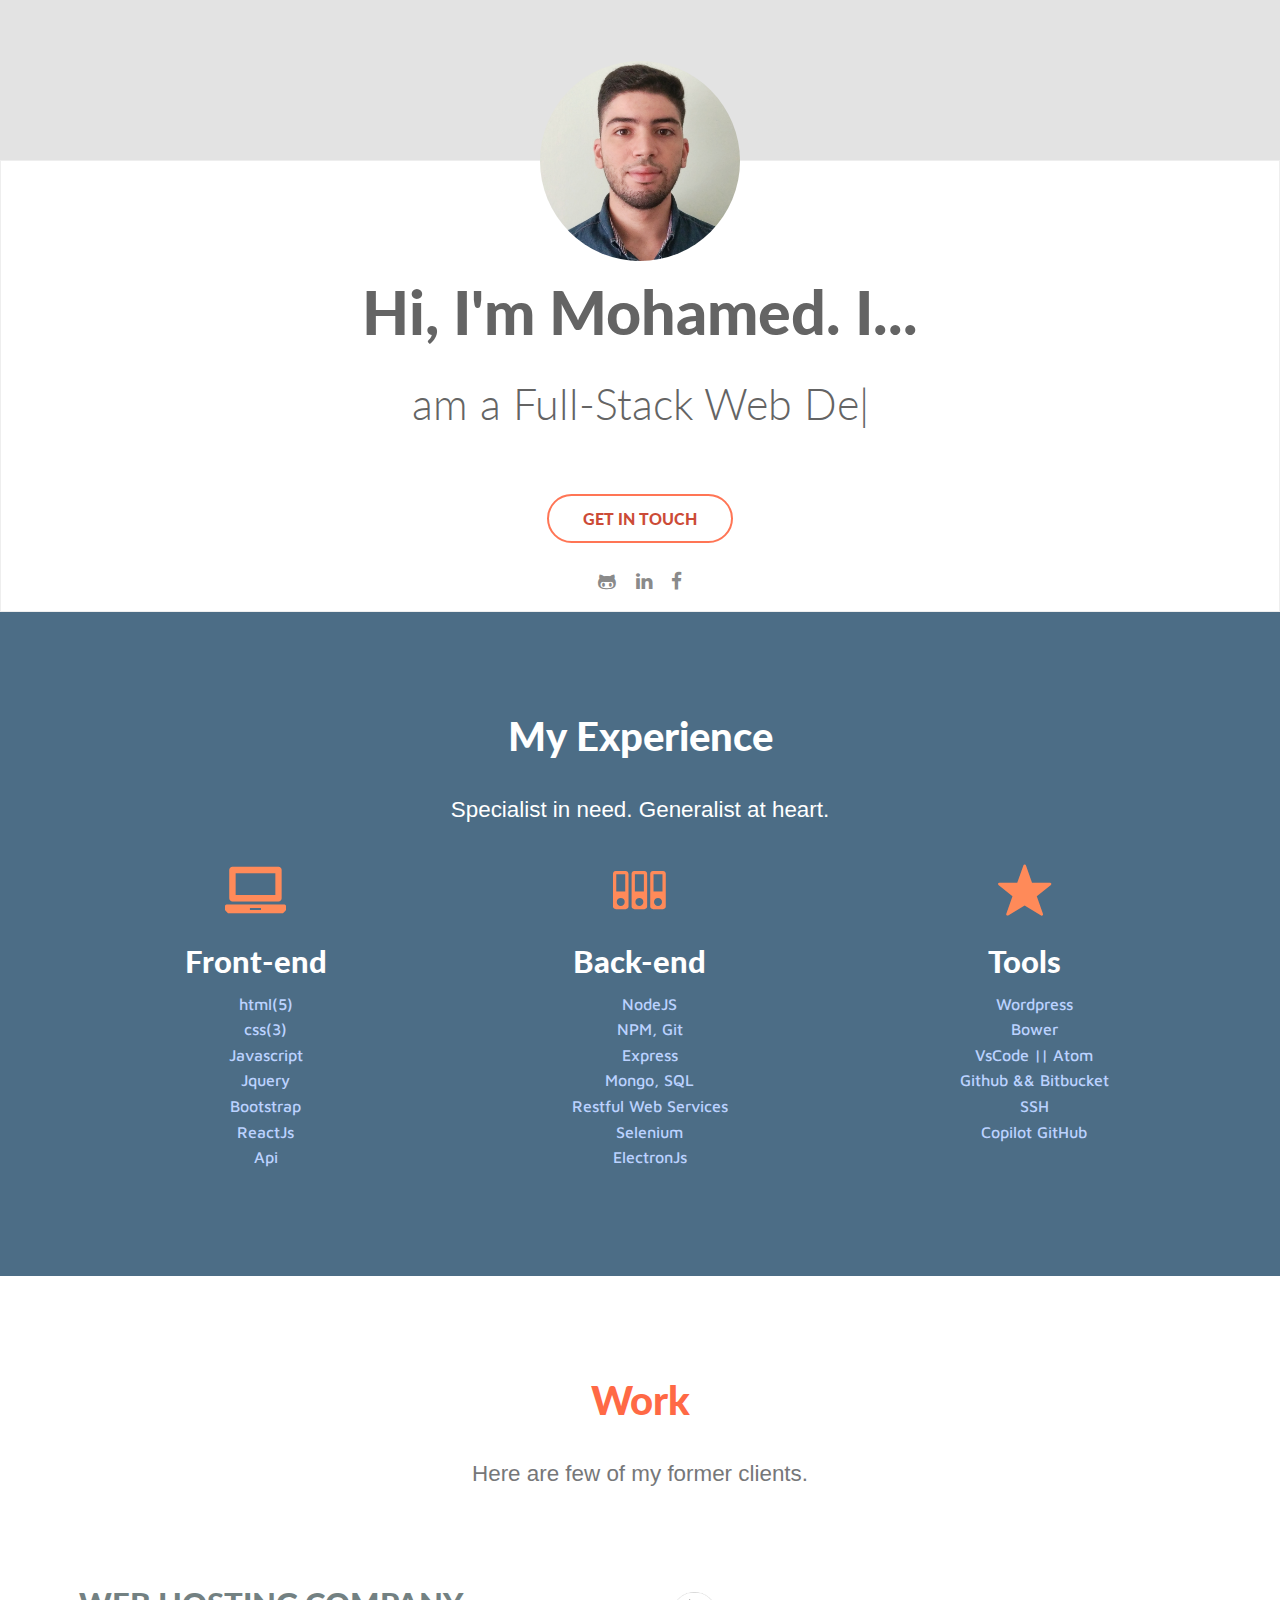
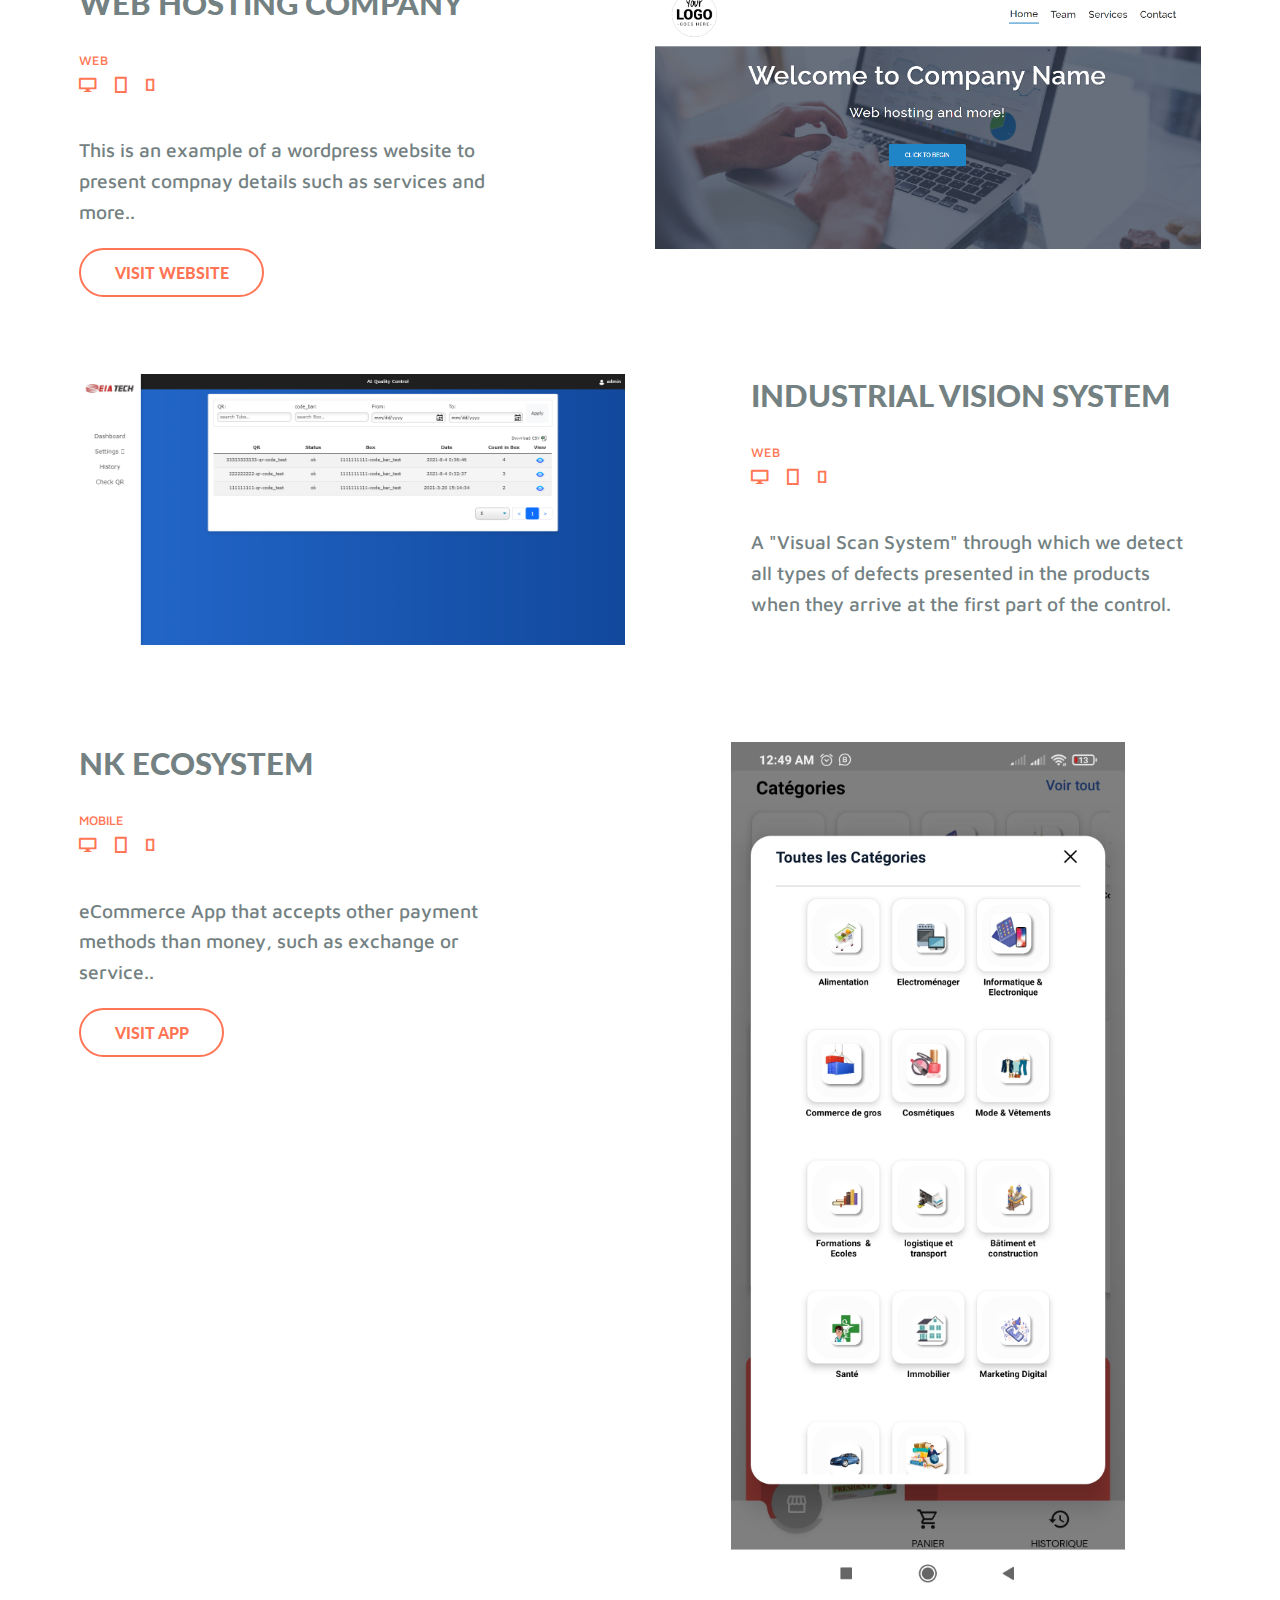
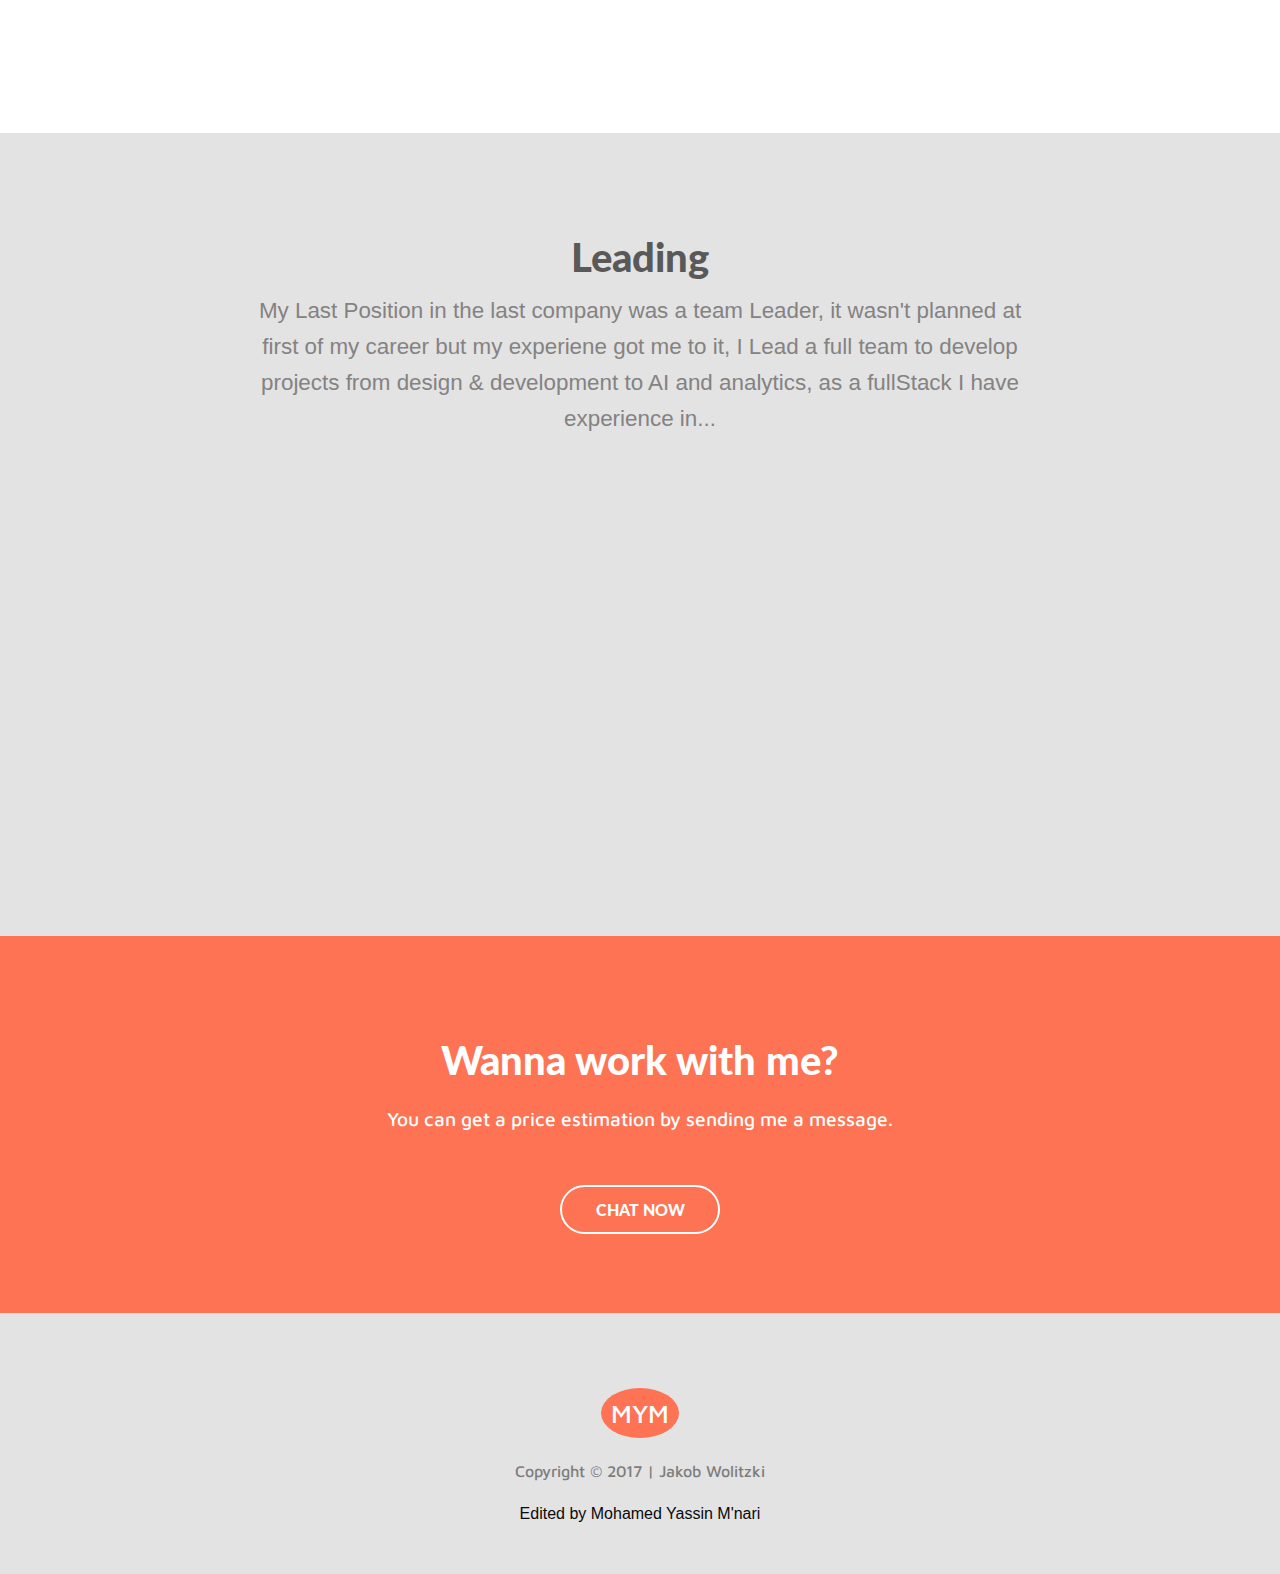
<file: index.html>
<!DOCTYPE html>
<html>

<head>
	<meta charset="utf-8">
	<meta http-equiv="X-UA-Compatible" content="IE=edge">
	<meta name="viewport" content="width=device-width,initial-scale=1,minimum-scale=1, maximum-scale=1" />
	<title>Portfolio M'nari Mohamed</title>
	<script src="bower_components/jquery/dist/jquery.min.js" charset="utf-8"></script>
	<link rel="stylesheet" href="bower_components/foundation-sites/dist/css/foundation.min.css">
	<link rel="stylesheet" href="">
	<script src="bower_components/foundation-sites/dist/js/foundation.min.js" charset="utf-8"></script>
	<script src="bower_components/normalize-css/normalize.css" charset="utf-8"></script>
	<script src="bower_components/typed.js/dist/typed.min.js" charset="utf-8"></script>
	<script src="bower_components/jqcloud2/dist/jqcloud.min.js" charset="utf-8"></script>
	<link rel="stylesheet" href="bower_components/jqcloud2/dist/jqcloud.min.css">
	<script src="bower_components/custombox/dist/custombox.min.js"></script>
	<link href="bower_components/custombox/dist/custombox.min.css" rel="stylesheet">
	<link rel="stylesheet" href="https://maxcdn.bootstrapcdn.com/font-awesome/4.7.0/css/font-awesome.min.css">
	<link href="https://fonts.googleapis.com/css?family=Lato:300,400,700,900" rel="stylesheet">
	<link href="https://fonts.googleapis.com/css?family=Maven+Pro:400,500" rel="stylesheet">
	<link rel="stylesheet" href="assets/fonts/foundation-icons/foundation-icons.css">
	<link rel="stylesheet" href="assets/styles/styles.css">
</head>

<body>
	<!-- Watch how to use it on YouTube -->
	<!-- https://youtu.be/ddLuZXs8Uyw -->


	<!-- Watch how to deploy it live -->
	<!-- https://youtu.be/E1dqffpUlMA -->
	<div class="wrapper">


		<section id="about">
			<div class="row">
				<div class="small-12 large-8 large-offset-2 columns text-center">
					<div class="profile-photo" style="background-image: url(assets/images/me.jpg);">
					</div>
					<div class="details">
						<h2>Hi, I'm Mohamed. I...<br> <span id="writing-text"><span></h2>
					</div>
				</div>
			</div>
			<div class="row">
				<div class="small-12 column">
					<div class="cta text-center">
						<a class="my-button cta-button expand form-button" target="_blank"
							href="mailto:medmnari99@gmail.com">Get In Touch</a>
					</div>
				</div>
				<div class="small-12 column">
					<div class="my-arrow-div text-center">
						<a target="_blank" href="https://github.com/MnariMohamed"><i
								class="fa fa-github-alt fa-2x"></i></a>
						<a target="_blank" href="https://linkedin.com/in/mohamed-yassin-m-nari-185906169"><i
								class="fa fa-linkedin fa-2x"></i></a>
						<a target="_blank" href="https://www.facebook.com/mnari.mohammed.5"><i
								class="fa fa-facebook fa-2x"></i></a>
					</div>
				</div>
			</div>

		</section>


		<section id="experience">

			<div class="row column">
				<div class="small-12">
					<h2 class="text-center">My Experience</h2>
					<p class="text-center tag-line">Specialist in need. Generalist at heart.</p>
				</div>
			</div>
			<div class="row">
				<div class="small-12 medium-4 columns text-center experience-topics">
					<i class="fi-laptop"></i>
					<h3>Front-end</h3>
					<ul>
						<li>html(5)</li>
						<li>css(3)</li>
						<li>Javascript</li>
						<li>Jquery</li>
						<li>Bootstrap</li>
						<li>ReactJs</li>
						<li>Api</li>
					</ul>
				</div>
				<div class="small-12 medium-4 columns text-center experience-topics">
					<i class="fi-database"></i>
					<h3>Back-end</h3>
					<ul>
						<li>NodeJS</li>
						<li>NPM, Git</li>
						<li>Express</li>
						<li>Mongo, SQL</li>
						<li>Restful Web Services</li>
						<li>Selenium</li>
						<li>ElectronJs</li>
					</ul>
				</div>
				<div class="small-12 medium-4 columns text-center experience-topics">
					<i class="fi-star"></i>
					<h3>Tools</h3>
					<ul>
						<li>Wordpress</li>
						<li>Bower</li>
						<li>VsCode || Atom</li>
						<li>Github && Bitbucket</li>
						<li>SSH</li>
						<li>Copilot GitHub</li>
					</ul>
				</div>
			</div>

		</section>

		<section id="work">
			<h2 class="text-center">Work</h2>
			<div class="row">
				<p class="text-center tag-line">Here are few of my former clients.</p>
			</div>


			<div class="row work-row"> <!-- odd -->
				<div class="small-12 medium-6 medium-push-6 columns">
					<img src="assets/images/project.PNG" alt="">
				</div>
				<div class="small-12 medium-5 medium-pull-7 columns">
					<div class="details details-ftm">
						<h3>Web Hosting Company</h3>
						<p class="platform">Web</p>
						<p class="icons"><i class="fi-monitor"></i><i class="fi-tablet-portrait"></i><i
								class="fi-mobile"></i></p>
						<p>This is an example of a wordpress website to present compnay details such as services and
							more..</p>
						<a class="my-button" target="_blank" href="https://dev-capconnect.pantheonsite.io">Visit
							Website</a>
					</div>
				</div>
			</div>

			<div class="row work-row"> <!-- even -->
				<div class="small-12 medium-6 columns">
					<img src="assets/images/project (2).png" alt="">
				</div>
				<div class="small-12 medium-5 medium-offset-1 columns">
					<div class="details details-ftm">
						<h3>Industrial VISION System</h3>
						<p class="platform">Web</p>
						<p class="icons"><i class="fi-monitor"></i><i class="fi-tablet-portrait"></i><i
								class="fi-mobile"></i></p>
						<p>A "Visual Scan System" through which we detect all types of defects presented in the products
							when they arrive at the first part of the control.</p>
					</div>
				</div>
			</div>

			<div class="row work-row"> <!-- odd -->
				<div class="small-12 medium-6 medium-push-6 columns">
					<img src="assets/images/project.jpg" style="max-height: 95vh;margin: auto;display: block;" alt="">
				</div>
				<div class="small-12 medium-5 medium-pull-7 columns">
					<div class="details details-ftm">
						<h3>NK Ecosystem</h3>
						<p class="platform">Mobile</p>
						<p class="icons"><i class="fi-monitor"></i><i class="fi-tablet-portrait"></i><i
								class="fi-mobile"></i></p>
						<p>eCommerce App that accepts other payment methods than money, such as exchange or service..
						</p>
						<a class="my-button" target="_blank"
							href="https://play.google.com/store/apps/details?id=com.neo_front">Visit App</a>
					</div>
				</div>
			</div>
		</section>

		<section id="teaching">
			<h2 class="text-center">Leading</h2>
			<div class="row">
				<div class="small-12 medium-8 medium-offset-2">
					<p class="text-center tag-line">My Last Position in the last company was a team Leader, it wasn't
						planned at first of my career but my experiene got me to it, I Lead a full team to develop
						projects from design & development to AI and analytics, as a fullStack I have experience in...
					</p>
				</div>
			</div>
			<div class="row">
				<div class="small-12 medium-8 medium-offset-2 columns">
					<div class="teaching-domains">
					</div>
				</div>
			</div>
		</section>

		<section id="footer-cta">
			<h2 class="text-center">Wanna work with me?</h2>
			<p></p>
			<div class="row text-center">
				<div class="small-12 medium-8 medium-offset-2 columns">
					<p class="text-center">You can get a price estimation by sending me a message.</p>
				</div>
				<div class="small-12 columns" id="startButtonDiv">
					<a class="my-button form-button" target="_blank" href="mailto:medmnari99@gmail.com">Chat Now</a>
				</div>
			</div>
		</section>

		<footer id="footer">
			<div class="row text-center">
				<div class="small-12 medium-6 medium-offset-3 columns">
					<p id="logo">MYM</p>
					<p id="copyright">Copyright &copy; 2017 | Jakob Wolitzki</p>
					<p>Edited by Mohamed Yassin M'nari</p>
				</div>
			</div>
		</footer>



	</div>
	<script src="assets/scripts/app.js" charset="utf-8"></script>
</body>

</html>
</file>
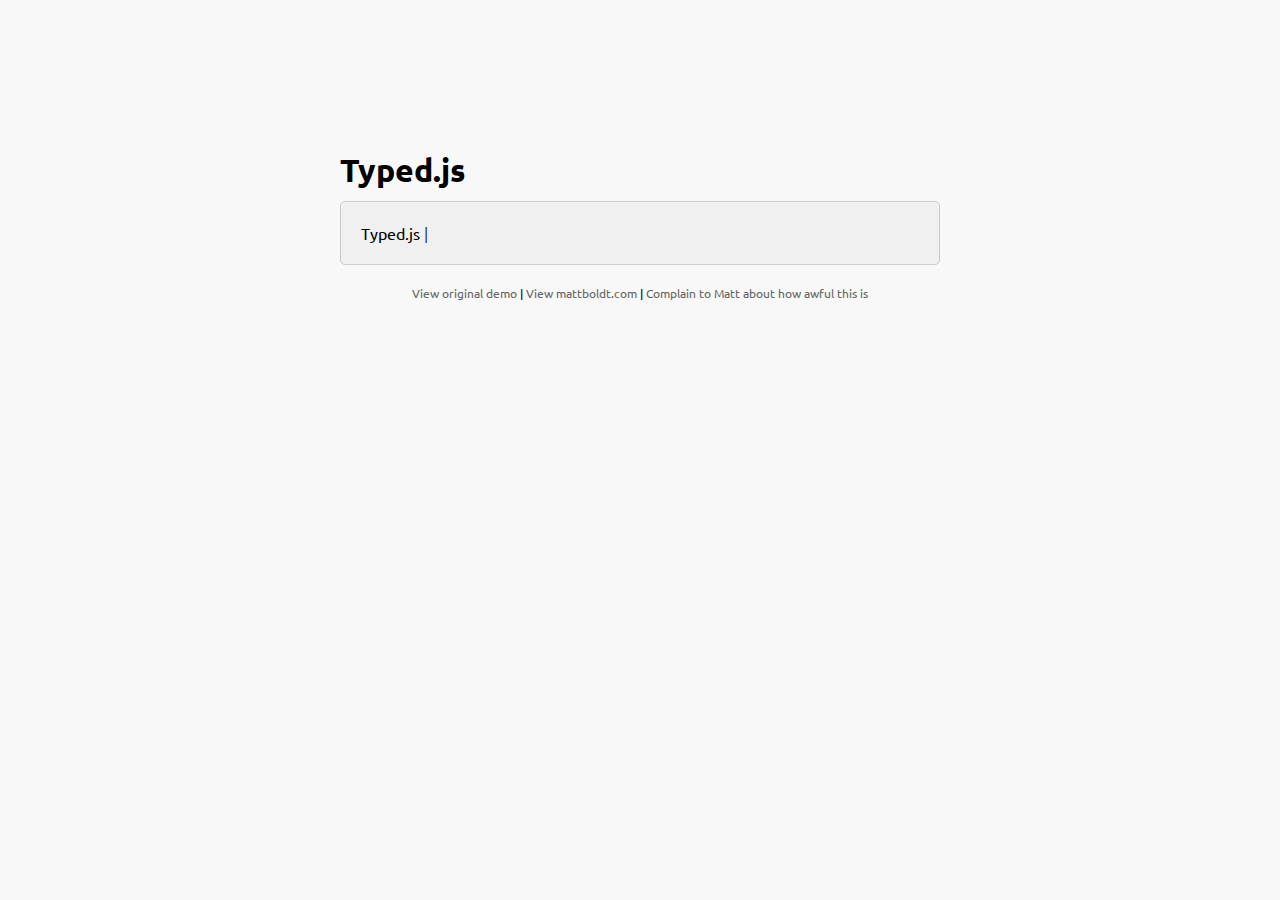
<file: bower_components/typed.js/index.htm>
<!doctype html>
<html lang="en">
<head>
    <meta charset="UTF-8">
    <title>Typed.js - Type your heart out</title>
    <script src="js/typed.js" type="text/javascript"></script>
    <script>
    document.addEventListener('DOMContentLoaded', function(){

        Typed.new("#typed", {
            stringsElement: document.getElementById('typed-strings'),
            typeSpeed: 30,
            backDelay: 500,
            loop: false,
            contentType: 'html', // or text
            // defaults to null for infinite loop
            loopCount: null,
            callback: function(){ foo(); },
            resetCallback: function() { newTyped(); }
        });

        var resetElement = document.querySelector('.reset');
        if(resetElement) {
            resetElement.addEventListener('click', function() {
                document.getElementById('typed')._typed.reset();
            });
        }

    });

    function newTyped(){ /* A new typed object */ }

    function foo(){ console.log("Callback"); }

    </script>
    <link href="main.css" rel="stylesheet"/>
    <style>
        /* code for animated blinking cursor */
        .typed-cursor{
            opacity: 1;
            font-weight: 100;
            -webkit-animation: blink 0.7s infinite;
            -moz-animation: blink 0.7s infinite;
            -ms-animation: blink 0.7s infinite;
            -o-animation: blink 0.7s infinite;
            animation: blink 0.7s infinite;
        }
        @-keyframes blink{
            0% { opacity:1; }
            50% { opacity:0; }
            100% { opacity:1; }
        }
        @-webkit-keyframes blink{
            0% { opacity:1; }
            50% { opacity:0; }
            100% { opacity:1; }
        }
        @-moz-keyframes blink{
            0% { opacity:1; }
            50% { opacity:0; }
            100% { opacity:1; }
        }
        @-ms-keyframes blink{
            0% { opacity:1; }
            50% { opacity:0; }
            100% { opacity:1; }
        }
        @-o-keyframes blink{
            0% { opacity:1; }
            50% { opacity:0; }
            100% { opacity:1; }
        }

        .typed-fade-out{
            opacity: 0;
            animation: 0;
            transition: opacity .25s;
        }
    </style>
</head>
<body>

    <div class="wrap">
        <h1 class="h1">Typed.js</h1>

        <div class="type-wrap">
            <div id="typed-strings">
                <span>Typed.js is a <strong>JavaScript</strong> library.</span>
                <p>It <em>types</em> out sentences.</p>
                <p>And then deletes them.</p>
                <p>Try it out!</p>
            </div>
            <span id="typed" style="white-space:pre;"></span>
        </div>

        <div class="links">
            <a href="http://www.mattboldt.com/demos/typed-js">View original demo</a> | <a href="http://www.mattboldt.com">View mattboldt.com</a> | <a href="http://www.twitter.com/atmattb">Complain to Matt about how awful this is</a>
        </div>
    </div>

</body>
</html>
</file>
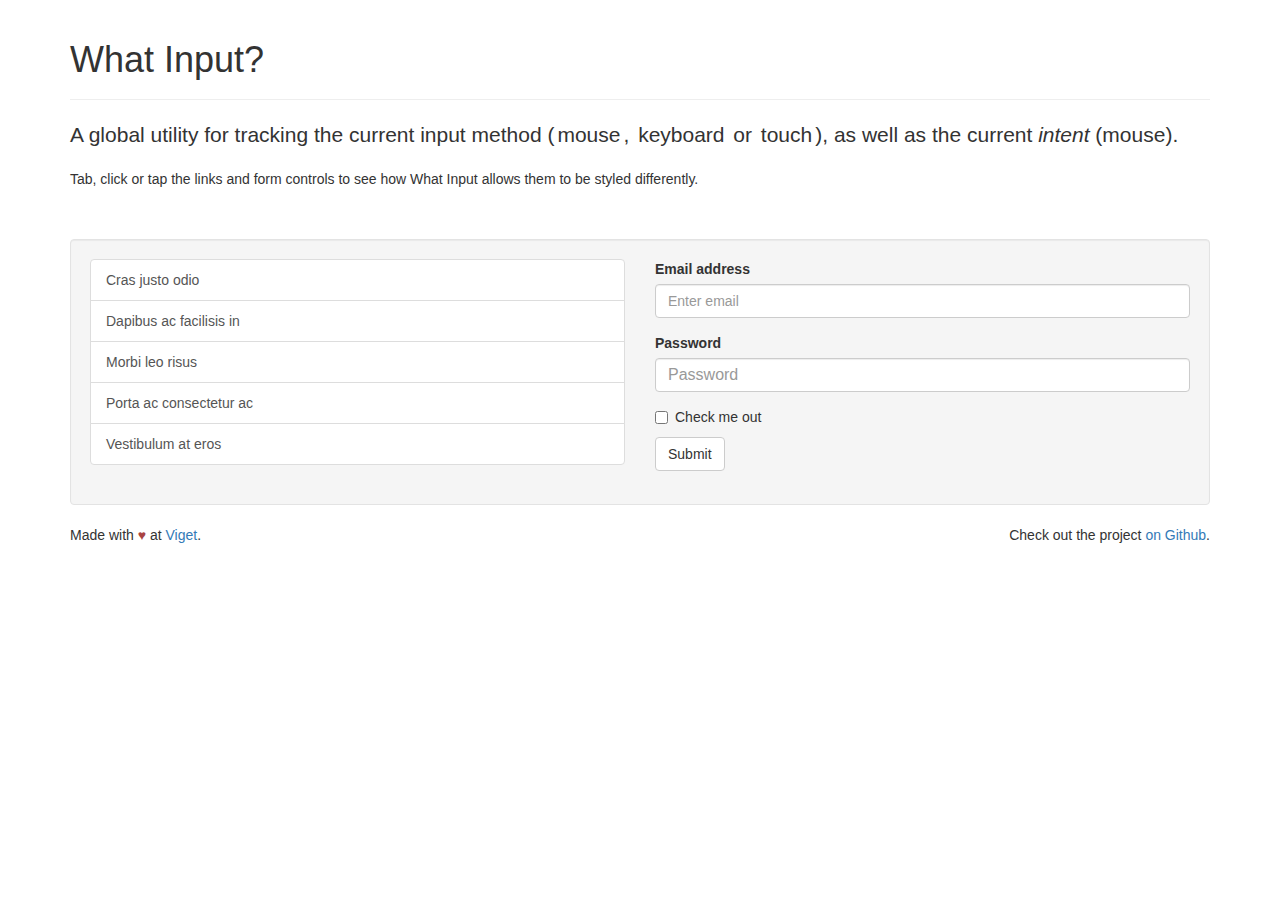
<file: bower_components/what-input/index.html>
<!DOCTYPE html>
<html lang="en">
  <head>

    <meta charset="utf-8">
    <meta name="viewport" content="width=device-width, initial-scale=1">

    <title>What Input?</title>

    <link
      href="https://maxcdn.bootstrapcdn.com/bootstrap/3.3.7/css/bootstrap.min.css"
      rel="stylesheet">

    <style>
      .test-row {
        margin-top: 50px;
      }

      input[type="text"],
      input[type="password"] {
        font-size: 16px;
      }

      /* indicator */
      .input-display {
        border-radius: 3px;
        display: inline-block;
        padding: 0 3px;
        -webkit-transition: all 200ms;
        transition: all 200ms;
      }

      [data-whatinput="mouse"] .input-display.-mouse,
      [data-whatintent="mouse"] .input-intent.-mouse {
        background-color: #d9edf7;
        color: #31708f;
      }

      [data-whatinput="keyboard"] .-keyboard {
        background-color: #dff0d8;
        color: #3c763d;
      }

      [data-whatinput="touch"] .-touch {
        background-color: #fcf8e3;
        color: #8a6d3b;
      }

      /* links */
      a:focus {
        position: relative;
        z-index: 1;
      }

      [data-whatinput="keyboard"]  a:focus {
        box-shadow: 0 0 8px 2px rgba(60, 118, 61, 0.6);
        outline: 2px solid #3c763d;
      }

      /* form controls */
      [data-whatinput="mouse"] .form-control:focus {
        border-color: #31708f;
        outline: 0;
        box-shadow:
          inset 0 1px 1px rgba(0, 0, 0, .075),
          0 0 8px rgba(49, 112, 143, 0.6);
      }

      [data-whatinput="keyboard"] .form-control:focus {
        border-color: #3c763d;
        outline: 0;
        box-shadow:
          inset 0 1px 1px rgba(0, 0, 0, .075),
          0 0 8px rgba(60, 118, 61, 0.6);
      }

      [data-whatinput="touch"] .form-control:focus {
        border-color: #8a6d3b;
        outline: 0;
        box-shadow:
          inset 0 1px 1px rgba(0, 0, 0, .075),
          0 0 8px rgba(138, 109, 59, 0.6);
      }
    </style>

    <!--[if lte IE 8]>
      <script src="dist/lte-IE8.js"></script>
    <![endif]-->

  </head>
  <body>

    <div class="container">
      <div class="page-header">
        <h1>What Input?</h1>
      </div>

      <p class="lead">A global utility for tracking the current input method (<span class="input-display -mouse">mouse</span>, <span class="input-display -keyboard">keyboard</span> or <span class="input-display -touch">touch</span>), as well as the current <em>intent</em> (<span class="input-intent -mouse">mouse</span>).</p>

      <p>Tab, click or tap the links and form controls to see how What Input allows them to be styled differently.</p>

      <div class="well test-row">
        <div class="row">

          <div class="col-md-6">
            <div class="list-group">
              <a class="list-group-item" href="#">Cras justo odio</a>
              <a class="list-group-item" href="#">Dapibus ac facilisis in</a>
              <a class="list-group-item" href="#">Morbi leo risus</a>
              <a class="list-group-item" href="#">Porta ac consectetur ac</a>
              <a class="list-group-item" href="#">Vestibulum at eros</a>
            </div>
          </div>

          <div class="col-md-6">
            <form>
              <div class="form-group">
                <label for="exampleInputEmail1">Email address</label>
                <input type="email" class="form-control" id="exampleInputEmail1" placeholder="Enter email">
              </div>
              <div class="form-group">
                <label for="exampleInputPassword1">Password</label>
                <input type="password" class="form-control" id="exampleInputPassword1" placeholder="Password">
              </div>
              <div class="checkbox">
                <label>
                  <input type="checkbox"> Check me out
                </label>
              </div>
              <button type="submit" class="btn btn-default">Submit</button>
            </form>
          </div>

        </div>
      </div>

      <footer>
        <p class="pull-right">
          Check out the project <a href="https://github.com/ten1seven/what-input">on Github</a>.
        </p>

        <p>
          Made with <span class="text-danger">&hearts;</span> at <a href="http://viget.com/">Viget</a>.
        </p>
      </footer>

    </div>

    <script src="dist/what-input.js"></script>

    <script>
      var links = document.querySelectorAll('a');

      for (var i = 0, len = links.length; i < len; i++) {
        links[i].addEventListener('click', function(event) {
          console.log( '[script test] ' + whatInput.ask() );

          event.preventDefault();
        });
      }
    </script>

  </body>
</html>
</file>
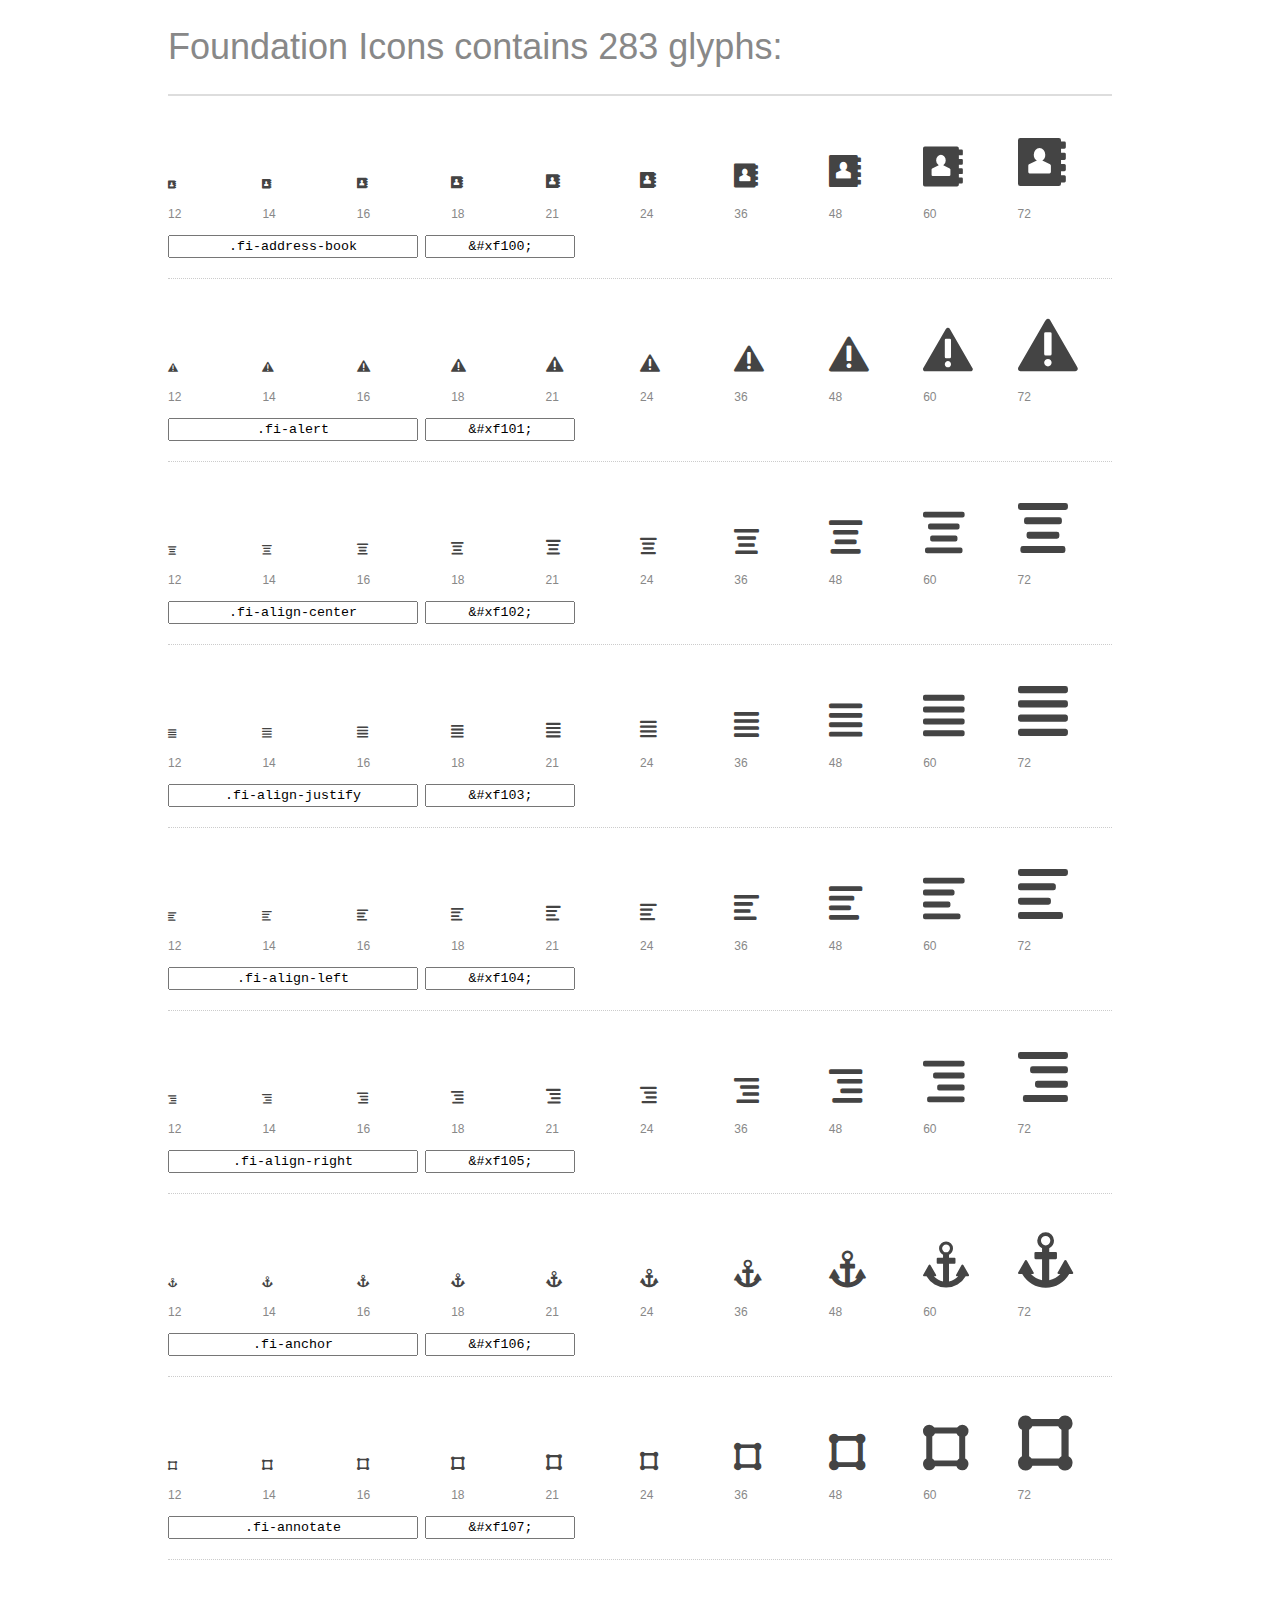
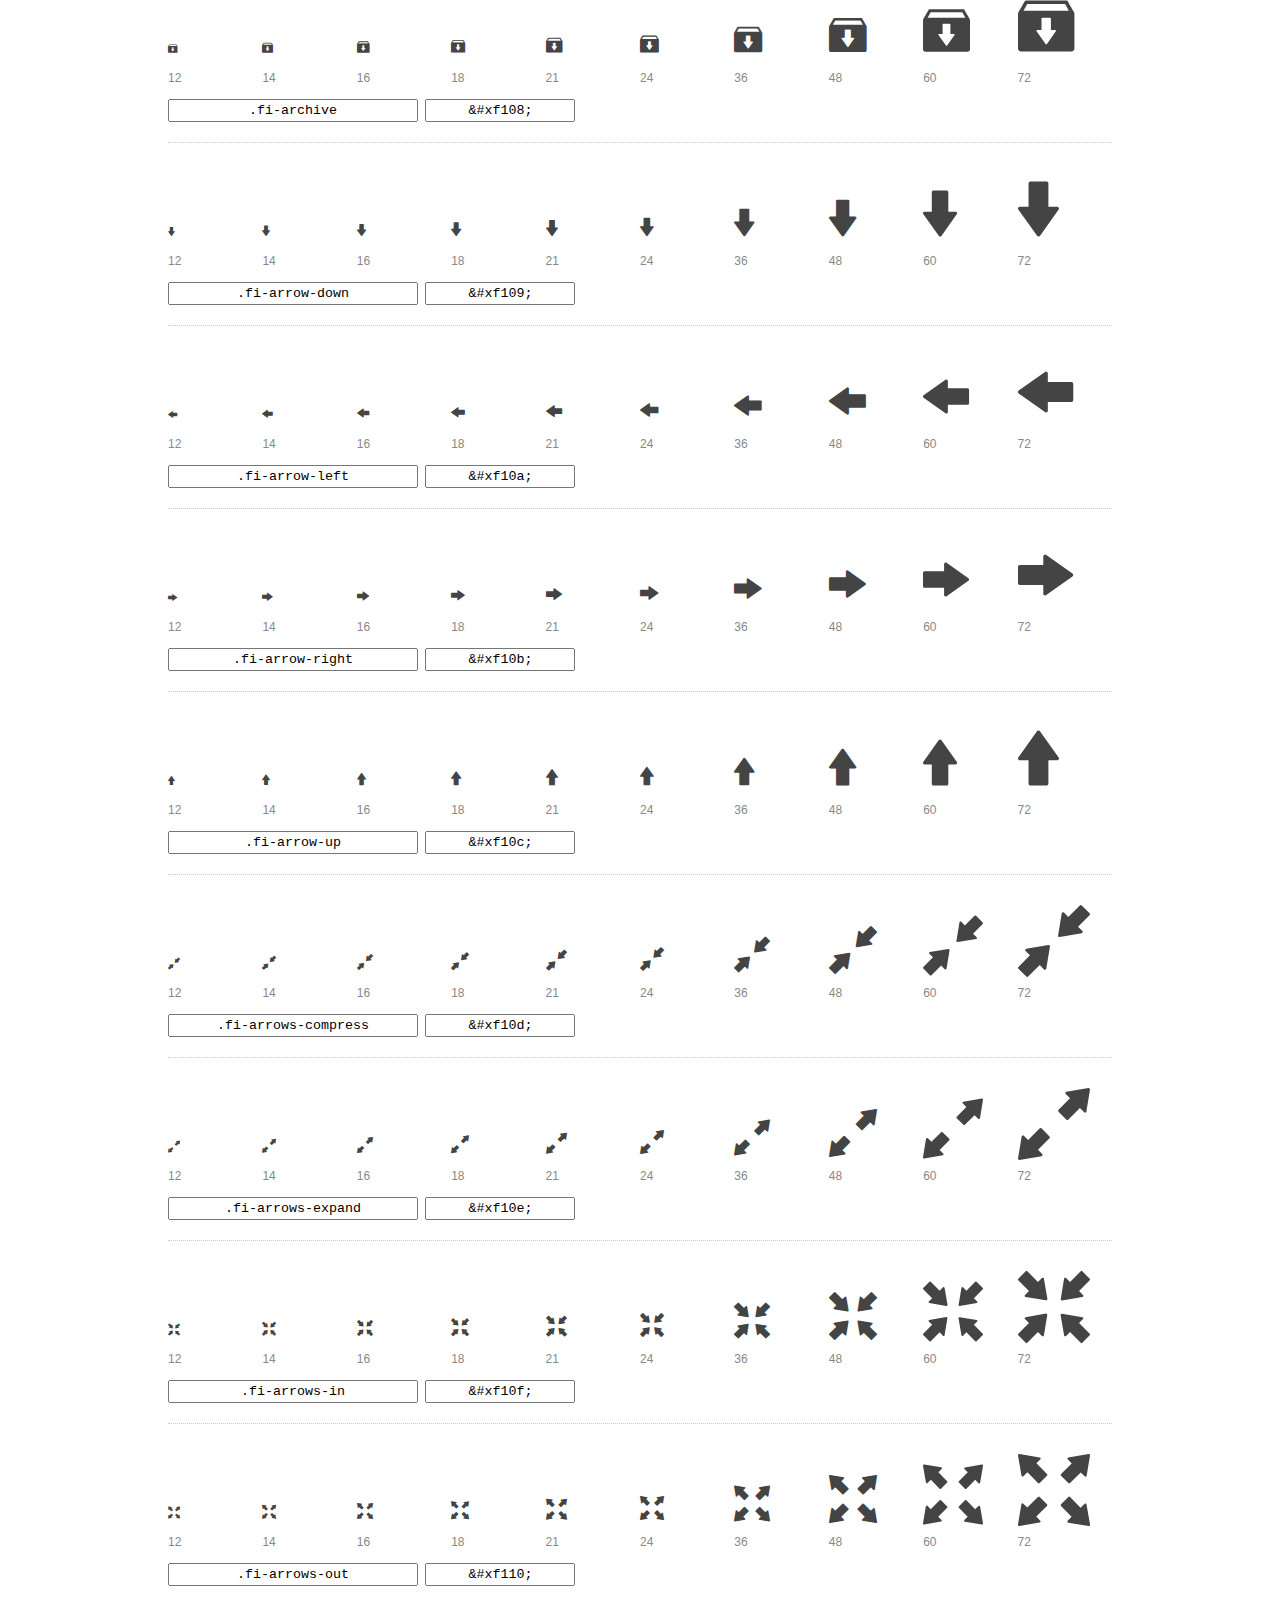
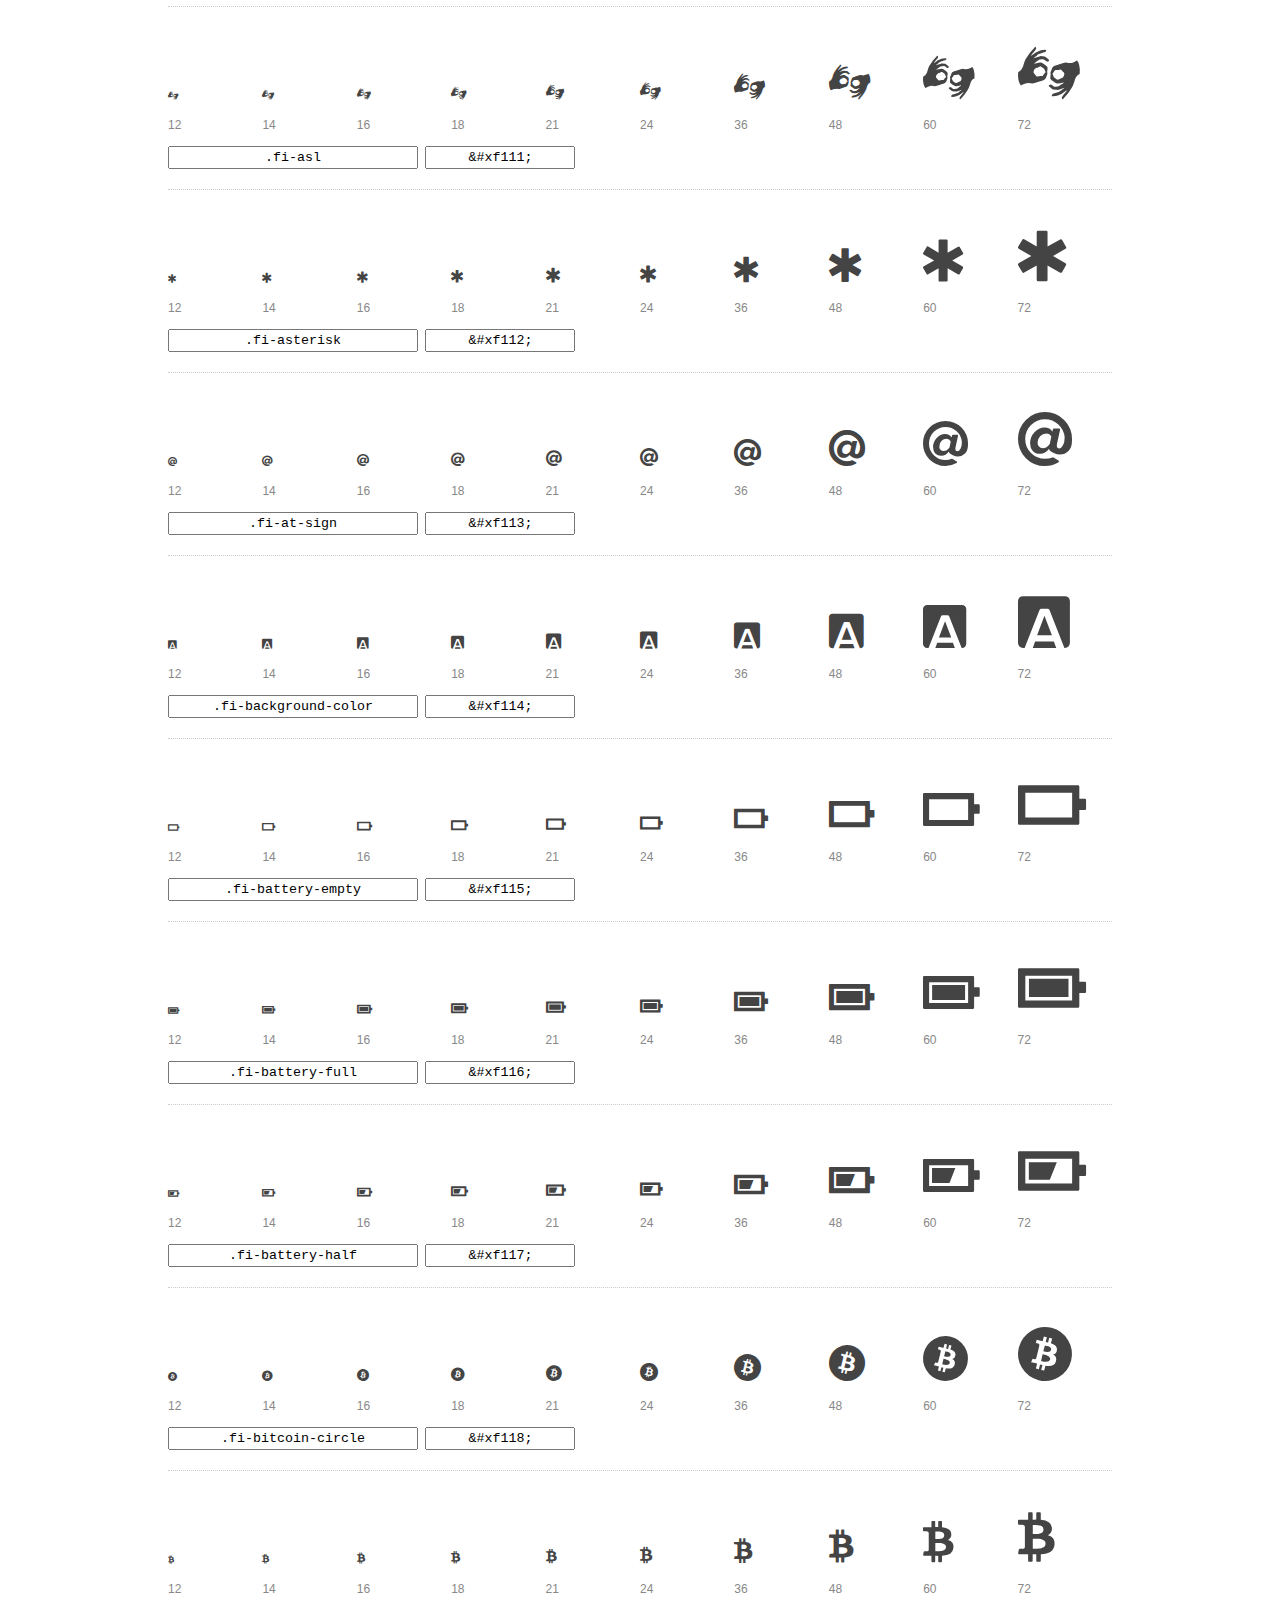
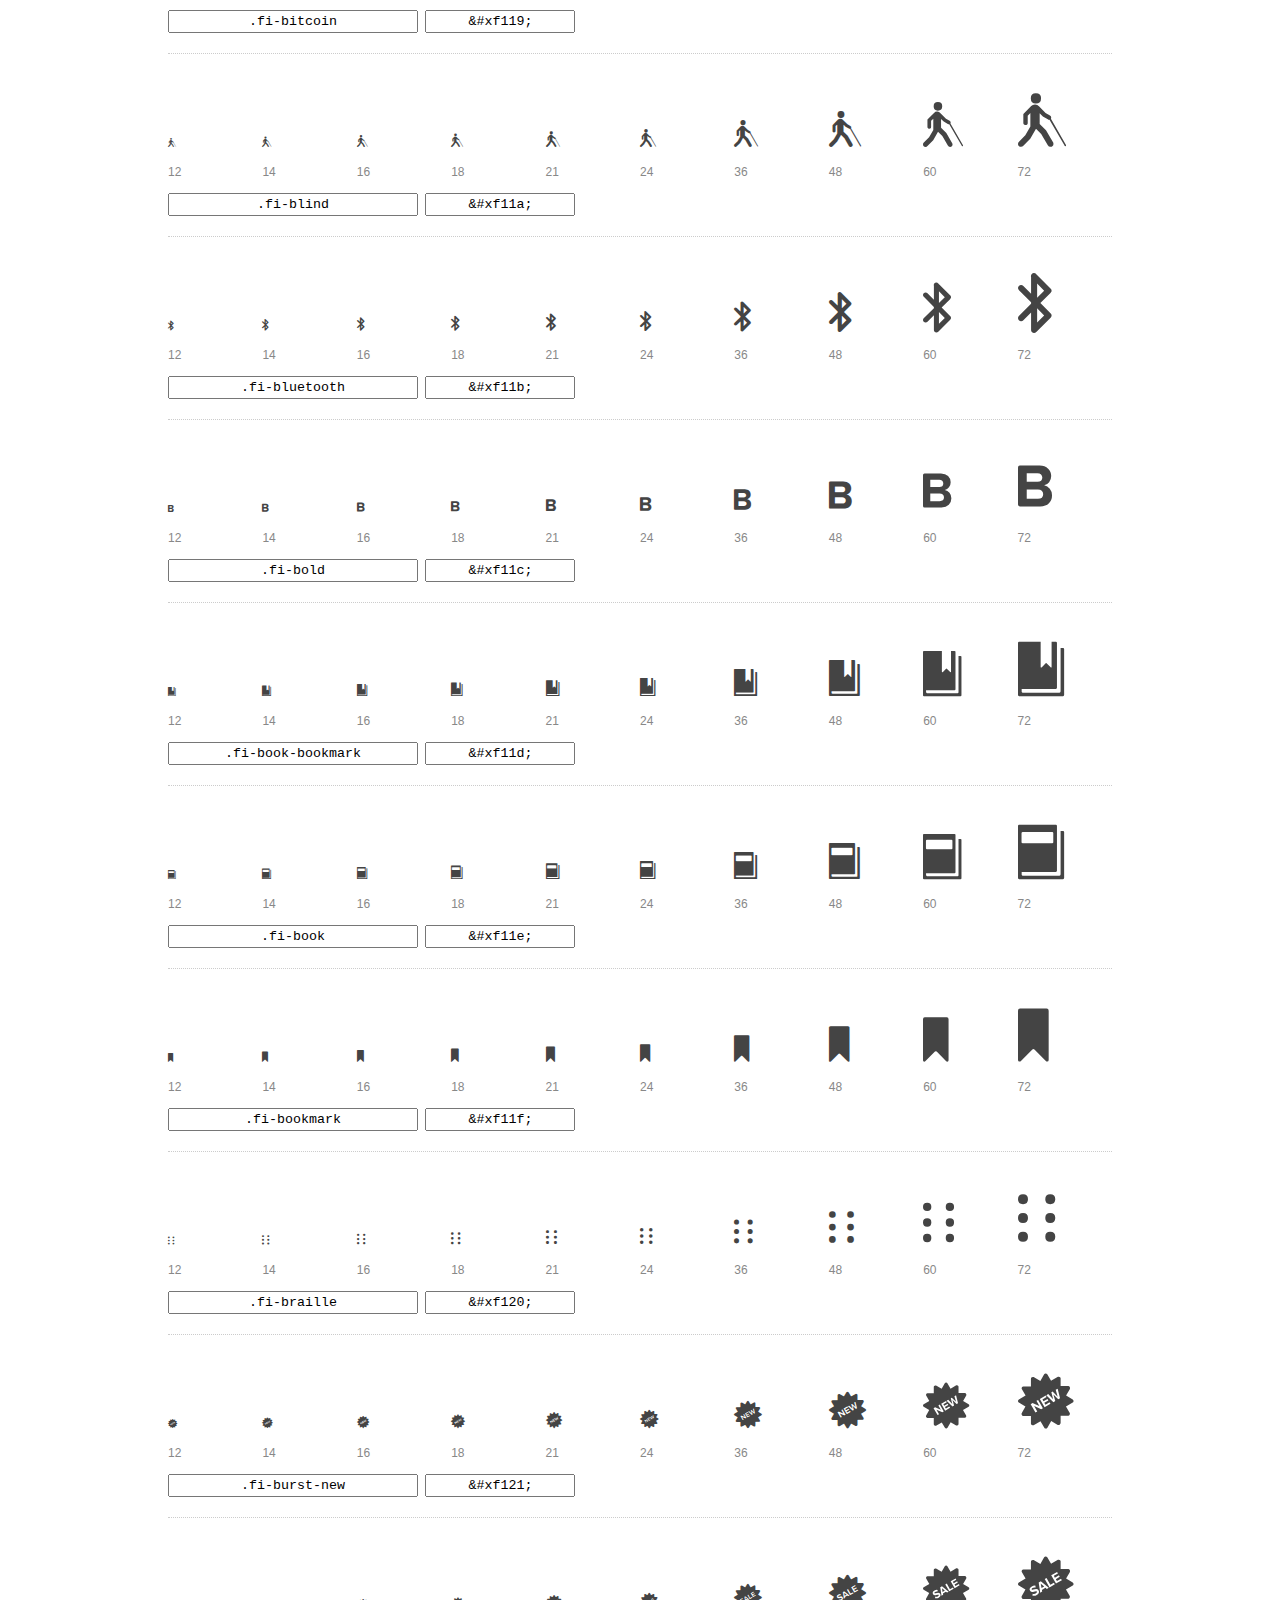
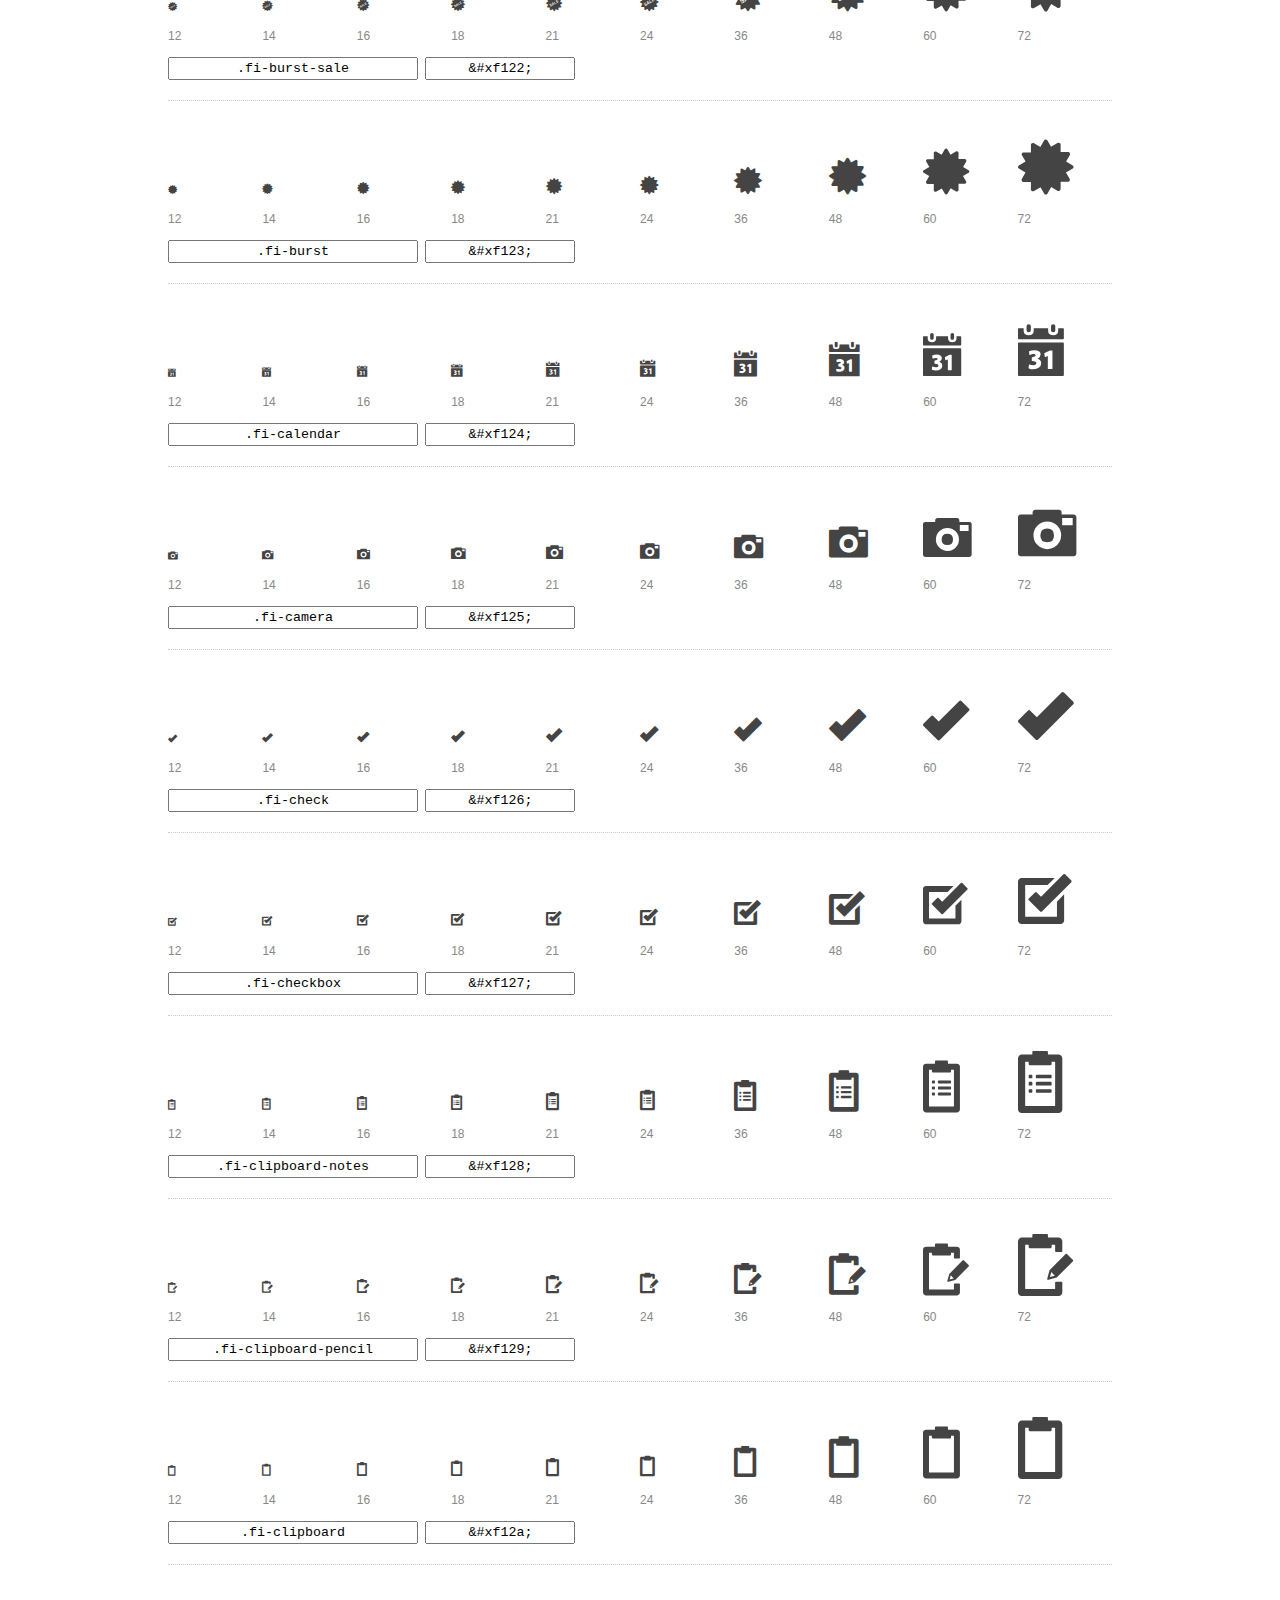
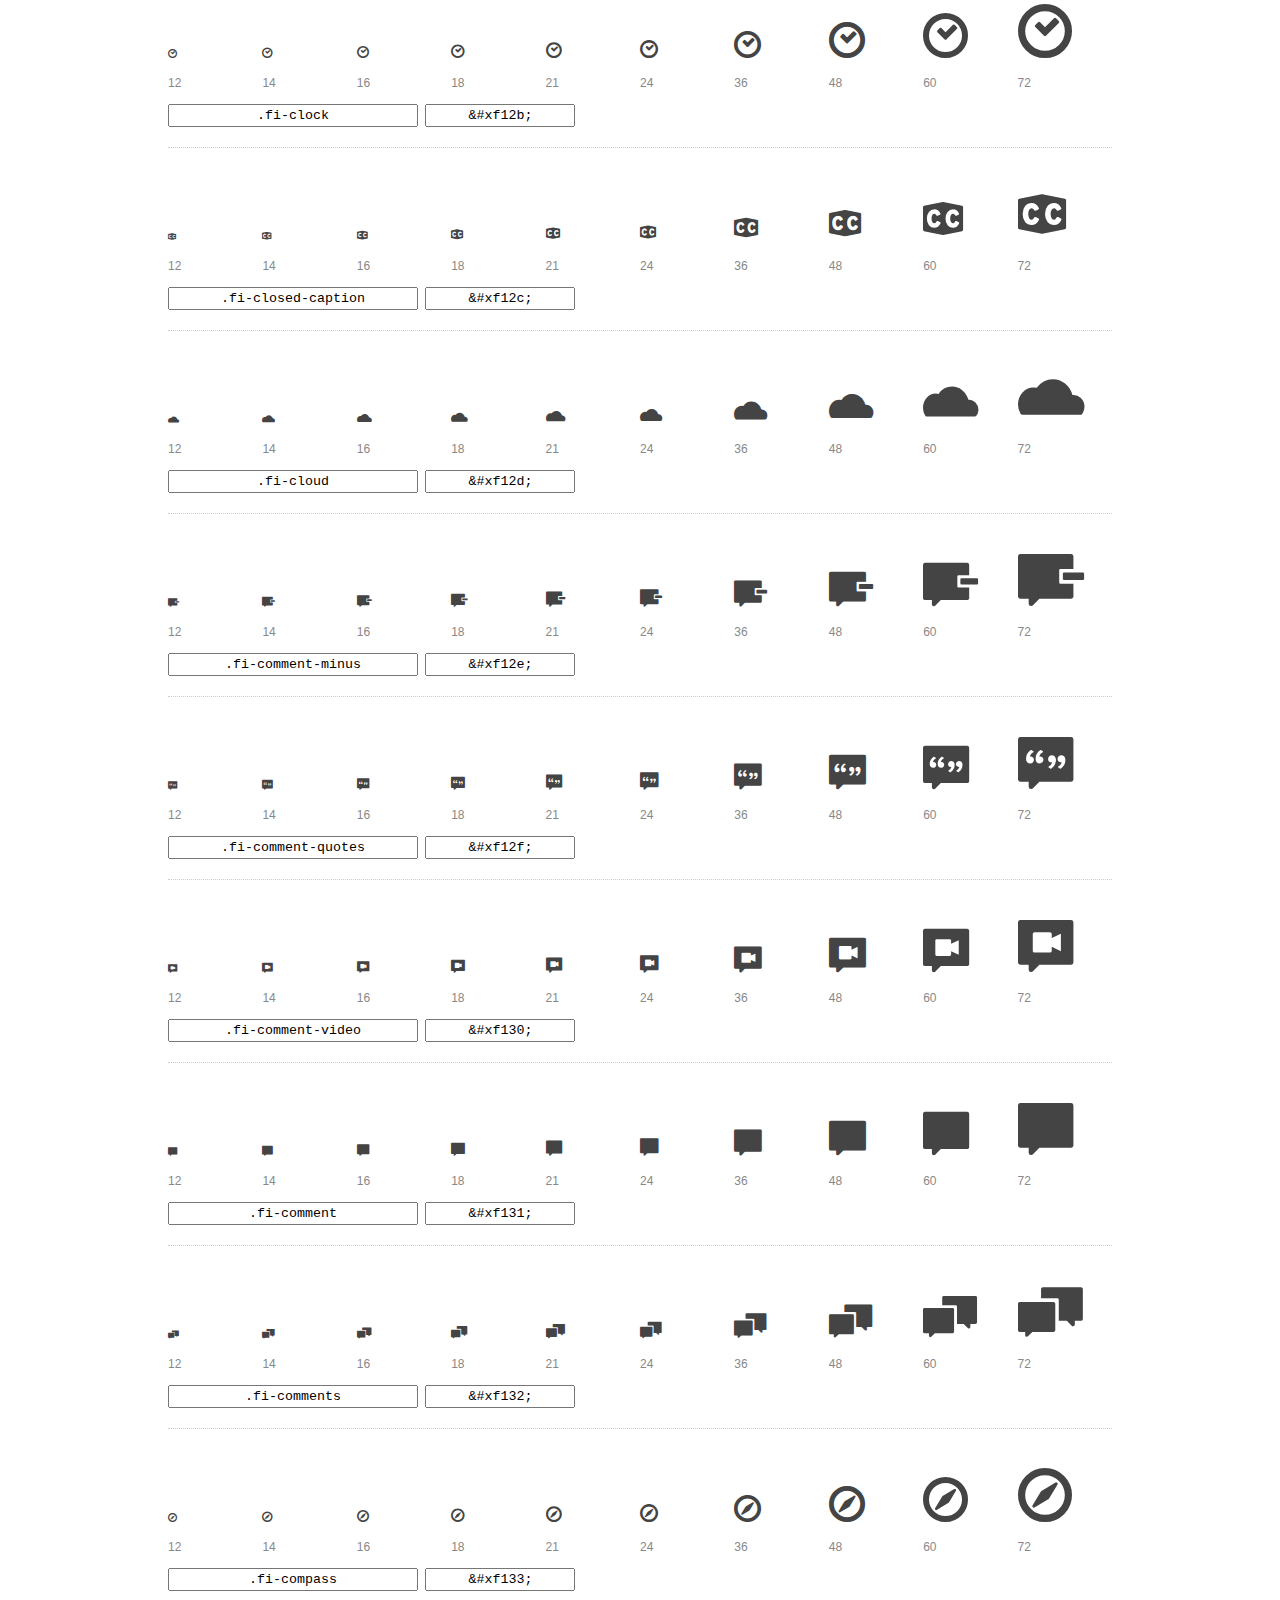
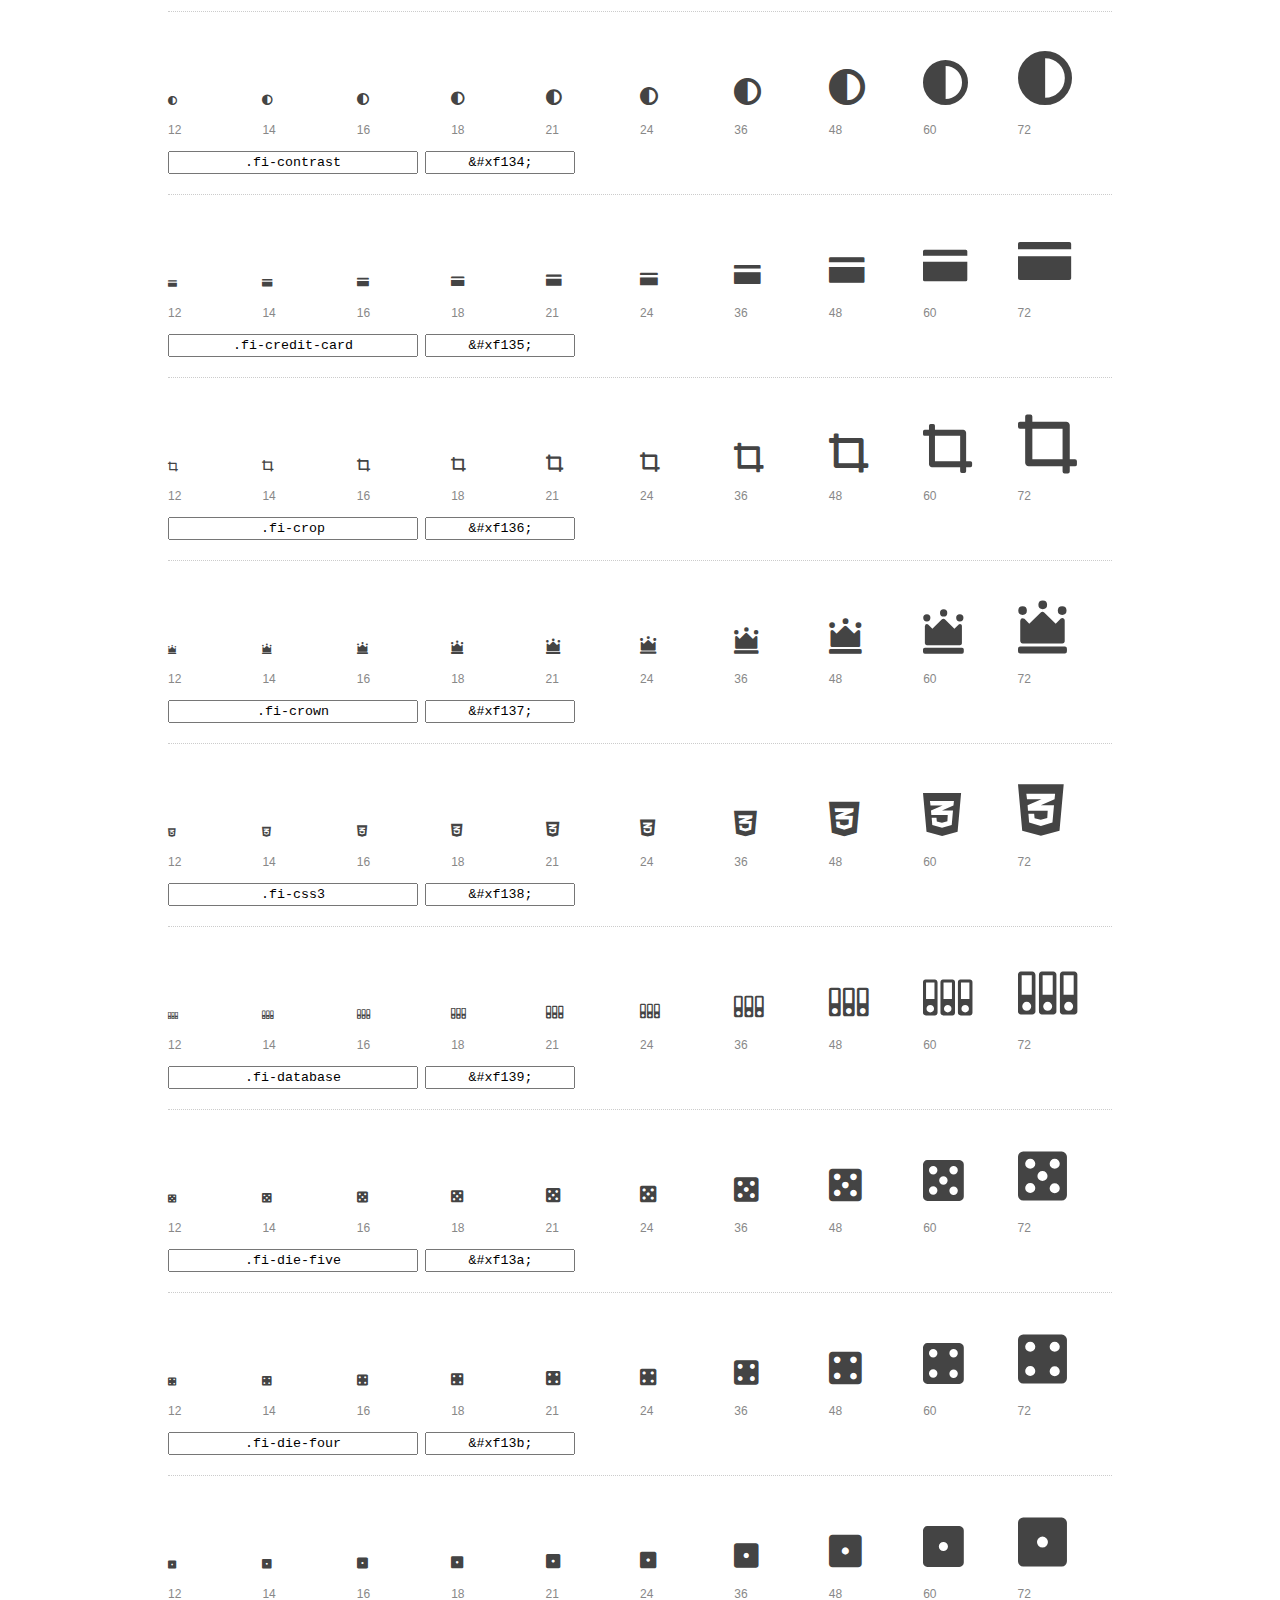
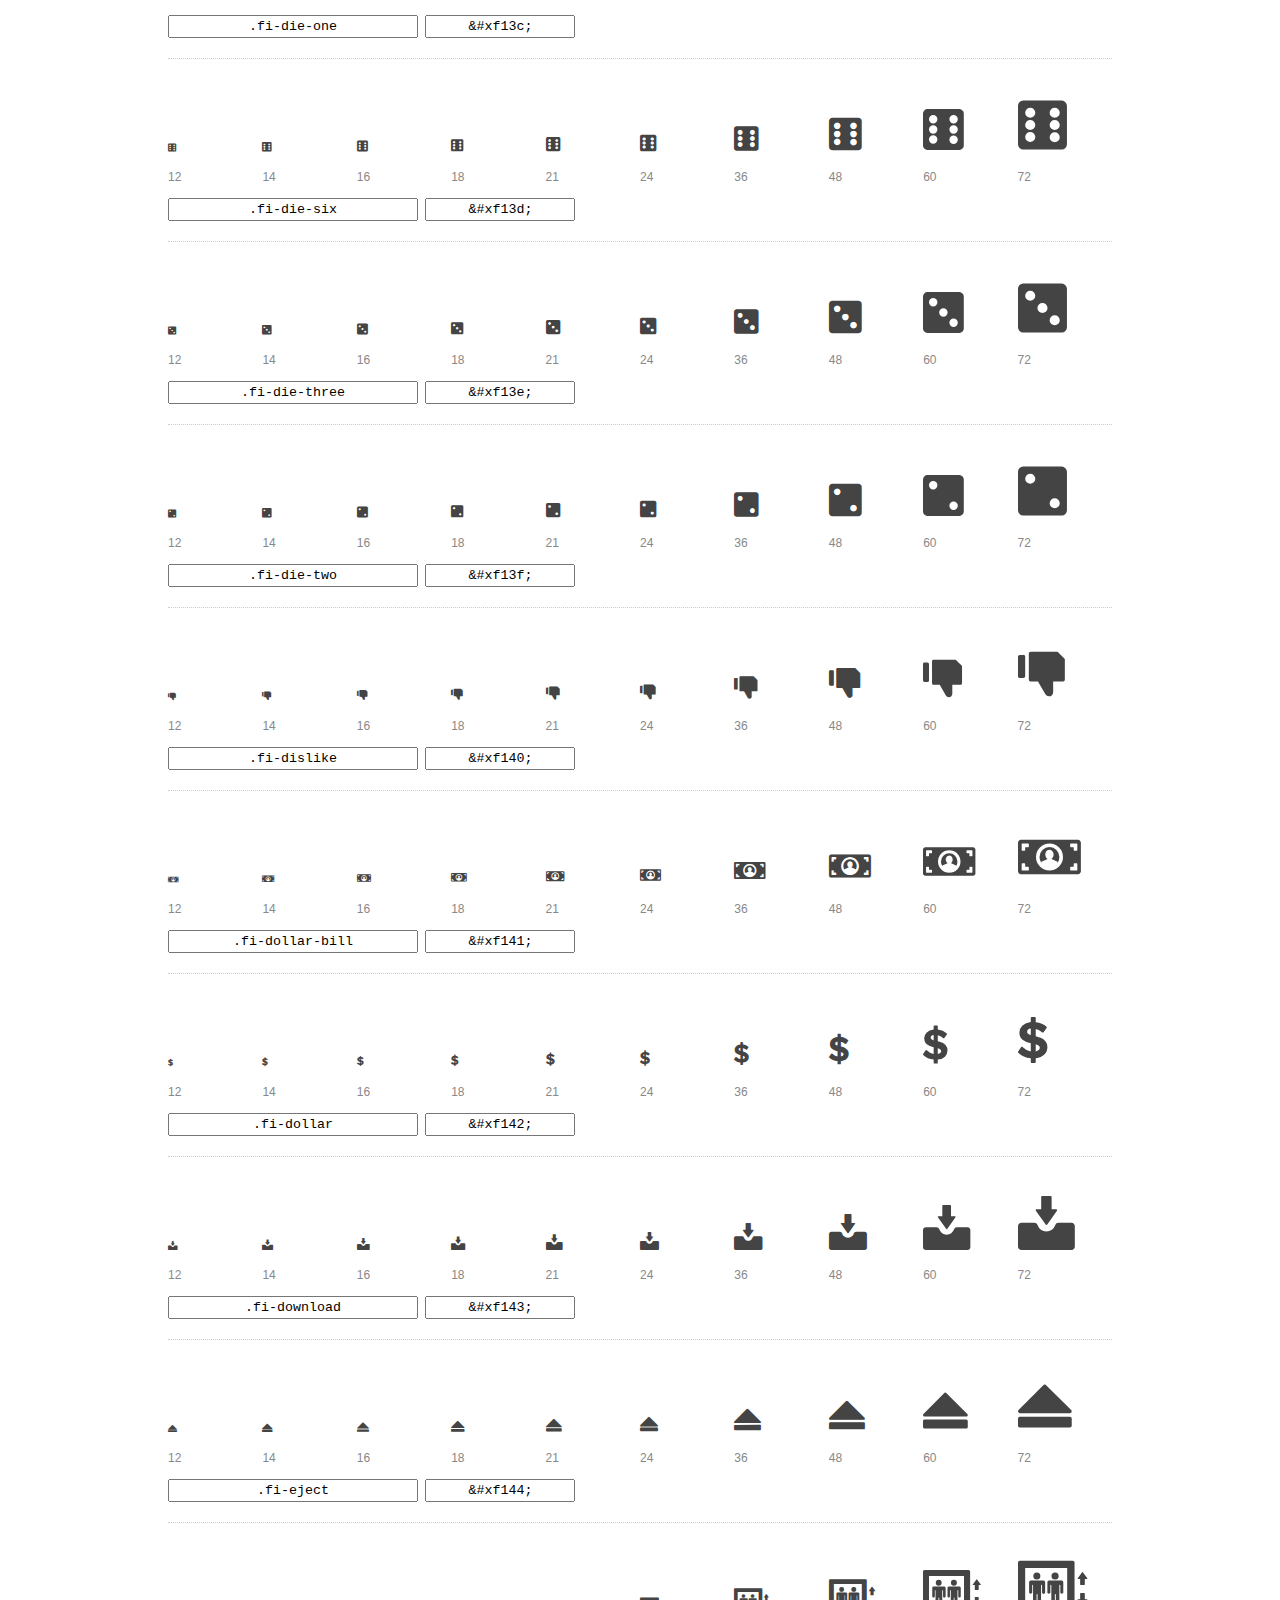
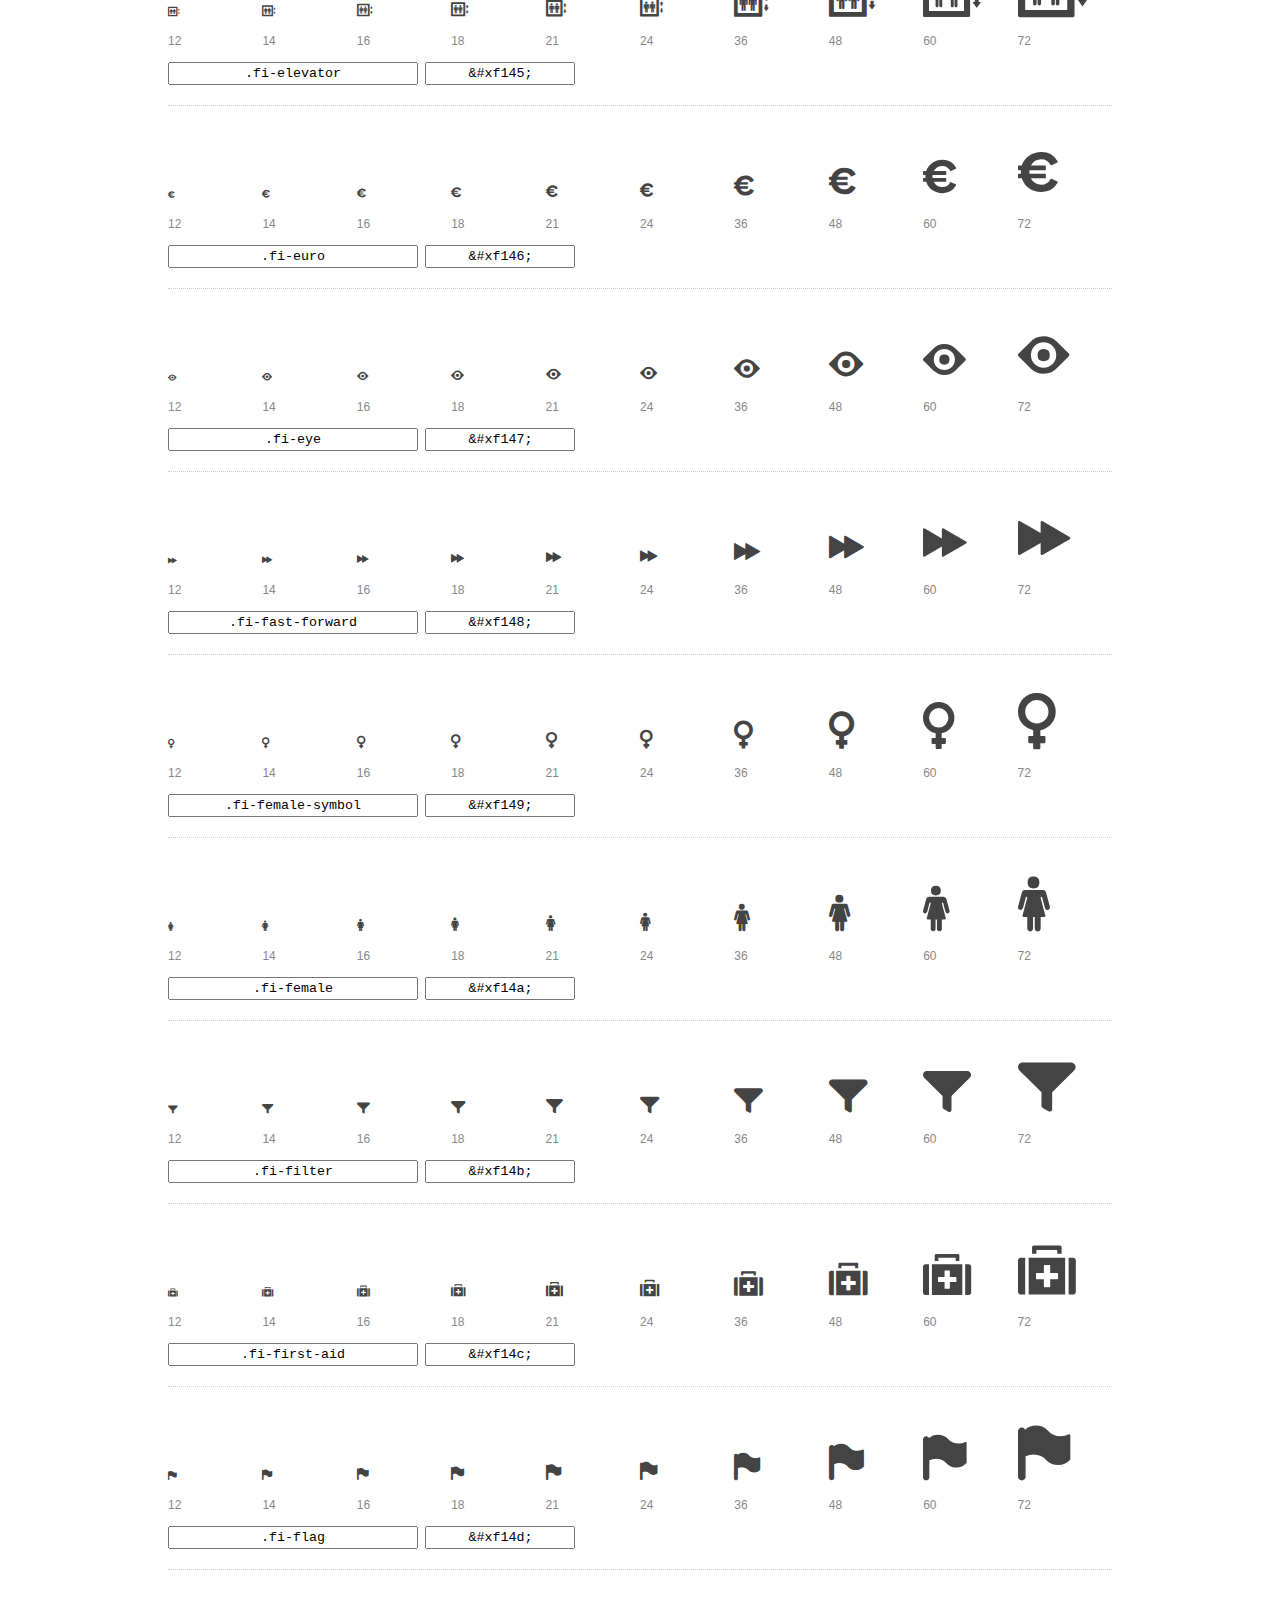
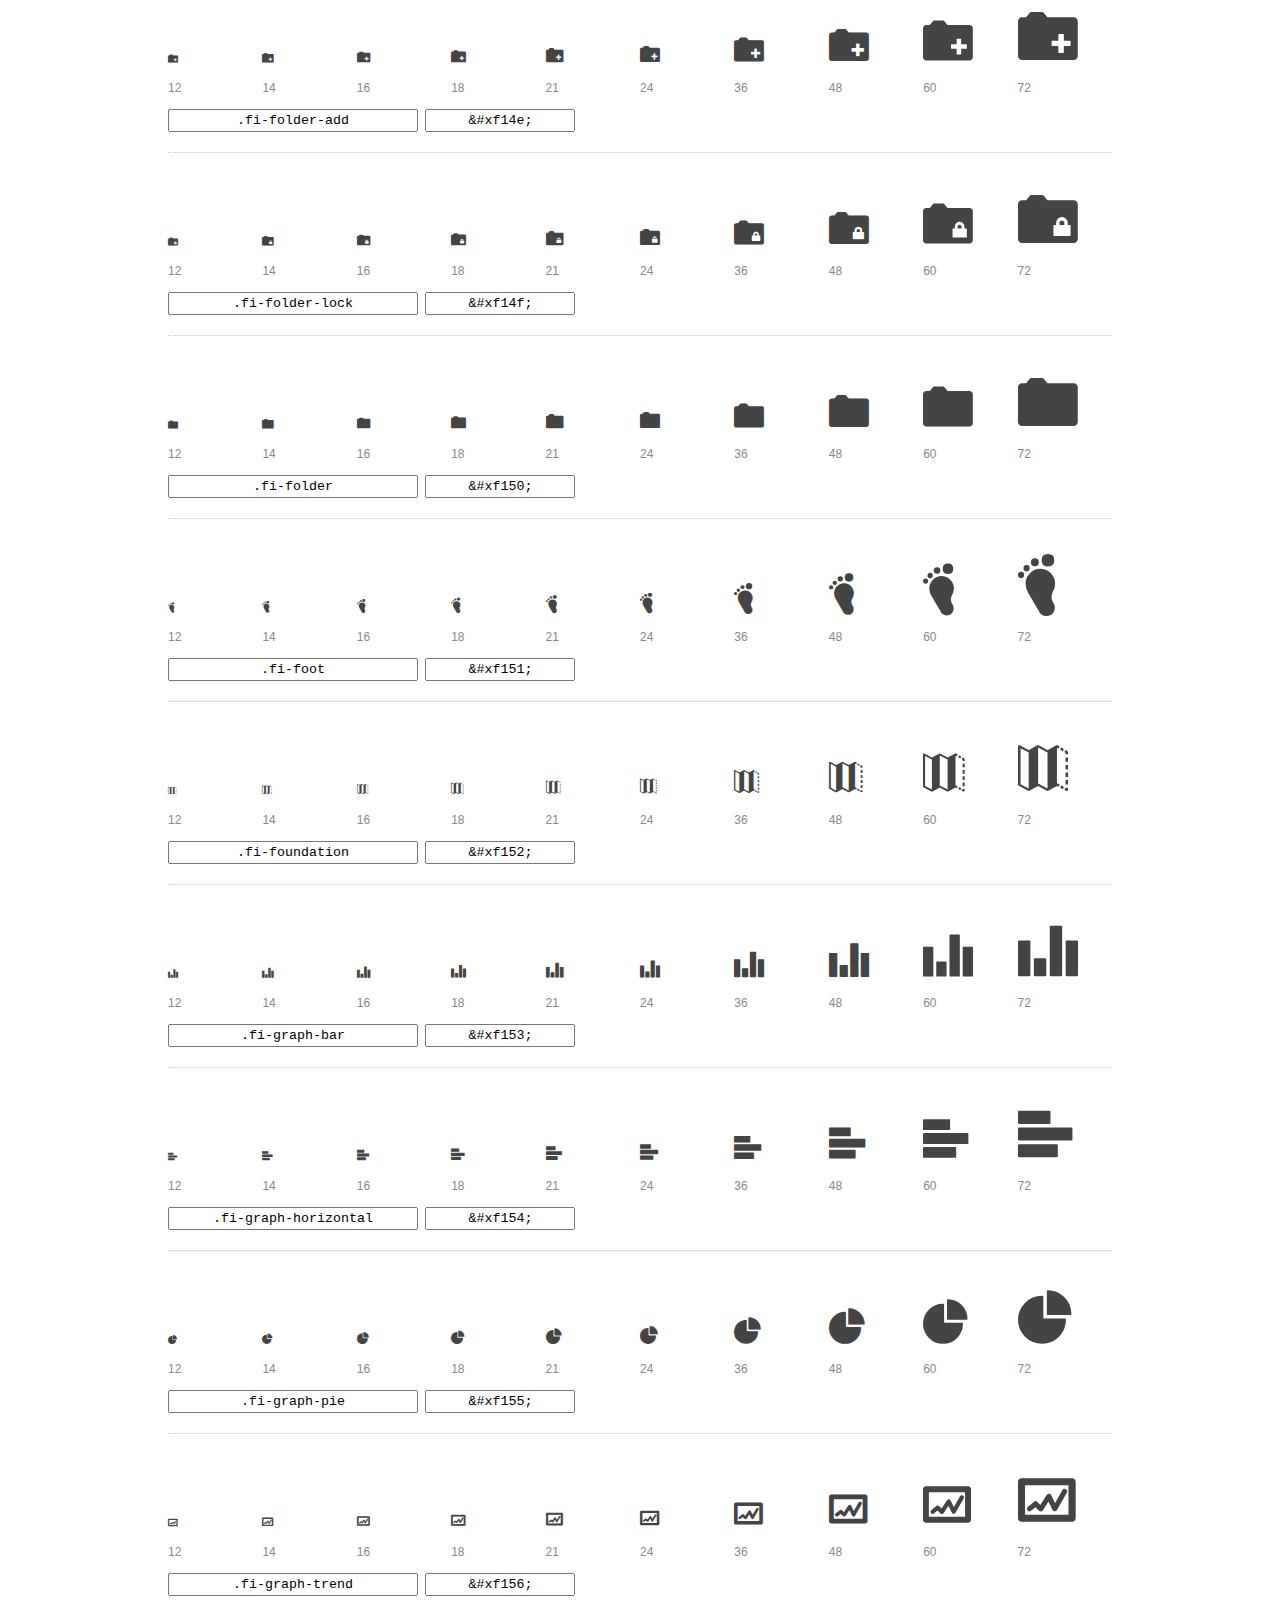
<file: assets/fonts/foundation-icons/preview.html>
<!DOCTYPE html>
<html>
  <head>
    <title>Foundation Icons glyphs preview</title>
    <link rel="stylesheet" href="foundation-icons.css" />

    <style>
      * {
        -moz-box-sizing: border-box;
        -webkit-box-sizing: border-box;
        box-sizing: border-box;
        margin: 0;
        padding: 0;
      }

      body {
        background: #fff;
        color: #444;
        font: 16px/1.5 "Helvetica Neue", Helvetica, Arial, sans-serif;
      }

      a, 
      a:visited {
        color: #888;
        text-decoration: underline;
      }
      a:hover, 
      a:focus { color: #000; }

      h1 {
        border-bottom: 2px solid #ddd;
        color: #888;
        font-size: 36px;
        font-weight: 300;
        margin-bottom: 20px;
        padding: 20px 0;
      }

      .container {
        margin: 0 auto;
        min-width: 880px;
        padding: 0 40px;
        width: 80%;
      }

      .glyph {
        border-bottom: 1px dotted #ccc;
        padding: 10px 0 20px;
        margin-bottom: 20px;
      }

      .preview-glyphs { vertical-align: bottom; } 

      .preview-scale { 
        color: #888;
        font-size: 12px; 
        margin-top: 5px;
      }

      .step {
        display: inline-block;
        line-height: 1;
        width: 10%;
      }

      
      .size-12 { font-size: 12px; }
      
      .size-14 { font-size: 14px; }
      
      .size-16 { font-size: 16px; }
      
      .size-18 { font-size: 18px; }
      
      .size-21 { font-size: 21px; }
      
      .size-24 { font-size: 24px; }
      
      .size-36 { font-size: 36px; }
      
      .size-48 { font-size: 48px; }
      
      .size-60 { font-size: 60px; }
      
      .size-72 { font-size: 72px; }
      

      .usage { margin-top: 10px; }

      .usage input {
        font-family: monospace;
        margin-right: 3px;
        padding: 2px 5px;
        text-align: center;
      }

      .usage .point { width: 150px; }

      .usage .class { width: 250px; }

      .footer {
        color: #888;
        font-size: 12px;
        padding: 20px 0;
      }
    </style>

    <!--[if lte IE 8]><script src="http://html5shiv.googlecode.com/svn/trunk/html5.js"></script><![endif]-->
  </head>

  <body>
    <div class="container">
      <h1>Foundation Icons contains 283 glyphs:</h1> 

      
      <div class="glyph">
        <div class="preview-glyphs">
          <i class="step fi-address-book size-12"></i><i class="step fi-address-book size-14"></i><i class="step fi-address-book size-16"></i><i class="step fi-address-book size-18"></i><i class="step fi-address-book size-21"></i><i class="step fi-address-book size-24"></i><i class="step fi-address-book size-36"></i><i class="step fi-address-book size-48"></i><i class="step fi-address-book size-60"></i><i class="step fi-address-book size-72"></i>
        </div>
        <div class="preview-scale">
          <span class="step">12</span><span class="step">14</span><span class="step">16</span><span class="step">18</span><span class="step">21</span><span class="step">24</span><span class="step">36</span><span class="step">48</span><span class="step">60</span><span class="step">72</span> 
        </div>
        <div class="usage">
          <input class="class" type="text" readonly="readonly" onClick="this.select();" value=".fi-address-book" />
          <input class="point" type="text" readonly="readonly" onClick="this.select();" value="&amp;#xf100;" />
        </div>
      </div>
      
      <div class="glyph">
        <div class="preview-glyphs">
          <i class="step fi-alert size-12"></i><i class="step fi-alert size-14"></i><i class="step fi-alert size-16"></i><i class="step fi-alert size-18"></i><i class="step fi-alert size-21"></i><i class="step fi-alert size-24"></i><i class="step fi-alert size-36"></i><i class="step fi-alert size-48"></i><i class="step fi-alert size-60"></i><i class="step fi-alert size-72"></i>
        </div>
        <div class="preview-scale">
          <span class="step">12</span><span class="step">14</span><span class="step">16</span><span class="step">18</span><span class="step">21</span><span class="step">24</span><span class="step">36</span><span class="step">48</span><span class="step">60</span><span class="step">72</span> 
        </div>
        <div class="usage">
          <input class="class" type="text" readonly="readonly" onClick="this.select();" value=".fi-alert" />
          <input class="point" type="text" readonly="readonly" onClick="this.select();" value="&amp;#xf101;" />
        </div>
      </div>
      
      <div class="glyph">
        <div class="preview-glyphs">
          <i class="step fi-align-center size-12"></i><i class="step fi-align-center size-14"></i><i class="step fi-align-center size-16"></i><i class="step fi-align-center size-18"></i><i class="step fi-align-center size-21"></i><i class="step fi-align-center size-24"></i><i class="step fi-align-center size-36"></i><i class="step fi-align-center size-48"></i><i class="step fi-align-center size-60"></i><i class="step fi-align-center size-72"></i>
        </div>
        <div class="preview-scale">
          <span class="step">12</span><span class="step">14</span><span class="step">16</span><span class="step">18</span><span class="step">21</span><span class="step">24</span><span class="step">36</span><span class="step">48</span><span class="step">60</span><span class="step">72</span> 
        </div>
        <div class="usage">
          <input class="class" type="text" readonly="readonly" onClick="this.select();" value=".fi-align-center" />
          <input class="point" type="text" readonly="readonly" onClick="this.select();" value="&amp;#xf102;" />
        </div>
      </div>
      
      <div class="glyph">
        <div class="preview-glyphs">
          <i class="step fi-align-justify size-12"></i><i class="step fi-align-justify size-14"></i><i class="step fi-align-justify size-16"></i><i class="step fi-align-justify size-18"></i><i class="step fi-align-justify size-21"></i><i class="step fi-align-justify size-24"></i><i class="step fi-align-justify size-36"></i><i class="step fi-align-justify size-48"></i><i class="step fi-align-justify size-60"></i><i class="step fi-align-justify size-72"></i>
        </div>
        <div class="preview-scale">
          <span class="step">12</span><span class="step">14</span><span class="step">16</span><span class="step">18</span><span class="step">21</span><span class="step">24</span><span class="step">36</span><span class="step">48</span><span class="step">60</span><span class="step">72</span> 
        </div>
        <div class="usage">
          <input class="class" type="text" readonly="readonly" onClick="this.select();" value=".fi-align-justify" />
          <input class="point" type="text" readonly="readonly" onClick="this.select();" value="&amp;#xf103;" />
        </div>
      </div>
      
      <div class="glyph">
        <div class="preview-glyphs">
          <i class="step fi-align-left size-12"></i><i class="step fi-align-left size-14"></i><i class="step fi-align-left size-16"></i><i class="step fi-align-left size-18"></i><i class="step fi-align-left size-21"></i><i class="step fi-align-left size-24"></i><i class="step fi-align-left size-36"></i><i class="step fi-align-left size-48"></i><i class="step fi-align-left size-60"></i><i class="step fi-align-left size-72"></i>
        </div>
        <div class="preview-scale">
          <span class="step">12</span><span class="step">14</span><span class="step">16</span><span class="step">18</span><span class="step">21</span><span class="step">24</span><span class="step">36</span><span class="step">48</span><span class="step">60</span><span class="step">72</span> 
        </div>
        <div class="usage">
          <input class="class" type="text" readonly="readonly" onClick="this.select();" value=".fi-align-left" />
          <input class="point" type="text" readonly="readonly" onClick="this.select();" value="&amp;#xf104;" />
        </div>
      </div>
      
      <div class="glyph">
        <div class="preview-glyphs">
          <i class="step fi-align-right size-12"></i><i class="step fi-align-right size-14"></i><i class="step fi-align-right size-16"></i><i class="step fi-align-right size-18"></i><i class="step fi-align-right size-21"></i><i class="step fi-align-right size-24"></i><i class="step fi-align-right size-36"></i><i class="step fi-align-right size-48"></i><i class="step fi-align-right size-60"></i><i class="step fi-align-right size-72"></i>
        </div>
        <div class="preview-scale">
          <span class="step">12</span><span class="step">14</span><span class="step">16</span><span class="step">18</span><span class="step">21</span><span class="step">24</span><span class="step">36</span><span class="step">48</span><span class="step">60</span><span class="step">72</span> 
        </div>
        <div class="usage">
          <input class="class" type="text" readonly="readonly" onClick="this.select();" value=".fi-align-right" />
          <input class="point" type="text" readonly="readonly" onClick="this.select();" value="&amp;#xf105;" />
        </div>
      </div>
      
      <div class="glyph">
        <div class="preview-glyphs">
          <i class="step fi-anchor size-12"></i><i class="step fi-anchor size-14"></i><i class="step fi-anchor size-16"></i><i class="step fi-anchor size-18"></i><i class="step fi-anchor size-21"></i><i class="step fi-anchor size-24"></i><i class="step fi-anchor size-36"></i><i class="step fi-anchor size-48"></i><i class="step fi-anchor size-60"></i><i class="step fi-anchor size-72"></i>
        </div>
        <div class="preview-scale">
          <span class="step">12</span><span class="step">14</span><span class="step">16</span><span class="step">18</span><span class="step">21</span><span class="step">24</span><span class="step">36</span><span class="step">48</span><span class="step">60</span><span class="step">72</span> 
        </div>
        <div class="usage">
          <input class="class" type="text" readonly="readonly" onClick="this.select();" value=".fi-anchor" />
          <input class="point" type="text" readonly="readonly" onClick="this.select();" value="&amp;#xf106;" />
        </div>
      </div>
      
      <div class="glyph">
        <div class="preview-glyphs">
          <i class="step fi-annotate size-12"></i><i class="step fi-annotate size-14"></i><i class="step fi-annotate size-16"></i><i class="step fi-annotate size-18"></i><i class="step fi-annotate size-21"></i><i class="step fi-annotate size-24"></i><i class="step fi-annotate size-36"></i><i class="step fi-annotate size-48"></i><i class="step fi-annotate size-60"></i><i class="step fi-annotate size-72"></i>
        </div>
        <div class="preview-scale">
          <span class="step">12</span><span class="step">14</span><span class="step">16</span><span class="step">18</span><span class="step">21</span><span class="step">24</span><span class="step">36</span><span class="step">48</span><span class="step">60</span><span class="step">72</span> 
        </div>
        <div class="usage">
          <input class="class" type="text" readonly="readonly" onClick="this.select();" value=".fi-annotate" />
          <input class="point" type="text" readonly="readonly" onClick="this.select();" value="&amp;#xf107;" />
        </div>
      </div>
      
      <div class="glyph">
        <div class="preview-glyphs">
          <i class="step fi-archive size-12"></i><i class="step fi-archive size-14"></i><i class="step fi-archive size-16"></i><i class="step fi-archive size-18"></i><i class="step fi-archive size-21"></i><i class="step fi-archive size-24"></i><i class="step fi-archive size-36"></i><i class="step fi-archive size-48"></i><i class="step fi-archive size-60"></i><i class="step fi-archive size-72"></i>
        </div>
        <div class="preview-scale">
          <span class="step">12</span><span class="step">14</span><span class="step">16</span><span class="step">18</span><span class="step">21</span><span class="step">24</span><span class="step">36</span><span class="step">48</span><span class="step">60</span><span class="step">72</span> 
        </div>
        <div class="usage">
          <input class="class" type="text" readonly="readonly" onClick="this.select();" value=".fi-archive" />
          <input class="point" type="text" readonly="readonly" onClick="this.select();" value="&amp;#xf108;" />
        </div>
      </div>
      
      <div class="glyph">
        <div class="preview-glyphs">
          <i class="step fi-arrow-down size-12"></i><i class="step fi-arrow-down size-14"></i><i class="step fi-arrow-down size-16"></i><i class="step fi-arrow-down size-18"></i><i class="step fi-arrow-down size-21"></i><i class="step fi-arrow-down size-24"></i><i class="step fi-arrow-down size-36"></i><i class="step fi-arrow-down size-48"></i><i class="step fi-arrow-down size-60"></i><i class="step fi-arrow-down size-72"></i>
        </div>
        <div class="preview-scale">
          <span class="step">12</span><span class="step">14</span><span class="step">16</span><span class="step">18</span><span class="step">21</span><span class="step">24</span><span class="step">36</span><span class="step">48</span><span class="step">60</span><span class="step">72</span> 
        </div>
        <div class="usage">
          <input class="class" type="text" readonly="readonly" onClick="this.select();" value=".fi-arrow-down" />
          <input class="point" type="text" readonly="readonly" onClick="this.select();" value="&amp;#xf109;" />
        </div>
      </div>
      
      <div class="glyph">
        <div class="preview-glyphs">
          <i class="step fi-arrow-left size-12"></i><i class="step fi-arrow-left size-14"></i><i class="step fi-arrow-left size-16"></i><i class="step fi-arrow-left size-18"></i><i class="step fi-arrow-left size-21"></i><i class="step fi-arrow-left size-24"></i><i class="step fi-arrow-left size-36"></i><i class="step fi-arrow-left size-48"></i><i class="step fi-arrow-left size-60"></i><i class="step fi-arrow-left size-72"></i>
        </div>
        <div class="preview-scale">
          <span class="step">12</span><span class="step">14</span><span class="step">16</span><span class="step">18</span><span class="step">21</span><span class="step">24</span><span class="step">36</span><span class="step">48</span><span class="step">60</span><span class="step">72</span> 
        </div>
        <div class="usage">
          <input class="class" type="text" readonly="readonly" onClick="this.select();" value=".fi-arrow-left" />
          <input class="point" type="text" readonly="readonly" onClick="this.select();" value="&amp;#xf10a;" />
        </div>
      </div>
      
      <div class="glyph">
        <div class="preview-glyphs">
          <i class="step fi-arrow-right size-12"></i><i class="step fi-arrow-right size-14"></i><i class="step fi-arrow-right size-16"></i><i class="step fi-arrow-right size-18"></i><i class="step fi-arrow-right size-21"></i><i class="step fi-arrow-right size-24"></i><i class="step fi-arrow-right size-36"></i><i class="step fi-arrow-right size-48"></i><i class="step fi-arrow-right size-60"></i><i class="step fi-arrow-right size-72"></i>
        </div>
        <div class="preview-scale">
          <span class="step">12</span><span class="step">14</span><span class="step">16</span><span class="step">18</span><span class="step">21</span><span class="step">24</span><span class="step">36</span><span class="step">48</span><span class="step">60</span><span class="step">72</span> 
        </div>
        <div class="usage">
          <input class="class" type="text" readonly="readonly" onClick="this.select();" value=".fi-arrow-right" />
          <input class="point" type="text" readonly="readonly" onClick="this.select();" value="&amp;#xf10b;" />
        </div>
      </div>
      
      <div class="glyph">
        <div class="preview-glyphs">
          <i class="step fi-arrow-up size-12"></i><i class="step fi-arrow-up size-14"></i><i class="step fi-arrow-up size-16"></i><i class="step fi-arrow-up size-18"></i><i class="step fi-arrow-up size-21"></i><i class="step fi-arrow-up size-24"></i><i class="step fi-arrow-up size-36"></i><i class="step fi-arrow-up size-48"></i><i class="step fi-arrow-up size-60"></i><i class="step fi-arrow-up size-72"></i>
        </div>
        <div class="preview-scale">
          <span class="step">12</span><span class="step">14</span><span class="step">16</span><span class="step">18</span><span class="step">21</span><span class="step">24</span><span class="step">36</span><span class="step">48</span><span class="step">60</span><span class="step">72</span> 
        </div>
        <div class="usage">
          <input class="class" type="text" readonly="readonly" onClick="this.select();" value=".fi-arrow-up" />
          <input class="point" type="text" readonly="readonly" onClick="this.select();" value="&amp;#xf10c;" />
        </div>
      </div>
      
      <div class="glyph">
        <div class="preview-glyphs">
          <i class="step fi-arrows-compress size-12"></i><i class="step fi-arrows-compress size-14"></i><i class="step fi-arrows-compress size-16"></i><i class="step fi-arrows-compress size-18"></i><i class="step fi-arrows-compress size-21"></i><i class="step fi-arrows-compress size-24"></i><i class="step fi-arrows-compress size-36"></i><i class="step fi-arrows-compress size-48"></i><i class="step fi-arrows-compress size-60"></i><i class="step fi-arrows-compress size-72"></i>
        </div>
        <div class="preview-scale">
          <span class="step">12</span><span class="step">14</span><span class="step">16</span><span class="step">18</span><span class="step">21</span><span class="step">24</span><span class="step">36</span><span class="step">48</span><span class="step">60</span><span class="step">72</span> 
        </div>
        <div class="usage">
          <input class="class" type="text" readonly="readonly" onClick="this.select();" value=".fi-arrows-compress" />
          <input class="point" type="text" readonly="readonly" onClick="this.select();" value="&amp;#xf10d;" />
        </div>
      </div>
      
      <div class="glyph">
        <div class="preview-glyphs">
          <i class="step fi-arrows-expand size-12"></i><i class="step fi-arrows-expand size-14"></i><i class="step fi-arrows-expand size-16"></i><i class="step fi-arrows-expand size-18"></i><i class="step fi-arrows-expand size-21"></i><i class="step fi-arrows-expand size-24"></i><i class="step fi-arrows-expand size-36"></i><i class="step fi-arrows-expand size-48"></i><i class="step fi-arrows-expand size-60"></i><i class="step fi-arrows-expand size-72"></i>
        </div>
        <div class="preview-scale">
          <span class="step">12</span><span class="step">14</span><span class="step">16</span><span class="step">18</span><span class="step">21</span><span class="step">24</span><span class="step">36</span><span class="step">48</span><span class="step">60</span><span class="step">72</span> 
        </div>
        <div class="usage">
          <input class="class" type="text" readonly="readonly" onClick="this.select();" value=".fi-arrows-expand" />
          <input class="point" type="text" readonly="readonly" onClick="this.select();" value="&amp;#xf10e;" />
        </div>
      </div>
      
      <div class="glyph">
        <div class="preview-glyphs">
          <i class="step fi-arrows-in size-12"></i><i class="step fi-arrows-in size-14"></i><i class="step fi-arrows-in size-16"></i><i class="step fi-arrows-in size-18"></i><i class="step fi-arrows-in size-21"></i><i class="step fi-arrows-in size-24"></i><i class="step fi-arrows-in size-36"></i><i class="step fi-arrows-in size-48"></i><i class="step fi-arrows-in size-60"></i><i class="step fi-arrows-in size-72"></i>
        </div>
        <div class="preview-scale">
          <span class="step">12</span><span class="step">14</span><span class="step">16</span><span class="step">18</span><span class="step">21</span><span class="step">24</span><span class="step">36</span><span class="step">48</span><span class="step">60</span><span class="step">72</span> 
        </div>
        <div class="usage">
          <input class="class" type="text" readonly="readonly" onClick="this.select();" value=".fi-arrows-in" />
          <input class="point" type="text" readonly="readonly" onClick="this.select();" value="&amp;#xf10f;" />
        </div>
      </div>
      
      <div class="glyph">
        <div class="preview-glyphs">
          <i class="step fi-arrows-out size-12"></i><i class="step fi-arrows-out size-14"></i><i class="step fi-arrows-out size-16"></i><i class="step fi-arrows-out size-18"></i><i class="step fi-arrows-out size-21"></i><i class="step fi-arrows-out size-24"></i><i class="step fi-arrows-out size-36"></i><i class="step fi-arrows-out size-48"></i><i class="step fi-arrows-out size-60"></i><i class="step fi-arrows-out size-72"></i>
        </div>
        <div class="preview-scale">
          <span class="step">12</span><span class="step">14</span><span class="step">16</span><span class="step">18</span><span class="step">21</span><span class="step">24</span><span class="step">36</span><span class="step">48</span><span class="step">60</span><span class="step">72</span> 
        </div>
        <div class="usage">
          <input class="class" type="text" readonly="readonly" onClick="this.select();" value=".fi-arrows-out" />
          <input class="point" type="text" readonly="readonly" onClick="this.select();" value="&amp;#xf110;" />
        </div>
      </div>
      
      <div class="glyph">
        <div class="preview-glyphs">
          <i class="step fi-asl size-12"></i><i class="step fi-asl size-14"></i><i class="step fi-asl size-16"></i><i class="step fi-asl size-18"></i><i class="step fi-asl size-21"></i><i class="step fi-asl size-24"></i><i class="step fi-asl size-36"></i><i class="step fi-asl size-48"></i><i class="step fi-asl size-60"></i><i class="step fi-asl size-72"></i>
        </div>
        <div class="preview-scale">
          <span class="step">12</span><span class="step">14</span><span class="step">16</span><span class="step">18</span><span class="step">21</span><span class="step">24</span><span class="step">36</span><span class="step">48</span><span class="step">60</span><span class="step">72</span> 
        </div>
        <div class="usage">
          <input class="class" type="text" readonly="readonly" onClick="this.select();" value=".fi-asl" />
          <input class="point" type="text" readonly="readonly" onClick="this.select();" value="&amp;#xf111;" />
        </div>
      </div>
      
      <div class="glyph">
        <div class="preview-glyphs">
          <i class="step fi-asterisk size-12"></i><i class="step fi-asterisk size-14"></i><i class="step fi-asterisk size-16"></i><i class="step fi-asterisk size-18"></i><i class="step fi-asterisk size-21"></i><i class="step fi-asterisk size-24"></i><i class="step fi-asterisk size-36"></i><i class="step fi-asterisk size-48"></i><i class="step fi-asterisk size-60"></i><i class="step fi-asterisk size-72"></i>
        </div>
        <div class="preview-scale">
          <span class="step">12</span><span class="step">14</span><span class="step">16</span><span class="step">18</span><span class="step">21</span><span class="step">24</span><span class="step">36</span><span class="step">48</span><span class="step">60</span><span class="step">72</span> 
        </div>
        <div class="usage">
          <input class="class" type="text" readonly="readonly" onClick="this.select();" value=".fi-asterisk" />
          <input class="point" type="text" readonly="readonly" onClick="this.select();" value="&amp;#xf112;" />
        </div>
      </div>
      
      <div class="glyph">
        <div class="preview-glyphs">
          <i class="step fi-at-sign size-12"></i><i class="step fi-at-sign size-14"></i><i class="step fi-at-sign size-16"></i><i class="step fi-at-sign size-18"></i><i class="step fi-at-sign size-21"></i><i class="step fi-at-sign size-24"></i><i class="step fi-at-sign size-36"></i><i class="step fi-at-sign size-48"></i><i class="step fi-at-sign size-60"></i><i class="step fi-at-sign size-72"></i>
        </div>
        <div class="preview-scale">
          <span class="step">12</span><span class="step">14</span><span class="step">16</span><span class="step">18</span><span class="step">21</span><span class="step">24</span><span class="step">36</span><span class="step">48</span><span class="step">60</span><span class="step">72</span> 
        </div>
        <div class="usage">
          <input class="class" type="text" readonly="readonly" onClick="this.select();" value=".fi-at-sign" />
          <input class="point" type="text" readonly="readonly" onClick="this.select();" value="&amp;#xf113;" />
        </div>
      </div>
      
      <div class="glyph">
        <div class="preview-glyphs">
          <i class="step fi-background-color size-12"></i><i class="step fi-background-color size-14"></i><i class="step fi-background-color size-16"></i><i class="step fi-background-color size-18"></i><i class="step fi-background-color size-21"></i><i class="step fi-background-color size-24"></i><i class="step fi-background-color size-36"></i><i class="step fi-background-color size-48"></i><i class="step fi-background-color size-60"></i><i class="step fi-background-color size-72"></i>
        </div>
        <div class="preview-scale">
          <span class="step">12</span><span class="step">14</span><span class="step">16</span><span class="step">18</span><span class="step">21</span><span class="step">24</span><span class="step">36</span><span class="step">48</span><span class="step">60</span><span class="step">72</span> 
        </div>
        <div class="usage">
          <input class="class" type="text" readonly="readonly" onClick="this.select();" value=".fi-background-color" />
          <input class="point" type="text" readonly="readonly" onClick="this.select();" value="&amp;#xf114;" />
        </div>
      </div>
      
      <div class="glyph">
        <div class="preview-glyphs">
          <i class="step fi-battery-empty size-12"></i><i class="step fi-battery-empty size-14"></i><i class="step fi-battery-empty size-16"></i><i class="step fi-battery-empty size-18"></i><i class="step fi-battery-empty size-21"></i><i class="step fi-battery-empty size-24"></i><i class="step fi-battery-empty size-36"></i><i class="step fi-battery-empty size-48"></i><i class="step fi-battery-empty size-60"></i><i class="step fi-battery-empty size-72"></i>
        </div>
        <div class="preview-scale">
          <span class="step">12</span><span class="step">14</span><span class="step">16</span><span class="step">18</span><span class="step">21</span><span class="step">24</span><span class="step">36</span><span class="step">48</span><span class="step">60</span><span class="step">72</span> 
        </div>
        <div class="usage">
          <input class="class" type="text" readonly="readonly" onClick="this.select();" value=".fi-battery-empty" />
          <input class="point" type="text" readonly="readonly" onClick="this.select();" value="&amp;#xf115;" />
        </div>
      </div>
      
      <div class="glyph">
        <div class="preview-glyphs">
          <i class="step fi-battery-full size-12"></i><i class="step fi-battery-full size-14"></i><i class="step fi-battery-full size-16"></i><i class="step fi-battery-full size-18"></i><i class="step fi-battery-full size-21"></i><i class="step fi-battery-full size-24"></i><i class="step fi-battery-full size-36"></i><i class="step fi-battery-full size-48"></i><i class="step fi-battery-full size-60"></i><i class="step fi-battery-full size-72"></i>
        </div>
        <div class="preview-scale">
          <span class="step">12</span><span class="step">14</span><span class="step">16</span><span class="step">18</span><span class="step">21</span><span class="step">24</span><span class="step">36</span><span class="step">48</span><span class="step">60</span><span class="step">72</span> 
        </div>
        <div class="usage">
          <input class="class" type="text" readonly="readonly" onClick="this.select();" value=".fi-battery-full" />
          <input class="point" type="text" readonly="readonly" onClick="this.select();" value="&amp;#xf116;" />
        </div>
      </div>
      
      <div class="glyph">
        <div class="preview-glyphs">
          <i class="step fi-battery-half size-12"></i><i class="step fi-battery-half size-14"></i><i class="step fi-battery-half size-16"></i><i class="step fi-battery-half size-18"></i><i class="step fi-battery-half size-21"></i><i class="step fi-battery-half size-24"></i><i class="step fi-battery-half size-36"></i><i class="step fi-battery-half size-48"></i><i class="step fi-battery-half size-60"></i><i class="step fi-battery-half size-72"></i>
        </div>
        <div class="preview-scale">
          <span class="step">12</span><span class="step">14</span><span class="step">16</span><span class="step">18</span><span class="step">21</span><span class="step">24</span><span class="step">36</span><span class="step">48</span><span class="step">60</span><span class="step">72</span> 
        </div>
        <div class="usage">
          <input class="class" type="text" readonly="readonly" onClick="this.select();" value=".fi-battery-half" />
          <input class="point" type="text" readonly="readonly" onClick="this.select();" value="&amp;#xf117;" />
        </div>
      </div>
      
      <div class="glyph">
        <div class="preview-glyphs">
          <i class="step fi-bitcoin-circle size-12"></i><i class="step fi-bitcoin-circle size-14"></i><i class="step fi-bitcoin-circle size-16"></i><i class="step fi-bitcoin-circle size-18"></i><i class="step fi-bitcoin-circle size-21"></i><i class="step fi-bitcoin-circle size-24"></i><i class="step fi-bitcoin-circle size-36"></i><i class="step fi-bitcoin-circle size-48"></i><i class="step fi-bitcoin-circle size-60"></i><i class="step fi-bitcoin-circle size-72"></i>
        </div>
        <div class="preview-scale">
          <span class="step">12</span><span class="step">14</span><span class="step">16</span><span class="step">18</span><span class="step">21</span><span class="step">24</span><span class="step">36</span><span class="step">48</span><span class="step">60</span><span class="step">72</span> 
        </div>
        <div class="usage">
          <input class="class" type="text" readonly="readonly" onClick="this.select();" value=".fi-bitcoin-circle" />
          <input class="point" type="text" readonly="readonly" onClick="this.select();" value="&amp;#xf118;" />
        </div>
      </div>
      
      <div class="glyph">
        <div class="preview-glyphs">
          <i class="step fi-bitcoin size-12"></i><i class="step fi-bitcoin size-14"></i><i class="step fi-bitcoin size-16"></i><i class="step fi-bitcoin size-18"></i><i class="step fi-bitcoin size-21"></i><i class="step fi-bitcoin size-24"></i><i class="step fi-bitcoin size-36"></i><i class="step fi-bitcoin size-48"></i><i class="step fi-bitcoin size-60"></i><i class="step fi-bitcoin size-72"></i>
        </div>
        <div class="preview-scale">
          <span class="step">12</span><span class="step">14</span><span class="step">16</span><span class="step">18</span><span class="step">21</span><span class="step">24</span><span class="step">36</span><span class="step">48</span><span class="step">60</span><span class="step">72</span> 
        </div>
        <div class="usage">
          <input class="class" type="text" readonly="readonly" onClick="this.select();" value=".fi-bitcoin" />
          <input class="point" type="text" readonly="readonly" onClick="this.select();" value="&amp;#xf119;" />
        </div>
      </div>
      
      <div class="glyph">
        <div class="preview-glyphs">
          <i class="step fi-blind size-12"></i><i class="step fi-blind size-14"></i><i class="step fi-blind size-16"></i><i class="step fi-blind size-18"></i><i class="step fi-blind size-21"></i><i class="step fi-blind size-24"></i><i class="step fi-blind size-36"></i><i class="step fi-blind size-48"></i><i class="step fi-blind size-60"></i><i class="step fi-blind size-72"></i>
        </div>
        <div class="preview-scale">
          <span class="step">12</span><span class="step">14</span><span class="step">16</span><span class="step">18</span><span class="step">21</span><span class="step">24</span><span class="step">36</span><span class="step">48</span><span class="step">60</span><span class="step">72</span> 
        </div>
        <div class="usage">
          <input class="class" type="text" readonly="readonly" onClick="this.select();" value=".fi-blind" />
          <input class="point" type="text" readonly="readonly" onClick="this.select();" value="&amp;#xf11a;" />
        </div>
      </div>
      
      <div class="glyph">
        <div class="preview-glyphs">
          <i class="step fi-bluetooth size-12"></i><i class="step fi-bluetooth size-14"></i><i class="step fi-bluetooth size-16"></i><i class="step fi-bluetooth size-18"></i><i class="step fi-bluetooth size-21"></i><i class="step fi-bluetooth size-24"></i><i class="step fi-bluetooth size-36"></i><i class="step fi-bluetooth size-48"></i><i class="step fi-bluetooth size-60"></i><i class="step fi-bluetooth size-72"></i>
        </div>
        <div class="preview-scale">
          <span class="step">12</span><span class="step">14</span><span class="step">16</span><span class="step">18</span><span class="step">21</span><span class="step">24</span><span class="step">36</span><span class="step">48</span><span class="step">60</span><span class="step">72</span> 
        </div>
        <div class="usage">
          <input class="class" type="text" readonly="readonly" onClick="this.select();" value=".fi-bluetooth" />
          <input class="point" type="text" readonly="readonly" onClick="this.select();" value="&amp;#xf11b;" />
        </div>
      </div>
      
      <div class="glyph">
        <div class="preview-glyphs">
          <i class="step fi-bold size-12"></i><i class="step fi-bold size-14"></i><i class="step fi-bold size-16"></i><i class="step fi-bold size-18"></i><i class="step fi-bold size-21"></i><i class="step fi-bold size-24"></i><i class="step fi-bold size-36"></i><i class="step fi-bold size-48"></i><i class="step fi-bold size-60"></i><i class="step fi-bold size-72"></i>
        </div>
        <div class="preview-scale">
          <span class="step">12</span><span class="step">14</span><span class="step">16</span><span class="step">18</span><span class="step">21</span><span class="step">24</span><span class="step">36</span><span class="step">48</span><span class="step">60</span><span class="step">72</span> 
        </div>
        <div class="usage">
          <input class="class" type="text" readonly="readonly" onClick="this.select();" value=".fi-bold" />
          <input class="point" type="text" readonly="readonly" onClick="this.select();" value="&amp;#xf11c;" />
        </div>
      </div>
      
      <div class="glyph">
        <div class="preview-glyphs">
          <i class="step fi-book-bookmark size-12"></i><i class="step fi-book-bookmark size-14"></i><i class="step fi-book-bookmark size-16"></i><i class="step fi-book-bookmark size-18"></i><i class="step fi-book-bookmark size-21"></i><i class="step fi-book-bookmark size-24"></i><i class="step fi-book-bookmark size-36"></i><i class="step fi-book-bookmark size-48"></i><i class="step fi-book-bookmark size-60"></i><i class="step fi-book-bookmark size-72"></i>
        </div>
        <div class="preview-scale">
          <span class="step">12</span><span class="step">14</span><span class="step">16</span><span class="step">18</span><span class="step">21</span><span class="step">24</span><span class="step">36</span><span class="step">48</span><span class="step">60</span><span class="step">72</span> 
        </div>
        <div class="usage">
          <input class="class" type="text" readonly="readonly" onClick="this.select();" value=".fi-book-bookmark" />
          <input class="point" type="text" readonly="readonly" onClick="this.select();" value="&amp;#xf11d;" />
        </div>
      </div>
      
      <div class="glyph">
        <div class="preview-glyphs">
          <i class="step fi-book size-12"></i><i class="step fi-book size-14"></i><i class="step fi-book size-16"></i><i class="step fi-book size-18"></i><i class="step fi-book size-21"></i><i class="step fi-book size-24"></i><i class="step fi-book size-36"></i><i class="step fi-book size-48"></i><i class="step fi-book size-60"></i><i class="step fi-book size-72"></i>
        </div>
        <div class="preview-scale">
          <span class="step">12</span><span class="step">14</span><span class="step">16</span><span class="step">18</span><span class="step">21</span><span class="step">24</span><span class="step">36</span><span class="step">48</span><span class="step">60</span><span class="step">72</span> 
        </div>
        <div class="usage">
          <input class="class" type="text" readonly="readonly" onClick="this.select();" value=".fi-book" />
          <input class="point" type="text" readonly="readonly" onClick="this.select();" value="&amp;#xf11e;" />
        </div>
      </div>
      
      <div class="glyph">
        <div class="preview-glyphs">
          <i class="step fi-bookmark size-12"></i><i class="step fi-bookmark size-14"></i><i class="step fi-bookmark size-16"></i><i class="step fi-bookmark size-18"></i><i class="step fi-bookmark size-21"></i><i class="step fi-bookmark size-24"></i><i class="step fi-bookmark size-36"></i><i class="step fi-bookmark size-48"></i><i class="step fi-bookmark size-60"></i><i class="step fi-bookmark size-72"></i>
        </div>
        <div class="preview-scale">
          <span class="step">12</span><span class="step">14</span><span class="step">16</span><span class="step">18</span><span class="step">21</span><span class="step">24</span><span class="step">36</span><span class="step">48</span><span class="step">60</span><span class="step">72</span> 
        </div>
        <div class="usage">
          <input class="class" type="text" readonly="readonly" onClick="this.select();" value=".fi-bookmark" />
          <input class="point" type="text" readonly="readonly" onClick="this.select();" value="&amp;#xf11f;" />
        </div>
      </div>
      
      <div class="glyph">
        <div class="preview-glyphs">
          <i class="step fi-braille size-12"></i><i class="step fi-braille size-14"></i><i class="step fi-braille size-16"></i><i class="step fi-braille size-18"></i><i class="step fi-braille size-21"></i><i class="step fi-braille size-24"></i><i class="step fi-braille size-36"></i><i class="step fi-braille size-48"></i><i class="step fi-braille size-60"></i><i class="step fi-braille size-72"></i>
        </div>
        <div class="preview-scale">
          <span class="step">12</span><span class="step">14</span><span class="step">16</span><span class="step">18</span><span class="step">21</span><span class="step">24</span><span class="step">36</span><span class="step">48</span><span class="step">60</span><span class="step">72</span> 
        </div>
        <div class="usage">
          <input class="class" type="text" readonly="readonly" onClick="this.select();" value=".fi-braille" />
          <input class="point" type="text" readonly="readonly" onClick="this.select();" value="&amp;#xf120;" />
        </div>
      </div>
      
      <div class="glyph">
        <div class="preview-glyphs">
          <i class="step fi-burst-new size-12"></i><i class="step fi-burst-new size-14"></i><i class="step fi-burst-new size-16"></i><i class="step fi-burst-new size-18"></i><i class="step fi-burst-new size-21"></i><i class="step fi-burst-new size-24"></i><i class="step fi-burst-new size-36"></i><i class="step fi-burst-new size-48"></i><i class="step fi-burst-new size-60"></i><i class="step fi-burst-new size-72"></i>
        </div>
        <div class="preview-scale">
          <span class="step">12</span><span class="step">14</span><span class="step">16</span><span class="step">18</span><span class="step">21</span><span class="step">24</span><span class="step">36</span><span class="step">48</span><span class="step">60</span><span class="step">72</span> 
        </div>
        <div class="usage">
          <input class="class" type="text" readonly="readonly" onClick="this.select();" value=".fi-burst-new" />
          <input class="point" type="text" readonly="readonly" onClick="this.select();" value="&amp;#xf121;" />
        </div>
      </div>
      
      <div class="glyph">
        <div class="preview-glyphs">
          <i class="step fi-burst-sale size-12"></i><i class="step fi-burst-sale size-14"></i><i class="step fi-burst-sale size-16"></i><i class="step fi-burst-sale size-18"></i><i class="step fi-burst-sale size-21"></i><i class="step fi-burst-sale size-24"></i><i class="step fi-burst-sale size-36"></i><i class="step fi-burst-sale size-48"></i><i class="step fi-burst-sale size-60"></i><i class="step fi-burst-sale size-72"></i>
        </div>
        <div class="preview-scale">
          <span class="step">12</span><span class="step">14</span><span class="step">16</span><span class="step">18</span><span class="step">21</span><span class="step">24</span><span class="step">36</span><span class="step">48</span><span class="step">60</span><span class="step">72</span> 
        </div>
        <div class="usage">
          <input class="class" type="text" readonly="readonly" onClick="this.select();" value=".fi-burst-sale" />
          <input class="point" type="text" readonly="readonly" onClick="this.select();" value="&amp;#xf122;" />
        </div>
      </div>
      
      <div class="glyph">
        <div class="preview-glyphs">
          <i class="step fi-burst size-12"></i><i class="step fi-burst size-14"></i><i class="step fi-burst size-16"></i><i class="step fi-burst size-18"></i><i class="step fi-burst size-21"></i><i class="step fi-burst size-24"></i><i class="step fi-burst size-36"></i><i class="step fi-burst size-48"></i><i class="step fi-burst size-60"></i><i class="step fi-burst size-72"></i>
        </div>
        <div class="preview-scale">
          <span class="step">12</span><span class="step">14</span><span class="step">16</span><span class="step">18</span><span class="step">21</span><span class="step">24</span><span class="step">36</span><span class="step">48</span><span class="step">60</span><span class="step">72</span> 
        </div>
        <div class="usage">
          <input class="class" type="text" readonly="readonly" onClick="this.select();" value=".fi-burst" />
          <input class="point" type="text" readonly="readonly" onClick="this.select();" value="&amp;#xf123;" />
        </div>
      </div>
      
      <div class="glyph">
        <div class="preview-glyphs">
          <i class="step fi-calendar size-12"></i><i class="step fi-calendar size-14"></i><i class="step fi-calendar size-16"></i><i class="step fi-calendar size-18"></i><i class="step fi-calendar size-21"></i><i class="step fi-calendar size-24"></i><i class="step fi-calendar size-36"></i><i class="step fi-calendar size-48"></i><i class="step fi-calendar size-60"></i><i class="step fi-calendar size-72"></i>
        </div>
        <div class="preview-scale">
          <span class="step">12</span><span class="step">14</span><span class="step">16</span><span class="step">18</span><span class="step">21</span><span class="step">24</span><span class="step">36</span><span class="step">48</span><span class="step">60</span><span class="step">72</span> 
        </div>
        <div class="usage">
          <input class="class" type="text" readonly="readonly" onClick="this.select();" value=".fi-calendar" />
          <input class="point" type="text" readonly="readonly" onClick="this.select();" value="&amp;#xf124;" />
        </div>
      </div>
      
      <div class="glyph">
        <div class="preview-glyphs">
          <i class="step fi-camera size-12"></i><i class="step fi-camera size-14"></i><i class="step fi-camera size-16"></i><i class="step fi-camera size-18"></i><i class="step fi-camera size-21"></i><i class="step fi-camera size-24"></i><i class="step fi-camera size-36"></i><i class="step fi-camera size-48"></i><i class="step fi-camera size-60"></i><i class="step fi-camera size-72"></i>
        </div>
        <div class="preview-scale">
          <span class="step">12</span><span class="step">14</span><span class="step">16</span><span class="step">18</span><span class="step">21</span><span class="step">24</span><span class="step">36</span><span class="step">48</span><span class="step">60</span><span class="step">72</span> 
        </div>
        <div class="usage">
          <input class="class" type="text" readonly="readonly" onClick="this.select();" value=".fi-camera" />
          <input class="point" type="text" readonly="readonly" onClick="this.select();" value="&amp;#xf125;" />
        </div>
      </div>
      
      <div class="glyph">
        <div class="preview-glyphs">
          <i class="step fi-check size-12"></i><i class="step fi-check size-14"></i><i class="step fi-check size-16"></i><i class="step fi-check size-18"></i><i class="step fi-check size-21"></i><i class="step fi-check size-24"></i><i class="step fi-check size-36"></i><i class="step fi-check size-48"></i><i class="step fi-check size-60"></i><i class="step fi-check size-72"></i>
        </div>
        <div class="preview-scale">
          <span class="step">12</span><span class="step">14</span><span class="step">16</span><span class="step">18</span><span class="step">21</span><span class="step">24</span><span class="step">36</span><span class="step">48</span><span class="step">60</span><span class="step">72</span> 
        </div>
        <div class="usage">
          <input class="class" type="text" readonly="readonly" onClick="this.select();" value=".fi-check" />
          <input class="point" type="text" readonly="readonly" onClick="this.select();" value="&amp;#xf126;" />
        </div>
      </div>
      
      <div class="glyph">
        <div class="preview-glyphs">
          <i class="step fi-checkbox size-12"></i><i class="step fi-checkbox size-14"></i><i class="step fi-checkbox size-16"></i><i class="step fi-checkbox size-18"></i><i class="step fi-checkbox size-21"></i><i class="step fi-checkbox size-24"></i><i class="step fi-checkbox size-36"></i><i class="step fi-checkbox size-48"></i><i class="step fi-checkbox size-60"></i><i class="step fi-checkbox size-72"></i>
        </div>
        <div class="preview-scale">
          <span class="step">12</span><span class="step">14</span><span class="step">16</span><span class="step">18</span><span class="step">21</span><span class="step">24</span><span class="step">36</span><span class="step">48</span><span class="step">60</span><span class="step">72</span> 
        </div>
        <div class="usage">
          <input class="class" type="text" readonly="readonly" onClick="this.select();" value=".fi-checkbox" />
          <input class="point" type="text" readonly="readonly" onClick="this.select();" value="&amp;#xf127;" />
        </div>
      </div>
      
      <div class="glyph">
        <div class="preview-glyphs">
          <i class="step fi-clipboard-notes size-12"></i><i class="step fi-clipboard-notes size-14"></i><i class="step fi-clipboard-notes size-16"></i><i class="step fi-clipboard-notes size-18"></i><i class="step fi-clipboard-notes size-21"></i><i class="step fi-clipboard-notes size-24"></i><i class="step fi-clipboard-notes size-36"></i><i class="step fi-clipboard-notes size-48"></i><i class="step fi-clipboard-notes size-60"></i><i class="step fi-clipboard-notes size-72"></i>
        </div>
        <div class="preview-scale">
          <span class="step">12</span><span class="step">14</span><span class="step">16</span><span class="step">18</span><span class="step">21</span><span class="step">24</span><span class="step">36</span><span class="step">48</span><span class="step">60</span><span class="step">72</span> 
        </div>
        <div class="usage">
          <input class="class" type="text" readonly="readonly" onClick="this.select();" value=".fi-clipboard-notes" />
          <input class="point" type="text" readonly="readonly" onClick="this.select();" value="&amp;#xf128;" />
        </div>
      </div>
      
      <div class="glyph">
        <div class="preview-glyphs">
          <i class="step fi-clipboard-pencil size-12"></i><i class="step fi-clipboard-pencil size-14"></i><i class="step fi-clipboard-pencil size-16"></i><i class="step fi-clipboard-pencil size-18"></i><i class="step fi-clipboard-pencil size-21"></i><i class="step fi-clipboard-pencil size-24"></i><i class="step fi-clipboard-pencil size-36"></i><i class="step fi-clipboard-pencil size-48"></i><i class="step fi-clipboard-pencil size-60"></i><i class="step fi-clipboard-pencil size-72"></i>
        </div>
        <div class="preview-scale">
          <span class="step">12</span><span class="step">14</span><span class="step">16</span><span class="step">18</span><span class="step">21</span><span class="step">24</span><span class="step">36</span><span class="step">48</span><span class="step">60</span><span class="step">72</span> 
        </div>
        <div class="usage">
          <input class="class" type="text" readonly="readonly" onClick="this.select();" value=".fi-clipboard-pencil" />
          <input class="point" type="text" readonly="readonly" onClick="this.select();" value="&amp;#xf129;" />
        </div>
      </div>
      
      <div class="glyph">
        <div class="preview-glyphs">
          <i class="step fi-clipboard size-12"></i><i class="step fi-clipboard size-14"></i><i class="step fi-clipboard size-16"></i><i class="step fi-clipboard size-18"></i><i class="step fi-clipboard size-21"></i><i class="step fi-clipboard size-24"></i><i class="step fi-clipboard size-36"></i><i class="step fi-clipboard size-48"></i><i class="step fi-clipboard size-60"></i><i class="step fi-clipboard size-72"></i>
        </div>
        <div class="preview-scale">
          <span class="step">12</span><span class="step">14</span><span class="step">16</span><span class="step">18</span><span class="step">21</span><span class="step">24</span><span class="step">36</span><span class="step">48</span><span class="step">60</span><span class="step">72</span> 
        </div>
        <div class="usage">
          <input class="class" type="text" readonly="readonly" onClick="this.select();" value=".fi-clipboard" />
          <input class="point" type="text" readonly="readonly" onClick="this.select();" value="&amp;#xf12a;" />
        </div>
      </div>
      
      <div class="glyph">
        <div class="preview-glyphs">
          <i class="step fi-clock size-12"></i><i class="step fi-clock size-14"></i><i class="step fi-clock size-16"></i><i class="step fi-clock size-18"></i><i class="step fi-clock size-21"></i><i class="step fi-clock size-24"></i><i class="step fi-clock size-36"></i><i class="step fi-clock size-48"></i><i class="step fi-clock size-60"></i><i class="step fi-clock size-72"></i>
        </div>
        <div class="preview-scale">
          <span class="step">12</span><span class="step">14</span><span class="step">16</span><span class="step">18</span><span class="step">21</span><span class="step">24</span><span class="step">36</span><span class="step">48</span><span class="step">60</span><span class="step">72</span> 
        </div>
        <div class="usage">
          <input class="class" type="text" readonly="readonly" onClick="this.select();" value=".fi-clock" />
          <input class="point" type="text" readonly="readonly" onClick="this.select();" value="&amp;#xf12b;" />
        </div>
      </div>
      
      <div class="glyph">
        <div class="preview-glyphs">
          <i class="step fi-closed-caption size-12"></i><i class="step fi-closed-caption size-14"></i><i class="step fi-closed-caption size-16"></i><i class="step fi-closed-caption size-18"></i><i class="step fi-closed-caption size-21"></i><i class="step fi-closed-caption size-24"></i><i class="step fi-closed-caption size-36"></i><i class="step fi-closed-caption size-48"></i><i class="step fi-closed-caption size-60"></i><i class="step fi-closed-caption size-72"></i>
        </div>
        <div class="preview-scale">
          <span class="step">12</span><span class="step">14</span><span class="step">16</span><span class="step">18</span><span class="step">21</span><span class="step">24</span><span class="step">36</span><span class="step">48</span><span class="step">60</span><span class="step">72</span> 
        </div>
        <div class="usage">
          <input class="class" type="text" readonly="readonly" onClick="this.select();" value=".fi-closed-caption" />
          <input class="point" type="text" readonly="readonly" onClick="this.select();" value="&amp;#xf12c;" />
        </div>
      </div>
      
      <div class="glyph">
        <div class="preview-glyphs">
          <i class="step fi-cloud size-12"></i><i class="step fi-cloud size-14"></i><i class="step fi-cloud size-16"></i><i class="step fi-cloud size-18"></i><i class="step fi-cloud size-21"></i><i class="step fi-cloud size-24"></i><i class="step fi-cloud size-36"></i><i class="step fi-cloud size-48"></i><i class="step fi-cloud size-60"></i><i class="step fi-cloud size-72"></i>
        </div>
        <div class="preview-scale">
          <span class="step">12</span><span class="step">14</span><span class="step">16</span><span class="step">18</span><span class="step">21</span><span class="step">24</span><span class="step">36</span><span class="step">48</span><span class="step">60</span><span class="step">72</span> 
        </div>
        <div class="usage">
          <input class="class" type="text" readonly="readonly" onClick="this.select();" value=".fi-cloud" />
          <input class="point" type="text" readonly="readonly" onClick="this.select();" value="&amp;#xf12d;" />
        </div>
      </div>
      
      <div class="glyph">
        <div class="preview-glyphs">
          <i class="step fi-comment-minus size-12"></i><i class="step fi-comment-minus size-14"></i><i class="step fi-comment-minus size-16"></i><i class="step fi-comment-minus size-18"></i><i class="step fi-comment-minus size-21"></i><i class="step fi-comment-minus size-24"></i><i class="step fi-comment-minus size-36"></i><i class="step fi-comment-minus size-48"></i><i class="step fi-comment-minus size-60"></i><i class="step fi-comment-minus size-72"></i>
        </div>
        <div class="preview-scale">
          <span class="step">12</span><span class="step">14</span><span class="step">16</span><span class="step">18</span><span class="step">21</span><span class="step">24</span><span class="step">36</span><span class="step">48</span><span class="step">60</span><span class="step">72</span> 
        </div>
        <div class="usage">
          <input class="class" type="text" readonly="readonly" onClick="this.select();" value=".fi-comment-minus" />
          <input class="point" type="text" readonly="readonly" onClick="this.select();" value="&amp;#xf12e;" />
        </div>
      </div>
      
      <div class="glyph">
        <div class="preview-glyphs">
          <i class="step fi-comment-quotes size-12"></i><i class="step fi-comment-quotes size-14"></i><i class="step fi-comment-quotes size-16"></i><i class="step fi-comment-quotes size-18"></i><i class="step fi-comment-quotes size-21"></i><i class="step fi-comment-quotes size-24"></i><i class="step fi-comment-quotes size-36"></i><i class="step fi-comment-quotes size-48"></i><i class="step fi-comment-quotes size-60"></i><i class="step fi-comment-quotes size-72"></i>
        </div>
        <div class="preview-scale">
          <span class="step">12</span><span class="step">14</span><span class="step">16</span><span class="step">18</span><span class="step">21</span><span class="step">24</span><span class="step">36</span><span class="step">48</span><span class="step">60</span><span class="step">72</span> 
        </div>
        <div class="usage">
          <input class="class" type="text" readonly="readonly" onClick="this.select();" value=".fi-comment-quotes" />
          <input class="point" type="text" readonly="readonly" onClick="this.select();" value="&amp;#xf12f;" />
        </div>
      </div>
      
      <div class="glyph">
        <div class="preview-glyphs">
          <i class="step fi-comment-video size-12"></i><i class="step fi-comment-video size-14"></i><i class="step fi-comment-video size-16"></i><i class="step fi-comment-video size-18"></i><i class="step fi-comment-video size-21"></i><i class="step fi-comment-video size-24"></i><i class="step fi-comment-video size-36"></i><i class="step fi-comment-video size-48"></i><i class="step fi-comment-video size-60"></i><i class="step fi-comment-video size-72"></i>
        </div>
        <div class="preview-scale">
          <span class="step">12</span><span class="step">14</span><span class="step">16</span><span class="step">18</span><span class="step">21</span><span class="step">24</span><span class="step">36</span><span class="step">48</span><span class="step">60</span><span class="step">72</span> 
        </div>
        <div class="usage">
          <input class="class" type="text" readonly="readonly" onClick="this.select();" value=".fi-comment-video" />
          <input class="point" type="text" readonly="readonly" onClick="this.select();" value="&amp;#xf130;" />
        </div>
      </div>
      
      <div class="glyph">
        <div class="preview-glyphs">
          <i class="step fi-comment size-12"></i><i class="step fi-comment size-14"></i><i class="step fi-comment size-16"></i><i class="step fi-comment size-18"></i><i class="step fi-comment size-21"></i><i class="step fi-comment size-24"></i><i class="step fi-comment size-36"></i><i class="step fi-comment size-48"></i><i class="step fi-comment size-60"></i><i class="step fi-comment size-72"></i>
        </div>
        <div class="preview-scale">
          <span class="step">12</span><span class="step">14</span><span class="step">16</span><span class="step">18</span><span class="step">21</span><span class="step">24</span><span class="step">36</span><span class="step">48</span><span class="step">60</span><span class="step">72</span> 
        </div>
        <div class="usage">
          <input class="class" type="text" readonly="readonly" onClick="this.select();" value=".fi-comment" />
          <input class="point" type="text" readonly="readonly" onClick="this.select();" value="&amp;#xf131;" />
        </div>
      </div>
      
      <div class="glyph">
        <div class="preview-glyphs">
          <i class="step fi-comments size-12"></i><i class="step fi-comments size-14"></i><i class="step fi-comments size-16"></i><i class="step fi-comments size-18"></i><i class="step fi-comments size-21"></i><i class="step fi-comments size-24"></i><i class="step fi-comments size-36"></i><i class="step fi-comments size-48"></i><i class="step fi-comments size-60"></i><i class="step fi-comments size-72"></i>
        </div>
        <div class="preview-scale">
          <span class="step">12</span><span class="step">14</span><span class="step">16</span><span class="step">18</span><span class="step">21</span><span class="step">24</span><span class="step">36</span><span class="step">48</span><span class="step">60</span><span class="step">72</span> 
        </div>
        <div class="usage">
          <input class="class" type="text" readonly="readonly" onClick="this.select();" value=".fi-comments" />
          <input class="point" type="text" readonly="readonly" onClick="this.select();" value="&amp;#xf132;" />
        </div>
      </div>
      
      <div class="glyph">
        <div class="preview-glyphs">
          <i class="step fi-compass size-12"></i><i class="step fi-compass size-14"></i><i class="step fi-compass size-16"></i><i class="step fi-compass size-18"></i><i class="step fi-compass size-21"></i><i class="step fi-compass size-24"></i><i class="step fi-compass size-36"></i><i class="step fi-compass size-48"></i><i class="step fi-compass size-60"></i><i class="step fi-compass size-72"></i>
        </div>
        <div class="preview-scale">
          <span class="step">12</span><span class="step">14</span><span class="step">16</span><span class="step">18</span><span class="step">21</span><span class="step">24</span><span class="step">36</span><span class="step">48</span><span class="step">60</span><span class="step">72</span> 
        </div>
        <div class="usage">
          <input class="class" type="text" readonly="readonly" onClick="this.select();" value=".fi-compass" />
          <input class="point" type="text" readonly="readonly" onClick="this.select();" value="&amp;#xf133;" />
        </div>
      </div>
      
      <div class="glyph">
        <div class="preview-glyphs">
          <i class="step fi-contrast size-12"></i><i class="step fi-contrast size-14"></i><i class="step fi-contrast size-16"></i><i class="step fi-contrast size-18"></i><i class="step fi-contrast size-21"></i><i class="step fi-contrast size-24"></i><i class="step fi-contrast size-36"></i><i class="step fi-contrast size-48"></i><i class="step fi-contrast size-60"></i><i class="step fi-contrast size-72"></i>
        </div>
        <div class="preview-scale">
          <span class="step">12</span><span class="step">14</span><span class="step">16</span><span class="step">18</span><span class="step">21</span><span class="step">24</span><span class="step">36</span><span class="step">48</span><span class="step">60</span><span class="step">72</span> 
        </div>
        <div class="usage">
          <input class="class" type="text" readonly="readonly" onClick="this.select();" value=".fi-contrast" />
          <input class="point" type="text" readonly="readonly" onClick="this.select();" value="&amp;#xf134;" />
        </div>
      </div>
      
      <div class="glyph">
        <div class="preview-glyphs">
          <i class="step fi-credit-card size-12"></i><i class="step fi-credit-card size-14"></i><i class="step fi-credit-card size-16"></i><i class="step fi-credit-card size-18"></i><i class="step fi-credit-card size-21"></i><i class="step fi-credit-card size-24"></i><i class="step fi-credit-card size-36"></i><i class="step fi-credit-card size-48"></i><i class="step fi-credit-card size-60"></i><i class="step fi-credit-card size-72"></i>
        </div>
        <div class="preview-scale">
          <span class="step">12</span><span class="step">14</span><span class="step">16</span><span class="step">18</span><span class="step">21</span><span class="step">24</span><span class="step">36</span><span class="step">48</span><span class="step">60</span><span class="step">72</span> 
        </div>
        <div class="usage">
          <input class="class" type="text" readonly="readonly" onClick="this.select();" value=".fi-credit-card" />
          <input class="point" type="text" readonly="readonly" onClick="this.select();" value="&amp;#xf135;" />
        </div>
      </div>
      
      <div class="glyph">
        <div class="preview-glyphs">
          <i class="step fi-crop size-12"></i><i class="step fi-crop size-14"></i><i class="step fi-crop size-16"></i><i class="step fi-crop size-18"></i><i class="step fi-crop size-21"></i><i class="step fi-crop size-24"></i><i class="step fi-crop size-36"></i><i class="step fi-crop size-48"></i><i class="step fi-crop size-60"></i><i class="step fi-crop size-72"></i>
        </div>
        <div class="preview-scale">
          <span class="step">12</span><span class="step">14</span><span class="step">16</span><span class="step">18</span><span class="step">21</span><span class="step">24</span><span class="step">36</span><span class="step">48</span><span class="step">60</span><span class="step">72</span> 
        </div>
        <div class="usage">
          <input class="class" type="text" readonly="readonly" onClick="this.select();" value=".fi-crop" />
          <input class="point" type="text" readonly="readonly" onClick="this.select();" value="&amp;#xf136;" />
        </div>
      </div>
      
      <div class="glyph">
        <div class="preview-glyphs">
          <i class="step fi-crown size-12"></i><i class="step fi-crown size-14"></i><i class="step fi-crown size-16"></i><i class="step fi-crown size-18"></i><i class="step fi-crown size-21"></i><i class="step fi-crown size-24"></i><i class="step fi-crown size-36"></i><i class="step fi-crown size-48"></i><i class="step fi-crown size-60"></i><i class="step fi-crown size-72"></i>
        </div>
        <div class="preview-scale">
          <span class="step">12</span><span class="step">14</span><span class="step">16</span><span class="step">18</span><span class="step">21</span><span class="step">24</span><span class="step">36</span><span class="step">48</span><span class="step">60</span><span class="step">72</span> 
        </div>
        <div class="usage">
          <input class="class" type="text" readonly="readonly" onClick="this.select();" value=".fi-crown" />
          <input class="point" type="text" readonly="readonly" onClick="this.select();" value="&amp;#xf137;" />
        </div>
      </div>
      
      <div class="glyph">
        <div class="preview-glyphs">
          <i class="step fi-css3 size-12"></i><i class="step fi-css3 size-14"></i><i class="step fi-css3 size-16"></i><i class="step fi-css3 size-18"></i><i class="step fi-css3 size-21"></i><i class="step fi-css3 size-24"></i><i class="step fi-css3 size-36"></i><i class="step fi-css3 size-48"></i><i class="step fi-css3 size-60"></i><i class="step fi-css3 size-72"></i>
        </div>
        <div class="preview-scale">
          <span class="step">12</span><span class="step">14</span><span class="step">16</span><span class="step">18</span><span class="step">21</span><span class="step">24</span><span class="step">36</span><span class="step">48</span><span class="step">60</span><span class="step">72</span> 
        </div>
        <div class="usage">
          <input class="class" type="text" readonly="readonly" onClick="this.select();" value=".fi-css3" />
          <input class="point" type="text" readonly="readonly" onClick="this.select();" value="&amp;#xf138;" />
        </div>
      </div>
      
      <div class="glyph">
        <div class="preview-glyphs">
          <i class="step fi-database size-12"></i><i class="step fi-database size-14"></i><i class="step fi-database size-16"></i><i class="step fi-database size-18"></i><i class="step fi-database size-21"></i><i class="step fi-database size-24"></i><i class="step fi-database size-36"></i><i class="step fi-database size-48"></i><i class="step fi-database size-60"></i><i class="step fi-database size-72"></i>
        </div>
        <div class="preview-scale">
          <span class="step">12</span><span class="step">14</span><span class="step">16</span><span class="step">18</span><span class="step">21</span><span class="step">24</span><span class="step">36</span><span class="step">48</span><span class="step">60</span><span class="step">72</span> 
        </div>
        <div class="usage">
          <input class="class" type="text" readonly="readonly" onClick="this.select();" value=".fi-database" />
          <input class="point" type="text" readonly="readonly" onClick="this.select();" value="&amp;#xf139;" />
        </div>
      </div>
      
      <div class="glyph">
        <div class="preview-glyphs">
          <i class="step fi-die-five size-12"></i><i class="step fi-die-five size-14"></i><i class="step fi-die-five size-16"></i><i class="step fi-die-five size-18"></i><i class="step fi-die-five size-21"></i><i class="step fi-die-five size-24"></i><i class="step fi-die-five size-36"></i><i class="step fi-die-five size-48"></i><i class="step fi-die-five size-60"></i><i class="step fi-die-five size-72"></i>
        </div>
        <div class="preview-scale">
          <span class="step">12</span><span class="step">14</span><span class="step">16</span><span class="step">18</span><span class="step">21</span><span class="step">24</span><span class="step">36</span><span class="step">48</span><span class="step">60</span><span class="step">72</span> 
        </div>
        <div class="usage">
          <input class="class" type="text" readonly="readonly" onClick="this.select();" value=".fi-die-five" />
          <input class="point" type="text" readonly="readonly" onClick="this.select();" value="&amp;#xf13a;" />
        </div>
      </div>
      
      <div class="glyph">
        <div class="preview-glyphs">
          <i class="step fi-die-four size-12"></i><i class="step fi-die-four size-14"></i><i class="step fi-die-four size-16"></i><i class="step fi-die-four size-18"></i><i class="step fi-die-four size-21"></i><i class="step fi-die-four size-24"></i><i class="step fi-die-four size-36"></i><i class="step fi-die-four size-48"></i><i class="step fi-die-four size-60"></i><i class="step fi-die-four size-72"></i>
        </div>
        <div class="preview-scale">
          <span class="step">12</span><span class="step">14</span><span class="step">16</span><span class="step">18</span><span class="step">21</span><span class="step">24</span><span class="step">36</span><span class="step">48</span><span class="step">60</span><span class="step">72</span> 
        </div>
        <div class="usage">
          <input class="class" type="text" readonly="readonly" onClick="this.select();" value=".fi-die-four" />
          <input class="point" type="text" readonly="readonly" onClick="this.select();" value="&amp;#xf13b;" />
        </div>
      </div>
      
      <div class="glyph">
        <div class="preview-glyphs">
          <i class="step fi-die-one size-12"></i><i class="step fi-die-one size-14"></i><i class="step fi-die-one size-16"></i><i class="step fi-die-one size-18"></i><i class="step fi-die-one size-21"></i><i class="step fi-die-one size-24"></i><i class="step fi-die-one size-36"></i><i class="step fi-die-one size-48"></i><i class="step fi-die-one size-60"></i><i class="step fi-die-one size-72"></i>
        </div>
        <div class="preview-scale">
          <span class="step">12</span><span class="step">14</span><span class="step">16</span><span class="step">18</span><span class="step">21</span><span class="step">24</span><span class="step">36</span><span class="step">48</span><span class="step">60</span><span class="step">72</span> 
        </div>
        <div class="usage">
          <input class="class" type="text" readonly="readonly" onClick="this.select();" value=".fi-die-one" />
          <input class="point" type="text" readonly="readonly" onClick="this.select();" value="&amp;#xf13c;" />
        </div>
      </div>
      
      <div class="glyph">
        <div class="preview-glyphs">
          <i class="step fi-die-six size-12"></i><i class="step fi-die-six size-14"></i><i class="step fi-die-six size-16"></i><i class="step fi-die-six size-18"></i><i class="step fi-die-six size-21"></i><i class="step fi-die-six size-24"></i><i class="step fi-die-six size-36"></i><i class="step fi-die-six size-48"></i><i class="step fi-die-six size-60"></i><i class="step fi-die-six size-72"></i>
        </div>
        <div class="preview-scale">
          <span class="step">12</span><span class="step">14</span><span class="step">16</span><span class="step">18</span><span class="step">21</span><span class="step">24</span><span class="step">36</span><span class="step">48</span><span class="step">60</span><span class="step">72</span> 
        </div>
        <div class="usage">
          <input class="class" type="text" readonly="readonly" onClick="this.select();" value=".fi-die-six" />
          <input class="point" type="text" readonly="readonly" onClick="this.select();" value="&amp;#xf13d;" />
        </div>
      </div>
      
      <div class="glyph">
        <div class="preview-glyphs">
          <i class="step fi-die-three size-12"></i><i class="step fi-die-three size-14"></i><i class="step fi-die-three size-16"></i><i class="step fi-die-three size-18"></i><i class="step fi-die-three size-21"></i><i class="step fi-die-three size-24"></i><i class="step fi-die-three size-36"></i><i class="step fi-die-three size-48"></i><i class="step fi-die-three size-60"></i><i class="step fi-die-three size-72"></i>
        </div>
        <div class="preview-scale">
          <span class="step">12</span><span class="step">14</span><span class="step">16</span><span class="step">18</span><span class="step">21</span><span class="step">24</span><span class="step">36</span><span class="step">48</span><span class="step">60</span><span class="step">72</span> 
        </div>
        <div class="usage">
          <input class="class" type="text" readonly="readonly" onClick="this.select();" value=".fi-die-three" />
          <input class="point" type="text" readonly="readonly" onClick="this.select();" value="&amp;#xf13e;" />
        </div>
      </div>
      
      <div class="glyph">
        <div class="preview-glyphs">
          <i class="step fi-die-two size-12"></i><i class="step fi-die-two size-14"></i><i class="step fi-die-two size-16"></i><i class="step fi-die-two size-18"></i><i class="step fi-die-two size-21"></i><i class="step fi-die-two size-24"></i><i class="step fi-die-two size-36"></i><i class="step fi-die-two size-48"></i><i class="step fi-die-two size-60"></i><i class="step fi-die-two size-72"></i>
        </div>
        <div class="preview-scale">
          <span class="step">12</span><span class="step">14</span><span class="step">16</span><span class="step">18</span><span class="step">21</span><span class="step">24</span><span class="step">36</span><span class="step">48</span><span class="step">60</span><span class="step">72</span> 
        </div>
        <div class="usage">
          <input class="class" type="text" readonly="readonly" onClick="this.select();" value=".fi-die-two" />
          <input class="point" type="text" readonly="readonly" onClick="this.select();" value="&amp;#xf13f;" />
        </div>
      </div>
      
      <div class="glyph">
        <div class="preview-glyphs">
          <i class="step fi-dislike size-12"></i><i class="step fi-dislike size-14"></i><i class="step fi-dislike size-16"></i><i class="step fi-dislike size-18"></i><i class="step fi-dislike size-21"></i><i class="step fi-dislike size-24"></i><i class="step fi-dislike size-36"></i><i class="step fi-dislike size-48"></i><i class="step fi-dislike size-60"></i><i class="step fi-dislike size-72"></i>
        </div>
        <div class="preview-scale">
          <span class="step">12</span><span class="step">14</span><span class="step">16</span><span class="step">18</span><span class="step">21</span><span class="step">24</span><span class="step">36</span><span class="step">48</span><span class="step">60</span><span class="step">72</span> 
        </div>
        <div class="usage">
          <input class="class" type="text" readonly="readonly" onClick="this.select();" value=".fi-dislike" />
          <input class="point" type="text" readonly="readonly" onClick="this.select();" value="&amp;#xf140;" />
        </div>
      </div>
      
      <div class="glyph">
        <div class="preview-glyphs">
          <i class="step fi-dollar-bill size-12"></i><i class="step fi-dollar-bill size-14"></i><i class="step fi-dollar-bill size-16"></i><i class="step fi-dollar-bill size-18"></i><i class="step fi-dollar-bill size-21"></i><i class="step fi-dollar-bill size-24"></i><i class="step fi-dollar-bill size-36"></i><i class="step fi-dollar-bill size-48"></i><i class="step fi-dollar-bill size-60"></i><i class="step fi-dollar-bill size-72"></i>
        </div>
        <div class="preview-scale">
          <span class="step">12</span><span class="step">14</span><span class="step">16</span><span class="step">18</span><span class="step">21</span><span class="step">24</span><span class="step">36</span><span class="step">48</span><span class="step">60</span><span class="step">72</span> 
        </div>
        <div class="usage">
          <input class="class" type="text" readonly="readonly" onClick="this.select();" value=".fi-dollar-bill" />
          <input class="point" type="text" readonly="readonly" onClick="this.select();" value="&amp;#xf141;" />
        </div>
      </div>
      
      <div class="glyph">
        <div class="preview-glyphs">
          <i class="step fi-dollar size-12"></i><i class="step fi-dollar size-14"></i><i class="step fi-dollar size-16"></i><i class="step fi-dollar size-18"></i><i class="step fi-dollar size-21"></i><i class="step fi-dollar size-24"></i><i class="step fi-dollar size-36"></i><i class="step fi-dollar size-48"></i><i class="step fi-dollar size-60"></i><i class="step fi-dollar size-72"></i>
        </div>
        <div class="preview-scale">
          <span class="step">12</span><span class="step">14</span><span class="step">16</span><span class="step">18</span><span class="step">21</span><span class="step">24</span><span class="step">36</span><span class="step">48</span><span class="step">60</span><span class="step">72</span> 
        </div>
        <div class="usage">
          <input class="class" type="text" readonly="readonly" onClick="this.select();" value=".fi-dollar" />
          <input class="point" type="text" readonly="readonly" onClick="this.select();" value="&amp;#xf142;" />
        </div>
      </div>
      
      <div class="glyph">
        <div class="preview-glyphs">
          <i class="step fi-download size-12"></i><i class="step fi-download size-14"></i><i class="step fi-download size-16"></i><i class="step fi-download size-18"></i><i class="step fi-download size-21"></i><i class="step fi-download size-24"></i><i class="step fi-download size-36"></i><i class="step fi-download size-48"></i><i class="step fi-download size-60"></i><i class="step fi-download size-72"></i>
        </div>
        <div class="preview-scale">
          <span class="step">12</span><span class="step">14</span><span class="step">16</span><span class="step">18</span><span class="step">21</span><span class="step">24</span><span class="step">36</span><span class="step">48</span><span class="step">60</span><span class="step">72</span> 
        </div>
        <div class="usage">
          <input class="class" type="text" readonly="readonly" onClick="this.select();" value=".fi-download" />
          <input class="point" type="text" readonly="readonly" onClick="this.select();" value="&amp;#xf143;" />
        </div>
      </div>
      
      <div class="glyph">
        <div class="preview-glyphs">
          <i class="step fi-eject size-12"></i><i class="step fi-eject size-14"></i><i class="step fi-eject size-16"></i><i class="step fi-eject size-18"></i><i class="step fi-eject size-21"></i><i class="step fi-eject size-24"></i><i class="step fi-eject size-36"></i><i class="step fi-eject size-48"></i><i class="step fi-eject size-60"></i><i class="step fi-eject size-72"></i>
        </div>
        <div class="preview-scale">
          <span class="step">12</span><span class="step">14</span><span class="step">16</span><span class="step">18</span><span class="step">21</span><span class="step">24</span><span class="step">36</span><span class="step">48</span><span class="step">60</span><span class="step">72</span> 
        </div>
        <div class="usage">
          <input class="class" type="text" readonly="readonly" onClick="this.select();" value=".fi-eject" />
          <input class="point" type="text" readonly="readonly" onClick="this.select();" value="&amp;#xf144;" />
        </div>
      </div>
      
      <div class="glyph">
        <div class="preview-glyphs">
          <i class="step fi-elevator size-12"></i><i class="step fi-elevator size-14"></i><i class="step fi-elevator size-16"></i><i class="step fi-elevator size-18"></i><i class="step fi-elevator size-21"></i><i class="step fi-elevator size-24"></i><i class="step fi-elevator size-36"></i><i class="step fi-elevator size-48"></i><i class="step fi-elevator size-60"></i><i class="step fi-elevator size-72"></i>
        </div>
        <div class="preview-scale">
          <span class="step">12</span><span class="step">14</span><span class="step">16</span><span class="step">18</span><span class="step">21</span><span class="step">24</span><span class="step">36</span><span class="step">48</span><span class="step">60</span><span class="step">72</span> 
        </div>
        <div class="usage">
          <input class="class" type="text" readonly="readonly" onClick="this.select();" value=".fi-elevator" />
          <input class="point" type="text" readonly="readonly" onClick="this.select();" value="&amp;#xf145;" />
        </div>
      </div>
      
      <div class="glyph">
        <div class="preview-glyphs">
          <i class="step fi-euro size-12"></i><i class="step fi-euro size-14"></i><i class="step fi-euro size-16"></i><i class="step fi-euro size-18"></i><i class="step fi-euro size-21"></i><i class="step fi-euro size-24"></i><i class="step fi-euro size-36"></i><i class="step fi-euro size-48"></i><i class="step fi-euro size-60"></i><i class="step fi-euro size-72"></i>
        </div>
        <div class="preview-scale">
          <span class="step">12</span><span class="step">14</span><span class="step">16</span><span class="step">18</span><span class="step">21</span><span class="step">24</span><span class="step">36</span><span class="step">48</span><span class="step">60</span><span class="step">72</span> 
        </div>
        <div class="usage">
          <input class="class" type="text" readonly="readonly" onClick="this.select();" value=".fi-euro" />
          <input class="point" type="text" readonly="readonly" onClick="this.select();" value="&amp;#xf146;" />
        </div>
      </div>
      
      <div class="glyph">
        <div class="preview-glyphs">
          <i class="step fi-eye size-12"></i><i class="step fi-eye size-14"></i><i class="step fi-eye size-16"></i><i class="step fi-eye size-18"></i><i class="step fi-eye size-21"></i><i class="step fi-eye size-24"></i><i class="step fi-eye size-36"></i><i class="step fi-eye size-48"></i><i class="step fi-eye size-60"></i><i class="step fi-eye size-72"></i>
        </div>
        <div class="preview-scale">
          <span class="step">12</span><span class="step">14</span><span class="step">16</span><span class="step">18</span><span class="step">21</span><span class="step">24</span><span class="step">36</span><span class="step">48</span><span class="step">60</span><span class="step">72</span> 
        </div>
        <div class="usage">
          <input class="class" type="text" readonly="readonly" onClick="this.select();" value=".fi-eye" />
          <input class="point" type="text" readonly="readonly" onClick="this.select();" value="&amp;#xf147;" />
        </div>
      </div>
      
      <div class="glyph">
        <div class="preview-glyphs">
          <i class="step fi-fast-forward size-12"></i><i class="step fi-fast-forward size-14"></i><i class="step fi-fast-forward size-16"></i><i class="step fi-fast-forward size-18"></i><i class="step fi-fast-forward size-21"></i><i class="step fi-fast-forward size-24"></i><i class="step fi-fast-forward size-36"></i><i class="step fi-fast-forward size-48"></i><i class="step fi-fast-forward size-60"></i><i class="step fi-fast-forward size-72"></i>
        </div>
        <div class="preview-scale">
          <span class="step">12</span><span class="step">14</span><span class="step">16</span><span class="step">18</span><span class="step">21</span><span class="step">24</span><span class="step">36</span><span class="step">48</span><span class="step">60</span><span class="step">72</span> 
        </div>
        <div class="usage">
          <input class="class" type="text" readonly="readonly" onClick="this.select();" value=".fi-fast-forward" />
          <input class="point" type="text" readonly="readonly" onClick="this.select();" value="&amp;#xf148;" />
        </div>
      </div>
      
      <div class="glyph">
        <div class="preview-glyphs">
          <i class="step fi-female-symbol size-12"></i><i class="step fi-female-symbol size-14"></i><i class="step fi-female-symbol size-16"></i><i class="step fi-female-symbol size-18"></i><i class="step fi-female-symbol size-21"></i><i class="step fi-female-symbol size-24"></i><i class="step fi-female-symbol size-36"></i><i class="step fi-female-symbol size-48"></i><i class="step fi-female-symbol size-60"></i><i class="step fi-female-symbol size-72"></i>
        </div>
        <div class="preview-scale">
          <span class="step">12</span><span class="step">14</span><span class="step">16</span><span class="step">18</span><span class="step">21</span><span class="step">24</span><span class="step">36</span><span class="step">48</span><span class="step">60</span><span class="step">72</span> 
        </div>
        <div class="usage">
          <input class="class" type="text" readonly="readonly" onClick="this.select();" value=".fi-female-symbol" />
          <input class="point" type="text" readonly="readonly" onClick="this.select();" value="&amp;#xf149;" />
        </div>
      </div>
      
      <div class="glyph">
        <div class="preview-glyphs">
          <i class="step fi-female size-12"></i><i class="step fi-female size-14"></i><i class="step fi-female size-16"></i><i class="step fi-female size-18"></i><i class="step fi-female size-21"></i><i class="step fi-female size-24"></i><i class="step fi-female size-36"></i><i class="step fi-female size-48"></i><i class="step fi-female size-60"></i><i class="step fi-female size-72"></i>
        </div>
        <div class="preview-scale">
          <span class="step">12</span><span class="step">14</span><span class="step">16</span><span class="step">18</span><span class="step">21</span><span class="step">24</span><span class="step">36</span><span class="step">48</span><span class="step">60</span><span class="step">72</span> 
        </div>
        <div class="usage">
          <input class="class" type="text" readonly="readonly" onClick="this.select();" value=".fi-female" />
          <input class="point" type="text" readonly="readonly" onClick="this.select();" value="&amp;#xf14a;" />
        </div>
      </div>
      
      <div class="glyph">
        <div class="preview-glyphs">
          <i class="step fi-filter size-12"></i><i class="step fi-filter size-14"></i><i class="step fi-filter size-16"></i><i class="step fi-filter size-18"></i><i class="step fi-filter size-21"></i><i class="step fi-filter size-24"></i><i class="step fi-filter size-36"></i><i class="step fi-filter size-48"></i><i class="step fi-filter size-60"></i><i class="step fi-filter size-72"></i>
        </div>
        <div class="preview-scale">
          <span class="step">12</span><span class="step">14</span><span class="step">16</span><span class="step">18</span><span class="step">21</span><span class="step">24</span><span class="step">36</span><span class="step">48</span><span class="step">60</span><span class="step">72</span> 
        </div>
        <div class="usage">
          <input class="class" type="text" readonly="readonly" onClick="this.select();" value=".fi-filter" />
          <input class="point" type="text" readonly="readonly" onClick="this.select();" value="&amp;#xf14b;" />
        </div>
      </div>
      
      <div class="glyph">
        <div class="preview-glyphs">
          <i class="step fi-first-aid size-12"></i><i class="step fi-first-aid size-14"></i><i class="step fi-first-aid size-16"></i><i class="step fi-first-aid size-18"></i><i class="step fi-first-aid size-21"></i><i class="step fi-first-aid size-24"></i><i class="step fi-first-aid size-36"></i><i class="step fi-first-aid size-48"></i><i class="step fi-first-aid size-60"></i><i class="step fi-first-aid size-72"></i>
        </div>
        <div class="preview-scale">
          <span class="step">12</span><span class="step">14</span><span class="step">16</span><span class="step">18</span><span class="step">21</span><span class="step">24</span><span class="step">36</span><span class="step">48</span><span class="step">60</span><span class="step">72</span> 
        </div>
        <div class="usage">
          <input class="class" type="text" readonly="readonly" onClick="this.select();" value=".fi-first-aid" />
          <input class="point" type="text" readonly="readonly" onClick="this.select();" value="&amp;#xf14c;" />
        </div>
      </div>
      
      <div class="glyph">
        <div class="preview-glyphs">
          <i class="step fi-flag size-12"></i><i class="step fi-flag size-14"></i><i class="step fi-flag size-16"></i><i class="step fi-flag size-18"></i><i class="step fi-flag size-21"></i><i class="step fi-flag size-24"></i><i class="step fi-flag size-36"></i><i class="step fi-flag size-48"></i><i class="step fi-flag size-60"></i><i class="step fi-flag size-72"></i>
        </div>
        <div class="preview-scale">
          <span class="step">12</span><span class="step">14</span><span class="step">16</span><span class="step">18</span><span class="step">21</span><span class="step">24</span><span class="step">36</span><span class="step">48</span><span class="step">60</span><span class="step">72</span> 
        </div>
        <div class="usage">
          <input class="class" type="text" readonly="readonly" onClick="this.select();" value=".fi-flag" />
          <input class="point" type="text" readonly="readonly" onClick="this.select();" value="&amp;#xf14d;" />
        </div>
      </div>
      
      <div class="glyph">
        <div class="preview-glyphs">
          <i class="step fi-folder-add size-12"></i><i class="step fi-folder-add size-14"></i><i class="step fi-folder-add size-16"></i><i class="step fi-folder-add size-18"></i><i class="step fi-folder-add size-21"></i><i class="step fi-folder-add size-24"></i><i class="step fi-folder-add size-36"></i><i class="step fi-folder-add size-48"></i><i class="step fi-folder-add size-60"></i><i class="step fi-folder-add size-72"></i>
        </div>
        <div class="preview-scale">
          <span class="step">12</span><span class="step">14</span><span class="step">16</span><span class="step">18</span><span class="step">21</span><span class="step">24</span><span class="step">36</span><span class="step">48</span><span class="step">60</span><span class="step">72</span> 
        </div>
        <div class="usage">
          <input class="class" type="text" readonly="readonly" onClick="this.select();" value=".fi-folder-add" />
          <input class="point" type="text" readonly="readonly" onClick="this.select();" value="&amp;#xf14e;" />
        </div>
      </div>
      
      <div class="glyph">
        <div class="preview-glyphs">
          <i class="step fi-folder-lock size-12"></i><i class="step fi-folder-lock size-14"></i><i class="step fi-folder-lock size-16"></i><i class="step fi-folder-lock size-18"></i><i class="step fi-folder-lock size-21"></i><i class="step fi-folder-lock size-24"></i><i class="step fi-folder-lock size-36"></i><i class="step fi-folder-lock size-48"></i><i class="step fi-folder-lock size-60"></i><i class="step fi-folder-lock size-72"></i>
        </div>
        <div class="preview-scale">
          <span class="step">12</span><span class="step">14</span><span class="step">16</span><span class="step">18</span><span class="step">21</span><span class="step">24</span><span class="step">36</span><span class="step">48</span><span class="step">60</span><span class="step">72</span> 
        </div>
        <div class="usage">
          <input class="class" type="text" readonly="readonly" onClick="this.select();" value=".fi-folder-lock" />
          <input class="point" type="text" readonly="readonly" onClick="this.select();" value="&amp;#xf14f;" />
        </div>
      </div>
      
      <div class="glyph">
        <div class="preview-glyphs">
          <i class="step fi-folder size-12"></i><i class="step fi-folder size-14"></i><i class="step fi-folder size-16"></i><i class="step fi-folder size-18"></i><i class="step fi-folder size-21"></i><i class="step fi-folder size-24"></i><i class="step fi-folder size-36"></i><i class="step fi-folder size-48"></i><i class="step fi-folder size-60"></i><i class="step fi-folder size-72"></i>
        </div>
        <div class="preview-scale">
          <span class="step">12</span><span class="step">14</span><span class="step">16</span><span class="step">18</span><span class="step">21</span><span class="step">24</span><span class="step">36</span><span class="step">48</span><span class="step">60</span><span class="step">72</span> 
        </div>
        <div class="usage">
          <input class="class" type="text" readonly="readonly" onClick="this.select();" value=".fi-folder" />
          <input class="point" type="text" readonly="readonly" onClick="this.select();" value="&amp;#xf150;" />
        </div>
      </div>
      
      <div class="glyph">
        <div class="preview-glyphs">
          <i class="step fi-foot size-12"></i><i class="step fi-foot size-14"></i><i class="step fi-foot size-16"></i><i class="step fi-foot size-18"></i><i class="step fi-foot size-21"></i><i class="step fi-foot size-24"></i><i class="step fi-foot size-36"></i><i class="step fi-foot size-48"></i><i class="step fi-foot size-60"></i><i class="step fi-foot size-72"></i>
        </div>
        <div class="preview-scale">
          <span class="step">12</span><span class="step">14</span><span class="step">16</span><span class="step">18</span><span class="step">21</span><span class="step">24</span><span class="step">36</span><span class="step">48</span><span class="step">60</span><span class="step">72</span> 
        </div>
        <div class="usage">
          <input class="class" type="text" readonly="readonly" onClick="this.select();" value=".fi-foot" />
          <input class="point" type="text" readonly="readonly" onClick="this.select();" value="&amp;#xf151;" />
        </div>
      </div>
      
      <div class="glyph">
        <div class="preview-glyphs">
          <i class="step fi-foundation size-12"></i><i class="step fi-foundation size-14"></i><i class="step fi-foundation size-16"></i><i class="step fi-foundation size-18"></i><i class="step fi-foundation size-21"></i><i class="step fi-foundation size-24"></i><i class="step fi-foundation size-36"></i><i class="step fi-foundation size-48"></i><i class="step fi-foundation size-60"></i><i class="step fi-foundation size-72"></i>
        </div>
        <div class="preview-scale">
          <span class="step">12</span><span class="step">14</span><span class="step">16</span><span class="step">18</span><span class="step">21</span><span class="step">24</span><span class="step">36</span><span class="step">48</span><span class="step">60</span><span class="step">72</span> 
        </div>
        <div class="usage">
          <input class="class" type="text" readonly="readonly" onClick="this.select();" value=".fi-foundation" />
          <input class="point" type="text" readonly="readonly" onClick="this.select();" value="&amp;#xf152;" />
        </div>
      </div>
      
      <div class="glyph">
        <div class="preview-glyphs">
          <i class="step fi-graph-bar size-12"></i><i class="step fi-graph-bar size-14"></i><i class="step fi-graph-bar size-16"></i><i class="step fi-graph-bar size-18"></i><i class="step fi-graph-bar size-21"></i><i class="step fi-graph-bar size-24"></i><i class="step fi-graph-bar size-36"></i><i class="step fi-graph-bar size-48"></i><i class="step fi-graph-bar size-60"></i><i class="step fi-graph-bar size-72"></i>
        </div>
        <div class="preview-scale">
          <span class="step">12</span><span class="step">14</span><span class="step">16</span><span class="step">18</span><span class="step">21</span><span class="step">24</span><span class="step">36</span><span class="step">48</span><span class="step">60</span><span class="step">72</span> 
        </div>
        <div class="usage">
          <input class="class" type="text" readonly="readonly" onClick="this.select();" value=".fi-graph-bar" />
          <input class="point" type="text" readonly="readonly" onClick="this.select();" value="&amp;#xf153;" />
        </div>
      </div>
      
      <div class="glyph">
        <div class="preview-glyphs">
          <i class="step fi-graph-horizontal size-12"></i><i class="step fi-graph-horizontal size-14"></i><i class="step fi-graph-horizontal size-16"></i><i class="step fi-graph-horizontal size-18"></i><i class="step fi-graph-horizontal size-21"></i><i class="step fi-graph-horizontal size-24"></i><i class="step fi-graph-horizontal size-36"></i><i class="step fi-graph-horizontal size-48"></i><i class="step fi-graph-horizontal size-60"></i><i class="step fi-graph-horizontal size-72"></i>
        </div>
        <div class="preview-scale">
          <span class="step">12</span><span class="step">14</span><span class="step">16</span><span class="step">18</span><span class="step">21</span><span class="step">24</span><span class="step">36</span><span class="step">48</span><span class="step">60</span><span class="step">72</span> 
        </div>
        <div class="usage">
          <input class="class" type="text" readonly="readonly" onClick="this.select();" value=".fi-graph-horizontal" />
          <input class="point" type="text" readonly="readonly" onClick="this.select();" value="&amp;#xf154;" />
        </div>
      </div>
      
      <div class="glyph">
        <div class="preview-glyphs">
          <i class="step fi-graph-pie size-12"></i><i class="step fi-graph-pie size-14"></i><i class="step fi-graph-pie size-16"></i><i class="step fi-graph-pie size-18"></i><i class="step fi-graph-pie size-21"></i><i class="step fi-graph-pie size-24"></i><i class="step fi-graph-pie size-36"></i><i class="step fi-graph-pie size-48"></i><i class="step fi-graph-pie size-60"></i><i class="step fi-graph-pie size-72"></i>
        </div>
        <div class="preview-scale">
          <span class="step">12</span><span class="step">14</span><span class="step">16</span><span class="step">18</span><span class="step">21</span><span class="step">24</span><span class="step">36</span><span class="step">48</span><span class="step">60</span><span class="step">72</span> 
        </div>
        <div class="usage">
          <input class="class" type="text" readonly="readonly" onClick="this.select();" value=".fi-graph-pie" />
          <input class="point" type="text" readonly="readonly" onClick="this.select();" value="&amp;#xf155;" />
        </div>
      </div>
      
      <div class="glyph">
        <div class="preview-glyphs">
          <i class="step fi-graph-trend size-12"></i><i class="step fi-graph-trend size-14"></i><i class="step fi-graph-trend size-16"></i><i class="step fi-graph-trend size-18"></i><i class="step fi-graph-trend size-21"></i><i class="step fi-graph-trend size-24"></i><i class="step fi-graph-trend size-36"></i><i class="step fi-graph-trend size-48"></i><i class="step fi-graph-trend size-60"></i><i class="step fi-graph-trend size-72"></i>
        </div>
        <div class="preview-scale">
          <span class="step">12</span><span class="step">14</span><span class="step">16</span><span class="step">18</span><span class="step">21</span><span class="step">24</span><span class="step">36</span><span class="step">48</span><span class="step">60</span><span class="step">72</span> 
        </div>
        <div class="usage">
          <input class="class" type="text" readonly="readonly" onClick="this.select();" value=".fi-graph-trend" />
          <input class="point" type="text" readonly="readonly" onClick="this.select();" value="&amp;#xf156;" />
        </div>
      </div>
      
      <div class="glyph">
        <div class="preview-glyphs">
          <i class="step fi-guide-dog size-12"></i><i class="step fi-guide-dog size-14"></i><i class="step fi-guide-dog size-16"></i><i class="step fi-guide-dog size-18"></i><i class="step fi-guide-dog size-21"></i><i class="step fi-guide-dog size-24"></i><i class="step fi-guide-dog size-36"></i><i class="step fi-guide-dog size-48"></i><i class="step fi-guide-dog size-60"></i><i class="step fi-guide-dog size-72"></i>
        </div>
        <div class="preview-scale">
          <span class="step">12</span><span class="step">14</span><span class="step">16</span><span class="step">18</span><span class="step">21</span><span class="step">24</span><span class="step">36</span><span class="step">48</span><span class="step">60</span><span class="step">72</span> 
        </div>
        <div class="usage">
          <input class="class" type="text" readonly="readonly" onClick="this.select();" value=".fi-guide-dog" />
          <input class="point" type="text" readonly="readonly" onClick="this.select();" value="&amp;#xf157;" />
        </div>
      </div>
      
      <div class="glyph">
        <div class="preview-glyphs">
          <i class="step fi-hearing-aid size-12"></i><i class="step fi-hearing-aid size-14"></i><i class="step fi-hearing-aid size-16"></i><i class="step fi-hearing-aid size-18"></i><i class="step fi-hearing-aid size-21"></i><i class="step fi-hearing-aid size-24"></i><i class="step fi-hearing-aid size-36"></i><i class="step fi-hearing-aid size-48"></i><i class="step fi-hearing-aid size-60"></i><i class="step fi-hearing-aid size-72"></i>
        </div>
        <div class="preview-scale">
          <span class="step">12</span><span class="step">14</span><span class="step">16</span><span class="step">18</span><span class="step">21</span><span class="step">24</span><span class="step">36</span><span class="step">48</span><span class="step">60</span><span class="step">72</span> 
        </div>
        <div class="usage">
          <input class="class" type="text" readonly="readonly" onClick="this.select();" value=".fi-hearing-aid" />
          <input class="point" type="text" readonly="readonly" onClick="this.select();" value="&amp;#xf158;" />
        </div>
      </div>
      
      <div class="glyph">
        <div class="preview-glyphs">
          <i class="step fi-heart size-12"></i><i class="step fi-heart size-14"></i><i class="step fi-heart size-16"></i><i class="step fi-heart size-18"></i><i class="step fi-heart size-21"></i><i class="step fi-heart size-24"></i><i class="step fi-heart size-36"></i><i class="step fi-heart size-48"></i><i class="step fi-heart size-60"></i><i class="step fi-heart size-72"></i>
        </div>
        <div class="preview-scale">
          <span class="step">12</span><span class="step">14</span><span class="step">16</span><span class="step">18</span><span class="step">21</span><span class="step">24</span><span class="step">36</span><span class="step">48</span><span class="step">60</span><span class="step">72</span> 
        </div>
        <div class="usage">
          <input class="class" type="text" readonly="readonly" onClick="this.select();" value=".fi-heart" />
          <input class="point" type="text" readonly="readonly" onClick="this.select();" value="&amp;#xf159;" />
        </div>
      </div>
      
      <div class="glyph">
        <div class="preview-glyphs">
          <i class="step fi-home size-12"></i><i class="step fi-home size-14"></i><i class="step fi-home size-16"></i><i class="step fi-home size-18"></i><i class="step fi-home size-21"></i><i class="step fi-home size-24"></i><i class="step fi-home size-36"></i><i class="step fi-home size-48"></i><i class="step fi-home size-60"></i><i class="step fi-home size-72"></i>
        </div>
        <div class="preview-scale">
          <span class="step">12</span><span class="step">14</span><span class="step">16</span><span class="step">18</span><span class="step">21</span><span class="step">24</span><span class="step">36</span><span class="step">48</span><span class="step">60</span><span class="step">72</span> 
        </div>
        <div class="usage">
          <input class="class" type="text" readonly="readonly" onClick="this.select();" value=".fi-home" />
          <input class="point" type="text" readonly="readonly" onClick="this.select();" value="&amp;#xf15a;" />
        </div>
      </div>
      
      <div class="glyph">
        <div class="preview-glyphs">
          <i class="step fi-html5 size-12"></i><i class="step fi-html5 size-14"></i><i class="step fi-html5 size-16"></i><i class="step fi-html5 size-18"></i><i class="step fi-html5 size-21"></i><i class="step fi-html5 size-24"></i><i class="step fi-html5 size-36"></i><i class="step fi-html5 size-48"></i><i class="step fi-html5 size-60"></i><i class="step fi-html5 size-72"></i>
        </div>
        <div class="preview-scale">
          <span class="step">12</span><span class="step">14</span><span class="step">16</span><span class="step">18</span><span class="step">21</span><span class="step">24</span><span class="step">36</span><span class="step">48</span><span class="step">60</span><span class="step">72</span> 
        </div>
        <div class="usage">
          <input class="class" type="text" readonly="readonly" onClick="this.select();" value=".fi-html5" />
          <input class="point" type="text" readonly="readonly" onClick="this.select();" value="&amp;#xf15b;" />
        </div>
      </div>
      
      <div class="glyph">
        <div class="preview-glyphs">
          <i class="step fi-indent-less size-12"></i><i class="step fi-indent-less size-14"></i><i class="step fi-indent-less size-16"></i><i class="step fi-indent-less size-18"></i><i class="step fi-indent-less size-21"></i><i class="step fi-indent-less size-24"></i><i class="step fi-indent-less size-36"></i><i class="step fi-indent-less size-48"></i><i class="step fi-indent-less size-60"></i><i class="step fi-indent-less size-72"></i>
        </div>
        <div class="preview-scale">
          <span class="step">12</span><span class="step">14</span><span class="step">16</span><span class="step">18</span><span class="step">21</span><span class="step">24</span><span class="step">36</span><span class="step">48</span><span class="step">60</span><span class="step">72</span> 
        </div>
        <div class="usage">
          <input class="class" type="text" readonly="readonly" onClick="this.select();" value=".fi-indent-less" />
          <input class="point" type="text" readonly="readonly" onClick="this.select();" value="&amp;#xf15c;" />
        </div>
      </div>
      
      <div class="glyph">
        <div class="preview-glyphs">
          <i class="step fi-indent-more size-12"></i><i class="step fi-indent-more size-14"></i><i class="step fi-indent-more size-16"></i><i class="step fi-indent-more size-18"></i><i class="step fi-indent-more size-21"></i><i class="step fi-indent-more size-24"></i><i class="step fi-indent-more size-36"></i><i class="step fi-indent-more size-48"></i><i class="step fi-indent-more size-60"></i><i class="step fi-indent-more size-72"></i>
        </div>
        <div class="preview-scale">
          <span class="step">12</span><span class="step">14</span><span class="step">16</span><span class="step">18</span><span class="step">21</span><span class="step">24</span><span class="step">36</span><span class="step">48</span><span class="step">60</span><span class="step">72</span> 
        </div>
        <div class="usage">
          <input class="class" type="text" readonly="readonly" onClick="this.select();" value=".fi-indent-more" />
          <input class="point" type="text" readonly="readonly" onClick="this.select();" value="&amp;#xf15d;" />
        </div>
      </div>
      
      <div class="glyph">
        <div class="preview-glyphs">
          <i class="step fi-info size-12"></i><i class="step fi-info size-14"></i><i class="step fi-info size-16"></i><i class="step fi-info size-18"></i><i class="step fi-info size-21"></i><i class="step fi-info size-24"></i><i class="step fi-info size-36"></i><i class="step fi-info size-48"></i><i class="step fi-info size-60"></i><i class="step fi-info size-72"></i>
        </div>
        <div class="preview-scale">
          <span class="step">12</span><span class="step">14</span><span class="step">16</span><span class="step">18</span><span class="step">21</span><span class="step">24</span><span class="step">36</span><span class="step">48</span><span class="step">60</span><span class="step">72</span> 
        </div>
        <div class="usage">
          <input class="class" type="text" readonly="readonly" onClick="this.select();" value=".fi-info" />
          <input class="point" type="text" readonly="readonly" onClick="this.select();" value="&amp;#xf15e;" />
        </div>
      </div>
      
      <div class="glyph">
        <div class="preview-glyphs">
          <i class="step fi-italic size-12"></i><i class="step fi-italic size-14"></i><i class="step fi-italic size-16"></i><i class="step fi-italic size-18"></i><i class="step fi-italic size-21"></i><i class="step fi-italic size-24"></i><i class="step fi-italic size-36"></i><i class="step fi-italic size-48"></i><i class="step fi-italic size-60"></i><i class="step fi-italic size-72"></i>
        </div>
        <div class="preview-scale">
          <span class="step">12</span><span class="step">14</span><span class="step">16</span><span class="step">18</span><span class="step">21</span><span class="step">24</span><span class="step">36</span><span class="step">48</span><span class="step">60</span><span class="step">72</span> 
        </div>
        <div class="usage">
          <input class="class" type="text" readonly="readonly" onClick="this.select();" value=".fi-italic" />
          <input class="point" type="text" readonly="readonly" onClick="this.select();" value="&amp;#xf15f;" />
        </div>
      </div>
      
      <div class="glyph">
        <div class="preview-glyphs">
          <i class="step fi-key size-12"></i><i class="step fi-key size-14"></i><i class="step fi-key size-16"></i><i class="step fi-key size-18"></i><i class="step fi-key size-21"></i><i class="step fi-key size-24"></i><i class="step fi-key size-36"></i><i class="step fi-key size-48"></i><i class="step fi-key size-60"></i><i class="step fi-key size-72"></i>
        </div>
        <div class="preview-scale">
          <span class="step">12</span><span class="step">14</span><span class="step">16</span><span class="step">18</span><span class="step">21</span><span class="step">24</span><span class="step">36</span><span class="step">48</span><span class="step">60</span><span class="step">72</span> 
        </div>
        <div class="usage">
          <input class="class" type="text" readonly="readonly" onClick="this.select();" value=".fi-key" />
          <input class="point" type="text" readonly="readonly" onClick="this.select();" value="&amp;#xf160;" />
        </div>
      </div>
      
      <div class="glyph">
        <div class="preview-glyphs">
          <i class="step fi-laptop size-12"></i><i class="step fi-laptop size-14"></i><i class="step fi-laptop size-16"></i><i class="step fi-laptop size-18"></i><i class="step fi-laptop size-21"></i><i class="step fi-laptop size-24"></i><i class="step fi-laptop size-36"></i><i class="step fi-laptop size-48"></i><i class="step fi-laptop size-60"></i><i class="step fi-laptop size-72"></i>
        </div>
        <div class="preview-scale">
          <span class="step">12</span><span class="step">14</span><span class="step">16</span><span class="step">18</span><span class="step">21</span><span class="step">24</span><span class="step">36</span><span class="step">48</span><span class="step">60</span><span class="step">72</span> 
        </div>
        <div class="usage">
          <input class="class" type="text" readonly="readonly" onClick="this.select();" value=".fi-laptop" />
          <input class="point" type="text" readonly="readonly" onClick="this.select();" value="&amp;#xf161;" />
        </div>
      </div>
      
      <div class="glyph">
        <div class="preview-glyphs">
          <i class="step fi-layout size-12"></i><i class="step fi-layout size-14"></i><i class="step fi-layout size-16"></i><i class="step fi-layout size-18"></i><i class="step fi-layout size-21"></i><i class="step fi-layout size-24"></i><i class="step fi-layout size-36"></i><i class="step fi-layout size-48"></i><i class="step fi-layout size-60"></i><i class="step fi-layout size-72"></i>
        </div>
        <div class="preview-scale">
          <span class="step">12</span><span class="step">14</span><span class="step">16</span><span class="step">18</span><span class="step">21</span><span class="step">24</span><span class="step">36</span><span class="step">48</span><span class="step">60</span><span class="step">72</span> 
        </div>
        <div class="usage">
          <input class="class" type="text" readonly="readonly" onClick="this.select();" value=".fi-layout" />
          <input class="point" type="text" readonly="readonly" onClick="this.select();" value="&amp;#xf162;" />
        </div>
      </div>
      
      <div class="glyph">
        <div class="preview-glyphs">
          <i class="step fi-lightbulb size-12"></i><i class="step fi-lightbulb size-14"></i><i class="step fi-lightbulb size-16"></i><i class="step fi-lightbulb size-18"></i><i class="step fi-lightbulb size-21"></i><i class="step fi-lightbulb size-24"></i><i class="step fi-lightbulb size-36"></i><i class="step fi-lightbulb size-48"></i><i class="step fi-lightbulb size-60"></i><i class="step fi-lightbulb size-72"></i>
        </div>
        <div class="preview-scale">
          <span class="step">12</span><span class="step">14</span><span class="step">16</span><span class="step">18</span><span class="step">21</span><span class="step">24</span><span class="step">36</span><span class="step">48</span><span class="step">60</span><span class="step">72</span> 
        </div>
        <div class="usage">
          <input class="class" type="text" readonly="readonly" onClick="this.select();" value=".fi-lightbulb" />
          <input class="point" type="text" readonly="readonly" onClick="this.select();" value="&amp;#xf163;" />
        </div>
      </div>
      
      <div class="glyph">
        <div class="preview-glyphs">
          <i class="step fi-like size-12"></i><i class="step fi-like size-14"></i><i class="step fi-like size-16"></i><i class="step fi-like size-18"></i><i class="step fi-like size-21"></i><i class="step fi-like size-24"></i><i class="step fi-like size-36"></i><i class="step fi-like size-48"></i><i class="step fi-like size-60"></i><i class="step fi-like size-72"></i>
        </div>
        <div class="preview-scale">
          <span class="step">12</span><span class="step">14</span><span class="step">16</span><span class="step">18</span><span class="step">21</span><span class="step">24</span><span class="step">36</span><span class="step">48</span><span class="step">60</span><span class="step">72</span> 
        </div>
        <div class="usage">
          <input class="class" type="text" readonly="readonly" onClick="this.select();" value=".fi-like" />
          <input class="point" type="text" readonly="readonly" onClick="this.select();" value="&amp;#xf164;" />
        </div>
      </div>
      
      <div class="glyph">
        <div class="preview-glyphs">
          <i class="step fi-link size-12"></i><i class="step fi-link size-14"></i><i class="step fi-link size-16"></i><i class="step fi-link size-18"></i><i class="step fi-link size-21"></i><i class="step fi-link size-24"></i><i class="step fi-link size-36"></i><i class="step fi-link size-48"></i><i class="step fi-link size-60"></i><i class="step fi-link size-72"></i>
        </div>
        <div class="preview-scale">
          <span class="step">12</span><span class="step">14</span><span class="step">16</span><span class="step">18</span><span class="step">21</span><span class="step">24</span><span class="step">36</span><span class="step">48</span><span class="step">60</span><span class="step">72</span> 
        </div>
        <div class="usage">
          <input class="class" type="text" readonly="readonly" onClick="this.select();" value=".fi-link" />
          <input class="point" type="text" readonly="readonly" onClick="this.select();" value="&amp;#xf165;" />
        </div>
      </div>
      
      <div class="glyph">
        <div class="preview-glyphs">
          <i class="step fi-list-bullet size-12"></i><i class="step fi-list-bullet size-14"></i><i class="step fi-list-bullet size-16"></i><i class="step fi-list-bullet size-18"></i><i class="step fi-list-bullet size-21"></i><i class="step fi-list-bullet size-24"></i><i class="step fi-list-bullet size-36"></i><i class="step fi-list-bullet size-48"></i><i class="step fi-list-bullet size-60"></i><i class="step fi-list-bullet size-72"></i>
        </div>
        <div class="preview-scale">
          <span class="step">12</span><span class="step">14</span><span class="step">16</span><span class="step">18</span><span class="step">21</span><span class="step">24</span><span class="step">36</span><span class="step">48</span><span class="step">60</span><span class="step">72</span> 
        </div>
        <div class="usage">
          <input class="class" type="text" readonly="readonly" onClick="this.select();" value=".fi-list-bullet" />
          <input class="point" type="text" readonly="readonly" onClick="this.select();" value="&amp;#xf166;" />
        </div>
      </div>
      
      <div class="glyph">
        <div class="preview-glyphs">
          <i class="step fi-list-number size-12"></i><i class="step fi-list-number size-14"></i><i class="step fi-list-number size-16"></i><i class="step fi-list-number size-18"></i><i class="step fi-list-number size-21"></i><i class="step fi-list-number size-24"></i><i class="step fi-list-number size-36"></i><i class="step fi-list-number size-48"></i><i class="step fi-list-number size-60"></i><i class="step fi-list-number size-72"></i>
        </div>
        <div class="preview-scale">
          <span class="step">12</span><span class="step">14</span><span class="step">16</span><span class="step">18</span><span class="step">21</span><span class="step">24</span><span class="step">36</span><span class="step">48</span><span class="step">60</span><span class="step">72</span> 
        </div>
        <div class="usage">
          <input class="class" type="text" readonly="readonly" onClick="this.select();" value=".fi-list-number" />
          <input class="point" type="text" readonly="readonly" onClick="this.select();" value="&amp;#xf167;" />
        </div>
      </div>
      
      <div class="glyph">
        <div class="preview-glyphs">
          <i class="step fi-list-thumbnails size-12"></i><i class="step fi-list-thumbnails size-14"></i><i class="step fi-list-thumbnails size-16"></i><i class="step fi-list-thumbnails size-18"></i><i class="step fi-list-thumbnails size-21"></i><i class="step fi-list-thumbnails size-24"></i><i class="step fi-list-thumbnails size-36"></i><i class="step fi-list-thumbnails size-48"></i><i class="step fi-list-thumbnails size-60"></i><i class="step fi-list-thumbnails size-72"></i>
        </div>
        <div class="preview-scale">
          <span class="step">12</span><span class="step">14</span><span class="step">16</span><span class="step">18</span><span class="step">21</span><span class="step">24</span><span class="step">36</span><span class="step">48</span><span class="step">60</span><span class="step">72</span> 
        </div>
        <div class="usage">
          <input class="class" type="text" readonly="readonly" onClick="this.select();" value=".fi-list-thumbnails" />
          <input class="point" type="text" readonly="readonly" onClick="this.select();" value="&amp;#xf168;" />
        </div>
      </div>
      
      <div class="glyph">
        <div class="preview-glyphs">
          <i class="step fi-list size-12"></i><i class="step fi-list size-14"></i><i class="step fi-list size-16"></i><i class="step fi-list size-18"></i><i class="step fi-list size-21"></i><i class="step fi-list size-24"></i><i class="step fi-list size-36"></i><i class="step fi-list size-48"></i><i class="step fi-list size-60"></i><i class="step fi-list size-72"></i>
        </div>
        <div class="preview-scale">
          <span class="step">12</span><span class="step">14</span><span class="step">16</span><span class="step">18</span><span class="step">21</span><span class="step">24</span><span class="step">36</span><span class="step">48</span><span class="step">60</span><span class="step">72</span> 
        </div>
        <div class="usage">
          <input class="class" type="text" readonly="readonly" onClick="this.select();" value=".fi-list" />
          <input class="point" type="text" readonly="readonly" onClick="this.select();" value="&amp;#xf169;" />
        </div>
      </div>
      
      <div class="glyph">
        <div class="preview-glyphs">
          <i class="step fi-lock size-12"></i><i class="step fi-lock size-14"></i><i class="step fi-lock size-16"></i><i class="step fi-lock size-18"></i><i class="step fi-lock size-21"></i><i class="step fi-lock size-24"></i><i class="step fi-lock size-36"></i><i class="step fi-lock size-48"></i><i class="step fi-lock size-60"></i><i class="step fi-lock size-72"></i>
        </div>
        <div class="preview-scale">
          <span class="step">12</span><span class="step">14</span><span class="step">16</span><span class="step">18</span><span class="step">21</span><span class="step">24</span><span class="step">36</span><span class="step">48</span><span class="step">60</span><span class="step">72</span> 
        </div>
        <div class="usage">
          <input class="class" type="text" readonly="readonly" onClick="this.select();" value=".fi-lock" />
          <input class="point" type="text" readonly="readonly" onClick="this.select();" value="&amp;#xf16a;" />
        </div>
      </div>
      
      <div class="glyph">
        <div class="preview-glyphs">
          <i class="step fi-loop size-12"></i><i class="step fi-loop size-14"></i><i class="step fi-loop size-16"></i><i class="step fi-loop size-18"></i><i class="step fi-loop size-21"></i><i class="step fi-loop size-24"></i><i class="step fi-loop size-36"></i><i class="step fi-loop size-48"></i><i class="step fi-loop size-60"></i><i class="step fi-loop size-72"></i>
        </div>
        <div class="preview-scale">
          <span class="step">12</span><span class="step">14</span><span class="step">16</span><span class="step">18</span><span class="step">21</span><span class="step">24</span><span class="step">36</span><span class="step">48</span><span class="step">60</span><span class="step">72</span> 
        </div>
        <div class="usage">
          <input class="class" type="text" readonly="readonly" onClick="this.select();" value=".fi-loop" />
          <input class="point" type="text" readonly="readonly" onClick="this.select();" value="&amp;#xf16b;" />
        </div>
      </div>
      
      <div class="glyph">
        <div class="preview-glyphs">
          <i class="step fi-magnifying-glass size-12"></i><i class="step fi-magnifying-glass size-14"></i><i class="step fi-magnifying-glass size-16"></i><i class="step fi-magnifying-glass size-18"></i><i class="step fi-magnifying-glass size-21"></i><i class="step fi-magnifying-glass size-24"></i><i class="step fi-magnifying-glass size-36"></i><i class="step fi-magnifying-glass size-48"></i><i class="step fi-magnifying-glass size-60"></i><i class="step fi-magnifying-glass size-72"></i>
        </div>
        <div class="preview-scale">
          <span class="step">12</span><span class="step">14</span><span class="step">16</span><span class="step">18</span><span class="step">21</span><span class="step">24</span><span class="step">36</span><span class="step">48</span><span class="step">60</span><span class="step">72</span> 
        </div>
        <div class="usage">
          <input class="class" type="text" readonly="readonly" onClick="this.select();" value=".fi-magnifying-glass" />
          <input class="point" type="text" readonly="readonly" onClick="this.select();" value="&amp;#xf16c;" />
        </div>
      </div>
      
      <div class="glyph">
        <div class="preview-glyphs">
          <i class="step fi-mail size-12"></i><i class="step fi-mail size-14"></i><i class="step fi-mail size-16"></i><i class="step fi-mail size-18"></i><i class="step fi-mail size-21"></i><i class="step fi-mail size-24"></i><i class="step fi-mail size-36"></i><i class="step fi-mail size-48"></i><i class="step fi-mail size-60"></i><i class="step fi-mail size-72"></i>
        </div>
        <div class="preview-scale">
          <span class="step">12</span><span class="step">14</span><span class="step">16</span><span class="step">18</span><span class="step">21</span><span class="step">24</span><span class="step">36</span><span class="step">48</span><span class="step">60</span><span class="step">72</span> 
        </div>
        <div class="usage">
          <input class="class" type="text" readonly="readonly" onClick="this.select();" value=".fi-mail" />
          <input class="point" type="text" readonly="readonly" onClick="this.select();" value="&amp;#xf16d;" />
        </div>
      </div>
      
      <div class="glyph">
        <div class="preview-glyphs">
          <i class="step fi-male-female size-12"></i><i class="step fi-male-female size-14"></i><i class="step fi-male-female size-16"></i><i class="step fi-male-female size-18"></i><i class="step fi-male-female size-21"></i><i class="step fi-male-female size-24"></i><i class="step fi-male-female size-36"></i><i class="step fi-male-female size-48"></i><i class="step fi-male-female size-60"></i><i class="step fi-male-female size-72"></i>
        </div>
        <div class="preview-scale">
          <span class="step">12</span><span class="step">14</span><span class="step">16</span><span class="step">18</span><span class="step">21</span><span class="step">24</span><span class="step">36</span><span class="step">48</span><span class="step">60</span><span class="step">72</span> 
        </div>
        <div class="usage">
          <input class="class" type="text" readonly="readonly" onClick="this.select();" value=".fi-male-female" />
          <input class="point" type="text" readonly="readonly" onClick="this.select();" value="&amp;#xf16e;" />
        </div>
      </div>
      
      <div class="glyph">
        <div class="preview-glyphs">
          <i class="step fi-male-symbol size-12"></i><i class="step fi-male-symbol size-14"></i><i class="step fi-male-symbol size-16"></i><i class="step fi-male-symbol size-18"></i><i class="step fi-male-symbol size-21"></i><i class="step fi-male-symbol size-24"></i><i class="step fi-male-symbol size-36"></i><i class="step fi-male-symbol size-48"></i><i class="step fi-male-symbol size-60"></i><i class="step fi-male-symbol size-72"></i>
        </div>
        <div class="preview-scale">
          <span class="step">12</span><span class="step">14</span><span class="step">16</span><span class="step">18</span><span class="step">21</span><span class="step">24</span><span class="step">36</span><span class="step">48</span><span class="step">60</span><span class="step">72</span> 
        </div>
        <div class="usage">
          <input class="class" type="text" readonly="readonly" onClick="this.select();" value=".fi-male-symbol" />
          <input class="point" type="text" readonly="readonly" onClick="this.select();" value="&amp;#xf16f;" />
        </div>
      </div>
      
      <div class="glyph">
        <div class="preview-glyphs">
          <i class="step fi-male size-12"></i><i class="step fi-male size-14"></i><i class="step fi-male size-16"></i><i class="step fi-male size-18"></i><i class="step fi-male size-21"></i><i class="step fi-male size-24"></i><i class="step fi-male size-36"></i><i class="step fi-male size-48"></i><i class="step fi-male size-60"></i><i class="step fi-male size-72"></i>
        </div>
        <div class="preview-scale">
          <span class="step">12</span><span class="step">14</span><span class="step">16</span><span class="step">18</span><span class="step">21</span><span class="step">24</span><span class="step">36</span><span class="step">48</span><span class="step">60</span><span class="step">72</span> 
        </div>
        <div class="usage">
          <input class="class" type="text" readonly="readonly" onClick="this.select();" value=".fi-male" />
          <input class="point" type="text" readonly="readonly" onClick="this.select();" value="&amp;#xf170;" />
        </div>
      </div>
      
      <div class="glyph">
        <div class="preview-glyphs">
          <i class="step fi-map size-12"></i><i class="step fi-map size-14"></i><i class="step fi-map size-16"></i><i class="step fi-map size-18"></i><i class="step fi-map size-21"></i><i class="step fi-map size-24"></i><i class="step fi-map size-36"></i><i class="step fi-map size-48"></i><i class="step fi-map size-60"></i><i class="step fi-map size-72"></i>
        </div>
        <div class="preview-scale">
          <span class="step">12</span><span class="step">14</span><span class="step">16</span><span class="step">18</span><span class="step">21</span><span class="step">24</span><span class="step">36</span><span class="step">48</span><span class="step">60</span><span class="step">72</span> 
        </div>
        <div class="usage">
          <input class="class" type="text" readonly="readonly" onClick="this.select();" value=".fi-map" />
          <input class="point" type="text" readonly="readonly" onClick="this.select();" value="&amp;#xf171;" />
        </div>
      </div>
      
      <div class="glyph">
        <div class="preview-glyphs">
          <i class="step fi-marker size-12"></i><i class="step fi-marker size-14"></i><i class="step fi-marker size-16"></i><i class="step fi-marker size-18"></i><i class="step fi-marker size-21"></i><i class="step fi-marker size-24"></i><i class="step fi-marker size-36"></i><i class="step fi-marker size-48"></i><i class="step fi-marker size-60"></i><i class="step fi-marker size-72"></i>
        </div>
        <div class="preview-scale">
          <span class="step">12</span><span class="step">14</span><span class="step">16</span><span class="step">18</span><span class="step">21</span><span class="step">24</span><span class="step">36</span><span class="step">48</span><span class="step">60</span><span class="step">72</span> 
        </div>
        <div class="usage">
          <input class="class" type="text" readonly="readonly" onClick="this.select();" value=".fi-marker" />
          <input class="point" type="text" readonly="readonly" onClick="this.select();" value="&amp;#xf172;" />
        </div>
      </div>
      
      <div class="glyph">
        <div class="preview-glyphs">
          <i class="step fi-megaphone size-12"></i><i class="step fi-megaphone size-14"></i><i class="step fi-megaphone size-16"></i><i class="step fi-megaphone size-18"></i><i class="step fi-megaphone size-21"></i><i class="step fi-megaphone size-24"></i><i class="step fi-megaphone size-36"></i><i class="step fi-megaphone size-48"></i><i class="step fi-megaphone size-60"></i><i class="step fi-megaphone size-72"></i>
        </div>
        <div class="preview-scale">
          <span class="step">12</span><span class="step">14</span><span class="step">16</span><span class="step">18</span><span class="step">21</span><span class="step">24</span><span class="step">36</span><span class="step">48</span><span class="step">60</span><span class="step">72</span> 
        </div>
        <div class="usage">
          <input class="class" type="text" readonly="readonly" onClick="this.select();" value=".fi-megaphone" />
          <input class="point" type="text" readonly="readonly" onClick="this.select();" value="&amp;#xf173;" />
        </div>
      </div>
      
      <div class="glyph">
        <div class="preview-glyphs">
          <i class="step fi-microphone size-12"></i><i class="step fi-microphone size-14"></i><i class="step fi-microphone size-16"></i><i class="step fi-microphone size-18"></i><i class="step fi-microphone size-21"></i><i class="step fi-microphone size-24"></i><i class="step fi-microphone size-36"></i><i class="step fi-microphone size-48"></i><i class="step fi-microphone size-60"></i><i class="step fi-microphone size-72"></i>
        </div>
        <div class="preview-scale">
          <span class="step">12</span><span class="step">14</span><span class="step">16</span><span class="step">18</span><span class="step">21</span><span class="step">24</span><span class="step">36</span><span class="step">48</span><span class="step">60</span><span class="step">72</span> 
        </div>
        <div class="usage">
          <input class="class" type="text" readonly="readonly" onClick="this.select();" value=".fi-microphone" />
          <input class="point" type="text" readonly="readonly" onClick="this.select();" value="&amp;#xf174;" />
        </div>
      </div>
      
      <div class="glyph">
        <div class="preview-glyphs">
          <i class="step fi-minus-circle size-12"></i><i class="step fi-minus-circle size-14"></i><i class="step fi-minus-circle size-16"></i><i class="step fi-minus-circle size-18"></i><i class="step fi-minus-circle size-21"></i><i class="step fi-minus-circle size-24"></i><i class="step fi-minus-circle size-36"></i><i class="step fi-minus-circle size-48"></i><i class="step fi-minus-circle size-60"></i><i class="step fi-minus-circle size-72"></i>
        </div>
        <div class="preview-scale">
          <span class="step">12</span><span class="step">14</span><span class="step">16</span><span class="step">18</span><span class="step">21</span><span class="step">24</span><span class="step">36</span><span class="step">48</span><span class="step">60</span><span class="step">72</span> 
        </div>
        <div class="usage">
          <input class="class" type="text" readonly="readonly" onClick="this.select();" value=".fi-minus-circle" />
          <input class="point" type="text" readonly="readonly" onClick="this.select();" value="&amp;#xf175;" />
        </div>
      </div>
      
      <div class="glyph">
        <div class="preview-glyphs">
          <i class="step fi-minus size-12"></i><i class="step fi-minus size-14"></i><i class="step fi-minus size-16"></i><i class="step fi-minus size-18"></i><i class="step fi-minus size-21"></i><i class="step fi-minus size-24"></i><i class="step fi-minus size-36"></i><i class="step fi-minus size-48"></i><i class="step fi-minus size-60"></i><i class="step fi-minus size-72"></i>
        </div>
        <div class="preview-scale">
          <span class="step">12</span><span class="step">14</span><span class="step">16</span><span class="step">18</span><span class="step">21</span><span class="step">24</span><span class="step">36</span><span class="step">48</span><span class="step">60</span><span class="step">72</span> 
        </div>
        <div class="usage">
          <input class="class" type="text" readonly="readonly" onClick="this.select();" value=".fi-minus" />
          <input class="point" type="text" readonly="readonly" onClick="this.select();" value="&amp;#xf176;" />
        </div>
      </div>
      
      <div class="glyph">
        <div class="preview-glyphs">
          <i class="step fi-mobile-signal size-12"></i><i class="step fi-mobile-signal size-14"></i><i class="step fi-mobile-signal size-16"></i><i class="step fi-mobile-signal size-18"></i><i class="step fi-mobile-signal size-21"></i><i class="step fi-mobile-signal size-24"></i><i class="step fi-mobile-signal size-36"></i><i class="step fi-mobile-signal size-48"></i><i class="step fi-mobile-signal size-60"></i><i class="step fi-mobile-signal size-72"></i>
        </div>
        <div class="preview-scale">
          <span class="step">12</span><span class="step">14</span><span class="step">16</span><span class="step">18</span><span class="step">21</span><span class="step">24</span><span class="step">36</span><span class="step">48</span><span class="step">60</span><span class="step">72</span> 
        </div>
        <div class="usage">
          <input class="class" type="text" readonly="readonly" onClick="this.select();" value=".fi-mobile-signal" />
          <input class="point" type="text" readonly="readonly" onClick="this.select();" value="&amp;#xf177;" />
        </div>
      </div>
      
      <div class="glyph">
        <div class="preview-glyphs">
          <i class="step fi-mobile size-12"></i><i class="step fi-mobile size-14"></i><i class="step fi-mobile size-16"></i><i class="step fi-mobile size-18"></i><i class="step fi-mobile size-21"></i><i class="step fi-mobile size-24"></i><i class="step fi-mobile size-36"></i><i class="step fi-mobile size-48"></i><i class="step fi-mobile size-60"></i><i class="step fi-mobile size-72"></i>
        </div>
        <div class="preview-scale">
          <span class="step">12</span><span class="step">14</span><span class="step">16</span><span class="step">18</span><span class="step">21</span><span class="step">24</span><span class="step">36</span><span class="step">48</span><span class="step">60</span><span class="step">72</span> 
        </div>
        <div class="usage">
          <input class="class" type="text" readonly="readonly" onClick="this.select();" value=".fi-mobile" />
          <input class="point" type="text" readonly="readonly" onClick="this.select();" value="&amp;#xf178;" />
        </div>
      </div>
      
      <div class="glyph">
        <div class="preview-glyphs">
          <i class="step fi-monitor size-12"></i><i class="step fi-monitor size-14"></i><i class="step fi-monitor size-16"></i><i class="step fi-monitor size-18"></i><i class="step fi-monitor size-21"></i><i class="step fi-monitor size-24"></i><i class="step fi-monitor size-36"></i><i class="step fi-monitor size-48"></i><i class="step fi-monitor size-60"></i><i class="step fi-monitor size-72"></i>
        </div>
        <div class="preview-scale">
          <span class="step">12</span><span class="step">14</span><span class="step">16</span><span class="step">18</span><span class="step">21</span><span class="step">24</span><span class="step">36</span><span class="step">48</span><span class="step">60</span><span class="step">72</span> 
        </div>
        <div class="usage">
          <input class="class" type="text" readonly="readonly" onClick="this.select();" value=".fi-monitor" />
          <input class="point" type="text" readonly="readonly" onClick="this.select();" value="&amp;#xf179;" />
        </div>
      </div>
      
      <div class="glyph">
        <div class="preview-glyphs">
          <i class="step fi-mountains size-12"></i><i class="step fi-mountains size-14"></i><i class="step fi-mountains size-16"></i><i class="step fi-mountains size-18"></i><i class="step fi-mountains size-21"></i><i class="step fi-mountains size-24"></i><i class="step fi-mountains size-36"></i><i class="step fi-mountains size-48"></i><i class="step fi-mountains size-60"></i><i class="step fi-mountains size-72"></i>
        </div>
        <div class="preview-scale">
          <span class="step">12</span><span class="step">14</span><span class="step">16</span><span class="step">18</span><span class="step">21</span><span class="step">24</span><span class="step">36</span><span class="step">48</span><span class="step">60</span><span class="step">72</span> 
        </div>
        <div class="usage">
          <input class="class" type="text" readonly="readonly" onClick="this.select();" value=".fi-mountains" />
          <input class="point" type="text" readonly="readonly" onClick="this.select();" value="&amp;#xf17a;" />
        </div>
      </div>
      
      <div class="glyph">
        <div class="preview-glyphs">
          <i class="step fi-music size-12"></i><i class="step fi-music size-14"></i><i class="step fi-music size-16"></i><i class="step fi-music size-18"></i><i class="step fi-music size-21"></i><i class="step fi-music size-24"></i><i class="step fi-music size-36"></i><i class="step fi-music size-48"></i><i class="step fi-music size-60"></i><i class="step fi-music size-72"></i>
        </div>
        <div class="preview-scale">
          <span class="step">12</span><span class="step">14</span><span class="step">16</span><span class="step">18</span><span class="step">21</span><span class="step">24</span><span class="step">36</span><span class="step">48</span><span class="step">60</span><span class="step">72</span> 
        </div>
        <div class="usage">
          <input class="class" type="text" readonly="readonly" onClick="this.select();" value=".fi-music" />
          <input class="point" type="text" readonly="readonly" onClick="this.select();" value="&amp;#xf17b;" />
        </div>
      </div>
      
      <div class="glyph">
        <div class="preview-glyphs">
          <i class="step fi-next size-12"></i><i class="step fi-next size-14"></i><i class="step fi-next size-16"></i><i class="step fi-next size-18"></i><i class="step fi-next size-21"></i><i class="step fi-next size-24"></i><i class="step fi-next size-36"></i><i class="step fi-next size-48"></i><i class="step fi-next size-60"></i><i class="step fi-next size-72"></i>
        </div>
        <div class="preview-scale">
          <span class="step">12</span><span class="step">14</span><span class="step">16</span><span class="step">18</span><span class="step">21</span><span class="step">24</span><span class="step">36</span><span class="step">48</span><span class="step">60</span><span class="step">72</span> 
        </div>
        <div class="usage">
          <input class="class" type="text" readonly="readonly" onClick="this.select();" value=".fi-next" />
          <input class="point" type="text" readonly="readonly" onClick="this.select();" value="&amp;#xf17c;" />
        </div>
      </div>
      
      <div class="glyph">
        <div class="preview-glyphs">
          <i class="step fi-no-dogs size-12"></i><i class="step fi-no-dogs size-14"></i><i class="step fi-no-dogs size-16"></i><i class="step fi-no-dogs size-18"></i><i class="step fi-no-dogs size-21"></i><i class="step fi-no-dogs size-24"></i><i class="step fi-no-dogs size-36"></i><i class="step fi-no-dogs size-48"></i><i class="step fi-no-dogs size-60"></i><i class="step fi-no-dogs size-72"></i>
        </div>
        <div class="preview-scale">
          <span class="step">12</span><span class="step">14</span><span class="step">16</span><span class="step">18</span><span class="step">21</span><span class="step">24</span><span class="step">36</span><span class="step">48</span><span class="step">60</span><span class="step">72</span> 
        </div>
        <div class="usage">
          <input class="class" type="text" readonly="readonly" onClick="this.select();" value=".fi-no-dogs" />
          <input class="point" type="text" readonly="readonly" onClick="this.select();" value="&amp;#xf17d;" />
        </div>
      </div>
      
      <div class="glyph">
        <div class="preview-glyphs">
          <i class="step fi-no-smoking size-12"></i><i class="step fi-no-smoking size-14"></i><i class="step fi-no-smoking size-16"></i><i class="step fi-no-smoking size-18"></i><i class="step fi-no-smoking size-21"></i><i class="step fi-no-smoking size-24"></i><i class="step fi-no-smoking size-36"></i><i class="step fi-no-smoking size-48"></i><i class="step fi-no-smoking size-60"></i><i class="step fi-no-smoking size-72"></i>
        </div>
        <div class="preview-scale">
          <span class="step">12</span><span class="step">14</span><span class="step">16</span><span class="step">18</span><span class="step">21</span><span class="step">24</span><span class="step">36</span><span class="step">48</span><span class="step">60</span><span class="step">72</span> 
        </div>
        <div class="usage">
          <input class="class" type="text" readonly="readonly" onClick="this.select();" value=".fi-no-smoking" />
          <input class="point" type="text" readonly="readonly" onClick="this.select();" value="&amp;#xf17e;" />
        </div>
      </div>
      
      <div class="glyph">
        <div class="preview-glyphs">
          <i class="step fi-page-add size-12"></i><i class="step fi-page-add size-14"></i><i class="step fi-page-add size-16"></i><i class="step fi-page-add size-18"></i><i class="step fi-page-add size-21"></i><i class="step fi-page-add size-24"></i><i class="step fi-page-add size-36"></i><i class="step fi-page-add size-48"></i><i class="step fi-page-add size-60"></i><i class="step fi-page-add size-72"></i>
        </div>
        <div class="preview-scale">
          <span class="step">12</span><span class="step">14</span><span class="step">16</span><span class="step">18</span><span class="step">21</span><span class="step">24</span><span class="step">36</span><span class="step">48</span><span class="step">60</span><span class="step">72</span> 
        </div>
        <div class="usage">
          <input class="class" type="text" readonly="readonly" onClick="this.select();" value=".fi-page-add" />
          <input class="point" type="text" readonly="readonly" onClick="this.select();" value="&amp;#xf17f;" />
        </div>
      </div>
      
      <div class="glyph">
        <div class="preview-glyphs">
          <i class="step fi-page-copy size-12"></i><i class="step fi-page-copy size-14"></i><i class="step fi-page-copy size-16"></i><i class="step fi-page-copy size-18"></i><i class="step fi-page-copy size-21"></i><i class="step fi-page-copy size-24"></i><i class="step fi-page-copy size-36"></i><i class="step fi-page-copy size-48"></i><i class="step fi-page-copy size-60"></i><i class="step fi-page-copy size-72"></i>
        </div>
        <div class="preview-scale">
          <span class="step">12</span><span class="step">14</span><span class="step">16</span><span class="step">18</span><span class="step">21</span><span class="step">24</span><span class="step">36</span><span class="step">48</span><span class="step">60</span><span class="step">72</span> 
        </div>
        <div class="usage">
          <input class="class" type="text" readonly="readonly" onClick="this.select();" value=".fi-page-copy" />
          <input class="point" type="text" readonly="readonly" onClick="this.select();" value="&amp;#xf180;" />
        </div>
      </div>
      
      <div class="glyph">
        <div class="preview-glyphs">
          <i class="step fi-page-csv size-12"></i><i class="step fi-page-csv size-14"></i><i class="step fi-page-csv size-16"></i><i class="step fi-page-csv size-18"></i><i class="step fi-page-csv size-21"></i><i class="step fi-page-csv size-24"></i><i class="step fi-page-csv size-36"></i><i class="step fi-page-csv size-48"></i><i class="step fi-page-csv size-60"></i><i class="step fi-page-csv size-72"></i>
        </div>
        <div class="preview-scale">
          <span class="step">12</span><span class="step">14</span><span class="step">16</span><span class="step">18</span><span class="step">21</span><span class="step">24</span><span class="step">36</span><span class="step">48</span><span class="step">60</span><span class="step">72</span> 
        </div>
        <div class="usage">
          <input class="class" type="text" readonly="readonly" onClick="this.select();" value=".fi-page-csv" />
          <input class="point" type="text" readonly="readonly" onClick="this.select();" value="&amp;#xf181;" />
        </div>
      </div>
      
      <div class="glyph">
        <div class="preview-glyphs">
          <i class="step fi-page-delete size-12"></i><i class="step fi-page-delete size-14"></i><i class="step fi-page-delete size-16"></i><i class="step fi-page-delete size-18"></i><i class="step fi-page-delete size-21"></i><i class="step fi-page-delete size-24"></i><i class="step fi-page-delete size-36"></i><i class="step fi-page-delete size-48"></i><i class="step fi-page-delete size-60"></i><i class="step fi-page-delete size-72"></i>
        </div>
        <div class="preview-scale">
          <span class="step">12</span><span class="step">14</span><span class="step">16</span><span class="step">18</span><span class="step">21</span><span class="step">24</span><span class="step">36</span><span class="step">48</span><span class="step">60</span><span class="step">72</span> 
        </div>
        <div class="usage">
          <input class="class" type="text" readonly="readonly" onClick="this.select();" value=".fi-page-delete" />
          <input class="point" type="text" readonly="readonly" onClick="this.select();" value="&amp;#xf182;" />
        </div>
      </div>
      
      <div class="glyph">
        <div class="preview-glyphs">
          <i class="step fi-page-doc size-12"></i><i class="step fi-page-doc size-14"></i><i class="step fi-page-doc size-16"></i><i class="step fi-page-doc size-18"></i><i class="step fi-page-doc size-21"></i><i class="step fi-page-doc size-24"></i><i class="step fi-page-doc size-36"></i><i class="step fi-page-doc size-48"></i><i class="step fi-page-doc size-60"></i><i class="step fi-page-doc size-72"></i>
        </div>
        <div class="preview-scale">
          <span class="step">12</span><span class="step">14</span><span class="step">16</span><span class="step">18</span><span class="step">21</span><span class="step">24</span><span class="step">36</span><span class="step">48</span><span class="step">60</span><span class="step">72</span> 
        </div>
        <div class="usage">
          <input class="class" type="text" readonly="readonly" onClick="this.select();" value=".fi-page-doc" />
          <input class="point" type="text" readonly="readonly" onClick="this.select();" value="&amp;#xf183;" />
        </div>
      </div>
      
      <div class="glyph">
        <div class="preview-glyphs">
          <i class="step fi-page-edit size-12"></i><i class="step fi-page-edit size-14"></i><i class="step fi-page-edit size-16"></i><i class="step fi-page-edit size-18"></i><i class="step fi-page-edit size-21"></i><i class="step fi-page-edit size-24"></i><i class="step fi-page-edit size-36"></i><i class="step fi-page-edit size-48"></i><i class="step fi-page-edit size-60"></i><i class="step fi-page-edit size-72"></i>
        </div>
        <div class="preview-scale">
          <span class="step">12</span><span class="step">14</span><span class="step">16</span><span class="step">18</span><span class="step">21</span><span class="step">24</span><span class="step">36</span><span class="step">48</span><span class="step">60</span><span class="step">72</span> 
        </div>
        <div class="usage">
          <input class="class" type="text" readonly="readonly" onClick="this.select();" value=".fi-page-edit" />
          <input class="point" type="text" readonly="readonly" onClick="this.select();" value="&amp;#xf184;" />
        </div>
      </div>
      
      <div class="glyph">
        <div class="preview-glyphs">
          <i class="step fi-page-export-csv size-12"></i><i class="step fi-page-export-csv size-14"></i><i class="step fi-page-export-csv size-16"></i><i class="step fi-page-export-csv size-18"></i><i class="step fi-page-export-csv size-21"></i><i class="step fi-page-export-csv size-24"></i><i class="step fi-page-export-csv size-36"></i><i class="step fi-page-export-csv size-48"></i><i class="step fi-page-export-csv size-60"></i><i class="step fi-page-export-csv size-72"></i>
        </div>
        <div class="preview-scale">
          <span class="step">12</span><span class="step">14</span><span class="step">16</span><span class="step">18</span><span class="step">21</span><span class="step">24</span><span class="step">36</span><span class="step">48</span><span class="step">60</span><span class="step">72</span> 
        </div>
        <div class="usage">
          <input class="class" type="text" readonly="readonly" onClick="this.select();" value=".fi-page-export-csv" />
          <input class="point" type="text" readonly="readonly" onClick="this.select();" value="&amp;#xf185;" />
        </div>
      </div>
      
      <div class="glyph">
        <div class="preview-glyphs">
          <i class="step fi-page-export-doc size-12"></i><i class="step fi-page-export-doc size-14"></i><i class="step fi-page-export-doc size-16"></i><i class="step fi-page-export-doc size-18"></i><i class="step fi-page-export-doc size-21"></i><i class="step fi-page-export-doc size-24"></i><i class="step fi-page-export-doc size-36"></i><i class="step fi-page-export-doc size-48"></i><i class="step fi-page-export-doc size-60"></i><i class="step fi-page-export-doc size-72"></i>
        </div>
        <div class="preview-scale">
          <span class="step">12</span><span class="step">14</span><span class="step">16</span><span class="step">18</span><span class="step">21</span><span class="step">24</span><span class="step">36</span><span class="step">48</span><span class="step">60</span><span class="step">72</span> 
        </div>
        <div class="usage">
          <input class="class" type="text" readonly="readonly" onClick="this.select();" value=".fi-page-export-doc" />
          <input class="point" type="text" readonly="readonly" onClick="this.select();" value="&amp;#xf186;" />
        </div>
      </div>
      
      <div class="glyph">
        <div class="preview-glyphs">
          <i class="step fi-page-export-pdf size-12"></i><i class="step fi-page-export-pdf size-14"></i><i class="step fi-page-export-pdf size-16"></i><i class="step fi-page-export-pdf size-18"></i><i class="step fi-page-export-pdf size-21"></i><i class="step fi-page-export-pdf size-24"></i><i class="step fi-page-export-pdf size-36"></i><i class="step fi-page-export-pdf size-48"></i><i class="step fi-page-export-pdf size-60"></i><i class="step fi-page-export-pdf size-72"></i>
        </div>
        <div class="preview-scale">
          <span class="step">12</span><span class="step">14</span><span class="step">16</span><span class="step">18</span><span class="step">21</span><span class="step">24</span><span class="step">36</span><span class="step">48</span><span class="step">60</span><span class="step">72</span> 
        </div>
        <div class="usage">
          <input class="class" type="text" readonly="readonly" onClick="this.select();" value=".fi-page-export-pdf" />
          <input class="point" type="text" readonly="readonly" onClick="this.select();" value="&amp;#xf187;" />
        </div>
      </div>
      
      <div class="glyph">
        <div class="preview-glyphs">
          <i class="step fi-page-export size-12"></i><i class="step fi-page-export size-14"></i><i class="step fi-page-export size-16"></i><i class="step fi-page-export size-18"></i><i class="step fi-page-export size-21"></i><i class="step fi-page-export size-24"></i><i class="step fi-page-export size-36"></i><i class="step fi-page-export size-48"></i><i class="step fi-page-export size-60"></i><i class="step fi-page-export size-72"></i>
        </div>
        <div class="preview-scale">
          <span class="step">12</span><span class="step">14</span><span class="step">16</span><span class="step">18</span><span class="step">21</span><span class="step">24</span><span class="step">36</span><span class="step">48</span><span class="step">60</span><span class="step">72</span> 
        </div>
        <div class="usage">
          <input class="class" type="text" readonly="readonly" onClick="this.select();" value=".fi-page-export" />
          <input class="point" type="text" readonly="readonly" onClick="this.select();" value="&amp;#xf188;" />
        </div>
      </div>
      
      <div class="glyph">
        <div class="preview-glyphs">
          <i class="step fi-page-filled size-12"></i><i class="step fi-page-filled size-14"></i><i class="step fi-page-filled size-16"></i><i class="step fi-page-filled size-18"></i><i class="step fi-page-filled size-21"></i><i class="step fi-page-filled size-24"></i><i class="step fi-page-filled size-36"></i><i class="step fi-page-filled size-48"></i><i class="step fi-page-filled size-60"></i><i class="step fi-page-filled size-72"></i>
        </div>
        <div class="preview-scale">
          <span class="step">12</span><span class="step">14</span><span class="step">16</span><span class="step">18</span><span class="step">21</span><span class="step">24</span><span class="step">36</span><span class="step">48</span><span class="step">60</span><span class="step">72</span> 
        </div>
        <div class="usage">
          <input class="class" type="text" readonly="readonly" onClick="this.select();" value=".fi-page-filled" />
          <input class="point" type="text" readonly="readonly" onClick="this.select();" value="&amp;#xf189;" />
        </div>
      </div>
      
      <div class="glyph">
        <div class="preview-glyphs">
          <i class="step fi-page-multiple size-12"></i><i class="step fi-page-multiple size-14"></i><i class="step fi-page-multiple size-16"></i><i class="step fi-page-multiple size-18"></i><i class="step fi-page-multiple size-21"></i><i class="step fi-page-multiple size-24"></i><i class="step fi-page-multiple size-36"></i><i class="step fi-page-multiple size-48"></i><i class="step fi-page-multiple size-60"></i><i class="step fi-page-multiple size-72"></i>
        </div>
        <div class="preview-scale">
          <span class="step">12</span><span class="step">14</span><span class="step">16</span><span class="step">18</span><span class="step">21</span><span class="step">24</span><span class="step">36</span><span class="step">48</span><span class="step">60</span><span class="step">72</span> 
        </div>
        <div class="usage">
          <input class="class" type="text" readonly="readonly" onClick="this.select();" value=".fi-page-multiple" />
          <input class="point" type="text" readonly="readonly" onClick="this.select();" value="&amp;#xf18a;" />
        </div>
      </div>
      
      <div class="glyph">
        <div class="preview-glyphs">
          <i class="step fi-page-pdf size-12"></i><i class="step fi-page-pdf size-14"></i><i class="step fi-page-pdf size-16"></i><i class="step fi-page-pdf size-18"></i><i class="step fi-page-pdf size-21"></i><i class="step fi-page-pdf size-24"></i><i class="step fi-page-pdf size-36"></i><i class="step fi-page-pdf size-48"></i><i class="step fi-page-pdf size-60"></i><i class="step fi-page-pdf size-72"></i>
        </div>
        <div class="preview-scale">
          <span class="step">12</span><span class="step">14</span><span class="step">16</span><span class="step">18</span><span class="step">21</span><span class="step">24</span><span class="step">36</span><span class="step">48</span><span class="step">60</span><span class="step">72</span> 
        </div>
        <div class="usage">
          <input class="class" type="text" readonly="readonly" onClick="this.select();" value=".fi-page-pdf" />
          <input class="point" type="text" readonly="readonly" onClick="this.select();" value="&amp;#xf18b;" />
        </div>
      </div>
      
      <div class="glyph">
        <div class="preview-glyphs">
          <i class="step fi-page-remove size-12"></i><i class="step fi-page-remove size-14"></i><i class="step fi-page-remove size-16"></i><i class="step fi-page-remove size-18"></i><i class="step fi-page-remove size-21"></i><i class="step fi-page-remove size-24"></i><i class="step fi-page-remove size-36"></i><i class="step fi-page-remove size-48"></i><i class="step fi-page-remove size-60"></i><i class="step fi-page-remove size-72"></i>
        </div>
        <div class="preview-scale">
          <span class="step">12</span><span class="step">14</span><span class="step">16</span><span class="step">18</span><span class="step">21</span><span class="step">24</span><span class="step">36</span><span class="step">48</span><span class="step">60</span><span class="step">72</span> 
        </div>
        <div class="usage">
          <input class="class" type="text" readonly="readonly" onClick="this.select();" value=".fi-page-remove" />
          <input class="point" type="text" readonly="readonly" onClick="this.select();" value="&amp;#xf18c;" />
        </div>
      </div>
      
      <div class="glyph">
        <div class="preview-glyphs">
          <i class="step fi-page-search size-12"></i><i class="step fi-page-search size-14"></i><i class="step fi-page-search size-16"></i><i class="step fi-page-search size-18"></i><i class="step fi-page-search size-21"></i><i class="step fi-page-search size-24"></i><i class="step fi-page-search size-36"></i><i class="step fi-page-search size-48"></i><i class="step fi-page-search size-60"></i><i class="step fi-page-search size-72"></i>
        </div>
        <div class="preview-scale">
          <span class="step">12</span><span class="step">14</span><span class="step">16</span><span class="step">18</span><span class="step">21</span><span class="step">24</span><span class="step">36</span><span class="step">48</span><span class="step">60</span><span class="step">72</span> 
        </div>
        <div class="usage">
          <input class="class" type="text" readonly="readonly" onClick="this.select();" value=".fi-page-search" />
          <input class="point" type="text" readonly="readonly" onClick="this.select();" value="&amp;#xf18d;" />
        </div>
      </div>
      
      <div class="glyph">
        <div class="preview-glyphs">
          <i class="step fi-page size-12"></i><i class="step fi-page size-14"></i><i class="step fi-page size-16"></i><i class="step fi-page size-18"></i><i class="step fi-page size-21"></i><i class="step fi-page size-24"></i><i class="step fi-page size-36"></i><i class="step fi-page size-48"></i><i class="step fi-page size-60"></i><i class="step fi-page size-72"></i>
        </div>
        <div class="preview-scale">
          <span class="step">12</span><span class="step">14</span><span class="step">16</span><span class="step">18</span><span class="step">21</span><span class="step">24</span><span class="step">36</span><span class="step">48</span><span class="step">60</span><span class="step">72</span> 
        </div>
        <div class="usage">
          <input class="class" type="text" readonly="readonly" onClick="this.select();" value=".fi-page" />
          <input class="point" type="text" readonly="readonly" onClick="this.select();" value="&amp;#xf18e;" />
        </div>
      </div>
      
      <div class="glyph">
        <div class="preview-glyphs">
          <i class="step fi-paint-bucket size-12"></i><i class="step fi-paint-bucket size-14"></i><i class="step fi-paint-bucket size-16"></i><i class="step fi-paint-bucket size-18"></i><i class="step fi-paint-bucket size-21"></i><i class="step fi-paint-bucket size-24"></i><i class="step fi-paint-bucket size-36"></i><i class="step fi-paint-bucket size-48"></i><i class="step fi-paint-bucket size-60"></i><i class="step fi-paint-bucket size-72"></i>
        </div>
        <div class="preview-scale">
          <span class="step">12</span><span class="step">14</span><span class="step">16</span><span class="step">18</span><span class="step">21</span><span class="step">24</span><span class="step">36</span><span class="step">48</span><span class="step">60</span><span class="step">72</span> 
        </div>
        <div class="usage">
          <input class="class" type="text" readonly="readonly" onClick="this.select();" value=".fi-paint-bucket" />
          <input class="point" type="text" readonly="readonly" onClick="this.select();" value="&amp;#xf18f;" />
        </div>
      </div>
      
      <div class="glyph">
        <div class="preview-glyphs">
          <i class="step fi-paperclip size-12"></i><i class="step fi-paperclip size-14"></i><i class="step fi-paperclip size-16"></i><i class="step fi-paperclip size-18"></i><i class="step fi-paperclip size-21"></i><i class="step fi-paperclip size-24"></i><i class="step fi-paperclip size-36"></i><i class="step fi-paperclip size-48"></i><i class="step fi-paperclip size-60"></i><i class="step fi-paperclip size-72"></i>
        </div>
        <div class="preview-scale">
          <span class="step">12</span><span class="step">14</span><span class="step">16</span><span class="step">18</span><span class="step">21</span><span class="step">24</span><span class="step">36</span><span class="step">48</span><span class="step">60</span><span class="step">72</span> 
        </div>
        <div class="usage">
          <input class="class" type="text" readonly="readonly" onClick="this.select();" value=".fi-paperclip" />
          <input class="point" type="text" readonly="readonly" onClick="this.select();" value="&amp;#xf190;" />
        </div>
      </div>
      
      <div class="glyph">
        <div class="preview-glyphs">
          <i class="step fi-pause size-12"></i><i class="step fi-pause size-14"></i><i class="step fi-pause size-16"></i><i class="step fi-pause size-18"></i><i class="step fi-pause size-21"></i><i class="step fi-pause size-24"></i><i class="step fi-pause size-36"></i><i class="step fi-pause size-48"></i><i class="step fi-pause size-60"></i><i class="step fi-pause size-72"></i>
        </div>
        <div class="preview-scale">
          <span class="step">12</span><span class="step">14</span><span class="step">16</span><span class="step">18</span><span class="step">21</span><span class="step">24</span><span class="step">36</span><span class="step">48</span><span class="step">60</span><span class="step">72</span> 
        </div>
        <div class="usage">
          <input class="class" type="text" readonly="readonly" onClick="this.select();" value=".fi-pause" />
          <input class="point" type="text" readonly="readonly" onClick="this.select();" value="&amp;#xf191;" />
        </div>
      </div>
      
      <div class="glyph">
        <div class="preview-glyphs">
          <i class="step fi-paw size-12"></i><i class="step fi-paw size-14"></i><i class="step fi-paw size-16"></i><i class="step fi-paw size-18"></i><i class="step fi-paw size-21"></i><i class="step fi-paw size-24"></i><i class="step fi-paw size-36"></i><i class="step fi-paw size-48"></i><i class="step fi-paw size-60"></i><i class="step fi-paw size-72"></i>
        </div>
        <div class="preview-scale">
          <span class="step">12</span><span class="step">14</span><span class="step">16</span><span class="step">18</span><span class="step">21</span><span class="step">24</span><span class="step">36</span><span class="step">48</span><span class="step">60</span><span class="step">72</span> 
        </div>
        <div class="usage">
          <input class="class" type="text" readonly="readonly" onClick="this.select();" value=".fi-paw" />
          <input class="point" type="text" readonly="readonly" onClick="this.select();" value="&amp;#xf192;" />
        </div>
      </div>
      
      <div class="glyph">
        <div class="preview-glyphs">
          <i class="step fi-paypal size-12"></i><i class="step fi-paypal size-14"></i><i class="step fi-paypal size-16"></i><i class="step fi-paypal size-18"></i><i class="step fi-paypal size-21"></i><i class="step fi-paypal size-24"></i><i class="step fi-paypal size-36"></i><i class="step fi-paypal size-48"></i><i class="step fi-paypal size-60"></i><i class="step fi-paypal size-72"></i>
        </div>
        <div class="preview-scale">
          <span class="step">12</span><span class="step">14</span><span class="step">16</span><span class="step">18</span><span class="step">21</span><span class="step">24</span><span class="step">36</span><span class="step">48</span><span class="step">60</span><span class="step">72</span> 
        </div>
        <div class="usage">
          <input class="class" type="text" readonly="readonly" onClick="this.select();" value=".fi-paypal" />
          <input class="point" type="text" readonly="readonly" onClick="this.select();" value="&amp;#xf193;" />
        </div>
      </div>
      
      <div class="glyph">
        <div class="preview-glyphs">
          <i class="step fi-pencil size-12"></i><i class="step fi-pencil size-14"></i><i class="step fi-pencil size-16"></i><i class="step fi-pencil size-18"></i><i class="step fi-pencil size-21"></i><i class="step fi-pencil size-24"></i><i class="step fi-pencil size-36"></i><i class="step fi-pencil size-48"></i><i class="step fi-pencil size-60"></i><i class="step fi-pencil size-72"></i>
        </div>
        <div class="preview-scale">
          <span class="step">12</span><span class="step">14</span><span class="step">16</span><span class="step">18</span><span class="step">21</span><span class="step">24</span><span class="step">36</span><span class="step">48</span><span class="step">60</span><span class="step">72</span> 
        </div>
        <div class="usage">
          <input class="class" type="text" readonly="readonly" onClick="this.select();" value=".fi-pencil" />
          <input class="point" type="text" readonly="readonly" onClick="this.select();" value="&amp;#xf194;" />
        </div>
      </div>
      
      <div class="glyph">
        <div class="preview-glyphs">
          <i class="step fi-photo size-12"></i><i class="step fi-photo size-14"></i><i class="step fi-photo size-16"></i><i class="step fi-photo size-18"></i><i class="step fi-photo size-21"></i><i class="step fi-photo size-24"></i><i class="step fi-photo size-36"></i><i class="step fi-photo size-48"></i><i class="step fi-photo size-60"></i><i class="step fi-photo size-72"></i>
        </div>
        <div class="preview-scale">
          <span class="step">12</span><span class="step">14</span><span class="step">16</span><span class="step">18</span><span class="step">21</span><span class="step">24</span><span class="step">36</span><span class="step">48</span><span class="step">60</span><span class="step">72</span> 
        </div>
        <div class="usage">
          <input class="class" type="text" readonly="readonly" onClick="this.select();" value=".fi-photo" />
          <input class="point" type="text" readonly="readonly" onClick="this.select();" value="&amp;#xf195;" />
        </div>
      </div>
      
      <div class="glyph">
        <div class="preview-glyphs">
          <i class="step fi-play-circle size-12"></i><i class="step fi-play-circle size-14"></i><i class="step fi-play-circle size-16"></i><i class="step fi-play-circle size-18"></i><i class="step fi-play-circle size-21"></i><i class="step fi-play-circle size-24"></i><i class="step fi-play-circle size-36"></i><i class="step fi-play-circle size-48"></i><i class="step fi-play-circle size-60"></i><i class="step fi-play-circle size-72"></i>
        </div>
        <div class="preview-scale">
          <span class="step">12</span><span class="step">14</span><span class="step">16</span><span class="step">18</span><span class="step">21</span><span class="step">24</span><span class="step">36</span><span class="step">48</span><span class="step">60</span><span class="step">72</span> 
        </div>
        <div class="usage">
          <input class="class" type="text" readonly="readonly" onClick="this.select();" value=".fi-play-circle" />
          <input class="point" type="text" readonly="readonly" onClick="this.select();" value="&amp;#xf196;" />
        </div>
      </div>
      
      <div class="glyph">
        <div class="preview-glyphs">
          <i class="step fi-play-video size-12"></i><i class="step fi-play-video size-14"></i><i class="step fi-play-video size-16"></i><i class="step fi-play-video size-18"></i><i class="step fi-play-video size-21"></i><i class="step fi-play-video size-24"></i><i class="step fi-play-video size-36"></i><i class="step fi-play-video size-48"></i><i class="step fi-play-video size-60"></i><i class="step fi-play-video size-72"></i>
        </div>
        <div class="preview-scale">
          <span class="step">12</span><span class="step">14</span><span class="step">16</span><span class="step">18</span><span class="step">21</span><span class="step">24</span><span class="step">36</span><span class="step">48</span><span class="step">60</span><span class="step">72</span> 
        </div>
        <div class="usage">
          <input class="class" type="text" readonly="readonly" onClick="this.select();" value=".fi-play-video" />
          <input class="point" type="text" readonly="readonly" onClick="this.select();" value="&amp;#xf197;" />
        </div>
      </div>
      
      <div class="glyph">
        <div class="preview-glyphs">
          <i class="step fi-play size-12"></i><i class="step fi-play size-14"></i><i class="step fi-play size-16"></i><i class="step fi-play size-18"></i><i class="step fi-play size-21"></i><i class="step fi-play size-24"></i><i class="step fi-play size-36"></i><i class="step fi-play size-48"></i><i class="step fi-play size-60"></i><i class="step fi-play size-72"></i>
        </div>
        <div class="preview-scale">
          <span class="step">12</span><span class="step">14</span><span class="step">16</span><span class="step">18</span><span class="step">21</span><span class="step">24</span><span class="step">36</span><span class="step">48</span><span class="step">60</span><span class="step">72</span> 
        </div>
        <div class="usage">
          <input class="class" type="text" readonly="readonly" onClick="this.select();" value=".fi-play" />
          <input class="point" type="text" readonly="readonly" onClick="this.select();" value="&amp;#xf198;" />
        </div>
      </div>
      
      <div class="glyph">
        <div class="preview-glyphs">
          <i class="step fi-plus size-12"></i><i class="step fi-plus size-14"></i><i class="step fi-plus size-16"></i><i class="step fi-plus size-18"></i><i class="step fi-plus size-21"></i><i class="step fi-plus size-24"></i><i class="step fi-plus size-36"></i><i class="step fi-plus size-48"></i><i class="step fi-plus size-60"></i><i class="step fi-plus size-72"></i>
        </div>
        <div class="preview-scale">
          <span class="step">12</span><span class="step">14</span><span class="step">16</span><span class="step">18</span><span class="step">21</span><span class="step">24</span><span class="step">36</span><span class="step">48</span><span class="step">60</span><span class="step">72</span> 
        </div>
        <div class="usage">
          <input class="class" type="text" readonly="readonly" onClick="this.select();" value=".fi-plus" />
          <input class="point" type="text" readonly="readonly" onClick="this.select();" value="&amp;#xf199;" />
        </div>
      </div>
      
      <div class="glyph">
        <div class="preview-glyphs">
          <i class="step fi-pound size-12"></i><i class="step fi-pound size-14"></i><i class="step fi-pound size-16"></i><i class="step fi-pound size-18"></i><i class="step fi-pound size-21"></i><i class="step fi-pound size-24"></i><i class="step fi-pound size-36"></i><i class="step fi-pound size-48"></i><i class="step fi-pound size-60"></i><i class="step fi-pound size-72"></i>
        </div>
        <div class="preview-scale">
          <span class="step">12</span><span class="step">14</span><span class="step">16</span><span class="step">18</span><span class="step">21</span><span class="step">24</span><span class="step">36</span><span class="step">48</span><span class="step">60</span><span class="step">72</span> 
        </div>
        <div class="usage">
          <input class="class" type="text" readonly="readonly" onClick="this.select();" value=".fi-pound" />
          <input class="point" type="text" readonly="readonly" onClick="this.select();" value="&amp;#xf19a;" />
        </div>
      </div>
      
      <div class="glyph">
        <div class="preview-glyphs">
          <i class="step fi-power size-12"></i><i class="step fi-power size-14"></i><i class="step fi-power size-16"></i><i class="step fi-power size-18"></i><i class="step fi-power size-21"></i><i class="step fi-power size-24"></i><i class="step fi-power size-36"></i><i class="step fi-power size-48"></i><i class="step fi-power size-60"></i><i class="step fi-power size-72"></i>
        </div>
        <div class="preview-scale">
          <span class="step">12</span><span class="step">14</span><span class="step">16</span><span class="step">18</span><span class="step">21</span><span class="step">24</span><span class="step">36</span><span class="step">48</span><span class="step">60</span><span class="step">72</span> 
        </div>
        <div class="usage">
          <input class="class" type="text" readonly="readonly" onClick="this.select();" value=".fi-power" />
          <input class="point" type="text" readonly="readonly" onClick="this.select();" value="&amp;#xf19b;" />
        </div>
      </div>
      
      <div class="glyph">
        <div class="preview-glyphs">
          <i class="step fi-previous size-12"></i><i class="step fi-previous size-14"></i><i class="step fi-previous size-16"></i><i class="step fi-previous size-18"></i><i class="step fi-previous size-21"></i><i class="step fi-previous size-24"></i><i class="step fi-previous size-36"></i><i class="step fi-previous size-48"></i><i class="step fi-previous size-60"></i><i class="step fi-previous size-72"></i>
        </div>
        <div class="preview-scale">
          <span class="step">12</span><span class="step">14</span><span class="step">16</span><span class="step">18</span><span class="step">21</span><span class="step">24</span><span class="step">36</span><span class="step">48</span><span class="step">60</span><span class="step">72</span> 
        </div>
        <div class="usage">
          <input class="class" type="text" readonly="readonly" onClick="this.select();" value=".fi-previous" />
          <input class="point" type="text" readonly="readonly" onClick="this.select();" value="&amp;#xf19c;" />
        </div>
      </div>
      
      <div class="glyph">
        <div class="preview-glyphs">
          <i class="step fi-price-tag size-12"></i><i class="step fi-price-tag size-14"></i><i class="step fi-price-tag size-16"></i><i class="step fi-price-tag size-18"></i><i class="step fi-price-tag size-21"></i><i class="step fi-price-tag size-24"></i><i class="step fi-price-tag size-36"></i><i class="step fi-price-tag size-48"></i><i class="step fi-price-tag size-60"></i><i class="step fi-price-tag size-72"></i>
        </div>
        <div class="preview-scale">
          <span class="step">12</span><span class="step">14</span><span class="step">16</span><span class="step">18</span><span class="step">21</span><span class="step">24</span><span class="step">36</span><span class="step">48</span><span class="step">60</span><span class="step">72</span> 
        </div>
        <div class="usage">
          <input class="class" type="text" readonly="readonly" onClick="this.select();" value=".fi-price-tag" />
          <input class="point" type="text" readonly="readonly" onClick="this.select();" value="&amp;#xf19d;" />
        </div>
      </div>
      
      <div class="glyph">
        <div class="preview-glyphs">
          <i class="step fi-pricetag-multiple size-12"></i><i class="step fi-pricetag-multiple size-14"></i><i class="step fi-pricetag-multiple size-16"></i><i class="step fi-pricetag-multiple size-18"></i><i class="step fi-pricetag-multiple size-21"></i><i class="step fi-pricetag-multiple size-24"></i><i class="step fi-pricetag-multiple size-36"></i><i class="step fi-pricetag-multiple size-48"></i><i class="step fi-pricetag-multiple size-60"></i><i class="step fi-pricetag-multiple size-72"></i>
        </div>
        <div class="preview-scale">
          <span class="step">12</span><span class="step">14</span><span class="step">16</span><span class="step">18</span><span class="step">21</span><span class="step">24</span><span class="step">36</span><span class="step">48</span><span class="step">60</span><span class="step">72</span> 
        </div>
        <div class="usage">
          <input class="class" type="text" readonly="readonly" onClick="this.select();" value=".fi-pricetag-multiple" />
          <input class="point" type="text" readonly="readonly" onClick="this.select();" value="&amp;#xf19e;" />
        </div>
      </div>
      
      <div class="glyph">
        <div class="preview-glyphs">
          <i class="step fi-print size-12"></i><i class="step fi-print size-14"></i><i class="step fi-print size-16"></i><i class="step fi-print size-18"></i><i class="step fi-print size-21"></i><i class="step fi-print size-24"></i><i class="step fi-print size-36"></i><i class="step fi-print size-48"></i><i class="step fi-print size-60"></i><i class="step fi-print size-72"></i>
        </div>
        <div class="preview-scale">
          <span class="step">12</span><span class="step">14</span><span class="step">16</span><span class="step">18</span><span class="step">21</span><span class="step">24</span><span class="step">36</span><span class="step">48</span><span class="step">60</span><span class="step">72</span> 
        </div>
        <div class="usage">
          <input class="class" type="text" readonly="readonly" onClick="this.select();" value=".fi-print" />
          <input class="point" type="text" readonly="readonly" onClick="this.select();" value="&amp;#xf19f;" />
        </div>
      </div>
      
      <div class="glyph">
        <div class="preview-glyphs">
          <i class="step fi-prohibited size-12"></i><i class="step fi-prohibited size-14"></i><i class="step fi-prohibited size-16"></i><i class="step fi-prohibited size-18"></i><i class="step fi-prohibited size-21"></i><i class="step fi-prohibited size-24"></i><i class="step fi-prohibited size-36"></i><i class="step fi-prohibited size-48"></i><i class="step fi-prohibited size-60"></i><i class="step fi-prohibited size-72"></i>
        </div>
        <div class="preview-scale">
          <span class="step">12</span><span class="step">14</span><span class="step">16</span><span class="step">18</span><span class="step">21</span><span class="step">24</span><span class="step">36</span><span class="step">48</span><span class="step">60</span><span class="step">72</span> 
        </div>
        <div class="usage">
          <input class="class" type="text" readonly="readonly" onClick="this.select();" value=".fi-prohibited" />
          <input class="point" type="text" readonly="readonly" onClick="this.select();" value="&amp;#xf1a0;" />
        </div>
      </div>
      
      <div class="glyph">
        <div class="preview-glyphs">
          <i class="step fi-projection-screen size-12"></i><i class="step fi-projection-screen size-14"></i><i class="step fi-projection-screen size-16"></i><i class="step fi-projection-screen size-18"></i><i class="step fi-projection-screen size-21"></i><i class="step fi-projection-screen size-24"></i><i class="step fi-projection-screen size-36"></i><i class="step fi-projection-screen size-48"></i><i class="step fi-projection-screen size-60"></i><i class="step fi-projection-screen size-72"></i>
        </div>
        <div class="preview-scale">
          <span class="step">12</span><span class="step">14</span><span class="step">16</span><span class="step">18</span><span class="step">21</span><span class="step">24</span><span class="step">36</span><span class="step">48</span><span class="step">60</span><span class="step">72</span> 
        </div>
        <div class="usage">
          <input class="class" type="text" readonly="readonly" onClick="this.select();" value=".fi-projection-screen" />
          <input class="point" type="text" readonly="readonly" onClick="this.select();" value="&amp;#xf1a1;" />
        </div>
      </div>
      
      <div class="glyph">
        <div class="preview-glyphs">
          <i class="step fi-puzzle size-12"></i><i class="step fi-puzzle size-14"></i><i class="step fi-puzzle size-16"></i><i class="step fi-puzzle size-18"></i><i class="step fi-puzzle size-21"></i><i class="step fi-puzzle size-24"></i><i class="step fi-puzzle size-36"></i><i class="step fi-puzzle size-48"></i><i class="step fi-puzzle size-60"></i><i class="step fi-puzzle size-72"></i>
        </div>
        <div class="preview-scale">
          <span class="step">12</span><span class="step">14</span><span class="step">16</span><span class="step">18</span><span class="step">21</span><span class="step">24</span><span class="step">36</span><span class="step">48</span><span class="step">60</span><span class="step">72</span> 
        </div>
        <div class="usage">
          <input class="class" type="text" readonly="readonly" onClick="this.select();" value=".fi-puzzle" />
          <input class="point" type="text" readonly="readonly" onClick="this.select();" value="&amp;#xf1a2;" />
        </div>
      </div>
      
      <div class="glyph">
        <div class="preview-glyphs">
          <i class="step fi-quote size-12"></i><i class="step fi-quote size-14"></i><i class="step fi-quote size-16"></i><i class="step fi-quote size-18"></i><i class="step fi-quote size-21"></i><i class="step fi-quote size-24"></i><i class="step fi-quote size-36"></i><i class="step fi-quote size-48"></i><i class="step fi-quote size-60"></i><i class="step fi-quote size-72"></i>
        </div>
        <div class="preview-scale">
          <span class="step">12</span><span class="step">14</span><span class="step">16</span><span class="step">18</span><span class="step">21</span><span class="step">24</span><span class="step">36</span><span class="step">48</span><span class="step">60</span><span class="step">72</span> 
        </div>
        <div class="usage">
          <input class="class" type="text" readonly="readonly" onClick="this.select();" value=".fi-quote" />
          <input class="point" type="text" readonly="readonly" onClick="this.select();" value="&amp;#xf1a3;" />
        </div>
      </div>
      
      <div class="glyph">
        <div class="preview-glyphs">
          <i class="step fi-record size-12"></i><i class="step fi-record size-14"></i><i class="step fi-record size-16"></i><i class="step fi-record size-18"></i><i class="step fi-record size-21"></i><i class="step fi-record size-24"></i><i class="step fi-record size-36"></i><i class="step fi-record size-48"></i><i class="step fi-record size-60"></i><i class="step fi-record size-72"></i>
        </div>
        <div class="preview-scale">
          <span class="step">12</span><span class="step">14</span><span class="step">16</span><span class="step">18</span><span class="step">21</span><span class="step">24</span><span class="step">36</span><span class="step">48</span><span class="step">60</span><span class="step">72</span> 
        </div>
        <div class="usage">
          <input class="class" type="text" readonly="readonly" onClick="this.select();" value=".fi-record" />
          <input class="point" type="text" readonly="readonly" onClick="this.select();" value="&amp;#xf1a4;" />
        </div>
      </div>
      
      <div class="glyph">
        <div class="preview-glyphs">
          <i class="step fi-refresh size-12"></i><i class="step fi-refresh size-14"></i><i class="step fi-refresh size-16"></i><i class="step fi-refresh size-18"></i><i class="step fi-refresh size-21"></i><i class="step fi-refresh size-24"></i><i class="step fi-refresh size-36"></i><i class="step fi-refresh size-48"></i><i class="step fi-refresh size-60"></i><i class="step fi-refresh size-72"></i>
        </div>
        <div class="preview-scale">
          <span class="step">12</span><span class="step">14</span><span class="step">16</span><span class="step">18</span><span class="step">21</span><span class="step">24</span><span class="step">36</span><span class="step">48</span><span class="step">60</span><span class="step">72</span> 
        </div>
        <div class="usage">
          <input class="class" type="text" readonly="readonly" onClick="this.select();" value=".fi-refresh" />
          <input class="point" type="text" readonly="readonly" onClick="this.select();" value="&amp;#xf1a5;" />
        </div>
      </div>
      
      <div class="glyph">
        <div class="preview-glyphs">
          <i class="step fi-results-demographics size-12"></i><i class="step fi-results-demographics size-14"></i><i class="step fi-results-demographics size-16"></i><i class="step fi-results-demographics size-18"></i><i class="step fi-results-demographics size-21"></i><i class="step fi-results-demographics size-24"></i><i class="step fi-results-demographics size-36"></i><i class="step fi-results-demographics size-48"></i><i class="step fi-results-demographics size-60"></i><i class="step fi-results-demographics size-72"></i>
        </div>
        <div class="preview-scale">
          <span class="step">12</span><span class="step">14</span><span class="step">16</span><span class="step">18</span><span class="step">21</span><span class="step">24</span><span class="step">36</span><span class="step">48</span><span class="step">60</span><span class="step">72</span> 
        </div>
        <div class="usage">
          <input class="class" type="text" readonly="readonly" onClick="this.select();" value=".fi-results-demographics" />
          <input class="point" type="text" readonly="readonly" onClick="this.select();" value="&amp;#xf1a6;" />
        </div>
      </div>
      
      <div class="glyph">
        <div class="preview-glyphs">
          <i class="step fi-results size-12"></i><i class="step fi-results size-14"></i><i class="step fi-results size-16"></i><i class="step fi-results size-18"></i><i class="step fi-results size-21"></i><i class="step fi-results size-24"></i><i class="step fi-results size-36"></i><i class="step fi-results size-48"></i><i class="step fi-results size-60"></i><i class="step fi-results size-72"></i>
        </div>
        <div class="preview-scale">
          <span class="step">12</span><span class="step">14</span><span class="step">16</span><span class="step">18</span><span class="step">21</span><span class="step">24</span><span class="step">36</span><span class="step">48</span><span class="step">60</span><span class="step">72</span> 
        </div>
        <div class="usage">
          <input class="class" type="text" readonly="readonly" onClick="this.select();" value=".fi-results" />
          <input class="point" type="text" readonly="readonly" onClick="this.select();" value="&amp;#xf1a7;" />
        </div>
      </div>
      
      <div class="glyph">
        <div class="preview-glyphs">
          <i class="step fi-rewind-ten size-12"></i><i class="step fi-rewind-ten size-14"></i><i class="step fi-rewind-ten size-16"></i><i class="step fi-rewind-ten size-18"></i><i class="step fi-rewind-ten size-21"></i><i class="step fi-rewind-ten size-24"></i><i class="step fi-rewind-ten size-36"></i><i class="step fi-rewind-ten size-48"></i><i class="step fi-rewind-ten size-60"></i><i class="step fi-rewind-ten size-72"></i>
        </div>
        <div class="preview-scale">
          <span class="step">12</span><span class="step">14</span><span class="step">16</span><span class="step">18</span><span class="step">21</span><span class="step">24</span><span class="step">36</span><span class="step">48</span><span class="step">60</span><span class="step">72</span> 
        </div>
        <div class="usage">
          <input class="class" type="text" readonly="readonly" onClick="this.select();" value=".fi-rewind-ten" />
          <input class="point" type="text" readonly="readonly" onClick="this.select();" value="&amp;#xf1a8;" />
        </div>
      </div>
      
      <div class="glyph">
        <div class="preview-glyphs">
          <i class="step fi-rewind size-12"></i><i class="step fi-rewind size-14"></i><i class="step fi-rewind size-16"></i><i class="step fi-rewind size-18"></i><i class="step fi-rewind size-21"></i><i class="step fi-rewind size-24"></i><i class="step fi-rewind size-36"></i><i class="step fi-rewind size-48"></i><i class="step fi-rewind size-60"></i><i class="step fi-rewind size-72"></i>
        </div>
        <div class="preview-scale">
          <span class="step">12</span><span class="step">14</span><span class="step">16</span><span class="step">18</span><span class="step">21</span><span class="step">24</span><span class="step">36</span><span class="step">48</span><span class="step">60</span><span class="step">72</span> 
        </div>
        <div class="usage">
          <input class="class" type="text" readonly="readonly" onClick="this.select();" value=".fi-rewind" />
          <input class="point" type="text" readonly="readonly" onClick="this.select();" value="&amp;#xf1a9;" />
        </div>
      </div>
      
      <div class="glyph">
        <div class="preview-glyphs">
          <i class="step fi-rss size-12"></i><i class="step fi-rss size-14"></i><i class="step fi-rss size-16"></i><i class="step fi-rss size-18"></i><i class="step fi-rss size-21"></i><i class="step fi-rss size-24"></i><i class="step fi-rss size-36"></i><i class="step fi-rss size-48"></i><i class="step fi-rss size-60"></i><i class="step fi-rss size-72"></i>
        </div>
        <div class="preview-scale">
          <span class="step">12</span><span class="step">14</span><span class="step">16</span><span class="step">18</span><span class="step">21</span><span class="step">24</span><span class="step">36</span><span class="step">48</span><span class="step">60</span><span class="step">72</span> 
        </div>
        <div class="usage">
          <input class="class" type="text" readonly="readonly" onClick="this.select();" value=".fi-rss" />
          <input class="point" type="text" readonly="readonly" onClick="this.select();" value="&amp;#xf1aa;" />
        </div>
      </div>
      
      <div class="glyph">
        <div class="preview-glyphs">
          <i class="step fi-safety-cone size-12"></i><i class="step fi-safety-cone size-14"></i><i class="step fi-safety-cone size-16"></i><i class="step fi-safety-cone size-18"></i><i class="step fi-safety-cone size-21"></i><i class="step fi-safety-cone size-24"></i><i class="step fi-safety-cone size-36"></i><i class="step fi-safety-cone size-48"></i><i class="step fi-safety-cone size-60"></i><i class="step fi-safety-cone size-72"></i>
        </div>
        <div class="preview-scale">
          <span class="step">12</span><span class="step">14</span><span class="step">16</span><span class="step">18</span><span class="step">21</span><span class="step">24</span><span class="step">36</span><span class="step">48</span><span class="step">60</span><span class="step">72</span> 
        </div>
        <div class="usage">
          <input class="class" type="text" readonly="readonly" onClick="this.select();" value=".fi-safety-cone" />
          <input class="point" type="text" readonly="readonly" onClick="this.select();" value="&amp;#xf1ab;" />
        </div>
      </div>
      
      <div class="glyph">
        <div class="preview-glyphs">
          <i class="step fi-save size-12"></i><i class="step fi-save size-14"></i><i class="step fi-save size-16"></i><i class="step fi-save size-18"></i><i class="step fi-save size-21"></i><i class="step fi-save size-24"></i><i class="step fi-save size-36"></i><i class="step fi-save size-48"></i><i class="step fi-save size-60"></i><i class="step fi-save size-72"></i>
        </div>
        <div class="preview-scale">
          <span class="step">12</span><span class="step">14</span><span class="step">16</span><span class="step">18</span><span class="step">21</span><span class="step">24</span><span class="step">36</span><span class="step">48</span><span class="step">60</span><span class="step">72</span> 
        </div>
        <div class="usage">
          <input class="class" type="text" readonly="readonly" onClick="this.select();" value=".fi-save" />
          <input class="point" type="text" readonly="readonly" onClick="this.select();" value="&amp;#xf1ac;" />
        </div>
      </div>
      
      <div class="glyph">
        <div class="preview-glyphs">
          <i class="step fi-share size-12"></i><i class="step fi-share size-14"></i><i class="step fi-share size-16"></i><i class="step fi-share size-18"></i><i class="step fi-share size-21"></i><i class="step fi-share size-24"></i><i class="step fi-share size-36"></i><i class="step fi-share size-48"></i><i class="step fi-share size-60"></i><i class="step fi-share size-72"></i>
        </div>
        <div class="preview-scale">
          <span class="step">12</span><span class="step">14</span><span class="step">16</span><span class="step">18</span><span class="step">21</span><span class="step">24</span><span class="step">36</span><span class="step">48</span><span class="step">60</span><span class="step">72</span> 
        </div>
        <div class="usage">
          <input class="class" type="text" readonly="readonly" onClick="this.select();" value=".fi-share" />
          <input class="point" type="text" readonly="readonly" onClick="this.select();" value="&amp;#xf1ad;" />
        </div>
      </div>
      
      <div class="glyph">
        <div class="preview-glyphs">
          <i class="step fi-sheriff-badge size-12"></i><i class="step fi-sheriff-badge size-14"></i><i class="step fi-sheriff-badge size-16"></i><i class="step fi-sheriff-badge size-18"></i><i class="step fi-sheriff-badge size-21"></i><i class="step fi-sheriff-badge size-24"></i><i class="step fi-sheriff-badge size-36"></i><i class="step fi-sheriff-badge size-48"></i><i class="step fi-sheriff-badge size-60"></i><i class="step fi-sheriff-badge size-72"></i>
        </div>
        <div class="preview-scale">
          <span class="step">12</span><span class="step">14</span><span class="step">16</span><span class="step">18</span><span class="step">21</span><span class="step">24</span><span class="step">36</span><span class="step">48</span><span class="step">60</span><span class="step">72</span> 
        </div>
        <div class="usage">
          <input class="class" type="text" readonly="readonly" onClick="this.select();" value=".fi-sheriff-badge" />
          <input class="point" type="text" readonly="readonly" onClick="this.select();" value="&amp;#xf1ae;" />
        </div>
      </div>
      
      <div class="glyph">
        <div class="preview-glyphs">
          <i class="step fi-shield size-12"></i><i class="step fi-shield size-14"></i><i class="step fi-shield size-16"></i><i class="step fi-shield size-18"></i><i class="step fi-shield size-21"></i><i class="step fi-shield size-24"></i><i class="step fi-shield size-36"></i><i class="step fi-shield size-48"></i><i class="step fi-shield size-60"></i><i class="step fi-shield size-72"></i>
        </div>
        <div class="preview-scale">
          <span class="step">12</span><span class="step">14</span><span class="step">16</span><span class="step">18</span><span class="step">21</span><span class="step">24</span><span class="step">36</span><span class="step">48</span><span class="step">60</span><span class="step">72</span> 
        </div>
        <div class="usage">
          <input class="class" type="text" readonly="readonly" onClick="this.select();" value=".fi-shield" />
          <input class="point" type="text" readonly="readonly" onClick="this.select();" value="&amp;#xf1af;" />
        </div>
      </div>
      
      <div class="glyph">
        <div class="preview-glyphs">
          <i class="step fi-shopping-bag size-12"></i><i class="step fi-shopping-bag size-14"></i><i class="step fi-shopping-bag size-16"></i><i class="step fi-shopping-bag size-18"></i><i class="step fi-shopping-bag size-21"></i><i class="step fi-shopping-bag size-24"></i><i class="step fi-shopping-bag size-36"></i><i class="step fi-shopping-bag size-48"></i><i class="step fi-shopping-bag size-60"></i><i class="step fi-shopping-bag size-72"></i>
        </div>
        <div class="preview-scale">
          <span class="step">12</span><span class="step">14</span><span class="step">16</span><span class="step">18</span><span class="step">21</span><span class="step">24</span><span class="step">36</span><span class="step">48</span><span class="step">60</span><span class="step">72</span> 
        </div>
        <div class="usage">
          <input class="class" type="text" readonly="readonly" onClick="this.select();" value=".fi-shopping-bag" />
          <input class="point" type="text" readonly="readonly" onClick="this.select();" value="&amp;#xf1b0;" />
        </div>
      </div>
      
      <div class="glyph">
        <div class="preview-glyphs">
          <i class="step fi-shopping-cart size-12"></i><i class="step fi-shopping-cart size-14"></i><i class="step fi-shopping-cart size-16"></i><i class="step fi-shopping-cart size-18"></i><i class="step fi-shopping-cart size-21"></i><i class="step fi-shopping-cart size-24"></i><i class="step fi-shopping-cart size-36"></i><i class="step fi-shopping-cart size-48"></i><i class="step fi-shopping-cart size-60"></i><i class="step fi-shopping-cart size-72"></i>
        </div>
        <div class="preview-scale">
          <span class="step">12</span><span class="step">14</span><span class="step">16</span><span class="step">18</span><span class="step">21</span><span class="step">24</span><span class="step">36</span><span class="step">48</span><span class="step">60</span><span class="step">72</span> 
        </div>
        <div class="usage">
          <input class="class" type="text" readonly="readonly" onClick="this.select();" value=".fi-shopping-cart" />
          <input class="point" type="text" readonly="readonly" onClick="this.select();" value="&amp;#xf1b1;" />
        </div>
      </div>
      
      <div class="glyph">
        <div class="preview-glyphs">
          <i class="step fi-shuffle size-12"></i><i class="step fi-shuffle size-14"></i><i class="step fi-shuffle size-16"></i><i class="step fi-shuffle size-18"></i><i class="step fi-shuffle size-21"></i><i class="step fi-shuffle size-24"></i><i class="step fi-shuffle size-36"></i><i class="step fi-shuffle size-48"></i><i class="step fi-shuffle size-60"></i><i class="step fi-shuffle size-72"></i>
        </div>
        <div class="preview-scale">
          <span class="step">12</span><span class="step">14</span><span class="step">16</span><span class="step">18</span><span class="step">21</span><span class="step">24</span><span class="step">36</span><span class="step">48</span><span class="step">60</span><span class="step">72</span> 
        </div>
        <div class="usage">
          <input class="class" type="text" readonly="readonly" onClick="this.select();" value=".fi-shuffle" />
          <input class="point" type="text" readonly="readonly" onClick="this.select();" value="&amp;#xf1b2;" />
        </div>
      </div>
      
      <div class="glyph">
        <div class="preview-glyphs">
          <i class="step fi-skull size-12"></i><i class="step fi-skull size-14"></i><i class="step fi-skull size-16"></i><i class="step fi-skull size-18"></i><i class="step fi-skull size-21"></i><i class="step fi-skull size-24"></i><i class="step fi-skull size-36"></i><i class="step fi-skull size-48"></i><i class="step fi-skull size-60"></i><i class="step fi-skull size-72"></i>
        </div>
        <div class="preview-scale">
          <span class="step">12</span><span class="step">14</span><span class="step">16</span><span class="step">18</span><span class="step">21</span><span class="step">24</span><span class="step">36</span><span class="step">48</span><span class="step">60</span><span class="step">72</span> 
        </div>
        <div class="usage">
          <input class="class" type="text" readonly="readonly" onClick="this.select();" value=".fi-skull" />
          <input class="point" type="text" readonly="readonly" onClick="this.select();" value="&amp;#xf1b3;" />
        </div>
      </div>
      
      <div class="glyph">
        <div class="preview-glyphs">
          <i class="step fi-social-500px size-12"></i><i class="step fi-social-500px size-14"></i><i class="step fi-social-500px size-16"></i><i class="step fi-social-500px size-18"></i><i class="step fi-social-500px size-21"></i><i class="step fi-social-500px size-24"></i><i class="step fi-social-500px size-36"></i><i class="step fi-social-500px size-48"></i><i class="step fi-social-500px size-60"></i><i class="step fi-social-500px size-72"></i>
        </div>
        <div class="preview-scale">
          <span class="step">12</span><span class="step">14</span><span class="step">16</span><span class="step">18</span><span class="step">21</span><span class="step">24</span><span class="step">36</span><span class="step">48</span><span class="step">60</span><span class="step">72</span> 
        </div>
        <div class="usage">
          <input class="class" type="text" readonly="readonly" onClick="this.select();" value=".fi-social-500px" />
          <input class="point" type="text" readonly="readonly" onClick="this.select();" value="&amp;#xf1b4;" />
        </div>
      </div>
      
      <div class="glyph">
        <div class="preview-glyphs">
          <i class="step fi-social-adobe size-12"></i><i class="step fi-social-adobe size-14"></i><i class="step fi-social-adobe size-16"></i><i class="step fi-social-adobe size-18"></i><i class="step fi-social-adobe size-21"></i><i class="step fi-social-adobe size-24"></i><i class="step fi-social-adobe size-36"></i><i class="step fi-social-adobe size-48"></i><i class="step fi-social-adobe size-60"></i><i class="step fi-social-adobe size-72"></i>
        </div>
        <div class="preview-scale">
          <span class="step">12</span><span class="step">14</span><span class="step">16</span><span class="step">18</span><span class="step">21</span><span class="step">24</span><span class="step">36</span><span class="step">48</span><span class="step">60</span><span class="step">72</span> 
        </div>
        <div class="usage">
          <input class="class" type="text" readonly="readonly" onClick="this.select();" value=".fi-social-adobe" />
          <input class="point" type="text" readonly="readonly" onClick="this.select();" value="&amp;#xf1b5;" />
        </div>
      </div>
      
      <div class="glyph">
        <div class="preview-glyphs">
          <i class="step fi-social-amazon size-12"></i><i class="step fi-social-amazon size-14"></i><i class="step fi-social-amazon size-16"></i><i class="step fi-social-amazon size-18"></i><i class="step fi-social-amazon size-21"></i><i class="step fi-social-amazon size-24"></i><i class="step fi-social-amazon size-36"></i><i class="step fi-social-amazon size-48"></i><i class="step fi-social-amazon size-60"></i><i class="step fi-social-amazon size-72"></i>
        </div>
        <div class="preview-scale">
          <span class="step">12</span><span class="step">14</span><span class="step">16</span><span class="step">18</span><span class="step">21</span><span class="step">24</span><span class="step">36</span><span class="step">48</span><span class="step">60</span><span class="step">72</span> 
        </div>
        <div class="usage">
          <input class="class" type="text" readonly="readonly" onClick="this.select();" value=".fi-social-amazon" />
          <input class="point" type="text" readonly="readonly" onClick="this.select();" value="&amp;#xf1b6;" />
        </div>
      </div>
      
      <div class="glyph">
        <div class="preview-glyphs">
          <i class="step fi-social-android size-12"></i><i class="step fi-social-android size-14"></i><i class="step fi-social-android size-16"></i><i class="step fi-social-android size-18"></i><i class="step fi-social-android size-21"></i><i class="step fi-social-android size-24"></i><i class="step fi-social-android size-36"></i><i class="step fi-social-android size-48"></i><i class="step fi-social-android size-60"></i><i class="step fi-social-android size-72"></i>
        </div>
        <div class="preview-scale">
          <span class="step">12</span><span class="step">14</span><span class="step">16</span><span class="step">18</span><span class="step">21</span><span class="step">24</span><span class="step">36</span><span class="step">48</span><span class="step">60</span><span class="step">72</span> 
        </div>
        <div class="usage">
          <input class="class" type="text" readonly="readonly" onClick="this.select();" value=".fi-social-android" />
          <input class="point" type="text" readonly="readonly" onClick="this.select();" value="&amp;#xf1b7;" />
        </div>
      </div>
      
      <div class="glyph">
        <div class="preview-glyphs">
          <i class="step fi-social-apple size-12"></i><i class="step fi-social-apple size-14"></i><i class="step fi-social-apple size-16"></i><i class="step fi-social-apple size-18"></i><i class="step fi-social-apple size-21"></i><i class="step fi-social-apple size-24"></i><i class="step fi-social-apple size-36"></i><i class="step fi-social-apple size-48"></i><i class="step fi-social-apple size-60"></i><i class="step fi-social-apple size-72"></i>
        </div>
        <div class="preview-scale">
          <span class="step">12</span><span class="step">14</span><span class="step">16</span><span class="step">18</span><span class="step">21</span><span class="step">24</span><span class="step">36</span><span class="step">48</span><span class="step">60</span><span class="step">72</span> 
        </div>
        <div class="usage">
          <input class="class" type="text" readonly="readonly" onClick="this.select();" value=".fi-social-apple" />
          <input class="point" type="text" readonly="readonly" onClick="this.select();" value="&amp;#xf1b8;" />
        </div>
      </div>
      
      <div class="glyph">
        <div class="preview-glyphs">
          <i class="step fi-social-behance size-12"></i><i class="step fi-social-behance size-14"></i><i class="step fi-social-behance size-16"></i><i class="step fi-social-behance size-18"></i><i class="step fi-social-behance size-21"></i><i class="step fi-social-behance size-24"></i><i class="step fi-social-behance size-36"></i><i class="step fi-social-behance size-48"></i><i class="step fi-social-behance size-60"></i><i class="step fi-social-behance size-72"></i>
        </div>
        <div class="preview-scale">
          <span class="step">12</span><span class="step">14</span><span class="step">16</span><span class="step">18</span><span class="step">21</span><span class="step">24</span><span class="step">36</span><span class="step">48</span><span class="step">60</span><span class="step">72</span> 
        </div>
        <div class="usage">
          <input class="class" type="text" readonly="readonly" onClick="this.select();" value=".fi-social-behance" />
          <input class="point" type="text" readonly="readonly" onClick="this.select();" value="&amp;#xf1b9;" />
        </div>
      </div>
      
      <div class="glyph">
        <div class="preview-glyphs">
          <i class="step fi-social-bing size-12"></i><i class="step fi-social-bing size-14"></i><i class="step fi-social-bing size-16"></i><i class="step fi-social-bing size-18"></i><i class="step fi-social-bing size-21"></i><i class="step fi-social-bing size-24"></i><i class="step fi-social-bing size-36"></i><i class="step fi-social-bing size-48"></i><i class="step fi-social-bing size-60"></i><i class="step fi-social-bing size-72"></i>
        </div>
        <div class="preview-scale">
          <span class="step">12</span><span class="step">14</span><span class="step">16</span><span class="step">18</span><span class="step">21</span><span class="step">24</span><span class="step">36</span><span class="step">48</span><span class="step">60</span><span class="step">72</span> 
        </div>
        <div class="usage">
          <input class="class" type="text" readonly="readonly" onClick="this.select();" value=".fi-social-bing" />
          <input class="point" type="text" readonly="readonly" onClick="this.select();" value="&amp;#xf1ba;" />
        </div>
      </div>
      
      <div class="glyph">
        <div class="preview-glyphs">
          <i class="step fi-social-blogger size-12"></i><i class="step fi-social-blogger size-14"></i><i class="step fi-social-blogger size-16"></i><i class="step fi-social-blogger size-18"></i><i class="step fi-social-blogger size-21"></i><i class="step fi-social-blogger size-24"></i><i class="step fi-social-blogger size-36"></i><i class="step fi-social-blogger size-48"></i><i class="step fi-social-blogger size-60"></i><i class="step fi-social-blogger size-72"></i>
        </div>
        <div class="preview-scale">
          <span class="step">12</span><span class="step">14</span><span class="step">16</span><span class="step">18</span><span class="step">21</span><span class="step">24</span><span class="step">36</span><span class="step">48</span><span class="step">60</span><span class="step">72</span> 
        </div>
        <div class="usage">
          <input class="class" type="text" readonly="readonly" onClick="this.select();" value=".fi-social-blogger" />
          <input class="point" type="text" readonly="readonly" onClick="this.select();" value="&amp;#xf1bb;" />
        </div>
      </div>
      
      <div class="glyph">
        <div class="preview-glyphs">
          <i class="step fi-social-delicious size-12"></i><i class="step fi-social-delicious size-14"></i><i class="step fi-social-delicious size-16"></i><i class="step fi-social-delicious size-18"></i><i class="step fi-social-delicious size-21"></i><i class="step fi-social-delicious size-24"></i><i class="step fi-social-delicious size-36"></i><i class="step fi-social-delicious size-48"></i><i class="step fi-social-delicious size-60"></i><i class="step fi-social-delicious size-72"></i>
        </div>
        <div class="preview-scale">
          <span class="step">12</span><span class="step">14</span><span class="step">16</span><span class="step">18</span><span class="step">21</span><span class="step">24</span><span class="step">36</span><span class="step">48</span><span class="step">60</span><span class="step">72</span> 
        </div>
        <div class="usage">
          <input class="class" type="text" readonly="readonly" onClick="this.select();" value=".fi-social-delicious" />
          <input class="point" type="text" readonly="readonly" onClick="this.select();" value="&amp;#xf1bc;" />
        </div>
      </div>
      
      <div class="glyph">
        <div class="preview-glyphs">
          <i class="step fi-social-designer-news size-12"></i><i class="step fi-social-designer-news size-14"></i><i class="step fi-social-designer-news size-16"></i><i class="step fi-social-designer-news size-18"></i><i class="step fi-social-designer-news size-21"></i><i class="step fi-social-designer-news size-24"></i><i class="step fi-social-designer-news size-36"></i><i class="step fi-social-designer-news size-48"></i><i class="step fi-social-designer-news size-60"></i><i class="step fi-social-designer-news size-72"></i>
        </div>
        <div class="preview-scale">
          <span class="step">12</span><span class="step">14</span><span class="step">16</span><span class="step">18</span><span class="step">21</span><span class="step">24</span><span class="step">36</span><span class="step">48</span><span class="step">60</span><span class="step">72</span> 
        </div>
        <div class="usage">
          <input class="class" type="text" readonly="readonly" onClick="this.select();" value=".fi-social-designer-news" />
          <input class="point" type="text" readonly="readonly" onClick="this.select();" value="&amp;#xf1bd;" />
        </div>
      </div>
      
      <div class="glyph">
        <div class="preview-glyphs">
          <i class="step fi-social-deviant-art size-12"></i><i class="step fi-social-deviant-art size-14"></i><i class="step fi-social-deviant-art size-16"></i><i class="step fi-social-deviant-art size-18"></i><i class="step fi-social-deviant-art size-21"></i><i class="step fi-social-deviant-art size-24"></i><i class="step fi-social-deviant-art size-36"></i><i class="step fi-social-deviant-art size-48"></i><i class="step fi-social-deviant-art size-60"></i><i class="step fi-social-deviant-art size-72"></i>
        </div>
        <div class="preview-scale">
          <span class="step">12</span><span class="step">14</span><span class="step">16</span><span class="step">18</span><span class="step">21</span><span class="step">24</span><span class="step">36</span><span class="step">48</span><span class="step">60</span><span class="step">72</span> 
        </div>
        <div class="usage">
          <input class="class" type="text" readonly="readonly" onClick="this.select();" value=".fi-social-deviant-art" />
          <input class="point" type="text" readonly="readonly" onClick="this.select();" value="&amp;#xf1be;" />
        </div>
      </div>
      
      <div class="glyph">
        <div class="preview-glyphs">
          <i class="step fi-social-digg size-12"></i><i class="step fi-social-digg size-14"></i><i class="step fi-social-digg size-16"></i><i class="step fi-social-digg size-18"></i><i class="step fi-social-digg size-21"></i><i class="step fi-social-digg size-24"></i><i class="step fi-social-digg size-36"></i><i class="step fi-social-digg size-48"></i><i class="step fi-social-digg size-60"></i><i class="step fi-social-digg size-72"></i>
        </div>
        <div class="preview-scale">
          <span class="step">12</span><span class="step">14</span><span class="step">16</span><span class="step">18</span><span class="step">21</span><span class="step">24</span><span class="step">36</span><span class="step">48</span><span class="step">60</span><span class="step">72</span> 
        </div>
        <div class="usage">
          <input class="class" type="text" readonly="readonly" onClick="this.select();" value=".fi-social-digg" />
          <input class="point" type="text" readonly="readonly" onClick="this.select();" value="&amp;#xf1bf;" />
        </div>
      </div>
      
      <div class="glyph">
        <div class="preview-glyphs">
          <i class="step fi-social-dribbble size-12"></i><i class="step fi-social-dribbble size-14"></i><i class="step fi-social-dribbble size-16"></i><i class="step fi-social-dribbble size-18"></i><i class="step fi-social-dribbble size-21"></i><i class="step fi-social-dribbble size-24"></i><i class="step fi-social-dribbble size-36"></i><i class="step fi-social-dribbble size-48"></i><i class="step fi-social-dribbble size-60"></i><i class="step fi-social-dribbble size-72"></i>
        </div>
        <div class="preview-scale">
          <span class="step">12</span><span class="step">14</span><span class="step">16</span><span class="step">18</span><span class="step">21</span><span class="step">24</span><span class="step">36</span><span class="step">48</span><span class="step">60</span><span class="step">72</span> 
        </div>
        <div class="usage">
          <input class="class" type="text" readonly="readonly" onClick="this.select();" value=".fi-social-dribbble" />
          <input class="point" type="text" readonly="readonly" onClick="this.select();" value="&amp;#xf1c0;" />
        </div>
      </div>
      
      <div class="glyph">
        <div class="preview-glyphs">
          <i class="step fi-social-drive size-12"></i><i class="step fi-social-drive size-14"></i><i class="step fi-social-drive size-16"></i><i class="step fi-social-drive size-18"></i><i class="step fi-social-drive size-21"></i><i class="step fi-social-drive size-24"></i><i class="step fi-social-drive size-36"></i><i class="step fi-social-drive size-48"></i><i class="step fi-social-drive size-60"></i><i class="step fi-social-drive size-72"></i>
        </div>
        <div class="preview-scale">
          <span class="step">12</span><span class="step">14</span><span class="step">16</span><span class="step">18</span><span class="step">21</span><span class="step">24</span><span class="step">36</span><span class="step">48</span><span class="step">60</span><span class="step">72</span> 
        </div>
        <div class="usage">
          <input class="class" type="text" readonly="readonly" onClick="this.select();" value=".fi-social-drive" />
          <input class="point" type="text" readonly="readonly" onClick="this.select();" value="&amp;#xf1c1;" />
        </div>
      </div>
      
      <div class="glyph">
        <div class="preview-glyphs">
          <i class="step fi-social-dropbox size-12"></i><i class="step fi-social-dropbox size-14"></i><i class="step fi-social-dropbox size-16"></i><i class="step fi-social-dropbox size-18"></i><i class="step fi-social-dropbox size-21"></i><i class="step fi-social-dropbox size-24"></i><i class="step fi-social-dropbox size-36"></i><i class="step fi-social-dropbox size-48"></i><i class="step fi-social-dropbox size-60"></i><i class="step fi-social-dropbox size-72"></i>
        </div>
        <div class="preview-scale">
          <span class="step">12</span><span class="step">14</span><span class="step">16</span><span class="step">18</span><span class="step">21</span><span class="step">24</span><span class="step">36</span><span class="step">48</span><span class="step">60</span><span class="step">72</span> 
        </div>
        <div class="usage">
          <input class="class" type="text" readonly="readonly" onClick="this.select();" value=".fi-social-dropbox" />
          <input class="point" type="text" readonly="readonly" onClick="this.select();" value="&amp;#xf1c2;" />
        </div>
      </div>
      
      <div class="glyph">
        <div class="preview-glyphs">
          <i class="step fi-social-evernote size-12"></i><i class="step fi-social-evernote size-14"></i><i class="step fi-social-evernote size-16"></i><i class="step fi-social-evernote size-18"></i><i class="step fi-social-evernote size-21"></i><i class="step fi-social-evernote size-24"></i><i class="step fi-social-evernote size-36"></i><i class="step fi-social-evernote size-48"></i><i class="step fi-social-evernote size-60"></i><i class="step fi-social-evernote size-72"></i>
        </div>
        <div class="preview-scale">
          <span class="step">12</span><span class="step">14</span><span class="step">16</span><span class="step">18</span><span class="step">21</span><span class="step">24</span><span class="step">36</span><span class="step">48</span><span class="step">60</span><span class="step">72</span> 
        </div>
        <div class="usage">
          <input class="class" type="text" readonly="readonly" onClick="this.select();" value=".fi-social-evernote" />
          <input class="point" type="text" readonly="readonly" onClick="this.select();" value="&amp;#xf1c3;" />
        </div>
      </div>
      
      <div class="glyph">
        <div class="preview-glyphs">
          <i class="step fi-social-facebook size-12"></i><i class="step fi-social-facebook size-14"></i><i class="step fi-social-facebook size-16"></i><i class="step fi-social-facebook size-18"></i><i class="step fi-social-facebook size-21"></i><i class="step fi-social-facebook size-24"></i><i class="step fi-social-facebook size-36"></i><i class="step fi-social-facebook size-48"></i><i class="step fi-social-facebook size-60"></i><i class="step fi-social-facebook size-72"></i>
        </div>
        <div class="preview-scale">
          <span class="step">12</span><span class="step">14</span><span class="step">16</span><span class="step">18</span><span class="step">21</span><span class="step">24</span><span class="step">36</span><span class="step">48</span><span class="step">60</span><span class="step">72</span> 
        </div>
        <div class="usage">
          <input class="class" type="text" readonly="readonly" onClick="this.select();" value=".fi-social-facebook" />
          <input class="point" type="text" readonly="readonly" onClick="this.select();" value="&amp;#xf1c4;" />
        </div>
      </div>
      
      <div class="glyph">
        <div class="preview-glyphs">
          <i class="step fi-social-flickr size-12"></i><i class="step fi-social-flickr size-14"></i><i class="step fi-social-flickr size-16"></i><i class="step fi-social-flickr size-18"></i><i class="step fi-social-flickr size-21"></i><i class="step fi-social-flickr size-24"></i><i class="step fi-social-flickr size-36"></i><i class="step fi-social-flickr size-48"></i><i class="step fi-social-flickr size-60"></i><i class="step fi-social-flickr size-72"></i>
        </div>
        <div class="preview-scale">
          <span class="step">12</span><span class="step">14</span><span class="step">16</span><span class="step">18</span><span class="step">21</span><span class="step">24</span><span class="step">36</span><span class="step">48</span><span class="step">60</span><span class="step">72</span> 
        </div>
        <div class="usage">
          <input class="class" type="text" readonly="readonly" onClick="this.select();" value=".fi-social-flickr" />
          <input class="point" type="text" readonly="readonly" onClick="this.select();" value="&amp;#xf1c5;" />
        </div>
      </div>
      
      <div class="glyph">
        <div class="preview-glyphs">
          <i class="step fi-social-forrst size-12"></i><i class="step fi-social-forrst size-14"></i><i class="step fi-social-forrst size-16"></i><i class="step fi-social-forrst size-18"></i><i class="step fi-social-forrst size-21"></i><i class="step fi-social-forrst size-24"></i><i class="step fi-social-forrst size-36"></i><i class="step fi-social-forrst size-48"></i><i class="step fi-social-forrst size-60"></i><i class="step fi-social-forrst size-72"></i>
        </div>
        <div class="preview-scale">
          <span class="step">12</span><span class="step">14</span><span class="step">16</span><span class="step">18</span><span class="step">21</span><span class="step">24</span><span class="step">36</span><span class="step">48</span><span class="step">60</span><span class="step">72</span> 
        </div>
        <div class="usage">
          <input class="class" type="text" readonly="readonly" onClick="this.select();" value=".fi-social-forrst" />
          <input class="point" type="text" readonly="readonly" onClick="this.select();" value="&amp;#xf1c6;" />
        </div>
      </div>
      
      <div class="glyph">
        <div class="preview-glyphs">
          <i class="step fi-social-foursquare size-12"></i><i class="step fi-social-foursquare size-14"></i><i class="step fi-social-foursquare size-16"></i><i class="step fi-social-foursquare size-18"></i><i class="step fi-social-foursquare size-21"></i><i class="step fi-social-foursquare size-24"></i><i class="step fi-social-foursquare size-36"></i><i class="step fi-social-foursquare size-48"></i><i class="step fi-social-foursquare size-60"></i><i class="step fi-social-foursquare size-72"></i>
        </div>
        <div class="preview-scale">
          <span class="step">12</span><span class="step">14</span><span class="step">16</span><span class="step">18</span><span class="step">21</span><span class="step">24</span><span class="step">36</span><span class="step">48</span><span class="step">60</span><span class="step">72</span> 
        </div>
        <div class="usage">
          <input class="class" type="text" readonly="readonly" onClick="this.select();" value=".fi-social-foursquare" />
          <input class="point" type="text" readonly="readonly" onClick="this.select();" value="&amp;#xf1c7;" />
        </div>
      </div>
      
      <div class="glyph">
        <div class="preview-glyphs">
          <i class="step fi-social-game-center size-12"></i><i class="step fi-social-game-center size-14"></i><i class="step fi-social-game-center size-16"></i><i class="step fi-social-game-center size-18"></i><i class="step fi-social-game-center size-21"></i><i class="step fi-social-game-center size-24"></i><i class="step fi-social-game-center size-36"></i><i class="step fi-social-game-center size-48"></i><i class="step fi-social-game-center size-60"></i><i class="step fi-social-game-center size-72"></i>
        </div>
        <div class="preview-scale">
          <span class="step">12</span><span class="step">14</span><span class="step">16</span><span class="step">18</span><span class="step">21</span><span class="step">24</span><span class="step">36</span><span class="step">48</span><span class="step">60</span><span class="step">72</span> 
        </div>
        <div class="usage">
          <input class="class" type="text" readonly="readonly" onClick="this.select();" value=".fi-social-game-center" />
          <input class="point" type="text" readonly="readonly" onClick="this.select();" value="&amp;#xf1c8;" />
        </div>
      </div>
      
      <div class="glyph">
        <div class="preview-glyphs">
          <i class="step fi-social-github size-12"></i><i class="step fi-social-github size-14"></i><i class="step fi-social-github size-16"></i><i class="step fi-social-github size-18"></i><i class="step fi-social-github size-21"></i><i class="step fi-social-github size-24"></i><i class="step fi-social-github size-36"></i><i class="step fi-social-github size-48"></i><i class="step fi-social-github size-60"></i><i class="step fi-social-github size-72"></i>
        </div>
        <div class="preview-scale">
          <span class="step">12</span><span class="step">14</span><span class="step">16</span><span class="step">18</span><span class="step">21</span><span class="step">24</span><span class="step">36</span><span class="step">48</span><span class="step">60</span><span class="step">72</span> 
        </div>
        <div class="usage">
          <input class="class" type="text" readonly="readonly" onClick="this.select();" value=".fi-social-github" />
          <input class="point" type="text" readonly="readonly" onClick="this.select();" value="&amp;#xf1c9;" />
        </div>
      </div>
      
      <div class="glyph">
        <div class="preview-glyphs">
          <i class="step fi-social-google-plus size-12"></i><i class="step fi-social-google-plus size-14"></i><i class="step fi-social-google-plus size-16"></i><i class="step fi-social-google-plus size-18"></i><i class="step fi-social-google-plus size-21"></i><i class="step fi-social-google-plus size-24"></i><i class="step fi-social-google-plus size-36"></i><i class="step fi-social-google-plus size-48"></i><i class="step fi-social-google-plus size-60"></i><i class="step fi-social-google-plus size-72"></i>
        </div>
        <div class="preview-scale">
          <span class="step">12</span><span class="step">14</span><span class="step">16</span><span class="step">18</span><span class="step">21</span><span class="step">24</span><span class="step">36</span><span class="step">48</span><span class="step">60</span><span class="step">72</span> 
        </div>
        <div class="usage">
          <input class="class" type="text" readonly="readonly" onClick="this.select();" value=".fi-social-google-plus" />
          <input class="point" type="text" readonly="readonly" onClick="this.select();" value="&amp;#xf1ca;" />
        </div>
      </div>
      
      <div class="glyph">
        <div class="preview-glyphs">
          <i class="step fi-social-hacker-news size-12"></i><i class="step fi-social-hacker-news size-14"></i><i class="step fi-social-hacker-news size-16"></i><i class="step fi-social-hacker-news size-18"></i><i class="step fi-social-hacker-news size-21"></i><i class="step fi-social-hacker-news size-24"></i><i class="step fi-social-hacker-news size-36"></i><i class="step fi-social-hacker-news size-48"></i><i class="step fi-social-hacker-news size-60"></i><i class="step fi-social-hacker-news size-72"></i>
        </div>
        <div class="preview-scale">
          <span class="step">12</span><span class="step">14</span><span class="step">16</span><span class="step">18</span><span class="step">21</span><span class="step">24</span><span class="step">36</span><span class="step">48</span><span class="step">60</span><span class="step">72</span> 
        </div>
        <div class="usage">
          <input class="class" type="text" readonly="readonly" onClick="this.select();" value=".fi-social-hacker-news" />
          <input class="point" type="text" readonly="readonly" onClick="this.select();" value="&amp;#xf1cb;" />
        </div>
      </div>
      
      <div class="glyph">
        <div class="preview-glyphs">
          <i class="step fi-social-hi5 size-12"></i><i class="step fi-social-hi5 size-14"></i><i class="step fi-social-hi5 size-16"></i><i class="step fi-social-hi5 size-18"></i><i class="step fi-social-hi5 size-21"></i><i class="step fi-social-hi5 size-24"></i><i class="step fi-social-hi5 size-36"></i><i class="step fi-social-hi5 size-48"></i><i class="step fi-social-hi5 size-60"></i><i class="step fi-social-hi5 size-72"></i>
        </div>
        <div class="preview-scale">
          <span class="step">12</span><span class="step">14</span><span class="step">16</span><span class="step">18</span><span class="step">21</span><span class="step">24</span><span class="step">36</span><span class="step">48</span><span class="step">60</span><span class="step">72</span> 
        </div>
        <div class="usage">
          <input class="class" type="text" readonly="readonly" onClick="this.select();" value=".fi-social-hi5" />
          <input class="point" type="text" readonly="readonly" onClick="this.select();" value="&amp;#xf1cc;" />
        </div>
      </div>
      
      <div class="glyph">
        <div class="preview-glyphs">
          <i class="step fi-social-instagram size-12"></i><i class="step fi-social-instagram size-14"></i><i class="step fi-social-instagram size-16"></i><i class="step fi-social-instagram size-18"></i><i class="step fi-social-instagram size-21"></i><i class="step fi-social-instagram size-24"></i><i class="step fi-social-instagram size-36"></i><i class="step fi-social-instagram size-48"></i><i class="step fi-social-instagram size-60"></i><i class="step fi-social-instagram size-72"></i>
        </div>
        <div class="preview-scale">
          <span class="step">12</span><span class="step">14</span><span class="step">16</span><span class="step">18</span><span class="step">21</span><span class="step">24</span><span class="step">36</span><span class="step">48</span><span class="step">60</span><span class="step">72</span> 
        </div>
        <div class="usage">
          <input class="class" type="text" readonly="readonly" onClick="this.select();" value=".fi-social-instagram" />
          <input class="point" type="text" readonly="readonly" onClick="this.select();" value="&amp;#xf1cd;" />
        </div>
      </div>
      
      <div class="glyph">
        <div class="preview-glyphs">
          <i class="step fi-social-joomla size-12"></i><i class="step fi-social-joomla size-14"></i><i class="step fi-social-joomla size-16"></i><i class="step fi-social-joomla size-18"></i><i class="step fi-social-joomla size-21"></i><i class="step fi-social-joomla size-24"></i><i class="step fi-social-joomla size-36"></i><i class="step fi-social-joomla size-48"></i><i class="step fi-social-joomla size-60"></i><i class="step fi-social-joomla size-72"></i>
        </div>
        <div class="preview-scale">
          <span class="step">12</span><span class="step">14</span><span class="step">16</span><span class="step">18</span><span class="step">21</span><span class="step">24</span><span class="step">36</span><span class="step">48</span><span class="step">60</span><span class="step">72</span> 
        </div>
        <div class="usage">
          <input class="class" type="text" readonly="readonly" onClick="this.select();" value=".fi-social-joomla" />
          <input class="point" type="text" readonly="readonly" onClick="this.select();" value="&amp;#xf1ce;" />
        </div>
      </div>
      
      <div class="glyph">
        <div class="preview-glyphs">
          <i class="step fi-social-lastfm size-12"></i><i class="step fi-social-lastfm size-14"></i><i class="step fi-social-lastfm size-16"></i><i class="step fi-social-lastfm size-18"></i><i class="step fi-social-lastfm size-21"></i><i class="step fi-social-lastfm size-24"></i><i class="step fi-social-lastfm size-36"></i><i class="step fi-social-lastfm size-48"></i><i class="step fi-social-lastfm size-60"></i><i class="step fi-social-lastfm size-72"></i>
        </div>
        <div class="preview-scale">
          <span class="step">12</span><span class="step">14</span><span class="step">16</span><span class="step">18</span><span class="step">21</span><span class="step">24</span><span class="step">36</span><span class="step">48</span><span class="step">60</span><span class="step">72</span> 
        </div>
        <div class="usage">
          <input class="class" type="text" readonly="readonly" onClick="this.select();" value=".fi-social-lastfm" />
          <input class="point" type="text" readonly="readonly" onClick="this.select();" value="&amp;#xf1cf;" />
        </div>
      </div>
      
      <div class="glyph">
        <div class="preview-glyphs">
          <i class="step fi-social-linkedin size-12"></i><i class="step fi-social-linkedin size-14"></i><i class="step fi-social-linkedin size-16"></i><i class="step fi-social-linkedin size-18"></i><i class="step fi-social-linkedin size-21"></i><i class="step fi-social-linkedin size-24"></i><i class="step fi-social-linkedin size-36"></i><i class="step fi-social-linkedin size-48"></i><i class="step fi-social-linkedin size-60"></i><i class="step fi-social-linkedin size-72"></i>
        </div>
        <div class="preview-scale">
          <span class="step">12</span><span class="step">14</span><span class="step">16</span><span class="step">18</span><span class="step">21</span><span class="step">24</span><span class="step">36</span><span class="step">48</span><span class="step">60</span><span class="step">72</span> 
        </div>
        <div class="usage">
          <input class="class" type="text" readonly="readonly" onClick="this.select();" value=".fi-social-linkedin" />
          <input class="point" type="text" readonly="readonly" onClick="this.select();" value="&amp;#xf1d0;" />
        </div>
      </div>
      
      <div class="glyph">
        <div class="preview-glyphs">
          <i class="step fi-social-medium size-12"></i><i class="step fi-social-medium size-14"></i><i class="step fi-social-medium size-16"></i><i class="step fi-social-medium size-18"></i><i class="step fi-social-medium size-21"></i><i class="step fi-social-medium size-24"></i><i class="step fi-social-medium size-36"></i><i class="step fi-social-medium size-48"></i><i class="step fi-social-medium size-60"></i><i class="step fi-social-medium size-72"></i>
        </div>
        <div class="preview-scale">
          <span class="step">12</span><span class="step">14</span><span class="step">16</span><span class="step">18</span><span class="step">21</span><span class="step">24</span><span class="step">36</span><span class="step">48</span><span class="step">60</span><span class="step">72</span> 
        </div>
        <div class="usage">
          <input class="class" type="text" readonly="readonly" onClick="this.select();" value=".fi-social-medium" />
          <input class="point" type="text" readonly="readonly" onClick="this.select();" value="&amp;#xf1d1;" />
        </div>
      </div>
      
      <div class="glyph">
        <div class="preview-glyphs">
          <i class="step fi-social-myspace size-12"></i><i class="step fi-social-myspace size-14"></i><i class="step fi-social-myspace size-16"></i><i class="step fi-social-myspace size-18"></i><i class="step fi-social-myspace size-21"></i><i class="step fi-social-myspace size-24"></i><i class="step fi-social-myspace size-36"></i><i class="step fi-social-myspace size-48"></i><i class="step fi-social-myspace size-60"></i><i class="step fi-social-myspace size-72"></i>
        </div>
        <div class="preview-scale">
          <span class="step">12</span><span class="step">14</span><span class="step">16</span><span class="step">18</span><span class="step">21</span><span class="step">24</span><span class="step">36</span><span class="step">48</span><span class="step">60</span><span class="step">72</span> 
        </div>
        <div class="usage">
          <input class="class" type="text" readonly="readonly" onClick="this.select();" value=".fi-social-myspace" />
          <input class="point" type="text" readonly="readonly" onClick="this.select();" value="&amp;#xf1d2;" />
        </div>
      </div>
      
      <div class="glyph">
        <div class="preview-glyphs">
          <i class="step fi-social-orkut size-12"></i><i class="step fi-social-orkut size-14"></i><i class="step fi-social-orkut size-16"></i><i class="step fi-social-orkut size-18"></i><i class="step fi-social-orkut size-21"></i><i class="step fi-social-orkut size-24"></i><i class="step fi-social-orkut size-36"></i><i class="step fi-social-orkut size-48"></i><i class="step fi-social-orkut size-60"></i><i class="step fi-social-orkut size-72"></i>
        </div>
        <div class="preview-scale">
          <span class="step">12</span><span class="step">14</span><span class="step">16</span><span class="step">18</span><span class="step">21</span><span class="step">24</span><span class="step">36</span><span class="step">48</span><span class="step">60</span><span class="step">72</span> 
        </div>
        <div class="usage">
          <input class="class" type="text" readonly="readonly" onClick="this.select();" value=".fi-social-orkut" />
          <input class="point" type="text" readonly="readonly" onClick="this.select();" value="&amp;#xf1d3;" />
        </div>
      </div>
      
      <div class="glyph">
        <div class="preview-glyphs">
          <i class="step fi-social-path size-12"></i><i class="step fi-social-path size-14"></i><i class="step fi-social-path size-16"></i><i class="step fi-social-path size-18"></i><i class="step fi-social-path size-21"></i><i class="step fi-social-path size-24"></i><i class="step fi-social-path size-36"></i><i class="step fi-social-path size-48"></i><i class="step fi-social-path size-60"></i><i class="step fi-social-path size-72"></i>
        </div>
        <div class="preview-scale">
          <span class="step">12</span><span class="step">14</span><span class="step">16</span><span class="step">18</span><span class="step">21</span><span class="step">24</span><span class="step">36</span><span class="step">48</span><span class="step">60</span><span class="step">72</span> 
        </div>
        <div class="usage">
          <input class="class" type="text" readonly="readonly" onClick="this.select();" value=".fi-social-path" />
          <input class="point" type="text" readonly="readonly" onClick="this.select();" value="&amp;#xf1d4;" />
        </div>
      </div>
      
      <div class="glyph">
        <div class="preview-glyphs">
          <i class="step fi-social-picasa size-12"></i><i class="step fi-social-picasa size-14"></i><i class="step fi-social-picasa size-16"></i><i class="step fi-social-picasa size-18"></i><i class="step fi-social-picasa size-21"></i><i class="step fi-social-picasa size-24"></i><i class="step fi-social-picasa size-36"></i><i class="step fi-social-picasa size-48"></i><i class="step fi-social-picasa size-60"></i><i class="step fi-social-picasa size-72"></i>
        </div>
        <div class="preview-scale">
          <span class="step">12</span><span class="step">14</span><span class="step">16</span><span class="step">18</span><span class="step">21</span><span class="step">24</span><span class="step">36</span><span class="step">48</span><span class="step">60</span><span class="step">72</span> 
        </div>
        <div class="usage">
          <input class="class" type="text" readonly="readonly" onClick="this.select();" value=".fi-social-picasa" />
          <input class="point" type="text" readonly="readonly" onClick="this.select();" value="&amp;#xf1d5;" />
        </div>
      </div>
      
      <div class="glyph">
        <div class="preview-glyphs">
          <i class="step fi-social-pinterest size-12"></i><i class="step fi-social-pinterest size-14"></i><i class="step fi-social-pinterest size-16"></i><i class="step fi-social-pinterest size-18"></i><i class="step fi-social-pinterest size-21"></i><i class="step fi-social-pinterest size-24"></i><i class="step fi-social-pinterest size-36"></i><i class="step fi-social-pinterest size-48"></i><i class="step fi-social-pinterest size-60"></i><i class="step fi-social-pinterest size-72"></i>
        </div>
        <div class="preview-scale">
          <span class="step">12</span><span class="step">14</span><span class="step">16</span><span class="step">18</span><span class="step">21</span><span class="step">24</span><span class="step">36</span><span class="step">48</span><span class="step">60</span><span class="step">72</span> 
        </div>
        <div class="usage">
          <input class="class" type="text" readonly="readonly" onClick="this.select();" value=".fi-social-pinterest" />
          <input class="point" type="text" readonly="readonly" onClick="this.select();" value="&amp;#xf1d6;" />
        </div>
      </div>
      
      <div class="glyph">
        <div class="preview-glyphs">
          <i class="step fi-social-rdio size-12"></i><i class="step fi-social-rdio size-14"></i><i class="step fi-social-rdio size-16"></i><i class="step fi-social-rdio size-18"></i><i class="step fi-social-rdio size-21"></i><i class="step fi-social-rdio size-24"></i><i class="step fi-social-rdio size-36"></i><i class="step fi-social-rdio size-48"></i><i class="step fi-social-rdio size-60"></i><i class="step fi-social-rdio size-72"></i>
        </div>
        <div class="preview-scale">
          <span class="step">12</span><span class="step">14</span><span class="step">16</span><span class="step">18</span><span class="step">21</span><span class="step">24</span><span class="step">36</span><span class="step">48</span><span class="step">60</span><span class="step">72</span> 
        </div>
        <div class="usage">
          <input class="class" type="text" readonly="readonly" onClick="this.select();" value=".fi-social-rdio" />
          <input class="point" type="text" readonly="readonly" onClick="this.select();" value="&amp;#xf1d7;" />
        </div>
      </div>
      
      <div class="glyph">
        <div class="preview-glyphs">
          <i class="step fi-social-reddit size-12"></i><i class="step fi-social-reddit size-14"></i><i class="step fi-social-reddit size-16"></i><i class="step fi-social-reddit size-18"></i><i class="step fi-social-reddit size-21"></i><i class="step fi-social-reddit size-24"></i><i class="step fi-social-reddit size-36"></i><i class="step fi-social-reddit size-48"></i><i class="step fi-social-reddit size-60"></i><i class="step fi-social-reddit size-72"></i>
        </div>
        <div class="preview-scale">
          <span class="step">12</span><span class="step">14</span><span class="step">16</span><span class="step">18</span><span class="step">21</span><span class="step">24</span><span class="step">36</span><span class="step">48</span><span class="step">60</span><span class="step">72</span> 
        </div>
        <div class="usage">
          <input class="class" type="text" readonly="readonly" onClick="this.select();" value=".fi-social-reddit" />
          <input class="point" type="text" readonly="readonly" onClick="this.select();" value="&amp;#xf1d8;" />
        </div>
      </div>
      
      <div class="glyph">
        <div class="preview-glyphs">
          <i class="step fi-social-skillshare size-12"></i><i class="step fi-social-skillshare size-14"></i><i class="step fi-social-skillshare size-16"></i><i class="step fi-social-skillshare size-18"></i><i class="step fi-social-skillshare size-21"></i><i class="step fi-social-skillshare size-24"></i><i class="step fi-social-skillshare size-36"></i><i class="step fi-social-skillshare size-48"></i><i class="step fi-social-skillshare size-60"></i><i class="step fi-social-skillshare size-72"></i>
        </div>
        <div class="preview-scale">
          <span class="step">12</span><span class="step">14</span><span class="step">16</span><span class="step">18</span><span class="step">21</span><span class="step">24</span><span class="step">36</span><span class="step">48</span><span class="step">60</span><span class="step">72</span> 
        </div>
        <div class="usage">
          <input class="class" type="text" readonly="readonly" onClick="this.select();" value=".fi-social-skillshare" />
          <input class="point" type="text" readonly="readonly" onClick="this.select();" value="&amp;#xf1d9;" />
        </div>
      </div>
      
      <div class="glyph">
        <div class="preview-glyphs">
          <i class="step fi-social-skype size-12"></i><i class="step fi-social-skype size-14"></i><i class="step fi-social-skype size-16"></i><i class="step fi-social-skype size-18"></i><i class="step fi-social-skype size-21"></i><i class="step fi-social-skype size-24"></i><i class="step fi-social-skype size-36"></i><i class="step fi-social-skype size-48"></i><i class="step fi-social-skype size-60"></i><i class="step fi-social-skype size-72"></i>
        </div>
        <div class="preview-scale">
          <span class="step">12</span><span class="step">14</span><span class="step">16</span><span class="step">18</span><span class="step">21</span><span class="step">24</span><span class="step">36</span><span class="step">48</span><span class="step">60</span><span class="step">72</span> 
        </div>
        <div class="usage">
          <input class="class" type="text" readonly="readonly" onClick="this.select();" value=".fi-social-skype" />
          <input class="point" type="text" readonly="readonly" onClick="this.select();" value="&amp;#xf1da;" />
        </div>
      </div>
      
      <div class="glyph">
        <div class="preview-glyphs">
          <i class="step fi-social-smashing-mag size-12"></i><i class="step fi-social-smashing-mag size-14"></i><i class="step fi-social-smashing-mag size-16"></i><i class="step fi-social-smashing-mag size-18"></i><i class="step fi-social-smashing-mag size-21"></i><i class="step fi-social-smashing-mag size-24"></i><i class="step fi-social-smashing-mag size-36"></i><i class="step fi-social-smashing-mag size-48"></i><i class="step fi-social-smashing-mag size-60"></i><i class="step fi-social-smashing-mag size-72"></i>
        </div>
        <div class="preview-scale">
          <span class="step">12</span><span class="step">14</span><span class="step">16</span><span class="step">18</span><span class="step">21</span><span class="step">24</span><span class="step">36</span><span class="step">48</span><span class="step">60</span><span class="step">72</span> 
        </div>
        <div class="usage">
          <input class="class" type="text" readonly="readonly" onClick="this.select();" value=".fi-social-smashing-mag" />
          <input class="point" type="text" readonly="readonly" onClick="this.select();" value="&amp;#xf1db;" />
        </div>
      </div>
      
      <div class="glyph">
        <div class="preview-glyphs">
          <i class="step fi-social-snapchat size-12"></i><i class="step fi-social-snapchat size-14"></i><i class="step fi-social-snapchat size-16"></i><i class="step fi-social-snapchat size-18"></i><i class="step fi-social-snapchat size-21"></i><i class="step fi-social-snapchat size-24"></i><i class="step fi-social-snapchat size-36"></i><i class="step fi-social-snapchat size-48"></i><i class="step fi-social-snapchat size-60"></i><i class="step fi-social-snapchat size-72"></i>
        </div>
        <div class="preview-scale">
          <span class="step">12</span><span class="step">14</span><span class="step">16</span><span class="step">18</span><span class="step">21</span><span class="step">24</span><span class="step">36</span><span class="step">48</span><span class="step">60</span><span class="step">72</span> 
        </div>
        <div class="usage">
          <input class="class" type="text" readonly="readonly" onClick="this.select();" value=".fi-social-snapchat" />
          <input class="point" type="text" readonly="readonly" onClick="this.select();" value="&amp;#xf1dc;" />
        </div>
      </div>
      
      <div class="glyph">
        <div class="preview-glyphs">
          <i class="step fi-social-spotify size-12"></i><i class="step fi-social-spotify size-14"></i><i class="step fi-social-spotify size-16"></i><i class="step fi-social-spotify size-18"></i><i class="step fi-social-spotify size-21"></i><i class="step fi-social-spotify size-24"></i><i class="step fi-social-spotify size-36"></i><i class="step fi-social-spotify size-48"></i><i class="step fi-social-spotify size-60"></i><i class="step fi-social-spotify size-72"></i>
        </div>
        <div class="preview-scale">
          <span class="step">12</span><span class="step">14</span><span class="step">16</span><span class="step">18</span><span class="step">21</span><span class="step">24</span><span class="step">36</span><span class="step">48</span><span class="step">60</span><span class="step">72</span> 
        </div>
        <div class="usage">
          <input class="class" type="text" readonly="readonly" onClick="this.select();" value=".fi-social-spotify" />
          <input class="point" type="text" readonly="readonly" onClick="this.select();" value="&amp;#xf1dd;" />
        </div>
      </div>
      
      <div class="glyph">
        <div class="preview-glyphs">
          <i class="step fi-social-squidoo size-12"></i><i class="step fi-social-squidoo size-14"></i><i class="step fi-social-squidoo size-16"></i><i class="step fi-social-squidoo size-18"></i><i class="step fi-social-squidoo size-21"></i><i class="step fi-social-squidoo size-24"></i><i class="step fi-social-squidoo size-36"></i><i class="step fi-social-squidoo size-48"></i><i class="step fi-social-squidoo size-60"></i><i class="step fi-social-squidoo size-72"></i>
        </div>
        <div class="preview-scale">
          <span class="step">12</span><span class="step">14</span><span class="step">16</span><span class="step">18</span><span class="step">21</span><span class="step">24</span><span class="step">36</span><span class="step">48</span><span class="step">60</span><span class="step">72</span> 
        </div>
        <div class="usage">
          <input class="class" type="text" readonly="readonly" onClick="this.select();" value=".fi-social-squidoo" />
          <input class="point" type="text" readonly="readonly" onClick="this.select();" value="&amp;#xf1de;" />
        </div>
      </div>
      
      <div class="glyph">
        <div class="preview-glyphs">
          <i class="step fi-social-stack-overflow size-12"></i><i class="step fi-social-stack-overflow size-14"></i><i class="step fi-social-stack-overflow size-16"></i><i class="step fi-social-stack-overflow size-18"></i><i class="step fi-social-stack-overflow size-21"></i><i class="step fi-social-stack-overflow size-24"></i><i class="step fi-social-stack-overflow size-36"></i><i class="step fi-social-stack-overflow size-48"></i><i class="step fi-social-stack-overflow size-60"></i><i class="step fi-social-stack-overflow size-72"></i>
        </div>
        <div class="preview-scale">
          <span class="step">12</span><span class="step">14</span><span class="step">16</span><span class="step">18</span><span class="step">21</span><span class="step">24</span><span class="step">36</span><span class="step">48</span><span class="step">60</span><span class="step">72</span> 
        </div>
        <div class="usage">
          <input class="class" type="text" readonly="readonly" onClick="this.select();" value=".fi-social-stack-overflow" />
          <input class="point" type="text" readonly="readonly" onClick="this.select();" value="&amp;#xf1df;" />
        </div>
      </div>
      
      <div class="glyph">
        <div class="preview-glyphs">
          <i class="step fi-social-steam size-12"></i><i class="step fi-social-steam size-14"></i><i class="step fi-social-steam size-16"></i><i class="step fi-social-steam size-18"></i><i class="step fi-social-steam size-21"></i><i class="step fi-social-steam size-24"></i><i class="step fi-social-steam size-36"></i><i class="step fi-social-steam size-48"></i><i class="step fi-social-steam size-60"></i><i class="step fi-social-steam size-72"></i>
        </div>
        <div class="preview-scale">
          <span class="step">12</span><span class="step">14</span><span class="step">16</span><span class="step">18</span><span class="step">21</span><span class="step">24</span><span class="step">36</span><span class="step">48</span><span class="step">60</span><span class="step">72</span> 
        </div>
        <div class="usage">
          <input class="class" type="text" readonly="readonly" onClick="this.select();" value=".fi-social-steam" />
          <input class="point" type="text" readonly="readonly" onClick="this.select();" value="&amp;#xf1e0;" />
        </div>
      </div>
      
      <div class="glyph">
        <div class="preview-glyphs">
          <i class="step fi-social-stumbleupon size-12"></i><i class="step fi-social-stumbleupon size-14"></i><i class="step fi-social-stumbleupon size-16"></i><i class="step fi-social-stumbleupon size-18"></i><i class="step fi-social-stumbleupon size-21"></i><i class="step fi-social-stumbleupon size-24"></i><i class="step fi-social-stumbleupon size-36"></i><i class="step fi-social-stumbleupon size-48"></i><i class="step fi-social-stumbleupon size-60"></i><i class="step fi-social-stumbleupon size-72"></i>
        </div>
        <div class="preview-scale">
          <span class="step">12</span><span class="step">14</span><span class="step">16</span><span class="step">18</span><span class="step">21</span><span class="step">24</span><span class="step">36</span><span class="step">48</span><span class="step">60</span><span class="step">72</span> 
        </div>
        <div class="usage">
          <input class="class" type="text" readonly="readonly" onClick="this.select();" value=".fi-social-stumbleupon" />
          <input class="point" type="text" readonly="readonly" onClick="this.select();" value="&amp;#xf1e1;" />
        </div>
      </div>
      
      <div class="glyph">
        <div class="preview-glyphs">
          <i class="step fi-social-treehouse size-12"></i><i class="step fi-social-treehouse size-14"></i><i class="step fi-social-treehouse size-16"></i><i class="step fi-social-treehouse size-18"></i><i class="step fi-social-treehouse size-21"></i><i class="step fi-social-treehouse size-24"></i><i class="step fi-social-treehouse size-36"></i><i class="step fi-social-treehouse size-48"></i><i class="step fi-social-treehouse size-60"></i><i class="step fi-social-treehouse size-72"></i>
        </div>
        <div class="preview-scale">
          <span class="step">12</span><span class="step">14</span><span class="step">16</span><span class="step">18</span><span class="step">21</span><span class="step">24</span><span class="step">36</span><span class="step">48</span><span class="step">60</span><span class="step">72</span> 
        </div>
        <div class="usage">
          <input class="class" type="text" readonly="readonly" onClick="this.select();" value=".fi-social-treehouse" />
          <input class="point" type="text" readonly="readonly" onClick="this.select();" value="&amp;#xf1e2;" />
        </div>
      </div>
      
      <div class="glyph">
        <div class="preview-glyphs">
          <i class="step fi-social-tumblr size-12"></i><i class="step fi-social-tumblr size-14"></i><i class="step fi-social-tumblr size-16"></i><i class="step fi-social-tumblr size-18"></i><i class="step fi-social-tumblr size-21"></i><i class="step fi-social-tumblr size-24"></i><i class="step fi-social-tumblr size-36"></i><i class="step fi-social-tumblr size-48"></i><i class="step fi-social-tumblr size-60"></i><i class="step fi-social-tumblr size-72"></i>
        </div>
        <div class="preview-scale">
          <span class="step">12</span><span class="step">14</span><span class="step">16</span><span class="step">18</span><span class="step">21</span><span class="step">24</span><span class="step">36</span><span class="step">48</span><span class="step">60</span><span class="step">72</span> 
        </div>
        <div class="usage">
          <input class="class" type="text" readonly="readonly" onClick="this.select();" value=".fi-social-tumblr" />
          <input class="point" type="text" readonly="readonly" onClick="this.select();" value="&amp;#xf1e3;" />
        </div>
      </div>
      
      <div class="glyph">
        <div class="preview-glyphs">
          <i class="step fi-social-twitter size-12"></i><i class="step fi-social-twitter size-14"></i><i class="step fi-social-twitter size-16"></i><i class="step fi-social-twitter size-18"></i><i class="step fi-social-twitter size-21"></i><i class="step fi-social-twitter size-24"></i><i class="step fi-social-twitter size-36"></i><i class="step fi-social-twitter size-48"></i><i class="step fi-social-twitter size-60"></i><i class="step fi-social-twitter size-72"></i>
        </div>
        <div class="preview-scale">
          <span class="step">12</span><span class="step">14</span><span class="step">16</span><span class="step">18</span><span class="step">21</span><span class="step">24</span><span class="step">36</span><span class="step">48</span><span class="step">60</span><span class="step">72</span> 
        </div>
        <div class="usage">
          <input class="class" type="text" readonly="readonly" onClick="this.select();" value=".fi-social-twitter" />
          <input class="point" type="text" readonly="readonly" onClick="this.select();" value="&amp;#xf1e4;" />
        </div>
      </div>
      
      <div class="glyph">
        <div class="preview-glyphs">
          <i class="step fi-social-vimeo size-12"></i><i class="step fi-social-vimeo size-14"></i><i class="step fi-social-vimeo size-16"></i><i class="step fi-social-vimeo size-18"></i><i class="step fi-social-vimeo size-21"></i><i class="step fi-social-vimeo size-24"></i><i class="step fi-social-vimeo size-36"></i><i class="step fi-social-vimeo size-48"></i><i class="step fi-social-vimeo size-60"></i><i class="step fi-social-vimeo size-72"></i>
        </div>
        <div class="preview-scale">
          <span class="step">12</span><span class="step">14</span><span class="step">16</span><span class="step">18</span><span class="step">21</span><span class="step">24</span><span class="step">36</span><span class="step">48</span><span class="step">60</span><span class="step">72</span> 
        </div>
        <div class="usage">
          <input class="class" type="text" readonly="readonly" onClick="this.select();" value=".fi-social-vimeo" />
          <input class="point" type="text" readonly="readonly" onClick="this.select();" value="&amp;#xf1e5;" />
        </div>
      </div>
      
      <div class="glyph">
        <div class="preview-glyphs">
          <i class="step fi-social-windows size-12"></i><i class="step fi-social-windows size-14"></i><i class="step fi-social-windows size-16"></i><i class="step fi-social-windows size-18"></i><i class="step fi-social-windows size-21"></i><i class="step fi-social-windows size-24"></i><i class="step fi-social-windows size-36"></i><i class="step fi-social-windows size-48"></i><i class="step fi-social-windows size-60"></i><i class="step fi-social-windows size-72"></i>
        </div>
        <div class="preview-scale">
          <span class="step">12</span><span class="step">14</span><span class="step">16</span><span class="step">18</span><span class="step">21</span><span class="step">24</span><span class="step">36</span><span class="step">48</span><span class="step">60</span><span class="step">72</span> 
        </div>
        <div class="usage">
          <input class="class" type="text" readonly="readonly" onClick="this.select();" value=".fi-social-windows" />
          <input class="point" type="text" readonly="readonly" onClick="this.select();" value="&amp;#xf1e6;" />
        </div>
      </div>
      
      <div class="glyph">
        <div class="preview-glyphs">
          <i class="step fi-social-xbox size-12"></i><i class="step fi-social-xbox size-14"></i><i class="step fi-social-xbox size-16"></i><i class="step fi-social-xbox size-18"></i><i class="step fi-social-xbox size-21"></i><i class="step fi-social-xbox size-24"></i><i class="step fi-social-xbox size-36"></i><i class="step fi-social-xbox size-48"></i><i class="step fi-social-xbox size-60"></i><i class="step fi-social-xbox size-72"></i>
        </div>
        <div class="preview-scale">
          <span class="step">12</span><span class="step">14</span><span class="step">16</span><span class="step">18</span><span class="step">21</span><span class="step">24</span><span class="step">36</span><span class="step">48</span><span class="step">60</span><span class="step">72</span> 
        </div>
        <div class="usage">
          <input class="class" type="text" readonly="readonly" onClick="this.select();" value=".fi-social-xbox" />
          <input class="point" type="text" readonly="readonly" onClick="this.select();" value="&amp;#xf1e7;" />
        </div>
      </div>
      
      <div class="glyph">
        <div class="preview-glyphs">
          <i class="step fi-social-yahoo size-12"></i><i class="step fi-social-yahoo size-14"></i><i class="step fi-social-yahoo size-16"></i><i class="step fi-social-yahoo size-18"></i><i class="step fi-social-yahoo size-21"></i><i class="step fi-social-yahoo size-24"></i><i class="step fi-social-yahoo size-36"></i><i class="step fi-social-yahoo size-48"></i><i class="step fi-social-yahoo size-60"></i><i class="step fi-social-yahoo size-72"></i>
        </div>
        <div class="preview-scale">
          <span class="step">12</span><span class="step">14</span><span class="step">16</span><span class="step">18</span><span class="step">21</span><span class="step">24</span><span class="step">36</span><span class="step">48</span><span class="step">60</span><span class="step">72</span> 
        </div>
        <div class="usage">
          <input class="class" type="text" readonly="readonly" onClick="this.select();" value=".fi-social-yahoo" />
          <input class="point" type="text" readonly="readonly" onClick="this.select();" value="&amp;#xf1e8;" />
        </div>
      </div>
      
      <div class="glyph">
        <div class="preview-glyphs">
          <i class="step fi-social-yelp size-12"></i><i class="step fi-social-yelp size-14"></i><i class="step fi-social-yelp size-16"></i><i class="step fi-social-yelp size-18"></i><i class="step fi-social-yelp size-21"></i><i class="step fi-social-yelp size-24"></i><i class="step fi-social-yelp size-36"></i><i class="step fi-social-yelp size-48"></i><i class="step fi-social-yelp size-60"></i><i class="step fi-social-yelp size-72"></i>
        </div>
        <div class="preview-scale">
          <span class="step">12</span><span class="step">14</span><span class="step">16</span><span class="step">18</span><span class="step">21</span><span class="step">24</span><span class="step">36</span><span class="step">48</span><span class="step">60</span><span class="step">72</span> 
        </div>
        <div class="usage">
          <input class="class" type="text" readonly="readonly" onClick="this.select();" value=".fi-social-yelp" />
          <input class="point" type="text" readonly="readonly" onClick="this.select();" value="&amp;#xf1e9;" />
        </div>
      </div>
      
      <div class="glyph">
        <div class="preview-glyphs">
          <i class="step fi-social-youtube size-12"></i><i class="step fi-social-youtube size-14"></i><i class="step fi-social-youtube size-16"></i><i class="step fi-social-youtube size-18"></i><i class="step fi-social-youtube size-21"></i><i class="step fi-social-youtube size-24"></i><i class="step fi-social-youtube size-36"></i><i class="step fi-social-youtube size-48"></i><i class="step fi-social-youtube size-60"></i><i class="step fi-social-youtube size-72"></i>
        </div>
        <div class="preview-scale">
          <span class="step">12</span><span class="step">14</span><span class="step">16</span><span class="step">18</span><span class="step">21</span><span class="step">24</span><span class="step">36</span><span class="step">48</span><span class="step">60</span><span class="step">72</span> 
        </div>
        <div class="usage">
          <input class="class" type="text" readonly="readonly" onClick="this.select();" value=".fi-social-youtube" />
          <input class="point" type="text" readonly="readonly" onClick="this.select();" value="&amp;#xf1ea;" />
        </div>
      </div>
      
      <div class="glyph">
        <div class="preview-glyphs">
          <i class="step fi-social-zerply size-12"></i><i class="step fi-social-zerply size-14"></i><i class="step fi-social-zerply size-16"></i><i class="step fi-social-zerply size-18"></i><i class="step fi-social-zerply size-21"></i><i class="step fi-social-zerply size-24"></i><i class="step fi-social-zerply size-36"></i><i class="step fi-social-zerply size-48"></i><i class="step fi-social-zerply size-60"></i><i class="step fi-social-zerply size-72"></i>
        </div>
        <div class="preview-scale">
          <span class="step">12</span><span class="step">14</span><span class="step">16</span><span class="step">18</span><span class="step">21</span><span class="step">24</span><span class="step">36</span><span class="step">48</span><span class="step">60</span><span class="step">72</span> 
        </div>
        <div class="usage">
          <input class="class" type="text" readonly="readonly" onClick="this.select();" value=".fi-social-zerply" />
          <input class="point" type="text" readonly="readonly" onClick="this.select();" value="&amp;#xf1eb;" />
        </div>
      </div>
      
      <div class="glyph">
        <div class="preview-glyphs">
          <i class="step fi-social-zurb size-12"></i><i class="step fi-social-zurb size-14"></i><i class="step fi-social-zurb size-16"></i><i class="step fi-social-zurb size-18"></i><i class="step fi-social-zurb size-21"></i><i class="step fi-social-zurb size-24"></i><i class="step fi-social-zurb size-36"></i><i class="step fi-social-zurb size-48"></i><i class="step fi-social-zurb size-60"></i><i class="step fi-social-zurb size-72"></i>
        </div>
        <div class="preview-scale">
          <span class="step">12</span><span class="step">14</span><span class="step">16</span><span class="step">18</span><span class="step">21</span><span class="step">24</span><span class="step">36</span><span class="step">48</span><span class="step">60</span><span class="step">72</span> 
        </div>
        <div class="usage">
          <input class="class" type="text" readonly="readonly" onClick="this.select();" value=".fi-social-zurb" />
          <input class="point" type="text" readonly="readonly" onClick="this.select();" value="&amp;#xf1ec;" />
        </div>
      </div>
      
      <div class="glyph">
        <div class="preview-glyphs">
          <i class="step fi-sound size-12"></i><i class="step fi-sound size-14"></i><i class="step fi-sound size-16"></i><i class="step fi-sound size-18"></i><i class="step fi-sound size-21"></i><i class="step fi-sound size-24"></i><i class="step fi-sound size-36"></i><i class="step fi-sound size-48"></i><i class="step fi-sound size-60"></i><i class="step fi-sound size-72"></i>
        </div>
        <div class="preview-scale">
          <span class="step">12</span><span class="step">14</span><span class="step">16</span><span class="step">18</span><span class="step">21</span><span class="step">24</span><span class="step">36</span><span class="step">48</span><span class="step">60</span><span class="step">72</span> 
        </div>
        <div class="usage">
          <input class="class" type="text" readonly="readonly" onClick="this.select();" value=".fi-sound" />
          <input class="point" type="text" readonly="readonly" onClick="this.select();" value="&amp;#xf1ed;" />
        </div>
      </div>
      
      <div class="glyph">
        <div class="preview-glyphs">
          <i class="step fi-star size-12"></i><i class="step fi-star size-14"></i><i class="step fi-star size-16"></i><i class="step fi-star size-18"></i><i class="step fi-star size-21"></i><i class="step fi-star size-24"></i><i class="step fi-star size-36"></i><i class="step fi-star size-48"></i><i class="step fi-star size-60"></i><i class="step fi-star size-72"></i>
        </div>
        <div class="preview-scale">
          <span class="step">12</span><span class="step">14</span><span class="step">16</span><span class="step">18</span><span class="step">21</span><span class="step">24</span><span class="step">36</span><span class="step">48</span><span class="step">60</span><span class="step">72</span> 
        </div>
        <div class="usage">
          <input class="class" type="text" readonly="readonly" onClick="this.select();" value=".fi-star" />
          <input class="point" type="text" readonly="readonly" onClick="this.select();" value="&amp;#xf1ee;" />
        </div>
      </div>
      
      <div class="glyph">
        <div class="preview-glyphs">
          <i class="step fi-stop size-12"></i><i class="step fi-stop size-14"></i><i class="step fi-stop size-16"></i><i class="step fi-stop size-18"></i><i class="step fi-stop size-21"></i><i class="step fi-stop size-24"></i><i class="step fi-stop size-36"></i><i class="step fi-stop size-48"></i><i class="step fi-stop size-60"></i><i class="step fi-stop size-72"></i>
        </div>
        <div class="preview-scale">
          <span class="step">12</span><span class="step">14</span><span class="step">16</span><span class="step">18</span><span class="step">21</span><span class="step">24</span><span class="step">36</span><span class="step">48</span><span class="step">60</span><span class="step">72</span> 
        </div>
        <div class="usage">
          <input class="class" type="text" readonly="readonly" onClick="this.select();" value=".fi-stop" />
          <input class="point" type="text" readonly="readonly" onClick="this.select();" value="&amp;#xf1ef;" />
        </div>
      </div>
      
      <div class="glyph">
        <div class="preview-glyphs">
          <i class="step fi-strikethrough size-12"></i><i class="step fi-strikethrough size-14"></i><i class="step fi-strikethrough size-16"></i><i class="step fi-strikethrough size-18"></i><i class="step fi-strikethrough size-21"></i><i class="step fi-strikethrough size-24"></i><i class="step fi-strikethrough size-36"></i><i class="step fi-strikethrough size-48"></i><i class="step fi-strikethrough size-60"></i><i class="step fi-strikethrough size-72"></i>
        </div>
        <div class="preview-scale">
          <span class="step">12</span><span class="step">14</span><span class="step">16</span><span class="step">18</span><span class="step">21</span><span class="step">24</span><span class="step">36</span><span class="step">48</span><span class="step">60</span><span class="step">72</span> 
        </div>
        <div class="usage">
          <input class="class" type="text" readonly="readonly" onClick="this.select();" value=".fi-strikethrough" />
          <input class="point" type="text" readonly="readonly" onClick="this.select();" value="&amp;#xf1f0;" />
        </div>
      </div>
      
      <div class="glyph">
        <div class="preview-glyphs">
          <i class="step fi-subscript size-12"></i><i class="step fi-subscript size-14"></i><i class="step fi-subscript size-16"></i><i class="step fi-subscript size-18"></i><i class="step fi-subscript size-21"></i><i class="step fi-subscript size-24"></i><i class="step fi-subscript size-36"></i><i class="step fi-subscript size-48"></i><i class="step fi-subscript size-60"></i><i class="step fi-subscript size-72"></i>
        </div>
        <div class="preview-scale">
          <span class="step">12</span><span class="step">14</span><span class="step">16</span><span class="step">18</span><span class="step">21</span><span class="step">24</span><span class="step">36</span><span class="step">48</span><span class="step">60</span><span class="step">72</span> 
        </div>
        <div class="usage">
          <input class="class" type="text" readonly="readonly" onClick="this.select();" value=".fi-subscript" />
          <input class="point" type="text" readonly="readonly" onClick="this.select();" value="&amp;#xf1f1;" />
        </div>
      </div>
      
      <div class="glyph">
        <div class="preview-glyphs">
          <i class="step fi-superscript size-12"></i><i class="step fi-superscript size-14"></i><i class="step fi-superscript size-16"></i><i class="step fi-superscript size-18"></i><i class="step fi-superscript size-21"></i><i class="step fi-superscript size-24"></i><i class="step fi-superscript size-36"></i><i class="step fi-superscript size-48"></i><i class="step fi-superscript size-60"></i><i class="step fi-superscript size-72"></i>
        </div>
        <div class="preview-scale">
          <span class="step">12</span><span class="step">14</span><span class="step">16</span><span class="step">18</span><span class="step">21</span><span class="step">24</span><span class="step">36</span><span class="step">48</span><span class="step">60</span><span class="step">72</span> 
        </div>
        <div class="usage">
          <input class="class" type="text" readonly="readonly" onClick="this.select();" value=".fi-superscript" />
          <input class="point" type="text" readonly="readonly" onClick="this.select();" value="&amp;#xf1f2;" />
        </div>
      </div>
      
      <div class="glyph">
        <div class="preview-glyphs">
          <i class="step fi-tablet-landscape size-12"></i><i class="step fi-tablet-landscape size-14"></i><i class="step fi-tablet-landscape size-16"></i><i class="step fi-tablet-landscape size-18"></i><i class="step fi-tablet-landscape size-21"></i><i class="step fi-tablet-landscape size-24"></i><i class="step fi-tablet-landscape size-36"></i><i class="step fi-tablet-landscape size-48"></i><i class="step fi-tablet-landscape size-60"></i><i class="step fi-tablet-landscape size-72"></i>
        </div>
        <div class="preview-scale">
          <span class="step">12</span><span class="step">14</span><span class="step">16</span><span class="step">18</span><span class="step">21</span><span class="step">24</span><span class="step">36</span><span class="step">48</span><span class="step">60</span><span class="step">72</span> 
        </div>
        <div class="usage">
          <input class="class" type="text" readonly="readonly" onClick="this.select();" value=".fi-tablet-landscape" />
          <input class="point" type="text" readonly="readonly" onClick="this.select();" value="&amp;#xf1f3;" />
        </div>
      </div>
      
      <div class="glyph">
        <div class="preview-glyphs">
          <i class="step fi-tablet-portrait size-12"></i><i class="step fi-tablet-portrait size-14"></i><i class="step fi-tablet-portrait size-16"></i><i class="step fi-tablet-portrait size-18"></i><i class="step fi-tablet-portrait size-21"></i><i class="step fi-tablet-portrait size-24"></i><i class="step fi-tablet-portrait size-36"></i><i class="step fi-tablet-portrait size-48"></i><i class="step fi-tablet-portrait size-60"></i><i class="step fi-tablet-portrait size-72"></i>
        </div>
        <div class="preview-scale">
          <span class="step">12</span><span class="step">14</span><span class="step">16</span><span class="step">18</span><span class="step">21</span><span class="step">24</span><span class="step">36</span><span class="step">48</span><span class="step">60</span><span class="step">72</span> 
        </div>
        <div class="usage">
          <input class="class" type="text" readonly="readonly" onClick="this.select();" value=".fi-tablet-portrait" />
          <input class="point" type="text" readonly="readonly" onClick="this.select();" value="&amp;#xf1f4;" />
        </div>
      </div>
      
      <div class="glyph">
        <div class="preview-glyphs">
          <i class="step fi-target-two size-12"></i><i class="step fi-target-two size-14"></i><i class="step fi-target-two size-16"></i><i class="step fi-target-two size-18"></i><i class="step fi-target-two size-21"></i><i class="step fi-target-two size-24"></i><i class="step fi-target-two size-36"></i><i class="step fi-target-two size-48"></i><i class="step fi-target-two size-60"></i><i class="step fi-target-two size-72"></i>
        </div>
        <div class="preview-scale">
          <span class="step">12</span><span class="step">14</span><span class="step">16</span><span class="step">18</span><span class="step">21</span><span class="step">24</span><span class="step">36</span><span class="step">48</span><span class="step">60</span><span class="step">72</span> 
        </div>
        <div class="usage">
          <input class="class" type="text" readonly="readonly" onClick="this.select();" value=".fi-target-two" />
          <input class="point" type="text" readonly="readonly" onClick="this.select();" value="&amp;#xf1f5;" />
        </div>
      </div>
      
      <div class="glyph">
        <div class="preview-glyphs">
          <i class="step fi-target size-12"></i><i class="step fi-target size-14"></i><i class="step fi-target size-16"></i><i class="step fi-target size-18"></i><i class="step fi-target size-21"></i><i class="step fi-target size-24"></i><i class="step fi-target size-36"></i><i class="step fi-target size-48"></i><i class="step fi-target size-60"></i><i class="step fi-target size-72"></i>
        </div>
        <div class="preview-scale">
          <span class="step">12</span><span class="step">14</span><span class="step">16</span><span class="step">18</span><span class="step">21</span><span class="step">24</span><span class="step">36</span><span class="step">48</span><span class="step">60</span><span class="step">72</span> 
        </div>
        <div class="usage">
          <input class="class" type="text" readonly="readonly" onClick="this.select();" value=".fi-target" />
          <input class="point" type="text" readonly="readonly" onClick="this.select();" value="&amp;#xf1f6;" />
        </div>
      </div>
      
      <div class="glyph">
        <div class="preview-glyphs">
          <i class="step fi-telephone-accessible size-12"></i><i class="step fi-telephone-accessible size-14"></i><i class="step fi-telephone-accessible size-16"></i><i class="step fi-telephone-accessible size-18"></i><i class="step fi-telephone-accessible size-21"></i><i class="step fi-telephone-accessible size-24"></i><i class="step fi-telephone-accessible size-36"></i><i class="step fi-telephone-accessible size-48"></i><i class="step fi-telephone-accessible size-60"></i><i class="step fi-telephone-accessible size-72"></i>
        </div>
        <div class="preview-scale">
          <span class="step">12</span><span class="step">14</span><span class="step">16</span><span class="step">18</span><span class="step">21</span><span class="step">24</span><span class="step">36</span><span class="step">48</span><span class="step">60</span><span class="step">72</span> 
        </div>
        <div class="usage">
          <input class="class" type="text" readonly="readonly" onClick="this.select();" value=".fi-telephone-accessible" />
          <input class="point" type="text" readonly="readonly" onClick="this.select();" value="&amp;#xf1f7;" />
        </div>
      </div>
      
      <div class="glyph">
        <div class="preview-glyphs">
          <i class="step fi-telephone size-12"></i><i class="step fi-telephone size-14"></i><i class="step fi-telephone size-16"></i><i class="step fi-telephone size-18"></i><i class="step fi-telephone size-21"></i><i class="step fi-telephone size-24"></i><i class="step fi-telephone size-36"></i><i class="step fi-telephone size-48"></i><i class="step fi-telephone size-60"></i><i class="step fi-telephone size-72"></i>
        </div>
        <div class="preview-scale">
          <span class="step">12</span><span class="step">14</span><span class="step">16</span><span class="step">18</span><span class="step">21</span><span class="step">24</span><span class="step">36</span><span class="step">48</span><span class="step">60</span><span class="step">72</span> 
        </div>
        <div class="usage">
          <input class="class" type="text" readonly="readonly" onClick="this.select();" value=".fi-telephone" />
          <input class="point" type="text" readonly="readonly" onClick="this.select();" value="&amp;#xf1f8;" />
        </div>
      </div>
      
      <div class="glyph">
        <div class="preview-glyphs">
          <i class="step fi-text-color size-12"></i><i class="step fi-text-color size-14"></i><i class="step fi-text-color size-16"></i><i class="step fi-text-color size-18"></i><i class="step fi-text-color size-21"></i><i class="step fi-text-color size-24"></i><i class="step fi-text-color size-36"></i><i class="step fi-text-color size-48"></i><i class="step fi-text-color size-60"></i><i class="step fi-text-color size-72"></i>
        </div>
        <div class="preview-scale">
          <span class="step">12</span><span class="step">14</span><span class="step">16</span><span class="step">18</span><span class="step">21</span><span class="step">24</span><span class="step">36</span><span class="step">48</span><span class="step">60</span><span class="step">72</span> 
        </div>
        <div class="usage">
          <input class="class" type="text" readonly="readonly" onClick="this.select();" value=".fi-text-color" />
          <input class="point" type="text" readonly="readonly" onClick="this.select();" value="&amp;#xf1f9;" />
        </div>
      </div>
      
      <div class="glyph">
        <div class="preview-glyphs">
          <i class="step fi-thumbnails size-12"></i><i class="step fi-thumbnails size-14"></i><i class="step fi-thumbnails size-16"></i><i class="step fi-thumbnails size-18"></i><i class="step fi-thumbnails size-21"></i><i class="step fi-thumbnails size-24"></i><i class="step fi-thumbnails size-36"></i><i class="step fi-thumbnails size-48"></i><i class="step fi-thumbnails size-60"></i><i class="step fi-thumbnails size-72"></i>
        </div>
        <div class="preview-scale">
          <span class="step">12</span><span class="step">14</span><span class="step">16</span><span class="step">18</span><span class="step">21</span><span class="step">24</span><span class="step">36</span><span class="step">48</span><span class="step">60</span><span class="step">72</span> 
        </div>
        <div class="usage">
          <input class="class" type="text" readonly="readonly" onClick="this.select();" value=".fi-thumbnails" />
          <input class="point" type="text" readonly="readonly" onClick="this.select();" value="&amp;#xf1fa;" />
        </div>
      </div>
      
      <div class="glyph">
        <div class="preview-glyphs">
          <i class="step fi-ticket size-12"></i><i class="step fi-ticket size-14"></i><i class="step fi-ticket size-16"></i><i class="step fi-ticket size-18"></i><i class="step fi-ticket size-21"></i><i class="step fi-ticket size-24"></i><i class="step fi-ticket size-36"></i><i class="step fi-ticket size-48"></i><i class="step fi-ticket size-60"></i><i class="step fi-ticket size-72"></i>
        </div>
        <div class="preview-scale">
          <span class="step">12</span><span class="step">14</span><span class="step">16</span><span class="step">18</span><span class="step">21</span><span class="step">24</span><span class="step">36</span><span class="step">48</span><span class="step">60</span><span class="step">72</span> 
        </div>
        <div class="usage">
          <input class="class" type="text" readonly="readonly" onClick="this.select();" value=".fi-ticket" />
          <input class="point" type="text" readonly="readonly" onClick="this.select();" value="&amp;#xf1fb;" />
        </div>
      </div>
      
      <div class="glyph">
        <div class="preview-glyphs">
          <i class="step fi-torso-business size-12"></i><i class="step fi-torso-business size-14"></i><i class="step fi-torso-business size-16"></i><i class="step fi-torso-business size-18"></i><i class="step fi-torso-business size-21"></i><i class="step fi-torso-business size-24"></i><i class="step fi-torso-business size-36"></i><i class="step fi-torso-business size-48"></i><i class="step fi-torso-business size-60"></i><i class="step fi-torso-business size-72"></i>
        </div>
        <div class="preview-scale">
          <span class="step">12</span><span class="step">14</span><span class="step">16</span><span class="step">18</span><span class="step">21</span><span class="step">24</span><span class="step">36</span><span class="step">48</span><span class="step">60</span><span class="step">72</span> 
        </div>
        <div class="usage">
          <input class="class" type="text" readonly="readonly" onClick="this.select();" value=".fi-torso-business" />
          <input class="point" type="text" readonly="readonly" onClick="this.select();" value="&amp;#xf1fc;" />
        </div>
      </div>
      
      <div class="glyph">
        <div class="preview-glyphs">
          <i class="step fi-torso-female size-12"></i><i class="step fi-torso-female size-14"></i><i class="step fi-torso-female size-16"></i><i class="step fi-torso-female size-18"></i><i class="step fi-torso-female size-21"></i><i class="step fi-torso-female size-24"></i><i class="step fi-torso-female size-36"></i><i class="step fi-torso-female size-48"></i><i class="step fi-torso-female size-60"></i><i class="step fi-torso-female size-72"></i>
        </div>
        <div class="preview-scale">
          <span class="step">12</span><span class="step">14</span><span class="step">16</span><span class="step">18</span><span class="step">21</span><span class="step">24</span><span class="step">36</span><span class="step">48</span><span class="step">60</span><span class="step">72</span> 
        </div>
        <div class="usage">
          <input class="class" type="text" readonly="readonly" onClick="this.select();" value=".fi-torso-female" />
          <input class="point" type="text" readonly="readonly" onClick="this.select();" value="&amp;#xf1fd;" />
        </div>
      </div>
      
      <div class="glyph">
        <div class="preview-glyphs">
          <i class="step fi-torso size-12"></i><i class="step fi-torso size-14"></i><i class="step fi-torso size-16"></i><i class="step fi-torso size-18"></i><i class="step fi-torso size-21"></i><i class="step fi-torso size-24"></i><i class="step fi-torso size-36"></i><i class="step fi-torso size-48"></i><i class="step fi-torso size-60"></i><i class="step fi-torso size-72"></i>
        </div>
        <div class="preview-scale">
          <span class="step">12</span><span class="step">14</span><span class="step">16</span><span class="step">18</span><span class="step">21</span><span class="step">24</span><span class="step">36</span><span class="step">48</span><span class="step">60</span><span class="step">72</span> 
        </div>
        <div class="usage">
          <input class="class" type="text" readonly="readonly" onClick="this.select();" value=".fi-torso" />
          <input class="point" type="text" readonly="readonly" onClick="this.select();" value="&amp;#xf1fe;" />
        </div>
      </div>
      
      <div class="glyph">
        <div class="preview-glyphs">
          <i class="step fi-torsos-all-female size-12"></i><i class="step fi-torsos-all-female size-14"></i><i class="step fi-torsos-all-female size-16"></i><i class="step fi-torsos-all-female size-18"></i><i class="step fi-torsos-all-female size-21"></i><i class="step fi-torsos-all-female size-24"></i><i class="step fi-torsos-all-female size-36"></i><i class="step fi-torsos-all-female size-48"></i><i class="step fi-torsos-all-female size-60"></i><i class="step fi-torsos-all-female size-72"></i>
        </div>
        <div class="preview-scale">
          <span class="step">12</span><span class="step">14</span><span class="step">16</span><span class="step">18</span><span class="step">21</span><span class="step">24</span><span class="step">36</span><span class="step">48</span><span class="step">60</span><span class="step">72</span> 
        </div>
        <div class="usage">
          <input class="class" type="text" readonly="readonly" onClick="this.select();" value=".fi-torsos-all-female" />
          <input class="point" type="text" readonly="readonly" onClick="this.select();" value="&amp;#xf1ff;" />
        </div>
      </div>
      
      <div class="glyph">
        <div class="preview-glyphs">
          <i class="step fi-torsos-all size-12"></i><i class="step fi-torsos-all size-14"></i><i class="step fi-torsos-all size-16"></i><i class="step fi-torsos-all size-18"></i><i class="step fi-torsos-all size-21"></i><i class="step fi-torsos-all size-24"></i><i class="step fi-torsos-all size-36"></i><i class="step fi-torsos-all size-48"></i><i class="step fi-torsos-all size-60"></i><i class="step fi-torsos-all size-72"></i>
        </div>
        <div class="preview-scale">
          <span class="step">12</span><span class="step">14</span><span class="step">16</span><span class="step">18</span><span class="step">21</span><span class="step">24</span><span class="step">36</span><span class="step">48</span><span class="step">60</span><span class="step">72</span> 
        </div>
        <div class="usage">
          <input class="class" type="text" readonly="readonly" onClick="this.select();" value=".fi-torsos-all" />
          <input class="point" type="text" readonly="readonly" onClick="this.select();" value="&amp;#xf200;" />
        </div>
      </div>
      
      <div class="glyph">
        <div class="preview-glyphs">
          <i class="step fi-torsos-female-male size-12"></i><i class="step fi-torsos-female-male size-14"></i><i class="step fi-torsos-female-male size-16"></i><i class="step fi-torsos-female-male size-18"></i><i class="step fi-torsos-female-male size-21"></i><i class="step fi-torsos-female-male size-24"></i><i class="step fi-torsos-female-male size-36"></i><i class="step fi-torsos-female-male size-48"></i><i class="step fi-torsos-female-male size-60"></i><i class="step fi-torsos-female-male size-72"></i>
        </div>
        <div class="preview-scale">
          <span class="step">12</span><span class="step">14</span><span class="step">16</span><span class="step">18</span><span class="step">21</span><span class="step">24</span><span class="step">36</span><span class="step">48</span><span class="step">60</span><span class="step">72</span> 
        </div>
        <div class="usage">
          <input class="class" type="text" readonly="readonly" onClick="this.select();" value=".fi-torsos-female-male" />
          <input class="point" type="text" readonly="readonly" onClick="this.select();" value="&amp;#xf201;" />
        </div>
      </div>
      
      <div class="glyph">
        <div class="preview-glyphs">
          <i class="step fi-torsos-male-female size-12"></i><i class="step fi-torsos-male-female size-14"></i><i class="step fi-torsos-male-female size-16"></i><i class="step fi-torsos-male-female size-18"></i><i class="step fi-torsos-male-female size-21"></i><i class="step fi-torsos-male-female size-24"></i><i class="step fi-torsos-male-female size-36"></i><i class="step fi-torsos-male-female size-48"></i><i class="step fi-torsos-male-female size-60"></i><i class="step fi-torsos-male-female size-72"></i>
        </div>
        <div class="preview-scale">
          <span class="step">12</span><span class="step">14</span><span class="step">16</span><span class="step">18</span><span class="step">21</span><span class="step">24</span><span class="step">36</span><span class="step">48</span><span class="step">60</span><span class="step">72</span> 
        </div>
        <div class="usage">
          <input class="class" type="text" readonly="readonly" onClick="this.select();" value=".fi-torsos-male-female" />
          <input class="point" type="text" readonly="readonly" onClick="this.select();" value="&amp;#xf202;" />
        </div>
      </div>
      
      <div class="glyph">
        <div class="preview-glyphs">
          <i class="step fi-torsos size-12"></i><i class="step fi-torsos size-14"></i><i class="step fi-torsos size-16"></i><i class="step fi-torsos size-18"></i><i class="step fi-torsos size-21"></i><i class="step fi-torsos size-24"></i><i class="step fi-torsos size-36"></i><i class="step fi-torsos size-48"></i><i class="step fi-torsos size-60"></i><i class="step fi-torsos size-72"></i>
        </div>
        <div class="preview-scale">
          <span class="step">12</span><span class="step">14</span><span class="step">16</span><span class="step">18</span><span class="step">21</span><span class="step">24</span><span class="step">36</span><span class="step">48</span><span class="step">60</span><span class="step">72</span> 
        </div>
        <div class="usage">
          <input class="class" type="text" readonly="readonly" onClick="this.select();" value=".fi-torsos" />
          <input class="point" type="text" readonly="readonly" onClick="this.select();" value="&amp;#xf203;" />
        </div>
      </div>
      
      <div class="glyph">
        <div class="preview-glyphs">
          <i class="step fi-trash size-12"></i><i class="step fi-trash size-14"></i><i class="step fi-trash size-16"></i><i class="step fi-trash size-18"></i><i class="step fi-trash size-21"></i><i class="step fi-trash size-24"></i><i class="step fi-trash size-36"></i><i class="step fi-trash size-48"></i><i class="step fi-trash size-60"></i><i class="step fi-trash size-72"></i>
        </div>
        <div class="preview-scale">
          <span class="step">12</span><span class="step">14</span><span class="step">16</span><span class="step">18</span><span class="step">21</span><span class="step">24</span><span class="step">36</span><span class="step">48</span><span class="step">60</span><span class="step">72</span> 
        </div>
        <div class="usage">
          <input class="class" type="text" readonly="readonly" onClick="this.select();" value=".fi-trash" />
          <input class="point" type="text" readonly="readonly" onClick="this.select();" value="&amp;#xf204;" />
        </div>
      </div>
      
      <div class="glyph">
        <div class="preview-glyphs">
          <i class="step fi-trees size-12"></i><i class="step fi-trees size-14"></i><i class="step fi-trees size-16"></i><i class="step fi-trees size-18"></i><i class="step fi-trees size-21"></i><i class="step fi-trees size-24"></i><i class="step fi-trees size-36"></i><i class="step fi-trees size-48"></i><i class="step fi-trees size-60"></i><i class="step fi-trees size-72"></i>
        </div>
        <div class="preview-scale">
          <span class="step">12</span><span class="step">14</span><span class="step">16</span><span class="step">18</span><span class="step">21</span><span class="step">24</span><span class="step">36</span><span class="step">48</span><span class="step">60</span><span class="step">72</span> 
        </div>
        <div class="usage">
          <input class="class" type="text" readonly="readonly" onClick="this.select();" value=".fi-trees" />
          <input class="point" type="text" readonly="readonly" onClick="this.select();" value="&amp;#xf205;" />
        </div>
      </div>
      
      <div class="glyph">
        <div class="preview-glyphs">
          <i class="step fi-trophy size-12"></i><i class="step fi-trophy size-14"></i><i class="step fi-trophy size-16"></i><i class="step fi-trophy size-18"></i><i class="step fi-trophy size-21"></i><i class="step fi-trophy size-24"></i><i class="step fi-trophy size-36"></i><i class="step fi-trophy size-48"></i><i class="step fi-trophy size-60"></i><i class="step fi-trophy size-72"></i>
        </div>
        <div class="preview-scale">
          <span class="step">12</span><span class="step">14</span><span class="step">16</span><span class="step">18</span><span class="step">21</span><span class="step">24</span><span class="step">36</span><span class="step">48</span><span class="step">60</span><span class="step">72</span> 
        </div>
        <div class="usage">
          <input class="class" type="text" readonly="readonly" onClick="this.select();" value=".fi-trophy" />
          <input class="point" type="text" readonly="readonly" onClick="this.select();" value="&amp;#xf206;" />
        </div>
      </div>
      
      <div class="glyph">
        <div class="preview-glyphs">
          <i class="step fi-underline size-12"></i><i class="step fi-underline size-14"></i><i class="step fi-underline size-16"></i><i class="step fi-underline size-18"></i><i class="step fi-underline size-21"></i><i class="step fi-underline size-24"></i><i class="step fi-underline size-36"></i><i class="step fi-underline size-48"></i><i class="step fi-underline size-60"></i><i class="step fi-underline size-72"></i>
        </div>
        <div class="preview-scale">
          <span class="step">12</span><span class="step">14</span><span class="step">16</span><span class="step">18</span><span class="step">21</span><span class="step">24</span><span class="step">36</span><span class="step">48</span><span class="step">60</span><span class="step">72</span> 
        </div>
        <div class="usage">
          <input class="class" type="text" readonly="readonly" onClick="this.select();" value=".fi-underline" />
          <input class="point" type="text" readonly="readonly" onClick="this.select();" value="&amp;#xf207;" />
        </div>
      </div>
      
      <div class="glyph">
        <div class="preview-glyphs">
          <i class="step fi-universal-access size-12"></i><i class="step fi-universal-access size-14"></i><i class="step fi-universal-access size-16"></i><i class="step fi-universal-access size-18"></i><i class="step fi-universal-access size-21"></i><i class="step fi-universal-access size-24"></i><i class="step fi-universal-access size-36"></i><i class="step fi-universal-access size-48"></i><i class="step fi-universal-access size-60"></i><i class="step fi-universal-access size-72"></i>
        </div>
        <div class="preview-scale">
          <span class="step">12</span><span class="step">14</span><span class="step">16</span><span class="step">18</span><span class="step">21</span><span class="step">24</span><span class="step">36</span><span class="step">48</span><span class="step">60</span><span class="step">72</span> 
        </div>
        <div class="usage">
          <input class="class" type="text" readonly="readonly" onClick="this.select();" value=".fi-universal-access" />
          <input class="point" type="text" readonly="readonly" onClick="this.select();" value="&amp;#xf208;" />
        </div>
      </div>
      
      <div class="glyph">
        <div class="preview-glyphs">
          <i class="step fi-unlink size-12"></i><i class="step fi-unlink size-14"></i><i class="step fi-unlink size-16"></i><i class="step fi-unlink size-18"></i><i class="step fi-unlink size-21"></i><i class="step fi-unlink size-24"></i><i class="step fi-unlink size-36"></i><i class="step fi-unlink size-48"></i><i class="step fi-unlink size-60"></i><i class="step fi-unlink size-72"></i>
        </div>
        <div class="preview-scale">
          <span class="step">12</span><span class="step">14</span><span class="step">16</span><span class="step">18</span><span class="step">21</span><span class="step">24</span><span class="step">36</span><span class="step">48</span><span class="step">60</span><span class="step">72</span> 
        </div>
        <div class="usage">
          <input class="class" type="text" readonly="readonly" onClick="this.select();" value=".fi-unlink" />
          <input class="point" type="text" readonly="readonly" onClick="this.select();" value="&amp;#xf209;" />
        </div>
      </div>
      
      <div class="glyph">
        <div class="preview-glyphs">
          <i class="step fi-unlock size-12"></i><i class="step fi-unlock size-14"></i><i class="step fi-unlock size-16"></i><i class="step fi-unlock size-18"></i><i class="step fi-unlock size-21"></i><i class="step fi-unlock size-24"></i><i class="step fi-unlock size-36"></i><i class="step fi-unlock size-48"></i><i class="step fi-unlock size-60"></i><i class="step fi-unlock size-72"></i>
        </div>
        <div class="preview-scale">
          <span class="step">12</span><span class="step">14</span><span class="step">16</span><span class="step">18</span><span class="step">21</span><span class="step">24</span><span class="step">36</span><span class="step">48</span><span class="step">60</span><span class="step">72</span> 
        </div>
        <div class="usage">
          <input class="class" type="text" readonly="readonly" onClick="this.select();" value=".fi-unlock" />
          <input class="point" type="text" readonly="readonly" onClick="this.select();" value="&amp;#xf20a;" />
        </div>
      </div>
      
      <div class="glyph">
        <div class="preview-glyphs">
          <i class="step fi-upload-cloud size-12"></i><i class="step fi-upload-cloud size-14"></i><i class="step fi-upload-cloud size-16"></i><i class="step fi-upload-cloud size-18"></i><i class="step fi-upload-cloud size-21"></i><i class="step fi-upload-cloud size-24"></i><i class="step fi-upload-cloud size-36"></i><i class="step fi-upload-cloud size-48"></i><i class="step fi-upload-cloud size-60"></i><i class="step fi-upload-cloud size-72"></i>
        </div>
        <div class="preview-scale">
          <span class="step">12</span><span class="step">14</span><span class="step">16</span><span class="step">18</span><span class="step">21</span><span class="step">24</span><span class="step">36</span><span class="step">48</span><span class="step">60</span><span class="step">72</span> 
        </div>
        <div class="usage">
          <input class="class" type="text" readonly="readonly" onClick="this.select();" value=".fi-upload-cloud" />
          <input class="point" type="text" readonly="readonly" onClick="this.select();" value="&amp;#xf20b;" />
        </div>
      </div>
      
      <div class="glyph">
        <div class="preview-glyphs">
          <i class="step fi-upload size-12"></i><i class="step fi-upload size-14"></i><i class="step fi-upload size-16"></i><i class="step fi-upload size-18"></i><i class="step fi-upload size-21"></i><i class="step fi-upload size-24"></i><i class="step fi-upload size-36"></i><i class="step fi-upload size-48"></i><i class="step fi-upload size-60"></i><i class="step fi-upload size-72"></i>
        </div>
        <div class="preview-scale">
          <span class="step">12</span><span class="step">14</span><span class="step">16</span><span class="step">18</span><span class="step">21</span><span class="step">24</span><span class="step">36</span><span class="step">48</span><span class="step">60</span><span class="step">72</span> 
        </div>
        <div class="usage">
          <input class="class" type="text" readonly="readonly" onClick="this.select();" value=".fi-upload" />
          <input class="point" type="text" readonly="readonly" onClick="this.select();" value="&amp;#xf20c;" />
        </div>
      </div>
      
      <div class="glyph">
        <div class="preview-glyphs">
          <i class="step fi-usb size-12"></i><i class="step fi-usb size-14"></i><i class="step fi-usb size-16"></i><i class="step fi-usb size-18"></i><i class="step fi-usb size-21"></i><i class="step fi-usb size-24"></i><i class="step fi-usb size-36"></i><i class="step fi-usb size-48"></i><i class="step fi-usb size-60"></i><i class="step fi-usb size-72"></i>
        </div>
        <div class="preview-scale">
          <span class="step">12</span><span class="step">14</span><span class="step">16</span><span class="step">18</span><span class="step">21</span><span class="step">24</span><span class="step">36</span><span class="step">48</span><span class="step">60</span><span class="step">72</span> 
        </div>
        <div class="usage">
          <input class="class" type="text" readonly="readonly" onClick="this.select();" value=".fi-usb" />
          <input class="point" type="text" readonly="readonly" onClick="this.select();" value="&amp;#xf20d;" />
        </div>
      </div>
      
      <div class="glyph">
        <div class="preview-glyphs">
          <i class="step fi-video size-12"></i><i class="step fi-video size-14"></i><i class="step fi-video size-16"></i><i class="step fi-video size-18"></i><i class="step fi-video size-21"></i><i class="step fi-video size-24"></i><i class="step fi-video size-36"></i><i class="step fi-video size-48"></i><i class="step fi-video size-60"></i><i class="step fi-video size-72"></i>
        </div>
        <div class="preview-scale">
          <span class="step">12</span><span class="step">14</span><span class="step">16</span><span class="step">18</span><span class="step">21</span><span class="step">24</span><span class="step">36</span><span class="step">48</span><span class="step">60</span><span class="step">72</span> 
        </div>
        <div class="usage">
          <input class="class" type="text" readonly="readonly" onClick="this.select();" value=".fi-video" />
          <input class="point" type="text" readonly="readonly" onClick="this.select();" value="&amp;#xf20e;" />
        </div>
      </div>
      
      <div class="glyph">
        <div class="preview-glyphs">
          <i class="step fi-volume-none size-12"></i><i class="step fi-volume-none size-14"></i><i class="step fi-volume-none size-16"></i><i class="step fi-volume-none size-18"></i><i class="step fi-volume-none size-21"></i><i class="step fi-volume-none size-24"></i><i class="step fi-volume-none size-36"></i><i class="step fi-volume-none size-48"></i><i class="step fi-volume-none size-60"></i><i class="step fi-volume-none size-72"></i>
        </div>
        <div class="preview-scale">
          <span class="step">12</span><span class="step">14</span><span class="step">16</span><span class="step">18</span><span class="step">21</span><span class="step">24</span><span class="step">36</span><span class="step">48</span><span class="step">60</span><span class="step">72</span> 
        </div>
        <div class="usage">
          <input class="class" type="text" readonly="readonly" onClick="this.select();" value=".fi-volume-none" />
          <input class="point" type="text" readonly="readonly" onClick="this.select();" value="&amp;#xf20f;" />
        </div>
      </div>
      
      <div class="glyph">
        <div class="preview-glyphs">
          <i class="step fi-volume-strike size-12"></i><i class="step fi-volume-strike size-14"></i><i class="step fi-volume-strike size-16"></i><i class="step fi-volume-strike size-18"></i><i class="step fi-volume-strike size-21"></i><i class="step fi-volume-strike size-24"></i><i class="step fi-volume-strike size-36"></i><i class="step fi-volume-strike size-48"></i><i class="step fi-volume-strike size-60"></i><i class="step fi-volume-strike size-72"></i>
        </div>
        <div class="preview-scale">
          <span class="step">12</span><span class="step">14</span><span class="step">16</span><span class="step">18</span><span class="step">21</span><span class="step">24</span><span class="step">36</span><span class="step">48</span><span class="step">60</span><span class="step">72</span> 
        </div>
        <div class="usage">
          <input class="class" type="text" readonly="readonly" onClick="this.select();" value=".fi-volume-strike" />
          <input class="point" type="text" readonly="readonly" onClick="this.select();" value="&amp;#xf210;" />
        </div>
      </div>
      
      <div class="glyph">
        <div class="preview-glyphs">
          <i class="step fi-volume size-12"></i><i class="step fi-volume size-14"></i><i class="step fi-volume size-16"></i><i class="step fi-volume size-18"></i><i class="step fi-volume size-21"></i><i class="step fi-volume size-24"></i><i class="step fi-volume size-36"></i><i class="step fi-volume size-48"></i><i class="step fi-volume size-60"></i><i class="step fi-volume size-72"></i>
        </div>
        <div class="preview-scale">
          <span class="step">12</span><span class="step">14</span><span class="step">16</span><span class="step">18</span><span class="step">21</span><span class="step">24</span><span class="step">36</span><span class="step">48</span><span class="step">60</span><span class="step">72</span> 
        </div>
        <div class="usage">
          <input class="class" type="text" readonly="readonly" onClick="this.select();" value=".fi-volume" />
          <input class="point" type="text" readonly="readonly" onClick="this.select();" value="&amp;#xf211;" />
        </div>
      </div>
      
      <div class="glyph">
        <div class="preview-glyphs">
          <i class="step fi-web size-12"></i><i class="step fi-web size-14"></i><i class="step fi-web size-16"></i><i class="step fi-web size-18"></i><i class="step fi-web size-21"></i><i class="step fi-web size-24"></i><i class="step fi-web size-36"></i><i class="step fi-web size-48"></i><i class="step fi-web size-60"></i><i class="step fi-web size-72"></i>
        </div>
        <div class="preview-scale">
          <span class="step">12</span><span class="step">14</span><span class="step">16</span><span class="step">18</span><span class="step">21</span><span class="step">24</span><span class="step">36</span><span class="step">48</span><span class="step">60</span><span class="step">72</span> 
        </div>
        <div class="usage">
          <input class="class" type="text" readonly="readonly" onClick="this.select();" value=".fi-web" />
          <input class="point" type="text" readonly="readonly" onClick="this.select();" value="&amp;#xf212;" />
        </div>
      </div>
      
      <div class="glyph">
        <div class="preview-glyphs">
          <i class="step fi-wheelchair size-12"></i><i class="step fi-wheelchair size-14"></i><i class="step fi-wheelchair size-16"></i><i class="step fi-wheelchair size-18"></i><i class="step fi-wheelchair size-21"></i><i class="step fi-wheelchair size-24"></i><i class="step fi-wheelchair size-36"></i><i class="step fi-wheelchair size-48"></i><i class="step fi-wheelchair size-60"></i><i class="step fi-wheelchair size-72"></i>
        </div>
        <div class="preview-scale">
          <span class="step">12</span><span class="step">14</span><span class="step">16</span><span class="step">18</span><span class="step">21</span><span class="step">24</span><span class="step">36</span><span class="step">48</span><span class="step">60</span><span class="step">72</span> 
        </div>
        <div class="usage">
          <input class="class" type="text" readonly="readonly" onClick="this.select();" value=".fi-wheelchair" />
          <input class="point" type="text" readonly="readonly" onClick="this.select();" value="&amp;#xf213;" />
        </div>
      </div>
      
      <div class="glyph">
        <div class="preview-glyphs">
          <i class="step fi-widget size-12"></i><i class="step fi-widget size-14"></i><i class="step fi-widget size-16"></i><i class="step fi-widget size-18"></i><i class="step fi-widget size-21"></i><i class="step fi-widget size-24"></i><i class="step fi-widget size-36"></i><i class="step fi-widget size-48"></i><i class="step fi-widget size-60"></i><i class="step fi-widget size-72"></i>
        </div>
        <div class="preview-scale">
          <span class="step">12</span><span class="step">14</span><span class="step">16</span><span class="step">18</span><span class="step">21</span><span class="step">24</span><span class="step">36</span><span class="step">48</span><span class="step">60</span><span class="step">72</span> 
        </div>
        <div class="usage">
          <input class="class" type="text" readonly="readonly" onClick="this.select();" value=".fi-widget" />
          <input class="point" type="text" readonly="readonly" onClick="this.select();" value="&amp;#xf214;" />
        </div>
      </div>
      
      <div class="glyph">
        <div class="preview-glyphs">
          <i class="step fi-wrench size-12"></i><i class="step fi-wrench size-14"></i><i class="step fi-wrench size-16"></i><i class="step fi-wrench size-18"></i><i class="step fi-wrench size-21"></i><i class="step fi-wrench size-24"></i><i class="step fi-wrench size-36"></i><i class="step fi-wrench size-48"></i><i class="step fi-wrench size-60"></i><i class="step fi-wrench size-72"></i>
        </div>
        <div class="preview-scale">
          <span class="step">12</span><span class="step">14</span><span class="step">16</span><span class="step">18</span><span class="step">21</span><span class="step">24</span><span class="step">36</span><span class="step">48</span><span class="step">60</span><span class="step">72</span> 
        </div>
        <div class="usage">
          <input class="class" type="text" readonly="readonly" onClick="this.select();" value=".fi-wrench" />
          <input class="point" type="text" readonly="readonly" onClick="this.select();" value="&amp;#xf215;" />
        </div>
      </div>
      
      <div class="glyph">
        <div class="preview-glyphs">
          <i class="step fi-x-circle size-12"></i><i class="step fi-x-circle size-14"></i><i class="step fi-x-circle size-16"></i><i class="step fi-x-circle size-18"></i><i class="step fi-x-circle size-21"></i><i class="step fi-x-circle size-24"></i><i class="step fi-x-circle size-36"></i><i class="step fi-x-circle size-48"></i><i class="step fi-x-circle size-60"></i><i class="step fi-x-circle size-72"></i>
        </div>
        <div class="preview-scale">
          <span class="step">12</span><span class="step">14</span><span class="step">16</span><span class="step">18</span><span class="step">21</span><span class="step">24</span><span class="step">36</span><span class="step">48</span><span class="step">60</span><span class="step">72</span> 
        </div>
        <div class="usage">
          <input class="class" type="text" readonly="readonly" onClick="this.select();" value=".fi-x-circle" />
          <input class="point" type="text" readonly="readonly" onClick="this.select();" value="&amp;#xf216;" />
        </div>
      </div>
      
      <div class="glyph">
        <div class="preview-glyphs">
          <i class="step fi-x size-12"></i><i class="step fi-x size-14"></i><i class="step fi-x size-16"></i><i class="step fi-x size-18"></i><i class="step fi-x size-21"></i><i class="step fi-x size-24"></i><i class="step fi-x size-36"></i><i class="step fi-x size-48"></i><i class="step fi-x size-60"></i><i class="step fi-x size-72"></i>
        </div>
        <div class="preview-scale">
          <span class="step">12</span><span class="step">14</span><span class="step">16</span><span class="step">18</span><span class="step">21</span><span class="step">24</span><span class="step">36</span><span class="step">48</span><span class="step">60</span><span class="step">72</span> 
        </div>
        <div class="usage">
          <input class="class" type="text" readonly="readonly" onClick="this.select();" value=".fi-x" />
          <input class="point" type="text" readonly="readonly" onClick="this.select();" value="&amp;#xf217;" />
        </div>
      </div>
      
      <div class="glyph">
        <div class="preview-glyphs">
          <i class="step fi-yen size-12"></i><i class="step fi-yen size-14"></i><i class="step fi-yen size-16"></i><i class="step fi-yen size-18"></i><i class="step fi-yen size-21"></i><i class="step fi-yen size-24"></i><i class="step fi-yen size-36"></i><i class="step fi-yen size-48"></i><i class="step fi-yen size-60"></i><i class="step fi-yen size-72"></i>
        </div>
        <div class="preview-scale">
          <span class="step">12</span><span class="step">14</span><span class="step">16</span><span class="step">18</span><span class="step">21</span><span class="step">24</span><span class="step">36</span><span class="step">48</span><span class="step">60</span><span class="step">72</span> 
        </div>
        <div class="usage">
          <input class="class" type="text" readonly="readonly" onClick="this.select();" value=".fi-yen" />
          <input class="point" type="text" readonly="readonly" onClick="this.select();" value="&amp;#xf218;" />
        </div>
      </div>
      
      <div class="glyph">
        <div class="preview-glyphs">
          <i class="step fi-zoom-in size-12"></i><i class="step fi-zoom-in size-14"></i><i class="step fi-zoom-in size-16"></i><i class="step fi-zoom-in size-18"></i><i class="step fi-zoom-in size-21"></i><i class="step fi-zoom-in size-24"></i><i class="step fi-zoom-in size-36"></i><i class="step fi-zoom-in size-48"></i><i class="step fi-zoom-in size-60"></i><i class="step fi-zoom-in size-72"></i>
        </div>
        <div class="preview-scale">
          <span class="step">12</span><span class="step">14</span><span class="step">16</span><span class="step">18</span><span class="step">21</span><span class="step">24</span><span class="step">36</span><span class="step">48</span><span class="step">60</span><span class="step">72</span> 
        </div>
        <div class="usage">
          <input class="class" type="text" readonly="readonly" onClick="this.select();" value=".fi-zoom-in" />
          <input class="point" type="text" readonly="readonly" onClick="this.select();" value="&amp;#xf219;" />
        </div>
      </div>
      
      <div class="glyph">
        <div class="preview-glyphs">
          <i class="step fi-zoom-out size-12"></i><i class="step fi-zoom-out size-14"></i><i class="step fi-zoom-out size-16"></i><i class="step fi-zoom-out size-18"></i><i class="step fi-zoom-out size-21"></i><i class="step fi-zoom-out size-24"></i><i class="step fi-zoom-out size-36"></i><i class="step fi-zoom-out size-48"></i><i class="step fi-zoom-out size-60"></i><i class="step fi-zoom-out size-72"></i>
        </div>
        <div class="preview-scale">
          <span class="step">12</span><span class="step">14</span><span class="step">16</span><span class="step">18</span><span class="step">21</span><span class="step">24</span><span class="step">36</span><span class="step">48</span><span class="step">60</span><span class="step">72</span> 
        </div>
        <div class="usage">
          <input class="class" type="text" readonly="readonly" onClick="this.select();" value=".fi-zoom-out" />
          <input class="point" type="text" readonly="readonly" onClick="this.select();" value="&amp;#xf21a;" />
        </div>
      </div>
      
    </div>
  </body>
</html>
</file>
<file: assets/styles/styles.css>
@import url('https://fonts.googleapis.com/css?family=Roboto:100,300,300i,400,700');

/*********** Global Styles********/

body, html {
		background-color: #E3E3E3;
}

h1, h2, h3, h4, h5, h6 {
	font-family: "Lato", sans-serif !important;
	font-weight: 900 !important;
}

.wrapper {
		background: #E3E3E3;
}

.img-circle {
		border-radius: 50%;
}

.my-button {
		font-size: 1em;
		line-height: normal;
		text-transform: uppercase;
		font-family: 'Lato', sans-serif;
		font-weight: 900;
		-webkit-transition: all .3s ease-in-out;
		transition: all .3s ease-in-out, color 0.2s 0.3s;
		letter-spacing: 0;
		border-radius: 45px;
		height: auto;
		padding: .8em 2.1em;
}

.my-button:hover {
	cursor: pointer;
	padding: .8em 2.7em;
}

.my-button:active,
.my-button:focus,
.my-button.active {
  background-image: none;
  outline: 0;
  -webkit-box-shadow: none;
          box-shadow: none;
}

/*#my-modal {
	display: none;
}

.my-form {
	margin-top: 20em;
}

.custombox-content {
	background: #212332;
}*/

/**********************************/


/*** thin bar ***/

.thin-bar {
		border-bottom: 5px solid #F33F12;
}


/*** About Section ***/

#about {
		margin-top: 10em;
		border: 1px solid #eee;
		background-color: white;
		padding-bottom: 1em;
}

#about img {
		max-width: 15em;
		position: relative;
		bottom: 7.5em;
}

#about .details {
		margin-top: -2em;
}

#about h2 {
		color: #646464;
		font-size: 3.8em;
		padding-bottom: 1em;
}

#about span {
		font-weight: 300;
		font-size: .7em;
}

#about h5 {
		color: #8A8A8B;
}

#about p {
		margin-top: 1em;
		color: #646464;
		font-family: "roboto";
		font-weight: 300;
}

.cta .cta-button {
		color: #cc4b37;
		text-transform: uppercase;
		border: 2px solid rgba(255, 103, 68, 0.91);
		border-radius: 50px;
		background: white;
}

.cta .cta-button:hover, .cta .cta-button:focus {
		box-shadow: 0 5px 11px 0 rgba(0, 0, 0, 0.18), 0 4px 14px 1px rgba(0, 0, 0, 0.15);
		background-color: rgba(255, 103, 68, 0.91);
		color: white;
}

#about i {
	margin-top: 2em;
}

.fa {
	font-size: 1.2em;
	padding: 0.1em 0.4em;
	color: #8a8a8a;
}

.fa:hover {
	cursor: pointer;
}

/*** Experience ***/
#experience {
	background-color: #4c6d86;
	padding: 6em 4em 5.6em;
}

#experience h2 {
	color: #fff;
	margin-bottom: .7em;
}

#experience .tag-line {
	color: white;
	font-size: 1.4em;
}

#experience i {
	color: rgb(255, 138, 89);
	font-size: 4em;
}

#experience h3 {
	color: #fff;
}

.experience-topics p {
	color: #ACAEB2;
	font-family: "Maven pro", sans-serif;
	/*font-weight: 500;*/
}

.experience-topics ul li {
	list-style: none;
	color: #bbd2ff;
	font-family: "Maven pro", sans-serif;
	font-weight: 500;
}

/*** work ***/
#work {
	padding: 6em 4em 3em;
	background-color: #fff;
}

#work h2 {
	color: #FF6945;
	margin-bottom: .7em;
}


#work .tag-line {
	color: #767779;
	font-size: 1.4em;
	margin-bottom: 4em;
}

#work .work-row {
	margin-bottom: 5.5em;
}

.details h3 {
	color: #738182;
	text-transform: uppercase;
}

.details .platform{
	font-size: 0.8em;
	text-transform: uppercase;
	margin: 2em 0 -0.1em;
	font-family: "Maven pro", sans-serif;
	font-weight: 500;
	color: #ff7654;
}

.details i {
	color: #ff7654;
	margin-right: 1em;
}

.details p {
	color: #738182;
	font-family: "Maven pro", sans-serif;
	font-weight: 500;
	font-size: 1.2em;
	margin-bottom: 1.8em;
}

.details a, .details a:link, .details a:active{
		color: rgba(255, 103, 68, 0.91);
		border: 2px solid rgba(255, 103, 68, 0.91) !important;
		background-color: #fff;
}

.details a:hover, .details a:focus {
		/*box-shadow: 0 5px 11px 0 rgba(0, 0, 0, 0.18), 0 4px 14px 1px rgba(0, 0, 0, 0.15);*/
		background-color: rgba(255, 103, 68, 0.91) !important;
		color: #fff;
}

/*** teaching ***/
#teaching {
	padding: 6em 4em 3em;
}

#teaching h2 {
	color: #595959;
}

#teaching .tag-line {
	color: #848282;
	font-size: 1.4em;
}

#teaching .teaching-domains {
	height: 500px;
	width: auto;
	margin-top: -4em;
}





















/*** Footer Call-to-action ***/
#footer-cta {
	background-color: rgba(255, 103, 68, 0.91);
	padding: 6em 4em 5.6em;
}

#footer-cta h2 {
	color: white;
}

#footer-cta p {
	color: #fff;
	font-family: "Maven pro", sans-serif;
	font-weight: 500;
	font-size: 1.2em;
}

#startButtonDiv {
	margin-top: 3em;
}

#footer-cta a {
	border: 2px solid #fff;
	border-radius: 45px;
	color: #fff;
}

#footer-cta a:hover {
	background: #fff;
	color: rgba(255, 103, 68, 0.91);
	box-shadow: 0 5px 11px 0 rgba(0, 0, 0, 0.18), 0 4px 14px 1px rgba(0, 0, 0, 0.15);
}

/*** footer starts ***/

#footer {
	padding: 5em 4em 2em;
}

#footer #logo {
	background-color: rgba(255, 103, 68, 0.91);
	border-radius: 50%;
	color: #fff;
	padding: .4em;
	font-family: "Maven pro", sans-serif;
	font-size: 1.6em;
	font-weight: 500;
	display: inline;
}

#footer #copyright {
	margin-top: 1.6em;
	font-family: "Maven pro", sans-serif;
	font-weight: 500;
	color: #7d7d7d;
}


.profile-photo {
	width: 200px;
    height: 200px;
    margin: 0 auto;
    border-radius: 50%;
    background-size: cover;
    margin-top: -100px;
    margin-bottom: 40px;

}
</file>
<file: bower_components/typed.js/main.css>
@import url(http://fonts.googleapis.com/css?family=Ubuntu:400,500);

*{
	padding:0;
	margin:0;
}

body{
	font-family: "Ubuntu", sans-serif;
	font-size: 100%;
	background:#f8f8f8;
}

a{
	text-decoration: none;
	color:#666;
}
	a:hover{
		color:#999;
	}
p{
	line-height: 2em;
	margin:0 0 20px;
	text-align: center;
}

.wrap{
	max-width: 600px;
	margin:150px auto;
}

.type-wrap{
	margin:10px auto;
	padding:20px;
	background:#f0f0f0;
	border-radius:5px;
	border:#CCC 1px solid;
}

.links{
	margin:20px 0;
	font-size: 0.75em;
	text-align: center;
}
</file>
<file: bower_components/jqcloud2/dist/jqcloud.min.css>
/*!
 * jQCloud 2.0.2
 * Copyright 2011 Luca Ongaro (http://www.lucaongaro.eu)
 * Copyright 2013 Daniel White (http://www.developerdan.com)
 * Copyright 20142016 Damien "Mistic" Sorel (http://www.strangeplanet.fr)
 * Licensed under MIT (http://opensource.org/licenses/MIT)
 */
div.jqcloud{overflow:hidden;position:relative}div.jqcloud span{padding:0}div.jqcloud{font-family:Helvetica,Arial,sans-serif;font-size:10px;line-height:normal}div.jqcloud a{font-size:inherit;text-decoration:none}div.jqcloud span.w10{font-size:550%}div.jqcloud span.w9{font-size:500%}div.jqcloud span.w8{font-size:450%}div.jqcloud span.w7{font-size:400%}div.jqcloud span.w6{font-size:350%}div.jqcloud span.w5{font-size:300%}div.jqcloud span.w4{font-size:250%}div.jqcloud span.w3{font-size:200%}div.jqcloud span.w2{font-size:150%}div.jqcloud span.w1{font-size:100%}div.jqcloud{color:#09f}div.jqcloud a{color:inherit}div.jqcloud a:hover,div.jqcloud span.w10,div.jqcloud span.w8,div.jqcloud span.w9{color:#0cf}div.jqcloud span.w7{color:#39d}div.jqcloud span.w6{color:#90c5f0}div.jqcloud span.w5{color:#90a0dd}div.jqcloud span.w4{color:#90c5f0}div.jqcloud span.w3{color:#a0ddff}div.jqcloud span.w2{color:#9ce}div.jqcloud span.w1{color:#aab5f0}
</file>
<file: bower_components/custombox/dist/custombox.min.css>
/*
 *  custombox - Modal dialog effects with transitions CSS3
 *  version: 4.0.1
 *  http://dixso.github.io/custombox/
 *  (c) 2017 Julio de la Calle - @dixso9
 *
 *  Under MIT License - http://opensource.org/licenses/MIT
 */
.custombox-content,.custombox-overlay{position:fixed;overflow:hidden;top:0;width:100%;height:100%}.custombox-overlay{z-index:9997;opacity:0;transition-delay:0s;transition-timing-function:linear;transition-property:opacity}.custombox-content{z-index:9999;display:-ms-flexbox;display:flex;-ms-flex-direction:row;flex-direction:row;-ms-flex-wrap:nowrap;flex-wrap:nowrap;-ms-flex-align:center;align-items:center;-ms-flex-line-pack:stretch;align-content:stretch}.custombox-lock{overflow:hidden}.custombox-content{overflow-y:auto}.custombox-content>*{max-width:100%;max-height:95%}.custombox-fullscreen.custombox-content{-ms-flex-pack:start;justify-content:flex-start;-ms-flex-align:stretch;align-items:stretch}.custombox-fullscreen.custombox-content>*{width:100%;max-height:100%}.custombox-y-top{-ms-flex-align:baseline;align-items:baseline}.custombox-x-left{-ms-flex-align:start;align-items:flex-start}.custombox-y-center{-ms-flex-align:center;align-items:center}.custombox-y-bottom{-ms-flex-align:end;align-items:flex-end}.custombox-x-center{-ms-flex-pack:center;justify-content:center}.custombox-x-right{-ms-flex-pack:end;justify-content:flex-end}.custombox-perspective,.custombox-perspective body{perspective:600px;height:100%;overflow:hidden}.custombox-perspective .custombox-container{overflow:hidden;height:100%}@keyframes fadeIn{from{transform:scale(.7);transition-property:all}to{transform:scale(1);opacity:1}}@keyframes fadeOut{from{transform:scale(1);opacity:1}to{transform:scale(.7);transition-property:all}}.custombox-fadein.custombox-content{opacity:0}.custombox-fadein.custombox-content.custombox-open{animation-name:fadeIn;animation-timing-function:ease-in;animation-fill-mode:forwards;backface-visibility:hidden}.custombox-fadein.custombox-content.custombox-close{animation-name:fadeOut;animation-timing-function:ease-out;animation-fill-mode:forwards;backface-visibility:hidden}@keyframes slideInTop{from{transform:translateY(-100%)}to{transform:translateY(0)}}@keyframes slideOutTop{from{transform:translateY(0)}to{transform:translateY(-100%)}}@keyframes slideInBottom{from{transform:translateY(100%)}to{transform:translateY(0)}}@keyframes slideOutBottom{from{transform:translateY(0)}to{transform:translateY(100%)}}@keyframes slideInLeft{from{transform:translateX(-100%)}to{transform:translateX(0)}}@keyframes slideOutLeft{from{transform:translateX(0)}to{transform:translateX(-100%)}}@keyframes slideInRight{from{transform:translateX(100%)}to{transform:translateX(0)}}@keyframes slideOutRight{from{transform:translateX(0)}to{transform:translateX(100%)}}.custombox-contentscale.custombox-content,.custombox-letmein.custombox-content,.custombox-makeway.custombox-content,.custombox-push.custombox-content,.custombox-slide.custombox-content,.custombox-slip.custombox-content{-ms-transform:translateX(-100%);transform:translateX(-100%)}.custombox-contentscale.custombox-content.custombox-open.custombox-top,.custombox-letmein.custombox-content.custombox-open.custombox-top,.custombox-makeway.custombox-content.custombox-open.custombox-top,.custombox-push.custombox-content.custombox-open.custombox-top,.custombox-slide.custombox-content.custombox-open.custombox-top,.custombox-slip.custombox-content.custombox-open.custombox-top{animation-name:slideInTop;animation-timing-function:ease-out;animation-fill-mode:forwards;backface-visibility:hidden}.custombox-contentscale.custombox-content.custombox-open.custombox-bottom,.custombox-letmein.custombox-content.custombox-open.custombox-bottom,.custombox-makeway.custombox-content.custombox-open.custombox-bottom,.custombox-push.custombox-content.custombox-open.custombox-bottom,.custombox-slide.custombox-content.custombox-open.custombox-bottom,.custombox-slip.custombox-content.custombox-open.custombox-bottom{animation-name:slideInBottom;animation-timing-function:ease-out;animation-fill-mode:forwards;backface-visibility:hidden}.custombox-contentscale.custombox-content.custombox-open.custombox-left,.custombox-letmein.custombox-content.custombox-open.custombox-left,.custombox-makeway.custombox-content.custombox-open.custombox-left,.custombox-push.custombox-content.custombox-open.custombox-left,.custombox-slide.custombox-content.custombox-open.custombox-left,.custombox-slip.custombox-content.custombox-open.custombox-left{animation-name:slideInLeft;animation-timing-function:ease-out;animation-fill-mode:forwards;backface-visibility:hidden}.custombox-contentscale.custombox-content.custombox-open.custombox-right,.custombox-letmein.custombox-content.custombox-open.custombox-right,.custombox-makeway.custombox-content.custombox-open.custombox-right,.custombox-push.custombox-content.custombox-open.custombox-right,.custombox-slide.custombox-content.custombox-open.custombox-right,.custombox-slip.custombox-content.custombox-open.custombox-right{animation-name:slideInRight;animation-timing-function:ease-out;animation-fill-mode:forwards;backface-visibility:hidden}.custombox-contentscale.custombox-content.custombox-close.custombox-top,.custombox-letmein.custombox-content.custombox-close.custombox-top,.custombox-makeway.custombox-content.custombox-close.custombox-top,.custombox-push.custombox-content.custombox-close.custombox-top,.custombox-slide.custombox-content.custombox-close.custombox-top,.custombox-slip.custombox-content.custombox-close.custombox-top{animation-name:slideOutTop;animation-timing-function:ease-in;animation-fill-mode:forwards;backface-visibility:hidden}.custombox-contentscale.custombox-content.custombox-close.custombox-bottom,.custombox-letmein.custombox-content.custombox-close.custombox-bottom,.custombox-makeway.custombox-content.custombox-close.custombox-bottom,.custombox-push.custombox-content.custombox-close.custombox-bottom,.custombox-slide.custombox-content.custombox-close.custombox-bottom,.custombox-slip.custombox-content.custombox-close.custombox-bottom{animation-name:slideOutBottom;animation-timing-function:ease-in;animation-fill-mode:forwards;backface-visibility:hidden}.custombox-contentscale.custombox-content.custombox-close.custombox-left,.custombox-letmein.custombox-content.custombox-close.custombox-left,.custombox-makeway.custombox-content.custombox-close.custombox-left,.custombox-push.custombox-content.custombox-close.custombox-left,.custombox-slide.custombox-content.custombox-close.custombox-left,.custombox-slip.custombox-content.custombox-close.custombox-left{animation-name:slideOutLeft;animation-timing-function:ease-in;animation-fill-mode:forwards;backface-visibility:hidden}.custombox-contentscale.custombox-content.custombox-close.custombox-right,.custombox-letmein.custombox-content.custombox-close.custombox-right,.custombox-makeway.custombox-content.custombox-close.custombox-right,.custombox-push.custombox-content.custombox-close.custombox-right,.custombox-slide.custombox-content.custombox-close.custombox-right,.custombox-slip.custombox-content.custombox-close.custombox-right{animation-name:slideOutRight;animation-timing-function:ease-in;animation-fill-mode:forwards;backface-visibility:hidden}@keyframes newspaperIn{from{transform:scale(0) rotate(720deg);opacity:0}to{transform:scale(1) rotate(0);opacity:1}}@keyframes newspaperOut{from{transform:scale(1) rotate(0);opacity:1}to{transform:scale(0) rotate(720deg);opacity:0}}.custombox-newspaper.custombox-content{opacity:0}.custombox-newspaper.custombox-content.custombox-open{animation-name:newspaperIn;animation-timing-function:ease-in;animation-fill-mode:forwards;backface-visibility:hidden}.custombox-newspaper.custombox-content.custombox-close{animation-name:newspaperOut;animation-timing-function:ease-out;animation-fill-mode:forwards;backface-visibility:hidden}@keyframes fallIn{from{transform-style:preserve-3d;transform:translateZ(600px) rotateX(20deg);opacity:0}to{transition-timing-function:ease-in;transition-property:all;transform:translateZ(0) rotateX(0);opacity:1}}@keyframes fallOut{from{transition-timing-function:ease-in;transition-property:all;transform:translateZ(0) rotateX(0);opacity:1}to{transform-style:preserve-3d;transform:translateZ(600px) rotateX(20deg);opacity:0}}.custombox-fall.custombox-content{opacity:0}.custombox-fall.custombox-content.custombox-open{animation-name:fallIn;animation-timing-function:ease-in;animation-fill-mode:forwards;backface-visibility:hidden}.custombox-fall.custombox-content.custombox-close{animation-name:fallOut;animation-timing-function:ease-out;animation-fill-mode:forwards;backface-visibility:hidden}@keyframes sidefallIn{from{transform-style:preserve-3d;transform:translate(30%) translateZ(600px) rotate(10deg);opacity:0}to{transition-timing-function:ease-in;transition-property:all;transform:translate(0) translateZ(0) rotate(0);opacity:1}}@keyframes sidefallOut{from{transition-timing-function:ease-in;transition-property:all;transform:translate(0) translateZ(0) rotate(0);opacity:1}to{transform-style:preserve-3d;transform:translate(30%) translateZ(600px) rotate(10deg);opacity:0}}.custombox-sidefall.custombox-content{opacity:0}.custombox-sidefall.custombox-content.custombox-open{animation-name:sidefallIn;animation-timing-function:ease-in;animation-fill-mode:forwards;backface-visibility:hidden}.custombox-sidefall.custombox-content.custombox-close{animation-name:sidefallOut;animation-timing-function:ease-out;animation-fill-mode:forwards;backface-visibility:hidden}@keyframes blurInTop{from{transform:translateY(-5%);opacity:0}to{transform:translateY(0);opacity:1}}@keyframes blurOutTop{from{transform:translateY(0);opacity:1}to{transform:translateY(-5%);opacity:0}}@keyframes blurInBottom{from{transform:translateY(5%);opacity:0}to{transform:translateY(0);opacity:1}}@keyframes blurOutBottom{from{transform:translateY(0);opacity:1}to{transform:translateY(5%);opacity:0}}@keyframes blurInRight{from{transform:translateX(5%);opacity:0}to{transform:translateY(0);opacity:1}}@keyframes blurOutRight{from{transform:translateY(0);opacity:1}to{transform:translateX(5%);opacity:0}}@keyframes blurInLeft{from{transform:translateX(-5%);opacity:0}to{transform:translateY(0);opacity:1}}@keyframes blurOutLeft{from{transform:translateY(0);opacity:1}to{transform:translateX(-5%);opacity:0}}@keyframes blurInContainer{from{filter:blur(0)}to{filter:blur(3px)}}@keyframes blurOutContainer{from{filter:blur(3px)}to{filter:blur(0)}}.custombox-blur.custombox-content{opacity:0}.custombox-blur.custombox-content.custombox-open.custombox-top{animation-name:blurInTop;animation-timing-function:ease-in;animation-fill-mode:forwards;backface-visibility:hidden}.custombox-blur.custombox-content.custombox-open.custombox-bottom{animation-name:blurInBottom;animation-timing-function:ease-in;animation-fill-mode:forwards;backface-visibility:hidden}.custombox-blur.custombox-content.custombox-open.custombox-left{animation-name:blurInLeft;animation-timing-function:ease-in;animation-fill-mode:forwards;backface-visibility:hidden}.custombox-blur.custombox-content.custombox-open.custombox-right{animation-name:blurInRight;animation-timing-function:ease-in;animation-fill-mode:forwards;backface-visibility:hidden}.custombox-blur.custombox-content.custombox-close.custombox-top{animation-name:blurOutTop;animation-timing-function:ease-out;animation-fill-mode:forwards;backface-visibility:hidden}.custombox-blur.custombox-content.custombox-close.custombox-bottom{animation-name:blurOutBottom;animation-timing-function:ease-out;animation-fill-mode:forwards;backface-visibility:hidden}.custombox-blur.custombox-content.custombox-close.custombox-right{animation-name:blurOutRight;animation-timing-function:ease-out;animation-fill-mode:forwards;backface-visibility:hidden}.custombox-blur.custombox-content.custombox-close.custombox-left{animation-name:blurOutLeft;animation-timing-function:ease-out;animation-fill-mode:forwards;backface-visibility:hidden}.custombox-blur.custombox-container{animation-name:blurOutContainer;animation-timing-function:ease-out;animation-fill-mode:forwards;backface-visibility:hidden}.custombox-blur.custombox-container.custombox-open{animation-name:blurInContainer;animation-timing-function:ease-in;animation-fill-mode:forwards;backface-visibility:hidden}@keyframes flipInTop{from{transform-style:preserve-3d;transform:rotateX(-70deg)}to{transform:rotateY(0);opacity:1}}@keyframes flipOutTop{from{transform:rotateY(0);opacity:1}to{transform-style:preserve-3d;transform:rotateX(-70deg)}}@keyframes flipInBottom{from{transform-style:preserve-3d;transform:rotateX(70deg)}to{transform:rotateY(0);opacity:1}}@keyframes flipOutBottom{from{transform:rotateY(0);opacity:1}to{transform-style:preserve-3d;transform:rotateX(70deg)}}@keyframes flipInRight{from{transform-style:preserve-3d;transform:rotateY(70deg)}to{transform:rotateY(0);opacity:1}}@keyframes flipOutRight{from{transform:rotateY(0);opacity:1}to{transform-style:preserve-3d;transform:rotateY(70deg)}}@keyframes flipInLeft{from{transform-style:preserve-3d;transform:rotateY(-70deg)}to{transform:rotateY(0);opacity:1}}@keyframes flipOutLeft{from{transform:rotateY(0);opacity:1}to{transform-style:preserve-3d;transform:rotateY(-70deg)}}.custombox-flip.custombox-content{opacity:0}.custombox-flip.custombox-content.custombox-open.custombox-top{animation-name:flipInTop;animation-timing-function:ease-in;animation-fill-mode:forwards;backface-visibility:hidden}.custombox-flip.custombox-content.custombox-open.custombox-bottom{animation-name:flipInBottom;animation-timing-function:ease-in;animation-fill-mode:forwards;backface-visibility:hidden}.custombox-flip.custombox-content.custombox-open.custombox-right{animation-name:flipInRight;animation-timing-function:ease-in;animation-fill-mode:forwards;backface-visibility:hidden}.custombox-flip.custombox-content.custombox-open.custombox-left{animation-name:flipInLeft;animation-timing-function:ease-in;animation-fill-mode:forwards;backface-visibility:hidden}.custombox-flip.custombox-content.custombox-close.custombox-top{animation-name:flipOutTop;animation-timing-function:ease-out;animation-fill-mode:forwards;backface-visibility:hidden}.custombox-flip.custombox-content.custombox-close.custombox-bottom{animation-name:flipOutBottom;animation-timing-function:ease-out;animation-fill-mode:forwards;backface-visibility:hidden}.custombox-flip.custombox-content.custombox-close.custombox-right{animation-name:flipOutRight;animation-timing-function:ease-out;animation-fill-mode:forwards;backface-visibility:hidden}.custombox-flip.custombox-content.custombox-close.custombox-left{animation-name:flipOutLeft;animation-timing-function:ease-out;animation-fill-mode:forwards;backface-visibility:hidden}@keyframes signIn{from{transform-style:preserve-3d;transform:rotateX(-60deg);transform-origin:50% 0;transition-property:all}to{transform:rotateX(0);opacity:1}}@keyframes signOut{from{transform:rotateX(0);opacity:1}to{transform-style:preserve-3d;transform:rotateX(-60deg);transform-origin:50% 0;transition-property:all}}.custombox-sign{perspective:1300px}.custombox-sign.custombox-content{opacity:0}.custombox-sign.custombox-content.custombox-open{animation-name:signIn;animation-timing-function:ease-in;animation-fill-mode:forwards;backface-visibility:hidden}.custombox-sign.custombox-content.custombox-close{animation-name:signOut;animation-timing-function:ease-out;animation-fill-mode:forwards;backface-visibility:hidden}@keyframes superscaledIn{from{transform:scale(2)}to{transform:scale(1);opacity:1}}@keyframes superscaledOut{from{transform:scale(1);opacity:1}to{transform:scale(2)}}.custombox-superscaled.custombox-content{opacity:0}.custombox-superscaled.custombox-content.custombox-open{animation-name:superscaledIn;animation-timing-function:ease-in;animation-fill-mode:forwards;backface-visibility:hidden}.custombox-superscaled.custombox-content.custombox-close{animation-name:superscaledOut;animation-timing-function:ease-out;animation-fill-mode:forwards;backface-visibility:hidden}@keyframes slitIn{0%{transform:translateZ(-3000px) rotateY(90deg)}50%{transform:translateZ(-250px) rotateY(89deg);opacity:1;animation-timing-function:ease-out}100%{transform:translateZ(0) rotateY(0);opacity:1}}@keyframes slitOut{0%{transform:translateZ(0) rotateY(0);opacity:1}50%{transform:translateZ(-250px) rotateY(89deg);opacity:1;animation-timing-function:ease-out}100%{transform:translateZ(-3000px) rotateY(90deg)}}.custombox-slit.custombox-content{opacity:0;transform-style:preserve-3d}.custombox-slit.custombox-content.custombox-open{animation-name:slitIn;animation-timing-function:ease-in;animation-fill-mode:forwards;backface-visibility:hidden}.custombox-slit.custombox-content.custombox-close{animation-name:slitOut;animation-timing-function:ease-out;animation-fill-mode:forwards;backface-visibility:hidden}@keyframes rotateIn{from{transform-style:preserve-3d;transform:translateY(0) rotateX(90deg);transform-origin:0 100%;opacity:0;transition-timing-function:ease-out;transition-property:all}to{transform:translateY(0) rotateX(0);opacity:1}}@keyframes rotateOut{from{transform:translateY(0) rotateX(0);opacity:1}to{transform-style:preserve-3d;transform:translateY(0) rotateX(90deg);transform-origin:0 100%;opacity:0;transition-timing-function:ease-out;transition-property:all}}.custombox-rotate{perspective:2300px}.custombox-rotate.custombox-content{-ms-transform:translateY(-100%);transform:translateY(-100%)}.custombox-rotate.custombox-content.custombox-open{animation-name:rotateIn;animation-timing-function:ease-out;animation-fill-mode:forwards;backface-visibility:hidden}.custombox-rotate.custombox-content.custombox-close{animation-name:rotateOut;animation-timing-function:ease-out;animation-fill-mode:forwards;backface-visibility:hidden}@keyframes letmeinBottomOverlay{to{transform:rotateX(-2deg);transform-origin:50% 0;transform-style:preserve-3d}}@keyframes letmeinOutBottomOverlay{from{transform:rotateX(-2deg);transform-origin:50% 0;transform-style:preserve-3d}to{opacity:0}}@keyframes letmeinLeftOverlay{to{transform:rotateY(-2deg);transform-origin:50% 0;transform-style:preserve-3d}}@keyframes letmeinOutLeftOverlay{from{transform:rotateY(-2deg);transform-origin:50% 0;transform-style:preserve-3d}to{opacity:0}}@keyframes letmeinRightOverlay{to{transform:rotateY(2deg);transform-origin:50% 0;transform-style:preserve-3d}}@keyframes letmeinOutRightOverlay{from{transform:rotateY(2deg);transform-origin:50% 0;transform-style:preserve-3d}to{opacity:0}}@keyframes letmeinTopOverlay{to{transform:rotateX(2deg);transform-origin:0 50%;transform-style:preserve-3d}}@keyframes letmeinOutTopOverlay{from{transform:rotateX(2deg);transform-origin:50% 0;transform-style:preserve-3d}to{opacity:0}}.custombox-letmein.custombox-overlay.custombox-open.custombox-top{animation-name:letmeinTopOverlay;animation-timing-function:ease-in;animation-fill-mode:forwards;backface-visibility:hidden}.custombox-letmein.custombox-overlay.custombox-open.custombox-bottom{animation-name:letmeinBottomOverlay;animation-timing-function:ease-in;animation-fill-mode:forwards;backface-visibility:hidden}.custombox-letmein.custombox-overlay.custombox-open.custombox-left{animation-name:letmeinLeftOverlay;animation-timing-function:ease-in;animation-fill-mode:forwards;backface-visibility:hidden}.custombox-letmein.custombox-overlay.custombox-open.custombox-right{animation-name:letmeinRightOverlay;animation-timing-function:ease-in;animation-fill-mode:forwards;backface-visibility:hidden}.custombox-letmein.custombox-overlay.custombox-close.custombox-top{animation-name:letmeinOutTopOverlay;animation-timing-function:ease-out;animation-fill-mode:forwards;backface-visibility:hidden}.custombox-letmein.custombox-overlay.custombox-close.custombox-bottom{animation-name:letmeinOutBottomOverlay;animation-timing-function:ease-out;animation-fill-mode:forwards;backface-visibility:hidden}.custombox-letmein.custombox-overlay.custombox-close.custombox-left{animation-name:letmeinOutLeftOverlay;animation-timing-function:ease-out;animation-fill-mode:forwards;backface-visibility:hidden}.custombox-letmein.custombox-overlay.custombox-close.custombox-right{animation-name:letmeinOutRightOverlay;animation-timing-function:ease-out;animation-fill-mode:forwards;backface-visibility:hidden}@keyframes makewayInContainer{50%{transform:translateZ(-50px) rotateY(5deg);animation-timing-function:ease-out}100%{transform:translateZ(-200px)}}@keyframes makewayOutContainer{0%{transform:translateZ(-200px)}50%{transform:translateZ(-50px) rotateY(5deg);animation-timing-function:ease-out}100%{opacity:0}}@keyframes makewayInTop{from{transform:translateY(-100%)}to{transform:translateY(0)}}@keyframes makewayOutTop{from{transform:translateY(0)}to{transform:translateY(-100%)}}@keyframes makewayInBottom{from{transform:translateY(100%)}to{transform:translateY(0)}}@keyframes makewayOutBottom{from{transform:translateY(0)}to{transform:translateY(100%)}}@keyframes makewayInLeft{from{transform:translateX(-100%)}to{transform:translateX(0)}}@keyframes makewayOutLeft{from{transform:translateX(0)}to{transform:translateX(-100%)}}@keyframes makewayInRight{from{transform:translateX(100%)}to{transform:translateX(0)}}@keyframes makewayOutRight{from{transform:translateX(0)}to{transform:translateX(100%)}}.custombox-makeway.custombox-overlay{transform-style:preserve-3d;-ms-transform-origin:0 50%;transform-origin:0 50%}.custombox-makeway.custombox-overlay.custombox-open{animation-name:makewayInContainer;animation-timing-function:ease-in;animation-fill-mode:forwards;backface-visibility:hidden}.custombox-makeway.custombox-overlay.custombox-close{animation-name:makewayOutContainer;animation-timing-function:ease-out;animation-fill-mode:forwards;backface-visibility:hidden}.custombox-makeway.custombox-container{transform-style:preserve-3d;-ms-transform-origin:0 50%;transform-origin:0 50%}.custombox-makeway.custombox-container.custombox-open{animation-name:makewayInContainer;animation-timing-function:ease-in;animation-fill-mode:forwards;backface-visibility:hidden}.custombox-makeway.custombox-container.custombox-close{animation-name:makewayOutContainer;animation-timing-function:ease-out;animation-fill-mode:forwards;backface-visibility:hidden}@keyframes slipTopOverlay{50%{transform:rotateX(10deg);transform-origin:50% 100%;transform-style:preserve-3d}}@keyframes slipOutTopOverlay{50%{transform:rotateX(10deg);transform-origin:50% 100%;transform-style:preserve-3d}}@keyframes slipRightOverlay{50%{transform:rotateY(10deg);transform-origin:50% 100%;transform-style:preserve-3d}}@keyframes slipOutRightOverlay{50%{transform:rotateY(10deg);transform-origin:50% 100%;transform-style:preserve-3d}}@keyframes slipBottomOverlay{50%{transform:rotateX(-10deg);transform-origin:50% 100%;transform-style:preserve-3d}}@keyframes slipOutBottomOverlay{50%{transform:rotateX(-10deg);transform-origin:50% 100%;transform-style:preserve-3d}}@keyframes slipLeftOverlay{50%{transform:rotateY(-10deg);transform-origin:50% 100%;transform-style:preserve-3d}}@keyframes slipOutLeftOverlay{50%{transform:rotateY(-10deg);transform-origin:50% 100%;transform-style:preserve-3d}}.custombox-slip.custombox-overlay.custombox-open.custombox-top{animation-name:slipTopOverlay;animation-timing-function:ease-in-out;animation-fill-mode:forwards;backface-visibility:hidden}.custombox-slip.custombox-overlay.custombox-open.custombox-bottom{animation-name:slipBottomOverlay;animation-timing-function:ease-in-out;animation-fill-mode:forwards;backface-visibility:hidden}.custombox-slip.custombox-overlay.custombox-open.custombox-left{animation-name:slipLeftOverlay;animation-timing-function:ease-in-out;animation-fill-mode:forwards;backface-visibility:hidden}.custombox-slip.custombox-overlay.custombox-open.custombox-right{animation-name:slipRightOverlay;animation-timing-function:ease-in-out;animation-fill-mode:forwards;backface-visibility:hidden}.custombox-slip.custombox-overlay.custombox-close.custombox-top{animation-name:slipOutTopOverlay;animation-timing-function:ease-in-out;animation-fill-mode:forwards;backface-visibility:hidden}.custombox-slip.custombox-overlay.custombox-close.custombox-bottom{animation-name:slipOutBottomOverlay;animation-timing-function:ease-in-out;animation-fill-mode:forwards;backface-visibility:hidden}.custombox-slip.custombox-overlay.custombox-close.custombox-left{animation-name:slipOutLeftOverlay;animation-timing-function:ease-in-out;animation-fill-mode:forwards;backface-visibility:hidden}.custombox-slip.custombox-overlay.custombox-close.custombox-right{animation-name:slipOutRightOverlay;animation-timing-function:ease-in-out;animation-fill-mode:forwards;backface-visibility:hidden}.custombox-slip.custombox-container.custombox-open.custombox-top{animation-name:slipTopOverlay;animation-timing-function:ease-in-out;animation-fill-mode:forwards;backface-visibility:hidden}.custombox-slip.custombox-container.custombox-open.custombox-bottom{animation-name:slipBottomOverlay;animation-timing-function:ease-in-out;animation-fill-mode:forwards;backface-visibility:hidden}.custombox-slip.custombox-container.custombox-open.custombox-left{animation-name:slipLeftOverlay;animation-timing-function:ease-in-out;animation-fill-mode:forwards;backface-visibility:hidden}.custombox-slip.custombox-container.custombox-open.custombox-right{animation-name:slipRightOverlay;animation-timing-function:ease-in-out;animation-fill-mode:forwards;backface-visibility:hidden}.custombox-slip.custombox-container.custombox-close.custombox-top{animation-name:slipOutTopOverlay;animation-timing-function:ease-in-out;animation-fill-mode:forwards;backface-visibility:hidden}.custombox-slip.custombox-container.custombox-close.custombox-bottom{animation-name:slipOutBottomOverlay;animation-timing-function:ease-in-out;animation-fill-mode:forwards;backface-visibility:hidden}.custombox-slip.custombox-container.custombox-close.custombox-left{animation-name:slipOutLeftOverlay;animation-timing-function:ease-in-out;animation-fill-mode:forwards;backface-visibility:hidden}.custombox-slip.custombox-container.custombox-close.custombox-right{animation-name:slipOutRightOverlay;animation-timing-function:ease-in-out;animation-fill-mode:forwards;backface-visibility:hidden}@keyframes cornerInOverlay{from{transform:translateY(150px) translateX(150px);transition-property:opacity,transform,visibility}to{transform:translateY(0);transition-property:opacity,transform}}@keyframes cornerOutOverlay{from{transform:translateY(0);transition-property:opacity,transform}to{transform:translateY(150px) translateX(150px);transition-property:opacity,transform,visibility;opacity:0}}@keyframes cornerInContent{from{transform:translateY(150px) translateX(150px);transition-property:opacity,transform,visibility}to{transform:translateY(0);transition-property:opacity,transform;opacity:1}}@keyframes cornerOutContent{from{transform:translateY(0);transition-property:opacity,transform;opacity:1}to{transform:translateY(150px) translateX(150px);transition-property:opacity,transform,visibility;opacity:0}}.custombox-corner.custombox-overlay.custombox-open{animation-name:cornerInOverlay;animation-timing-function:ease-in;animation-fill-mode:forwards;backface-visibility:hidden}.custombox-corner.custombox-overlay.custombox-close{animation-name:cornerOutOverlay;animation-timing-function:ease-out;animation-fill-mode:forwards;backface-visibility:hidden}.custombox-corner.custombox-content.custombox-open{animation-name:cornerInContent;animation-timing-function:ease-in;animation-fill-mode:forwards;backface-visibility:hidden}.custombox-corner.custombox-content.custombox-close{animation-name:cornerOutContent;animation-timing-function:ease-out;animation-fill-mode:forwards;backface-visibility:hidden}.custombox-slidetogether.custombox-content,.custombox-slidetogether.custombox-overlay{-ms-transform:translateX(-100%);transform:translateX(-100%)}.custombox-slidetogether.custombox-content.custombox-open.custombox-top,.custombox-slidetogether.custombox-overlay.custombox-open.custombox-top{animation-name:slideInTop;animation-timing-function:ease-out;animation-fill-mode:forwards;backface-visibility:hidden}.custombox-slidetogether.custombox-content.custombox-open.custombox-bottom,.custombox-slidetogether.custombox-overlay.custombox-open.custombox-bottom{animation-name:slideInBottom;animation-timing-function:ease-out;animation-fill-mode:forwards;backface-visibility:hidden}.custombox-slidetogether.custombox-content.custombox-open.custombox-left,.custombox-slidetogether.custombox-overlay.custombox-open.custombox-left{animation-name:slideInLeft;animation-timing-function:ease-out;animation-fill-mode:forwards;backface-visibility:hidden}.custombox-slidetogether.custombox-content.custombox-open.custombox-right,.custombox-slidetogether.custombox-overlay.custombox-open.custombox-right{animation-name:slideInRight;animation-timing-function:ease-out;animation-fill-mode:forwards;backface-visibility:hidden}.custombox-slidetogether.custombox-content.custombox-close.custombox-top,.custombox-slidetogether.custombox-overlay.custombox-close.custombox-top{animation-name:slideOutTop;animation-timing-function:ease-in;animation-fill-mode:forwards;backface-visibility:hidden}.custombox-slidetogether.custombox-content.custombox-close.custombox-bottom,.custombox-slidetogether.custombox-overlay.custombox-close.custombox-bottom{animation-name:slideOutBottom;animation-timing-function:ease-in;animation-fill-mode:forwards;backface-visibility:hidden}.custombox-slidetogether.custombox-content.custombox-close.custombox-left,.custombox-slidetogether.custombox-overlay.custombox-close.custombox-left{animation-name:slideOutLeft;animation-timing-function:ease-in;animation-fill-mode:forwards;backface-visibility:hidden}.custombox-slidetogether.custombox-content.custombox-close.custombox-right,.custombox-slidetogether.custombox-overlay.custombox-close.custombox-right{animation-name:slideOutRight;animation-timing-function:ease-in;animation-fill-mode:forwards;backface-visibility:hidden}@keyframes scaleInOverlay{from{transform:scale(.9);transition:transform;opacity:0}to{transform:scale(1);transition:transform}}@keyframes scaleOutOverlay{from{transform:scale(1);transition:transform}to{transform:scale(.9);transition:transform;opacity:0;opacity:0}}.custombox-scale.custombox-overlay.custombox-open{animation-name:scaleInOverlay;animation-timing-function:ease-in;animation-fill-mode:forwards;backface-visibility:hidden}.custombox-scale.custombox-overlay.custombox-close{animation-name:scaleOutOverlay;animation-timing-function:ease-out;animation-fill-mode:forwards;backface-visibility:hidden}.custombox-scale.custombox-content.custombox-open{animation-name:scaleInOverlay;animation-timing-function:ease-in;animation-fill-mode:forwards;backface-visibility:hidden}.custombox-scale.custombox-content.custombox-close{animation-name:scaleOutOverlay;animation-timing-function:ease-out;animation-fill-mode:forwards;backface-visibility:hidden}@keyframes doorInOverlay{from{position:fixed;bottom:0;left:50%;right:50%;width:0}to{width:100%;left:0;right:0;transition-property:width}}@keyframes doorOutOverlay{from{width:100%;left:0;right:0;transition-property:width}to{position:fixed;bottom:0;left:50%;right:50%;width:0}}.custombox-door.custombox-overlay.custombox-open{animation-name:doorInOverlay;animation-timing-function:ease-in;animation-fill-mode:forwards;backface-visibility:hidden}.custombox-door.custombox-overlay.custombox-close{animation-name:doorOutOverlay;animation-timing-function:ease-out;animation-fill-mode:forwards;backface-visibility:hidden}.custombox-door.custombox-content.custombox-open{animation-name:doorInOverlay;animation-timing-function:ease-in;animation-fill-mode:forwards;backface-visibility:hidden}.custombox-door.custombox-content.custombox-close{animation-name:doorOutOverlay;animation-timing-function:ease-out;animation-fill-mode:forwards;backface-visibility:hidden}@keyframes pushInLeftOverlay{from{transform:translateX(-100%)}to{transform:translateX(0) translateY(0)}}@keyframes pushOutLeftOverlay{from{transform:translateX(0) translateY(0)}to{transform:translateX(-100%)}}@keyframes pushInRightOverlay{from{transform:translateX(100%)}to{transform:translateX(0) translateY(0)}}@keyframes pushOutRightOverlay{from{transform:translateX(0) translateY(0)}to{transform:translateX(100%)}}@keyframes pushInTopOverlay{from{transform:translateY(-100%)}to{transform:translateX(0) translateY(0)}}@keyframes pushOutTopOverlay{from{transform:translateX(0) translateY(0)}to{transform:translateY(-100%)}}@keyframes pushInBottomOverlay{from{transform:translateY(100%)}to{transform:translateX(0) translateY(0)}}@keyframes pushOutBottomOverlay{from{transform:translateX(0) translateY(0)}to{transform:translateY(100%)}}@keyframes pushOutTopOverlay{from{transform:translateX(0) translateY(0)}to{transform:translateY(-100%)}}@keyframes pushInLeftContainer{from{overflow-x:hidden;transition-property:transform}to{transform:translateX(100%)}}@keyframes pushOutLeftContainer{from{transform:translateX(100%)}to{overflow-x:hidden;transition-property:transform}}@keyframes pushInRightContainer{from{overflow-x:hidden;transition-property:transform}to{transform:translateX(-100%)}}@keyframes pushOutRightContainer{from{transform:translateX(-100%)}to{overflow-x:hidden;transition-property:transform}}@keyframes pushInTopContainer{from{overflow-x:hidden;transition-property:transform}to{transform:translateY(100%)}}@keyframes pushOutTopContainer{from{transform:translateY(100%)}to{overflow-x:hidden;transition-property:transform}}@keyframes pushInBottomContainer{from{overflow-x:hidden;transition-property:transform}to{transform:translateY(-100%)}}@keyframes pushOutBottomContainer{from{transform:translateY(-100%)}to{overflow-x:hidden;transition-property:transform}}.custombox-push.custombox-overlay{transition-property:transform}.custombox-push.custombox-overlay.custombox-open.custombox-top{animation-name:pushInTopOverlay;animation-timing-function:ease-in;animation-fill-mode:forwards;backface-visibility:hidden}.custombox-push.custombox-overlay.custombox-open.custombox-bottom{animation-name:pushInBottomOverlay;animation-timing-function:ease-in;animation-fill-mode:forwards;backface-visibility:hidden}.custombox-push.custombox-overlay.custombox-open.custombox-left{animation-name:pushInLeftOverlay;animation-timing-function:ease-in;animation-fill-mode:forwards;backface-visibility:hidden}.custombox-push.custombox-overlay.custombox-open.custombox-right{animation-name:pushInRightOverlay;animation-timing-function:ease-in;animation-fill-mode:forwards;backface-visibility:hidden}.custombox-push.custombox-overlay.custombox-close.custombox-top{animation-name:pushOutTopOverlay;animation-timing-function:ease-out;animation-fill-mode:forwards;backface-visibility:hidden}.custombox-push.custombox-overlay.custombox-close.custombox-bottom{animation-name:pushOutBottomOverlay;animation-timing-function:ease-out;animation-fill-mode:forwards;backface-visibility:hidden}.custombox-push.custombox-overlay.custombox-close.custombox-left{animation-name:pushOutLeftOverlay;animation-timing-function:ease-out;animation-fill-mode:forwards;backface-visibility:hidden}.custombox-push.custombox-overlay.custombox-close.custombox-right{animation-name:pushOutRightOverlay;animation-timing-function:ease-out;animation-fill-mode:forwards;backface-visibility:hidden}.custombox-push.custombox-container.custombox-open.custombox-top{animation-name:pushInTopContainer;animation-timing-function:ease-in;animation-fill-mode:forwards;backface-visibility:hidden}.custombox-push.custombox-container.custombox-open.custombox-bottom{animation-name:pushInBottomContainer;animation-timing-function:ease-in;animation-fill-mode:forwards;backface-visibility:hidden}.custombox-push.custombox-container.custombox-open.custombox-left{animation-name:pushInLeftContainer;animation-timing-function:ease-in;animation-fill-mode:forwards;backface-visibility:hidden}.custombox-push.custombox-container.custombox-open.custombox-right{animation-name:pushInRightContainer;animation-timing-function:ease-in;animation-fill-mode:forwards;backface-visibility:hidden}.custombox-push.custombox-container.custombox-close.custombox-top{animation-name:pushOutTopContainer;animation-timing-function:ease-out;animation-fill-mode:forwards;backface-visibility:hidden}.custombox-push.custombox-container.custombox-close.custombox-bottom{animation-name:pushOutBottomContainer;animation-timing-function:ease-out;animation-fill-mode:forwards;backface-visibility:hidden}.custombox-push.custombox-container.custombox-close.custombox-left{animation-name:pushOutLeftContainer;animation-timing-function:ease-out;animation-fill-mode:forwards;backface-visibility:hidden}.custombox-push.custombox-container.custombox-close.custombox-right{animation-name:pushOutRightContainer;animation-timing-function:ease-out;animation-fill-mode:forwards;backface-visibility:hidden}@keyframes contentscaleInContainer{from{transition:transform}to{transform:scale(.8)}}@keyframes contentscaleOutContainer{from{transform:scale(.8)}to{transition:transform}}.custombox-contentscale.custombox-overlay{-ms-transform:translateX(-100%);transform:translateX(-100%)}.custombox-contentscale.custombox-overlay.custombox-open.custombox-top{animation-name:slideInTop;animation-timing-function:ease-out;animation-fill-mode:forwards;backface-visibility:hidden}.custombox-contentscale.custombox-overlay.custombox-open.custombox-bottom{animation-name:slideInBottom;animation-timing-function:ease-out;animation-fill-mode:forwards;backface-visibility:hidden}.custombox-contentscale.custombox-overlay.custombox-open.custombox-left{animation-name:slideInLeft;animation-timing-function:ease-out;animation-fill-mode:forwards;backface-visibility:hidden}.custombox-contentscale.custombox-overlay.custombox-open.custombox-right{animation-name:slideInRight;animation-timing-function:ease-out;animation-fill-mode:forwards;backface-visibility:hidden}.custombox-contentscale.custombox-overlay.custombox-close.custombox-top{animation-name:slideOutTop;animation-timing-function:ease-in;animation-fill-mode:forwards;backface-visibility:hidden}.custombox-contentscale.custombox-overlay.custombox-close.custombox-bottom{animation-name:slideOutBottom;animation-timing-function:ease-in;animation-fill-mode:forwards;backface-visibility:hidden}.custombox-contentscale.custombox-overlay.custombox-close.custombox-left{animation-name:slideOutLeft;animation-timing-function:ease-in;animation-fill-mode:forwards;backface-visibility:hidden}.custombox-contentscale.custombox-overlay.custombox-close.custombox-right{animation-name:slideOutRight;animation-timing-function:ease-in;animation-fill-mode:forwards;backface-visibility:hidden}.custombox-contentscale.custombox-container.custombox-open{animation-name:contentscaleInContainer;animation-timing-function:ease-in;animation-fill-mode:forwards;backface-visibility:hidden}.custombox-contentscale.custombox-container.custombox-close{animation-name:contentscaleOutContainer;animation-timing-function:ease-out;animation-fill-mode:forwards;backface-visibility:hidden}@keyframes swellOpen{0%{opacity:0;transform:translate3d(calc(-100vw - 50%),0,0)}50%{opacity:1;transform:translate3d(100px,0,0)}100%{opacity:1;transform:translate3d(0,0,0)}}@keyframes swellClose{0%{opacity:1;transform:translate3d(0,0,0)}50%{opacity:1;transform:translate3d(-100px,0,0) scale3d(1.1,1.1,1)}100%{opacity:0;transform:translate3d(calc(100vw + 50%),0,0)}}.custombox-swell.custombox-content{opacity:0}.custombox-swell.custombox-content.custombox-open{animation-name:swellOpen;animation-timing-function:ease-in;animation-fill-mode:forwards;backface-visibility:hidden}.custombox-swell.custombox-content.custombox-close{animation-name:swellClose;animation-timing-function:ease-out;animation-fill-mode:forwards;backface-visibility:hidden}@keyframes rotatedownOpen{0%{opacity:0;transform:rotate3d(0,0,1,-45deg)}100%{opacity:1;transform:rotate3d(0,0,1,0deg)}}@keyframes rotatedownClose{0%{opacity:1}100%{opacity:0;transform:rotate3d(0,0,1,45deg)}}@keyframes rotatedownElem{0%{opacity:0;transform:translate3d(0,-150px,0) rotate3d(0,0,1,-20deg)}100%{opacity:1;transform:translate3d(0,0,0) rotate3d(0,0,1,0deg)}}.custombox-rotatedown.custombox-content{opacity:0;animation-timing-function:cubic-bezier(.7,0,.3,1);-ms-transform-origin:-150% 50%;transform-origin:-150% 50%}.custombox-rotatedown.custombox-content.custombox-open{animation-name:rotatedownOpen;animation-timing-function:ease-in;animation-fill-mode:forwards;backface-visibility:hidden}.custombox-rotatedown.custombox-content.custombox-close{animation-name:rotatedownClose;animation-timing-function:ease-out;animation-fill-mode:forwards;backface-visibility:hidden}@keyframes flashOpen{0%{opacity:0;transform:translate3d(-400px,0,0) scale3d(1.4,0,1)}100%{opacity:1;transform:translate3d(0,0,0) scale3d(1,1,1)}}@keyframes flashClose{0%{opacity:1;transform:translate3d(0,0,0) scale3d(1,1,1)}20%{opacity:1;transform:translate3d(0,0,0) scale3d(1,1,1)}100%{opacity:0;transform:translate3d(-400px,0,0) scale3d(1.4,0,1)}}.custombox-flash.custombox-content{opacity:0;animation-timing-function:cubic-bezier(.7,0,.3,1)}.custombox-flash.custombox-content.custombox-open{animation-name:flashOpen;animation-timing-function:ease-in;animation-fill-mode:forwards;backface-visibility:hidden}.custombox-flash.custombox-content.custombox-close{animation-name:flashClose;animation-timing-function:ease-out;animation-fill-mode:forwards;backface-visibility:hidden}@keyframes spin{0%{transform:rotate(0)}100%{transform:rotate(360deg)}}.custombox-loader{display:none;border-style:solid;border-width:5px;border-radius:50%;width:40px;height:40px;animation-name:spin;animation-timing-function:linear;animation-iteration-count:infinite;position:fixed;top:50%;left:50%;margin:-25px 0 0 -25px;z-index:9998}
</file>
